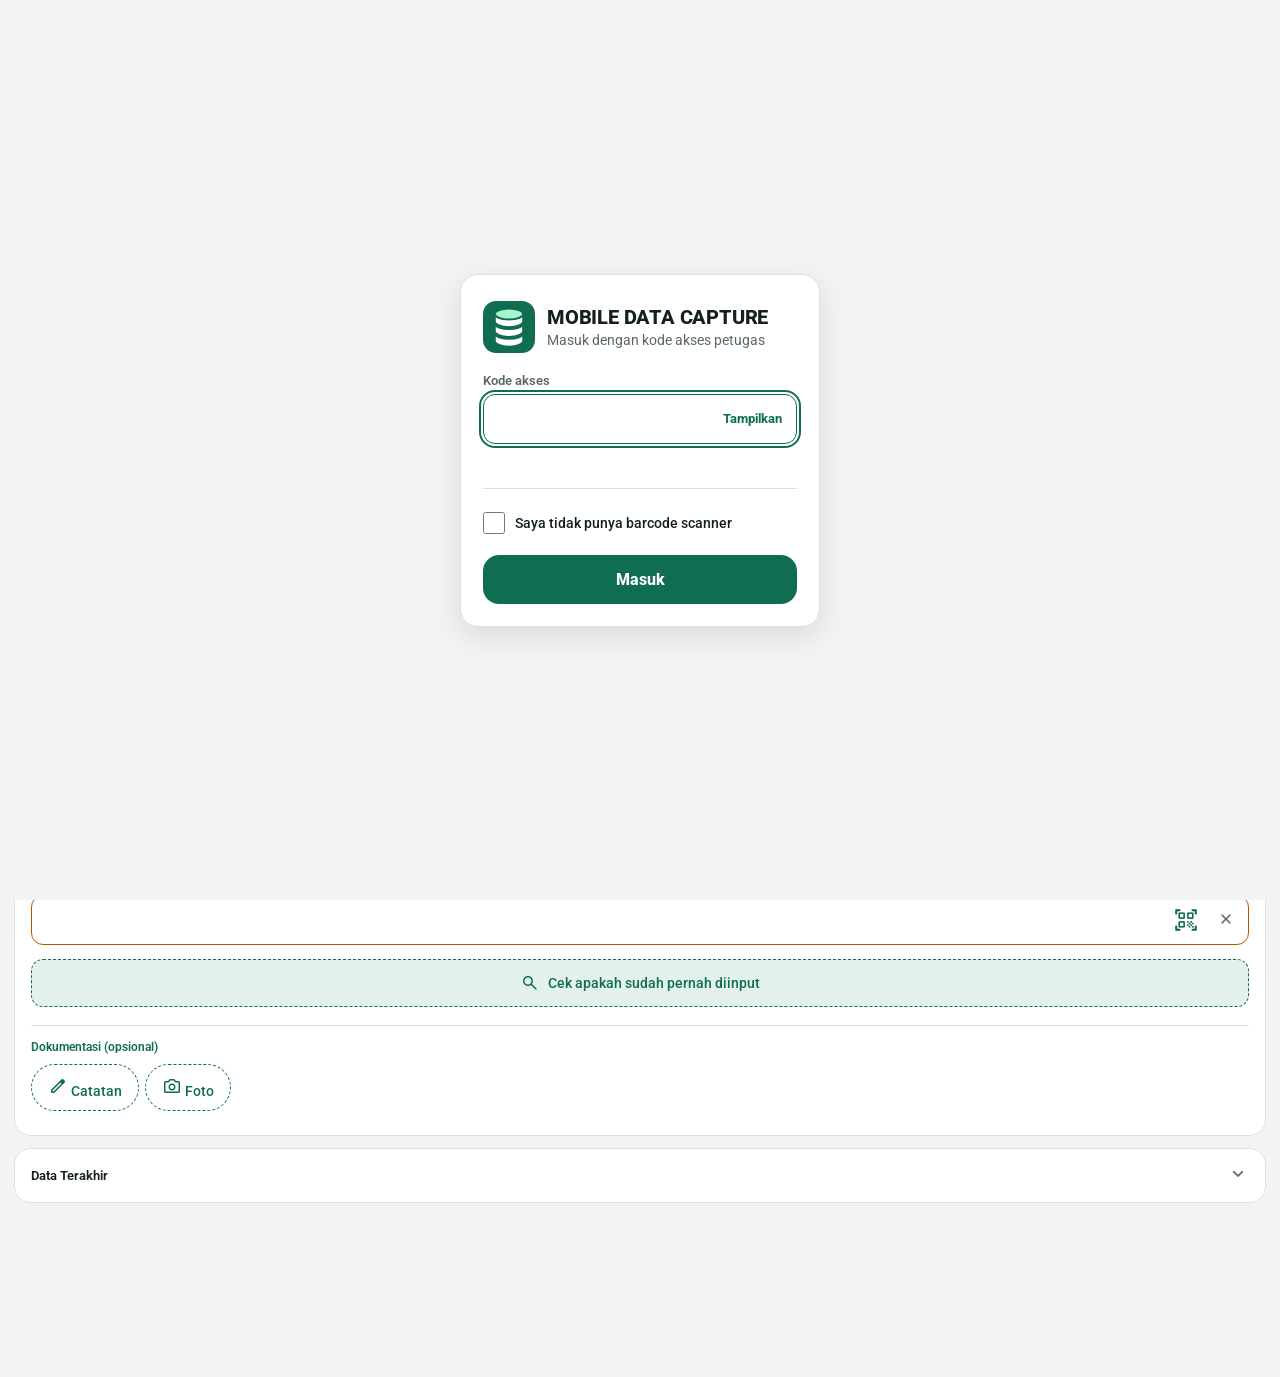
<file: index.html>
<!DOCTYPE html>
<html lang="id">
<head>
<meta charset="UTF-8">
<meta name="viewport" content="width=device-width, initial-scale=1, maximum-scale=1, viewport-fit=cover">
<title>MOBILE DATA CAPTURE</title>
<link rel="icon" type="image/svg+xml" href="favicon.svg">
<link rel="icon" type="image/png" sizes="32x32" href="favicon-32.png">
<link rel="apple-touch-icon" href="favicon-192.png">
<link rel="manifest" href="manifest.webmanifest">
<meta name="theme-color" content="#0F6E51">
<script src="config.js"></script>
<!-- UI-FONTS:begin -->
<link rel="preconnect" href="https://fonts.googleapis.com">
<link rel="preconnect" href="https://fonts.gstatic.com" crossorigin>
<link rel="stylesheet" href="https://fonts.googleapis.com/css2?family=Roboto+Mono:wght@500;600&family=Roboto:wght@400;500;700&family=Material+Symbols+Rounded:opsz,wght,FILL,GRAD@24,400,0,0&icon_names=add,bolt,check,check_circle,checklist,close,dark_mode,dashboard,delete,description,edit,edit_note,error,expand_more,filter_list,history,home,info,light_mode,logout,menu,photo_camera,qr_code_scanner,refresh,restart_alt,save,search,undo,volume_off,volume_up,warning&display=swap">
<!-- UI-FONTS:end -->
<script>
/* Tema: diterapkan sebelum halaman digambar supaya tidak berkedip. Pilihan: auto | light | dark */
(function () {
  try {
    var m = localStorage.getItem('mac_theme_v1');
    if (m === 'light' || m === 'dark') document.documentElement.setAttribute('data-theme', m);
  } catch (e) { /* abaikan */ }
})();
</script>
<style>
  :root{
    --bg:#F1F4F2;
    --surface:#FFFFFF;
    --border:#DCE3DF;
    --text:#14201B;
    --muted:#5B6862;
    --accent:#0F6E51;
    --save:#0F6E51;
    --save-disabled:#9CA8B5;
    --serial:#2563EB;
    --serial-bg:#EEF4FF;
    --inventaris:#B45309;
    --inventaris-bg:#FFF6EA;
    --danger:#DC2626;
    --warning:#B45309;
    --radius:16px;
    --radius-sm:12px;
    --font:Roboto,system-ui,-apple-system,"Segoe UI",Helvetica,Arial,sans-serif;
    --mono:"Roboto Mono",ui-monospace,"SF Mono","Courier New",monospace;
    --accent-text:#0F6E51;
    --accent-bg:#E2F1EA;
    --ok-bg:#EAF7EE; --ok-fg:#16803D; --ok-bd:#BFE5C8;
    --warn-bg:#FFFBEB; --warn-fg:#B45309; --warn-bd:#FFD9A0;
    --bad-bg:#FDECEC; --bad-fg:#B91C1C; --bad-bd:#F3B4B4;
    --surface-2:#F8FAF9; --row-alt:#F3F6F4; --row-checked:#FFF1A8; --row-press:#DDEFE7; --row-sel:#C9E8DA; --row-bulk:#FECACA;
    --amber:#D97706; --toast-bg:#14201B;
    color-scheme:light;
  }
  :root[data-theme="dark"]{
    --bg:#0B100E; --surface:#141B18; --border:#25322C; --text:#E6EEEA; --muted:#93A39B;
    --accent:#17936A; --accent-text:#62D6AA; --accent-bg:#12302A;
    --save:#17936A; --save-disabled:#44524B;
    --serial:#7AA7FF; --serial-bg:#16233D;
    --inventaris:#F0A34A; --inventaris-bg:#33260F; --warning:#F0A34A;
    --danger:#F0605D;
    --ok-bg:#12301F; --ok-fg:#6FD79A; --ok-bd:#245A3A;
    --warn-bg:#33260F; --warn-fg:#F0B15F; --warn-bd:#5B4217;
    --bad-bg:#3A1717; --bad-fg:#FCA5A5; --bad-bd:#6A2A2A;
    --surface-2:#19211E; --row-alt:#171E1B; --row-checked:#4A4210; --row-press:#1E3B31; --row-sel:#235544; --row-bulk:#5B2222;
    --amber:#C26A06; --toast-bg:#2A3631;
    color-scheme:dark;
  }
  @media (prefers-color-scheme: dark){
    :root:not([data-theme="light"]){
    --bg:#0B100E; --surface:#141B18; --border:#25322C; --text:#E6EEEA; --muted:#93A39B;
    --accent:#17936A; --accent-text:#62D6AA; --accent-bg:#12302A;
    --save:#17936A; --save-disabled:#44524B;
    --serial:#7AA7FF; --serial-bg:#16233D;
    --inventaris:#F0A34A; --inventaris-bg:#33260F; --warning:#F0A34A;
    --danger:#F0605D;
    --ok-bg:#12301F; --ok-fg:#6FD79A; --ok-bd:#245A3A;
    --warn-bg:#33260F; --warn-fg:#F0B15F; --warn-bd:#5B4217;
    --bad-bg:#3A1717; --bad-fg:#FCA5A5; --bad-bd:#6A2A2A;
    --surface-2:#19211E; --row-alt:#171E1B; --row-checked:#4A4210; --row-press:#1E3B31; --row-sel:#235544; --row-bulk:#5B2222;
    --amber:#C26A06; --toast-bg:#2A3631;
    color-scheme:dark;
    }
  }
  *{box-sizing:border-box;}
  html,body{margin:0;padding:0;background:var(--bg);color:var(--text);font-family:var(--font);-webkit-tap-highlight-color:transparent;}
  body{min-height:100dvh;}
  button,input{font-family:inherit;}
  button{cursor:pointer;}
  #app{display:flex;flex-direction:column;min-height:100dvh;}

  button:focus-visible, input:focus-visible{outline:2px solid var(--accent);outline-offset:2px;}
  @media (prefers-reduced-motion: reduce){ *{transition:none !important;} }

  /* ---------- Header ---------- */
  .app-header{
    background:var(--surface);
    border-bottom:1px solid var(--border);
    padding:calc(14px + env(safe-area-inset-top)) 16px 12px;
  }
  .app-header h1{font-size:17px;font-weight:800;margin:0;letter-spacing:.02em;line-height:1.2;}
  .hdr-row{display:flex;align-items:center;justify-content:space-between;gap:10px;}
  .hdr-row + .hdr-row{margin-top:10px;}
  .hdr-title{min-width:0;}
  .app-header h1{min-width:0;}
  .hdr-actions{display:flex;gap:8px;flex:none;}
  .hicon{width:44px;height:44px;flex:none;display:inline-flex;align-items:center;justify-content:center;border-radius:12px;border:1.5px solid var(--border);background:var(--bg);color:var(--text);}
  .hicon:disabled{opacity:.5;}
  .hicon[data-theme-btn] .ic-sun{display:none;} .hicon[data-theme-btn][data-eff="dark"] .ic-sun{display:inline-flex;} .hicon[data-theme-btn][data-eff="dark"] .ic-moon{display:none;}
  .hicon.spin .ic{display:inline-block;animation:hspin .8s linear infinite;}
  .hdr-user{display:flex;align-items:center;gap:6px;min-width:0;font-size:13px;color:var(--text);font-weight:700;}
  .hdr-user span:last-child{overflow:hidden;text-overflow:ellipsis;white-space:nowrap;}
  .stats{font-size:14px;color:var(--text);font-weight:500;min-width:0;}
  .stats b{font-weight:800;font-size:16px;}
  .stats .sep{color:var(--border);margin:0 8px;}
  .hbtn{
    display:inline-flex;align-items:center;justify-content:center;gap:6px;flex:none;
    min-width:112px;min-height:40px;padding:0 12px;border-radius:10px;border:1.5px solid var(--border);
    background:var(--bg);color:var(--text);font-size:12.5px;font-weight:800;letter-spacing:.04em;text-decoration:none;
  }
  .hbtn:disabled{opacity:.5;}
  .hbtn.spin .ic{display:inline-block;animation:hspin .8s linear infinite;}
  @keyframes hspin{to{transform:rotate(360deg);}}
  .hdr-nav .sheet-pick{flex:1;min-width:0;margin:0;}
  .sheet-sel{flex:1;min-width:0;display:flex;align-items:center;gap:6px;min-height:40px;padding:0 6px 0 10px;border-radius:10px;border:1.5px solid var(--border);background:var(--bg);}
  .sheet-sel select{flex:1;min-width:0;border:0;background:transparent;font:inherit;font-size:13.5px;font-weight:800;letter-spacing:.04em;text-transform:uppercase;color:var(--text);min-height:36px;}
  .sheet-pick.alt .sheet-sel{border-color:#F59E0B;background:var(--warn-bg);}
  .sheet-pick.alt .sheet-sel select{color:var(--warn-fg);}
  .field .req-box,.field select.req-box{border-color:#EF4444;background-color:var(--bad-bg);}
  .field .req-box:focus{border-color:#DC2626;box-shadow:0 0 0 3px rgba(239,68,68,.15);}
  .hdr-tools{display:inline-flex;align-items:center;gap:2px;}
  .field-with-clear input.has-cam{padding-right:90px;}
  .cam-btn{position:absolute;right:43px;top:50%;transform:translateY(-50%);width:40px;height:40px;border:0;background:none;border-radius:10px;color:var(--accent-text);display:inline-flex;align-items:center;justify-content:center;}
  .cam-btn .mi{width:24px;height:24px;}
  .snd-btn{width:36px;height:36px;display:inline-flex;align-items:center;justify-content:center;border:0;background:none;border-radius:10px;color:var(--accent-text);}
  .snd-btn .mi{width:22px;height:22px;}
  .snd-btn.off{color:var(--muted);}
  .mi{width:1.2em;height:1.2em;fill:currentColor;flex:none;vertical-align:-.22em;}
  .ic{display:inline-flex;align-items:center;}
  .hbtn .ic .mi,.sheet-sel .ic .mi{width:18px;height:18px;}
  .hicon .ic .mi{width:22px;height:22px;}
  .chevron .mi{width:22px;height:22px;vertical-align:middle;}
  .clear-btn .mi{width:20px;height:20px;}
  .reset-btn .mi{width:16px;height:16px;vertical-align:-.2em;margin-right:3px;}
  .row-edit-btn .mi,.row-del-btn .mi{width:20px;height:20px;vertical-align:middle;}
  .modal-icon .mi{width:28px;height:28px;}
  .save-ic .mi{display:none;width:20px;height:20px;vertical-align:top;}
  .save-btn[data-state="idle"] .save-ic,.save-btn[data-state="idle"] .s-idle{display:block;}
  .save-btn[data-state="done"] .s-done{display:block;}
  .hint-text .mi{width:15px;height:15px;vertical-align:-.2em;}
  .reset-btn{border:0;background:none;color:var(--muted);font-size:12.5px;font-weight:700;min-height:36px;padding:0 4px;}
  .group-header.static.split{display:flex;align-items:center;justify-content:space-between;}
  .sheet-pick{display:flex;align-items:center;gap:8px;}
  .sheet-pick[hidden]{display:none;}
  /* Segmen lama (dipakai chip/menu halaman riwayat) */
  .sheet-seg{display:flex;flex:1;min-width:0;gap:4px;padding:3px;border-radius:12px;background:var(--bg);border:1.5px solid var(--border);}
  .sheet-seg button{flex:1;min-width:0;min-height:38px;padding:0 8px;border:0;border-radius:9px;background:transparent;font-size:13px;font-weight:700;color:var(--muted);overflow:hidden;text-overflow:ellipsis;white-space:nowrap;}
  .sheet-seg button[aria-pressed="true"]{background:var(--accent);color:#fff;}
  .conn-dot{width:8px;height:8px;border-radius:50%;background:#22C55E;flex-shrink:0;}
  .conn-dot.offline{background:var(--danger);}

  /* ---------- Content / Groups ---------- */
  .content{padding-bottom:120px;}
  .group{
    background:var(--surface);border:1px solid var(--border);
    border-radius:var(--radius);margin:12px 14px 0;overflow:hidden;
  }
  .group-header{
    width:100%;display:flex;align-items:center;gap:8px;
    padding:14px 16px;background:none;border:none;text-align:left;
  }
  .group-header.static{display:block;cursor:default;}
  .group-title{font-size:12.5px;font-weight:700;text-transform:uppercase;letter-spacing:.05em;color:var(--muted);}
  .group-pills{flex:1;display:flex;flex-wrap:wrap;gap:4px;overflow:hidden;}
  .pill{
    display:inline-block;padding:3px 9px;background:var(--bg);
    border:1px solid var(--border);border-radius:999px;font-size:12px;
    color:var(--text);font-weight:600;white-space:nowrap;
  }
  .pill-muted{color:var(--muted);font-weight:500;}
  .chevron{font-size:13px;color:var(--muted);transition:transform .15s ease;flex-shrink:0;}
  .group-header.open .chevron{transform:rotate(180deg);}
  .group-body{padding:2px 16px 16px;}

  /* ---------- Fields ---------- */
  .field{margin-bottom:14px;}
  .field:last-child{margin-bottom:0;}
  .field label{display:block;font-size:13px;font-weight:600;color:var(--muted);margin-bottom:6px;}
  .req{color:var(--danger);margin-left:2px;}
  .field input, .field textarea{
    width:100%;border:1.5px solid var(--border);border-radius:var(--radius-sm);
    background:var(--surface);color:var(--text);font-size:16px;font-family:inherit;
  }
  .field select{
    width:100%;border:1.5px solid var(--border);border-radius:var(--radius-sm);
    background-color:var(--surface);color:var(--text);font-size:16px;font-family:inherit;
    -webkit-appearance:none;appearance:none;padding-right:38px;text-overflow:ellipsis;
    background-image:url("data:image/svg+xml;utf8,<svg xmlns='http://www.w3.org/2000/svg' width='12' height='8' viewBox='0 0 12 8'><path d='M1 1.5l5 5 5-5' fill='none' stroke='%236B7280' stroke-width='2' stroke-linecap='round' stroke-linejoin='round'/></svg>");
    background-repeat:no-repeat;background-position:right 14px center;
  }
  .field select:invalid, .field select.is-empty{color:var(--muted);}
  .field select:focus{border-color:var(--accent-text);}
  .field-sm select{padding-top:12px;padding-bottom:12px;padding-left:12px;min-height:44px;}
  .field-md select{padding-top:11px;padding-bottom:11px;padding-left:13px;min-height:44px;}
  .field textarea{resize:vertical;line-height:1.4;}
  .field-sm input, .field-sm textarea{padding:12px 12px;min-height:44px;}
  .field-md input, .field-md textarea{padding:11px 13px;min-height:44px;}
  .field-lg input, .field-lg textarea{padding:13px 14px;min-height:50px;font-weight:500;}
  .field input:focus, .field textarea:focus{border-color:var(--accent-text);}
  .field-row{display:flex;gap:10px;}
  .field-row .field{flex:1;}

  .field-with-clear{position:relative;}
  .field-with-clear input, .field-with-clear textarea{padding-right:46px;}
  .clear-btn{
    position:absolute;right:3px;top:50%;transform:translateY(-50%);
    width:40px;height:40px;border:none;background:none;color:var(--muted);font-size:19px;line-height:1;
  }

  .chip-row{display:flex;flex-wrap:wrap;gap:6px;margin-bottom:8px;}
  .chip{
    padding:14px 16px;border-radius:999px;border:1.5px solid var(--border);
    background:var(--surface);font-size:14px;font-weight:600;color:var(--text);
  }
  .chip.active{background:var(--accent);border-color:var(--accent);color:#fff;}
  /* Tombol "✎ Ketik" di ujung deretan chip: membuka input manual (lantai/kategori/kondisi) atau bagian dokumentasi */
  .chip-manual{
    padding:14px 16px;border-radius:999px;border:1.5px dashed var(--accent);
    background:var(--surface);font-size:14px;font-weight:700;color:var(--accent-text);
  }
  .chip-manual[aria-expanded="true"]{background:var(--accent-bg);border-style:solid;}
  .opt-note{font-weight:600;text-transform:none;letter-spacing:0;}
  .field[hidden], input[hidden], textarea[hidden], .field-with-clear[hidden]{display:none !important;}

  .accent-serial input{border-color:var(--serial);background:var(--serial-bg);}
  .accent-serial label{color:var(--serial);}
  .accent-inventaris input{border-color:var(--inventaris);background:var(--inventaris-bg);}
  .accent-inventaris label{color:var(--inventaris);}

  /* Font monospace khusus Serial/Inventaris — hindari ambigu 0/O, 1/I/l saat verifikasi */
  .mono{font-family:var(--mono);letter-spacing:.02em;}

  /* Truncate teks panjang di tabel Data Terakhir, supaya tidak merusak layout di HP kecil */
  .cell-truncate{
    display:inline-block;max-width:22vw;overflow:hidden;
    text-overflow:ellipsis;white-space:nowrap;vertical-align:bottom;
  }

  /* Pemisah visual ringan di dalam grup Detail Aset (bukan collapsible, cuma penanda kelompok) */
  .subgroup-label{
    font-size:11px;font-weight:700;text-transform:uppercase;letter-spacing:.06em;
    color:var(--muted);margin:18px 0 10px;padding-top:14px;border-top:1px solid var(--border);
  }
  .subgroup-label:first-child{margin-top:0;padding-top:0;border-top:none;}
  .hint-text{font-size:12.5px;color:var(--muted);font-style:italic;margin:0 0 10px;}

  .foto-btn{
    display:block;padding:13px 16px;border:1.5px dashed var(--border);
    border-radius:var(--radius-sm);background:var(--bg);font-size:15px;font-weight:600;
    color:var(--accent-text);text-align:center;width:100%;
  }
  .foto-status{display:block;margin-top:6px;font-size:12px;color:var(--muted);}
  .foto-preview-wrap{margin-top:10px;}
  .foto-preview-wrap img{max-width:150px;border-radius:10px;border:1px solid var(--border);display:block;}
  .clear-btn-photo{margin-top:6px;background:none;border:none;color:var(--danger);font-size:13px;font-weight:600;padding:10px 4px;}

  /* ---------- Tabel data terakhir ---------- */
  .recent-table{width:100%;border-collapse:collapse;font-size:13px;}
  .recent-table th{text-align:left;padding:6px 4px;color:var(--muted);font-weight:600;border-bottom:1px solid var(--border);}
  .recent-table td{padding:8px 4px;border-bottom:1px solid var(--border);}
  .recent-table tr:last-child td{border-bottom:none;}
  .empty-row{color:var(--muted);text-align:center;padding:14px 0;}
  .recent-cell-waktu{display:flex;align-items:center;gap:6px;}
  .recent-thumb{width:26px;height:26px;border-radius:6px;object-fit:cover;border:1px solid var(--border);flex-shrink:0;}
  .row-del-btn{background:none;border:none;color:var(--danger);font-size:16px;padding:9px 10px;line-height:1;}

  .check-row{margin:0 0 8px;}
  .check-btn{
    width:100%;padding:13px 12px;border-radius:var(--radius-sm);
    border:1.5px dashed var(--border);background:var(--bg);
    font-size:13.5px;font-weight:600;color:var(--text);
  }
  .check-result{margin:0 0 14px;padding:10px 12px;border-radius:var(--radius-sm);font-size:13px;line-height:1.5;}
  .check-result.checking{background:var(--bg);color:var(--muted);}
  .check-result.check-clear{background:var(--ok-bg);color:var(--ok-fg);border:1px solid var(--ok-bd);}
  .check-result.check-found{background:var(--inventaris-bg);color:var(--inventaris);border:1px solid var(--warn-bd);}
  .check-result.check-error{background:var(--bg);color:var(--danger);}
  .check-btn:disabled{opacity:.6;}
  .chk-head{display:flex;justify-content:space-between;gap:10px;font-weight:600;margin-bottom:8px;}
  .chk-head b{font-variant-numeric:tabular-nums;color:var(--accent-text);}
  .chk-bar{height:8px;border-radius:99px;background:var(--border);overflow:hidden;}
  .chk-bar i{display:block;height:100%;background:var(--accent);border-radius:99px;transition:width .12s linear;}
  .chk-sep{border:0;border-top:1px solid var(--warn-bd);margin:10px 0;}

  /* ---------- Footer ---------- */
  .app-footer{
    position:fixed;left:0;right:0;bottom:0;z-index:50;
    padding:12px 16px calc(12px + env(safe-area-inset-bottom));
    background:var(--surface);border-top:1px solid var(--border);
  }
  .save-btn{
    width:100%;padding:16px;font-size:16.5px;font-weight:800;letter-spacing:.02em;
    color:#fff;background:var(--save);border:none;border-radius:var(--radius);
    box-shadow:0 2px 10px rgba(22,163,74,.35);
  }
  .save-btn:disabled{background:var(--save-disabled);box-shadow:none;}
  .save-btn{display:flex;align-items:center;justify-content:center;gap:10px;transition:background-color .2s, box-shadow .2s, transform .15s;}
  .save-label{min-width:0;overflow:hidden;text-overflow:ellipsis;white-space:nowrap;}
  .save-ic{display:none;flex:none;width:20px;height:20px;}
  /* Menyimpan: abu kebiruan + spinner */
  .save-btn[data-state="saving"]{background:#64748B;box-shadow:none;cursor:progress;}
  .save-btn[data-state="saving"] .save-ic{
    display:block;border-radius:50%;border:3px solid rgba(255,255,255,.35);border-top-color:#fff;
    animation:savespin .8s linear infinite;
  }
  /* Tersimpan: warna teal + centang, sebentar lalu kembali ke SIMPAN ASET */
  .save-btn[data-state="done"]{background:#0F766E;box-shadow:0 2px 10px rgba(15,118,110,.4);pointer-events:none;animation:savepop .32s ease-out;}
  .save-btn[data-state="done"] .save-ic{display:block;}
  @keyframes savespin{to{transform:rotate(360deg);}}
  @keyframes savepop{0%{transform:scale(.97);}60%{transform:scale(1.02);}100%{transform:scale(1);}}
  @media (prefers-reduced-motion: reduce){
    .save-btn[data-state="saving"] .save-ic{animation:none;border-top-color:rgba(255,255,255,.35);}
    .save-btn[data-state="done"]{animation:none;}
  }

  /* ---------- Overlay / Modal ---------- */
  .overlay{
    position:fixed;inset:0;background:rgba(15,23,32,.55);
    display:flex;align-items:center;justify-content:center;z-index:100;padding:24px;
  }
  .overlay[hidden]{display:none;}
  .modal{
    background:var(--surface);border-radius:18px;padding:24px 22px;
    max-width:340px;width:100%;text-align:center;box-shadow:0 12px 32px rgba(0,0,0,.25);
  }
  .modal h2{margin:0 0 4px;font-size:18px;}
  .modal p{font-size:13.5px;color:var(--muted);margin:0;}
  .modal-icon{
    width:46px;height:46px;border-radius:50%;background:var(--save);color:#fff;
    display:flex;align-items:center;justify-content:center;font-size:22px;margin:0 auto 10px;
  }
  .modal-details{margin:14px 0 2px;text-align:left;}
  .modal-row{display:flex;justify-content:space-between;gap:10px;font-size:13.5px;padding:5px 0;border-bottom:1px solid var(--border);}
  .modal-row span{color:var(--muted);flex-shrink:0;}
  .modal-row b{font-weight:700;text-align:right;overflow-wrap:anywhere;}
  .warn-line{color:var(--warning);font-size:12.5px;margin:6px 0 0;text-align:left;}
  .modal-actions{display:flex;gap:10px;margin-top:18px;}
  .btn-secondary,.btn-danger{flex:1;padding:14px;border-radius:12px;font-weight:700;font-size:14px;border:1.5px solid var(--border);}
  .btn-secondary{background:var(--bg);color:var(--text);}
  .btn-danger{background:var(--danger);color:#fff;border-color:var(--danger);}
  /* Tombol sedang memproses (hapus): spinner di depan teks, tidak bisa ditekan lagi */
  .btn-danger.is-busy{display:inline-flex;align-items:center;justify-content:center;gap:8px;opacity:.9;cursor:progress;}
  .btn-danger.is-busy::before{
    content:"";flex:none;width:16px;height:16px;border-radius:50%;
    border:2.5px solid rgba(255,255,255,.4);border-top-color:#fff;animation:savespin .8s linear infinite;
  }
  .btn-secondary:disabled{opacity:.5;}
  @media (prefers-reduced-motion: reduce){ .btn-danger.is-busy::before{animation:none;border-top-color:rgba(255,255,255,.4);} }

  /* ---------- Toast ---------- */
  .toast{
    position:fixed;left:16px;right:16px;bottom:90px;z-index:90;
    background:var(--toast-bg);color:#fff;padding:12px 16px;border-radius:12px;font-size:13.5px;text-align:center;
  }
  .toast[hidden]{display:none;}

  /* ---------- Edit data terakhir ---------- */
  /* Tabel tetap (table-layout:fixed): teks panjang dipotong dengan "…" dan tombol aksi tidak terdorong keluar kartu */
  .recent-table{table-layout:fixed;}
  .recent-table th:first-child{width:62px;}
  .recent-table th:nth-child(4){width:80px;}
  .recent-table th:last-child{width:70px;}
  .recent-table td{overflow:hidden;}
  .recent-table td:last-child{padding-left:0;padding-right:0;}
  .recent-table .cell-truncate{display:block;max-width:100%;}
  .recent-cell-waktu{gap:4px;}
  .row-actions{display:flex;align-items:center;justify-content:flex-end;white-space:nowrap;}
  .row-edit-btn{background:none;border:none;color:var(--accent-text);font-size:16px;padding:12px 7px;line-height:1;}
  .row-actions .row-del-btn{padding:12px 7px;}
  .edit-overlay{align-items:flex-end;padding:0;}
  .edit-sheet{
    width:100%;max-width:520px;max-height:92dvh;display:flex;flex-direction:column;
    background:var(--surface);border-radius:18px 18px 0 0;
    padding:18px 18px calc(16px + env(safe-area-inset-bottom));box-shadow:0 -8px 28px rgba(0,0,0,.2);
  }
  .edit-sheet h2{margin:0;font-size:17px;}
  .edit-sub{margin:2px 0 12px;font-size:12.5px;color:var(--muted);}
  .edit-body{overflow:auto;overscroll-behavior:contain;padding:2px 2px 0;}
  .edit-error{min-height:18px;margin:8px 0 0;font-size:13px;font-weight:600;color:var(--danger);}
  .edit-sheet .modal-actions{margin-top:6px;}
  .btn-primary{
    flex:1;padding:14px;border-radius:12px;font-weight:700;font-size:14px;
    border:1.5px solid var(--accent);background:var(--accent);color:#fff;
  }
  .btn-primary:disabled{opacity:.6;}

  /* ---------- Layar login (dibuat oleh modul Auth di bawah) ---------- */
  .login-screen{
    position:fixed;inset:0;z-index:200;background:var(--bg);
    display:flex;align-items:center;justify-content:center;
    padding:24px 16px calc(24px + env(safe-area-inset-bottom));overflow:auto;
  }
  .login-screen[hidden]{display:none;}
  .login-card{
    width:100%;max-width:360px;background:var(--surface);border:1px solid var(--border);
    border-radius:18px;padding:26px 22px 22px;box-shadow:0 10px 30px rgba(15,23,32,.10);
  }
  .login-card h1{margin:0;font-size:20px;font-weight:800;letter-spacing:-.01em;}
  .hdr-brand{display:flex;align-items:center;gap:10px;min-width:0;}
  .hdr-logo{width:34px;height:34px;flex:none;color:var(--accent-text);display:block;}
  .login-head{display:flex;align-items:center;gap:12px;}
  .login-head-t{min-width:0;}
  .login-logo{width:52px;height:52px;flex:none;color:var(--accent-text);display:block;}
  .login-card .login-sub{margin:3px 0 0;font-size:13.5px;color:var(--muted);}
  .login-field{position:relative;margin-top:20px;}
  .login-field label{display:block;margin-bottom:6px;font-size:13px;font-weight:600;color:var(--muted);}
  .login-field input{
    width:100%;min-height:50px;padding:13px 82px 13px 14px;font-size:16px;font-weight:500;
    border:1.5px solid var(--border);border-radius:var(--radius-sm);background:var(--surface);color:var(--text);
  }
  .login-field input:focus{border-color:var(--accent-text);}
  .login-toggle{
    position:absolute;right:3px;bottom:3px;min-height:44px;padding:0 12px;
    border:none;background:none;color:var(--accent-text);font-size:13px;font-weight:700;
  }
  .login-error{min-height:20px;margin:10px 0 0;font-size:13.5px;line-height:1.4;font-weight:600;color:var(--danger);}
  .login-error.info{color:var(--muted);font-weight:500;}
  .login-btn{
    width:100%;margin-top:10px;padding:15px;font-size:16px;font-weight:800;
    color:#fff;background:var(--accent);border:none;border-radius:var(--radius);
  }
  .login-btn:disabled{background:var(--save-disabled);}
  .scan-opt{margin-top:14px;padding-top:12px;border-top:1px solid var(--border);}
  .scan-check{display:flex;align-items:center;gap:10px;min-height:44px;cursor:pointer;font-size:13px;font-weight:800;letter-spacing:.03em;text-transform:uppercase;color:var(--text);}
  .scan-check input{width:22px;height:22px;flex:none;accent-color:var(--accent-text);margin:0;}
  .scan-test{margin-top:6px;}
  .scan-test[hidden]{display:none;}
  .scan-test p{margin:0 0 8px;font-size:12.5px;line-height:1.45;color:var(--muted);}
  .scan-test input[type=text]{width:100%;min-height:44px;padding:0 12px;border:1.5px dashed var(--border);border-radius:10px;background:var(--bg);font:inherit;font-size:14px;}
  .scan-test input[type=text]:focus{border-color:var(--accent-text);outline:none;}
  .scan-bar{height:10px;margin-top:10px;border-radius:99px;background:var(--border);overflow:hidden;}
  .scan-bar i{display:block;height:100%;width:0;background:var(--accent);transition:width .15s ease;}
  .scan-bar.ok i{background:#16A34A;}
  .scan-msg{margin-top:6px;font-size:12.5px;font-weight:700;color:var(--muted);min-height:18px;}
  .scan-msg.ok{color:var(--ok-fg);} .scan-msg.warn{color:var(--warn-fg);}
  .link-btn{
    margin:-12px 0 -12px auto;min-height:44px;padding:0 4px;border:none;background:none;
    color:var(--accent-text);font-size:13px;font-weight:700;
  }
</style>
<script>
/* =========================================================
 * Auth — modul login sisi klien (dipakai index.html dan History.html)
 *
 * Kode akses TIDAK diperiksa di browser: server (login() di Main.gs) mencocokkan kode dan
 * membalas token bertanda tangan. Browser hanya menyimpan token itu dan menyertakannya sebagai
 * argumen terakhir setiap panggilan lewat Auth.call(). Server tetap yang menolak bila token
 * tidak sah/kedaluwarsa; sisi klien hanya menampilkan layar login saat itu terjadi.
 *
 *   Auth.start({ onReady(user), onLock() })  panggil sekali saat halaman siap
 *   Auth.call(nama, [args], ok, fail, onAuth) panggil fungsi server dengan token
 *   Auth.logout()                            keluar (kembali ke layar login)
 *   Auth.user                                { id, nama } atau null
 * ========================================================= */
/* =========================================================
 * Sheets — pilihan sheet aktif (dibaca dari window.SHEETS_CFG yang disisipkan server).
 * Pilihan disimpan di perangkat dan dipakai bersama oleh halaman input dan riwayat.
 *   Sheets.get()      key sheet aktif        Sheets.label()   nama tampilan
 *   Sheets.hasId()    sheet aktif punya ID?  Sheets.mount(el, onChange)  gambar tombol pilihan
 * ========================================================= */
const Sheets = (function () {
  const KEY = 'mac_sheet_v1';
  let list = [];
  try { list = Array.isArray(window.SHEETS_CFG) ? window.SHEETS_CFG.filter(x => x && x.key) : []; } catch (e) { list = []; }
  if (!list.length) list = [{ key: 'utama', label: 'Utama', hasId: true }];
  let cur = list[0].key;
  try {
    const saved = localStorage.getItem(KEY);
    if (saved && list.some(x => x.key === saved)) cur = saved;
  } catch (e) {}

  function find(k) { for (let i = 0; i < list.length; i++) if (list[i].key === k) return list[i]; return list[0]; }

  function mount(el, onChange) {
    if (!el) return;
    el.hidden = list.length < 2;
    const seg = el.querySelector('.sheet-seg');
    function paint() {
      el.classList.toggle('alt', cur !== list[0].key);
      seg.innerHTML = '';
      list.forEach(x => {
        const b = document.createElement('button');
        b.type = 'button';
        b.textContent = x.label || x.key;
        b.setAttribute('data-key', x.key);
        b.setAttribute('aria-pressed', x.key === cur ? 'true' : 'false');
        seg.appendChild(b);
      });
    }
    seg.addEventListener('click', (e) => {
      const b = e.target.closest ? e.target.closest('button[data-key]') : null;
      if (!b) return;
      const k = b.getAttribute('data-key');
      if (k === cur) return;
      cur = k;
      try { localStorage.setItem(KEY, k); } catch (err) {}
      paint();
      if (onChange) onChange(k);
    });
    paint();
  }

  function mountSelect(el, onChange) {
    if (!el) return;
    el.hidden = list.length < 2;
    const sel = el.querySelector('select');
    sel.innerHTML = '';
    list.forEach(x => {
      const o = document.createElement('option');
      o.value = x.key; o.textContent = x.label || x.key;
      sel.appendChild(o);
    });
    function paint() { sel.value = cur; el.classList.toggle('alt', cur !== list[0].key); }
    sel.addEventListener('change', () => {
      const k = sel.value;
      if (k === cur) return;
      cur = k;
      try { localStorage.setItem(KEY, k); } catch (err) {}
      paint();
      if (onChange) onChange(k);
    });
    paint();
  }

  function setKey(k) {
    if (!list.some(x => x.key === k) || k === cur) return false;
    cur = k;
    try { localStorage.setItem(KEY, k); } catch (e) {}
    return true;
  }

  return {
    list: function () { return list; },
    set: setKey,
    get: function () { return cur; },
    label: function () { return find(cur).label || cur; },
    hasId: function () { return find(cur).hasId !== false; },
    isMain: function () { return cur === list[0].key; },
    mount: mount,
    mountSelect: mountSelect
  };
})();

const MI = (function () {
  const P = {"refresh": "M17.65 6.35A7.958 7.958 0 0 0 12 4c-4.42 0-7.99 3.58-7.99 8s3.57 8 7.99 8c3.73 0 6.84-2.55 7.73-6h-2.08A5.99 5.99 0 0 1 12 18c-3.31 0-6-2.69-6-6s2.69-6 6-6c1.66 0 3.14.69 4.22 1.78L13 11h7V4l-2.35 2.35z", "logout": "M17 7l-1.41 1.41L18.17 11H8v2h10.17l-2.58 2.58L17 17l5-5zM4 5h8V3H4c-1.1 0-2 .9-2 2v14c0 1.1.9 2 2 2h8v-2H4V5z", "description": "M14 2H6c-1.1 0-1.99.9-1.99 2L4 20c0 1.1.89 2 1.99 2H18c1.1 0 2-.9 2-2V8l-6-6zm2 16H8v-2h8v2zm0-4H8v-2h8v2zm-3-5V3.5L18.5 9H13z", "history": "M13 3c-4.97 0-9 4.03-9 9H1l3.89 3.89.07.14L9 12H6c0-3.87 3.13-7 7-7s7 3.13 7 7-3.13 7-7 7c-1.93 0-3.68-.79-4.94-2.06l-1.42 1.42A8.954 8.954 0 0 0 13 21c4.97 0 9-4.03 9-9s-4.03-9-9-9zm-1 5v5l4.28 2.54.72-1.21-3.5-2.08V8H12z", "expand": "M16.59 8.59L12 13.17 7.41 8.59 6 10l6 6 6-6z", "reset": "M12 5V2L8 6l4 4V7c3.31 0 6 2.69 6 6 0 2.97-2.17 5.43-5 5.91v2.02c3.95-.49 7-3.85 7-7.93 0-4.42-3.58-8-8-8zm-6 8c0-1.65.67-3.15 1.76-4.24L6.34 7.34A7.958 7.958 0 0 0 4 13c0 4.08 3.05 7.44 7 7.93v-2.02c-2.83-.48-5-2.94-5-5.91z", "close": "M19 6.41L17.59 5 12 10.59 6.41 5 5 6.41 10.59 12 5 17.59 6.41 19 12 13.41 17.59 19 19 17.59 13.41 12z", "info": "M12 2C6.48 2 2 6.48 2 12s4.48 10 10 10 10-4.48 10-10S17.52 2 12 2zm1 15h-2v-6h2v6zm0-8h-2V7h2v2z", "search": "M15.5 14h-.79l-.28-.27A6.471 6.471 0 0 0 16 9.5 6.5 6.5 0 1 0 9.5 16c1.61 0 3.09-.59 4.23-1.57l.27.28v.79l5 4.99L20.49 19l-4.99-5zm-6 0C7.01 14 5 11.99 5 9.5S7.01 5 9.5 5 14 7.01 14 9.5 11.99 14 9.5 14z", "edit": "M3 17.25V21h3.75L17.81 9.94l-3.75-3.75L3 17.25zM20.71 7.04a.996.996 0 0 0 0-1.41l-2.34-2.34a.996.996 0 0 0-1.41 0l-1.83 1.83 3.75 3.75 1.83-1.83z", "camera": "M12 15.2a3.2 3.2 0 1 0 0-6.4 3.2 3.2 0 0 0 0 6.4zM9 2L7.17 4H4c-1.1 0-2 .9-2 2v12c0 1.1.9 2 2 2h16c1.1 0 2-.9 2-2V6c0-1.1-.9-2-2-2h-3.17L15 2H9zm3 15c-2.76 0-5-2.24-5-5s2.24-5 5-5 5 2.24 5 5-2.24 5-5 5z", "delete": "M6 19c0 1.1.9 2 2 2h8c1.1 0 2-.9 2-2V7H6v12zM19 4h-3.5l-1-1h-5l-1 1H5v2h14V4z", "check": "M9 16.17L4.83 12l-1.42 1.41L9 19 21 7l-1.41-1.41z", "check_circle": "M12 2C6.48 2 2 6.48 2 12s4.48 10 10 10 10-4.48 10-10S17.52 2 12 2zm-2 15l-5-5 1.41-1.41L10 14.17l7.59-7.59L19 8l-9 9z", "warning": "M1 21h22L12 2 1 21zm12-3h-2v-2h2v2zm0-4h-2v-4h2v4z", "save": "M17 3H5c-1.11 0-2 .9-2 2v14c0 1.1.89 2 2 2h14c1.1 0 2-.9 2-2V7l-4-4zm-5 16c-1.66 0-3-1.34-3-3s1.34-3 3-3 3 1.34 3 3-1.34 3-3 3zm3-10H5V5h10v4z", "volume_up": "M3 9v6h4l5 5V4L7 9H3zm13.5 3A4.5 4.5 0 0 0 14 7.97v8.05c1.48-.73 2.5-2.25 2.5-4.02zM14 3.23v2.06c2.89.86 5 3.54 5 6.71s-2.11 5.85-5 6.71v2.06c4.01-.91 7-4.49 7-8.77s-2.99-7.86-7-8.77z", "volume_off": "M16.5 12c0-1.77-1.02-3.29-2.5-4.03v2.21l2.45 2.45c.03-.2.05-.41.05-.63zm2.5 0c0 .94-.2 1.82-.54 2.64l1.51 1.51A8.796 8.796 0 0 0 21 12c0-4.28-2.99-7.86-7-8.77v2.06c2.89.86 5 3.54 5 6.71zM4.27 3L3 4.27 7.73 9H3v6h4l5 5v-6.73l4.25 4.25c-.67.52-1.42.93-2.25 1.18v2.06a8.99 8.99 0 0 0 3.69-1.81L19.73 21 21 19.73l-9-9L4.27 3zM12 4L9.91 6.09 12 8.18V4z", "qr": "M9.5 6.5v3h-3v-3h3M11 5H5v6h6V5zm-1.5 9.5v3h-3v-3h3M11 13H5v6h6v-6zm6.5-6.5v3h-3v-3h3M19 5h-6v6h6V5zm-6 8h1.5v1.5H13V13zm1.5 1.5H16V16h-1.5v-1.5zM16 13h1.5v1.5H16V13zm-3 3h1.5v1.5H13V16zm1.5 1.5H16V19h-1.5v-1.5zM16 16h1.5v1.5H16V16zm1.5-1.5H19V16h-1.5v-1.5zm0 3H19V19h-1.5v-1.5zM22 7h-2V4h-3V2h5v5zm0 15v-5h-2v3h-3v2h5zM2 22h5v-2H4v-3H2v5zM2 2v5h2V4h3V2H2z", "checklist": "M22 7h-9v2h9V7zm0 8h-9v2h9v-2zM5.54 11L2 7.46l1.41-1.41 2.12 2.12 4.24-4.24 1.41 1.41L5.54 11zm0 8L2 15.46l1.41-1.41 2.12 2.12 4.24-4.24 1.41 1.41L5.54 19z", "edit_note": "M3 10h11v2H3v-2zm0-2h11V6H3v2zm0 8h7v-2H3v2zm15.01-3.13l.71-.71c.39-.39 1.02-.39 1.41 0l.71.71c.39.39.39 1.02 0 1.41l-.71.71-2.12-2.12zm-.71.71l-5.3 5.3V21h2.12l5.3-5.3-2.12-2.12z", "flash": "M7 2v11h3v9l7-12h-4l4-8z", "undo": "M12.5 8c-2.65 0-5.05.99-6.9 2.6L2 7v9h9l-3.62-3.62c1.39-1.16 3.16-1.88 5.12-1.88 3.54 0 6.55 2.31 7.6 5.5l2.37-.78C21.08 11.03 17.15 8 12.5 8z", "check_outline": "M16.59 7.58L10 14.17l-3.59-3.58L5 12l5 5 8-8zM12 2C6.48 2 2 6.48 2 12s4.48 10 10 10 10-4.48 10-10S17.52 2 12 2zm0 18c-4.42 0-8-3.58-8-8s3.58-8 8-8 8 3.58 8 8-3.58 8-8 8z", "error": "M12 2C6.48 2 2 6.48 2 12s4.48 10 10 10 10-4.48 10-10S17.52 2 12 2zm1 15h-2v-2h2v2zm0-4h-2V7h2v6z", "add": "M19 13h-6v6h-2v-6H5v-2h6V5h2v6h6v2z"};
  const MS = {"refresh": "refresh", "logout": "logout", "description": "description", "history": "history", "expand": "expand_more", "reset": "restart_alt", "close": "close", "info": "info", "search": "search", "edit": "edit", "camera": "photo_camera", "delete": "delete", "check": "check", "check_circle": "check_circle", "warning": "warning", "save": "save", "volume_up": "volume_up", "volume_off": "volume_off", "qr": "qr_code_scanner", "checklist": "checklist", "edit_note": "edit_note", "flash": "bolt", "undo": "undo", "check_outline": "check_circle", "error": "error", "add": "add"};
  return { svg: function (n, cls) { return '<span class="mi-w' + (cls ? ' ' + cls : '') + '"><svg class="mi' + (cls ? ' ' + cls : '') + '" viewBox="0 0 24 24" aria-hidden="true" focusable="false"><path d="' + (P[n] || '') + '"/></svg><span class="ms" aria-hidden="true">' + (MS[n] || n) + '</span></span>'; } };
})();

/* Feedback — bunyi & getar saat scan (satu saklar untuk keduanya, diingat di perangkat) */
const Feedback = (function () {
  const KEY = 'mac_sound_v1';
  let ctx = null;
  const btns = [];
  function enabled() { try { return localStorage.getItem(KEY) !== '0'; } catch (e) { return true; } }
  function unlock() {
    try {
      const AC = window.AudioContext || window.webkitAudioContext;
      if (!AC) return;
      if (!ctx) ctx = new AC();
      if (ctx.state === 'suspended') ctx.resume();
    } catch (e) {}
  }
  function tone(freq, at, dur, type, vol) {
    if (!ctx) return;
    try {
      const o = ctx.createOscillator(), g = ctx.createGain(), t0 = ctx.currentTime + at;
      o.type = type || 'sine'; o.frequency.value = freq;
      g.gain.setValueAtTime(0.0001, t0);
      g.gain.exponentialRampToValueAtTime(vol || 0.25, t0 + 0.01);
      g.gain.exponentialRampToValueAtTime(0.0001, t0 + dur);
      o.connect(g); g.connect(ctx.destination);
      o.start(t0); o.stop(t0 + dur + 0.02);
    } catch (e) {}
  }
  function vib(p) { try { if (navigator.vibrate) navigator.vibrate(p); } catch (e) {} }
  function play(kind) {
    if (!enabled()) return;
    unlock();
    if (kind === 'tick')      { tone(1800, 0, 0.06, 'square', 0.12); vib(25); }
    else if (kind === 'ok')   { tone(880, 0, 0.09, 'sine', 0.3); tone(1320, 0.1, 0.16, 'sine', 0.3); vib(70); }
    else if (kind === 'warn') { tone(520, 0, 0.12, 'square', 0.16); tone(520, 0.2, 0.12, 'square', 0.16); vib([90, 70, 90]); }
    else if (kind === 'err')  { tone(190, 0, 0.38, 'sawtooth', 0.2); vib(380); }
  }
  function paint() {
    const on = enabled();
    btns.forEach(function (b) {
      b.innerHTML = MI.svg(on ? 'volume_up' : 'volume_off');
      b.setAttribute('aria-pressed', on ? 'true' : 'false');
      b.title = on ? 'Bunyi & getar: nyala' : 'Bunyi & getar: mati';
      b.setAttribute('aria-label', b.title);
      b.classList.toggle('off', !on);
    });
  }
  function setEnabled(v) {
    try { localStorage.setItem(KEY, v ? '1' : '0'); } catch (e) {}
    paint();
    if (v) play('ok');
  }
  function bindButton(b) {
    if (!b || btns.indexOf(b) >= 0) return;
    btns.push(b);
    b.addEventListener('click', function () { setEnabled(!enabled()); });
    paint();
  }
  // Peramban baru mengizinkan suara setelah ada sentuhan pertama
  document.addEventListener('pointerdown', unlock, { once: true, capture: true });
  return {
    enabled: enabled, unlock: unlock, bindButton: bindButton,
    tick: function () { play('tick'); }, ok: function () { play('ok'); },
    warn: function () { play('warn'); }, err: function () { play('err'); }
  };
})();

/* Scanner — pilihan "punya barcode scanner" (disimpan di perangkat) */
const LOGO_SVG = '<svg class="login-logo" viewBox="0 0 48 48" aria-hidden="true" focusable="false"><rect width="48" height="48" rx="12" fill="currentColor"/><g stroke="currentColor" stroke-width="1.6" stroke-linejoin="round"><path transform="translate(0 18)" fill="#fff" d="M11 12v7c0 2.76 5.82 5 13 5s13-2.24 13-5v-7c0 2.76-5.82 5-13 5s-13-2.24-13-5z"/><path transform="translate(0 9)" fill="#fff" d="M11 12v7c0 2.76 5.82 5 13 5s13-2.24 13-5v-7c0 2.76-5.82 5-13 5s-13-2.24-13-5z"/><path fill="#fff" d="M11 12v7c0 2.76 5.82 5 13 5s13-2.24 13-5v-7c0 2.76-5.82 5-13 5s-13-2.24-13-5z"/><ellipse cx="24" cy="12" rx="13" ry="5" fill="#A7F3D0"/></g></svg>';

const Scanner = (function () {
  const KEY = 'mac_scanner_v1';
  function has() { try { return localStorage.getItem(KEY) === '1'; } catch (e) { return false; } }
  function set(v) {
    try { localStorage.setItem(KEY, v ? '1' : '0'); } catch (e) {}
    try { document.dispatchEvent(new Event('scannerchange')); } catch (e) {}
  }
  return { has: has, set: set };
})();

/* Transport — satu-satunya pintu komunikasi ke server.
 * Di dalam Apps Script: google.script.run (seperti biasa).
 * Di hosting luar (Netlify dll.): fetch POST ke URL /exec (lihat Api.gs). Alamatnya diisi di config.js
 *   -> window.APP_CONFIG = { execUrl: 'https://script.google.com/macros/s/.../exec' }
 * Semua modul lain memanggil server lewat Auth.call, jadi tidak ada yang perlu tahu bedanya.
 * Kontrak sama untuk keduanya: ok(hasil) bila berhasil, fail(galat) bila jaringan/server gagal. */
const Theme = (function () {
  const KEY = 'mac_theme_v1';
  const mq = window.matchMedia ? window.matchMedia('(prefers-color-scheme: dark)') : null;
  function stored() { try { const m = localStorage.getItem(KEY); return (m === 'light' || m === 'dark') ? m : 'auto'; } catch (e) { return 'auto'; } }
  function effective() { const m = stored(); return m === 'auto' ? (mq && mq.matches ? 'dark' : 'light') : m; }
  function paint() {
    const m = stored();
    if (m === 'auto') document.documentElement.removeAttribute('data-theme'); else document.documentElement.setAttribute('data-theme', m);
    const eff = effective();
    const meta = document.querySelector('meta[name="theme-color"]');
    if (meta) meta.setAttribute('content', eff === 'dark' ? '#0E1215' : '#0F6E51');
    document.querySelectorAll('[data-theme-btn]').forEach(function (b) {
      b.setAttribute('aria-label', eff === 'dark' ? 'Ganti ke tema terang' : 'Ganti ke tema gelap');
      b.title = eff === 'dark' ? 'Tema terang' : 'Tema gelap';
      b.setAttribute('data-eff', eff);
    });
    document.querySelectorAll('[data-theme-label]').forEach(function (el) {
      el.textContent = 'Tema: ' + ({ auto: 'Otomatis (ikut HP)', dark: 'Gelap', light: 'Terang' })[m];
    });
  }
  function set(m) { try { if (m === 'auto') localStorage.removeItem(KEY); else localStorage.setItem(KEY, m); } catch (e) { /* abaikan */ } paint(); }
  // Tombol di header: balik terang <-> gelap. Menu: putar Otomatis -> Gelap -> Terang.
  function toggle() { set(effective() === 'dark' ? 'light' : 'dark'); }
  function cycle() { const m = stored(); set(m === 'auto' ? 'dark' : (m === 'dark' ? 'light' : 'auto')); }
  if (mq && mq.addEventListener) mq.addEventListener('change', paint);
  document.addEventListener('DOMContentLoaded', function () {
    paint();
    document.querySelectorAll('[data-theme-btn]').forEach(function (b) { b.addEventListener('click', toggle); });
    document.querySelectorAll('[data-theme-cycle]').forEach(function (b) { b.addEventListener('click', cycle); });
  });
  return { set: set, toggle: toggle, cycle: cycle, mode: stored, effective: effective };
})();

const Transport = (function () {
  const cfg = (typeof window !== 'undefined' && window.APP_CONFIG) || {};
  const TIMEOUT_MS = 90000;
  let hasGas = false;
  try { hasGas = !!(window.google && google.script && google.script.run); } catch (e) { hasGas = false; }
  const useGas = hasGas && !cfg.forceFetch;
  try { window.APP_STATIC = !useGas; } catch (e) {}

  function viaGas(name, args, ok, fail) {
    const runner = google.script.run.withSuccessHandler(ok).withFailureHandler(fail);
    runner[name].apply(runner, args);
  }

  function viaFetch(name, args, ok, fail) {
    if (!cfg.execUrl || /GANTI|ISI_DI_SINI/.test(cfg.execUrl)) { const ce = new Error('execUrl belum diisi di config.js'); ce.kind = 'config'; fail(ce); return; }
    const ctl = typeof AbortController !== 'undefined' ? new AbortController() : null;
    const timer = ctl ? setTimeout(function () { ctl.abort(); }, TIMEOUT_MS) : null;
    let p;
    try {
      p = fetch(cfg.execUrl, {
        method: 'POST',
        headers: { 'Content-Type': 'text/plain;charset=utf-8' },   // "simple request": tanpa preflight CORS
        body: JSON.stringify({ fn: name, args: args }),
        redirect: 'follow',
        credentials: 'omit',
        cache: 'no-store',
        signal: ctl ? ctl.signal : undefined
      }).then(function (r) {
        if (!r.ok) { const he = new Error('HTTP ' + r.status); he.kind = 'http'; he.status = r.status; throw he; }
        return r.json().catch(function () { const je = new Error('balasan bukan JSON'); je.kind = 'notjson'; throw je; });
      });
    } catch (e) { p = Promise.reject(e); }
    // Hasil dipisah dari pemanggilan handler supaya galat di dalam handler tidak dikira galat jaringan
    p.then(function (j) { return { j: j }; }, function (err) { return { err: err }; }).then(function (r) {
      if (timer) clearTimeout(timer);
      if (r.err) {
        if (!r.err.kind) r.err.kind = r.err.name === 'AbortError' ? 'timeout' : 'network';
        if (window.console) console.error('API gagal [' + r.err.kind + ']:', r.err);
        fail(r.err); return;
      }
      const j = r.j;
      if (j && j.ok) ok(j.data);
      else { const ae = new Error((j && j.error) || 'server'); ae.kind = 'api'; fail(ae); }
    });
  }

  // Penjelasan singkat untuk petugas/admin: apa kemungkinan penyebab gagal terhubung (hanya mode fetch)
  function explain(err) {
    const k = err && err.kind;
    if (k === 'config') return 'Alamat server belum diisi di config.js.';
    if (k === 'timeout') return 'Server terlalu lama menjawab.';
    if (k === 'http') return 'Server membalas HTTP ' + (err.status || '?') + '.';
    if (k === 'notjson') return 'Jawaban server bukan data yang dikenal: deploy Apps Script belum versi terbaru (memuat Api.gs) atau akses deploy bukan "Anyone".';
    if (k === 'api') return 'Apps Script menjawab galat (' + err.message + ').';
    if (k === 'network') return 'Browser tidak bisa membaca jawaban Apps Script: periksa koneksi, pastikan alamat berakhiran /exec dan akses deploy "Anyone".';
    return '';
  }

  return {
    explain: explain,
    mode: useGas ? 'gas' : 'fetch',
    run: function (name, args, ok, fail) { (useGas ? viaGas : viaFetch)(name, args || [], ok, fail); }
  };
})();

const Auth = (function () {
  const KEY = 'mac_auth_v1';
  let session = null;      // { token, id, nama, expiresAt }
  let memorySession = null; // cadangan bila localStorage tidak bisa dipakai
  let onReady = null;
  let onLock = null;
  let screen = null;
  let input = null;
  let errorEl = null;
  let submitBtn = null;
  let busy = false;

  function readStored() {
    try {
      const raw = localStorage.getItem(KEY);
      if (raw) return JSON.parse(raw);
    } catch (e) {}
    return memorySession;
  }

  function writeStored(s) {
    memorySession = s;
    try {
      if (s) localStorage.setItem(KEY, JSON.stringify(s));
      else localStorage.removeItem(KEY);
    } catch (e) {}
  }

  function setApp(locked) {
    const app = document.getElementById('app');
    if (!app) return;
    try { app.inert = locked; } catch (e) {}
  }

  function setError(msg, info) {
    errorEl.textContent = msg || '';
    errorEl.className = 'login-error' + (info ? ' info' : '');
  }

  function buildScreen() {
    if (screen) return;
    screen = document.createElement('div');
    screen.className = 'login-screen';
    screen.hidden = true;
    screen.setAttribute('role', 'dialog');
    screen.setAttribute('aria-modal', 'true');
    screen.setAttribute('aria-labelledby', 'loginTitle');
    screen.innerHTML =
      '<form class="login-card" autocomplete="off" novalidate>' +
        '<div class="login-head">' + LOGO_SVG +
          '<div class="login-head-t"><h1 id="loginTitle">MOBILE DATA CAPTURE</h1>' +
          '<p class="login-sub">Masuk dengan kode akses petugas</p></div></div>' +
        '<div class="login-field">' +
          '<label for="loginCode">Kode akses</label>' +
          '<input id="loginCode" type="password" autocomplete="off" autocapitalize="none" spellcheck="false" enterkeyhint="go">' +
          '<button type="button" class="login-toggle" aria-label="Tampilkan atau sembunyikan kode">Tampilkan</button>' +
        '</div>' +
        '<p class="login-error" role="alert" aria-live="assertive"></p>' +
        '<div class="scan-opt">' +
          '<label class="scan-check"><input type="checkbox" id="scanHas"><span id="scanLabel">Saya tidak punya barcode scanner</span></label>' +
          '<div class="scan-test" id="scanTest" hidden>' +
            '<p>Colok scanner lewat OTG, ketuk kotak di bawah, lalu scan satu barcode apa saja untuk menguji.</p>' +
            '<input type="text" id="scanProbe" inputmode="none" autocomplete="off" autocapitalize="off" spellcheck="false" placeholder="Scan barcode di sini" aria-label="Kotak uji scanner">' +
            '<div class="scan-bar" id="scanBar" role="progressbar" aria-valuemin="0" aria-valuemax="100" aria-valuenow="0" aria-label="Pengecekan scanner"><i></i></div>' +
            '<div class="scan-msg" id="scanMsg" aria-live="polite">Menunggu scan…</div>' +
          '</div>' +
        '</div>' +
        '<button type="submit" class="login-btn">Masuk</button>' +
      '</form>';
    document.body.appendChild(screen);

    input = screen.querySelector('#loginCode');
    errorEl = screen.querySelector('.login-error');
    submitBtn = screen.querySelector('.login-btn');
    const toggle = screen.querySelector('.login-toggle');

    screen.querySelector('form').addEventListener('submit', function (e) {
      e.preventDefault();
      submit();
    });
    bindScanner();
    toggle.addEventListener('click', function () {
      const show = input.type === 'password';
      input.type = show ? 'text' : 'password';
      toggle.textContent = show ? 'Sembunyikan' : 'Tampilkan';
      input.focus();
    });
  }

  // Peramban tidak bisa melihat perangkat USB keyboard secara langsung, jadi pengecekan
  // dilakukan lewat scan uji: scanner "mengetik" cepat (rata-rata < 50 ms/karakter) lalu Enter.
  function bindScanner() {
    const chk = screen.querySelector('#scanHas');
    const label = screen.querySelector('#scanLabel');
    const box = screen.querySelector('#scanTest');
    const probe = screen.querySelector('#scanProbe');
    const bar = screen.querySelector('#scanBar');
    const msg = screen.querySelector('#scanMsg');
    let times = [];
    function progress(pct, cls, text) {
      bar.firstElementChild.style.width = pct + '%';
      bar.setAttribute('aria-valuenow', String(Math.round(pct)));
      bar.className = 'scan-bar' + (cls === 'ok' ? ' ok' : '');
      msg.className = 'scan-msg' + (cls ? ' ' + cls : '');
      msg.textContent = text;
    }
    function reset() { times = []; probe.value = ''; progress(0, '', 'Menunggu scan…'); }
    function paint() {
      const on = chk.checked;
      label.textContent = on ? '✅ Saya memiliki barcode scanner' : 'Saya tidak punya barcode scanner';
      box.hidden = !on;
      if (on) { reset(); setTimeout(function () { try { probe.focus(); } catch (e) {} }, 30); }
      else { try { input.focus(); } catch (e) {} }
    }
    chk.checked = Scanner.has();
    paint();
    chk.addEventListener('change', function () { Scanner.set(chk.checked); paint(); });
    probe.addEventListener('keydown', function (e) {
      if (e.key === 'Enter') {
        e.preventDefault();               // jangan kirim form login
        const n = times.length;
        if (n < 3) { reset(); progress(0, 'warn', 'Belum ada data terbaca. Coba scan lagi.'); return; }
        const avg = (times[n - 1] - times[0]) / (n - 1);
        if (avg < 50) progress(100, 'ok', '✓ Scanner terdeteksi (' + n + ' karakter terbaca)');
        else { const keep = n; times = []; probe.value = ''; progress(0, 'warn', 'Terbaca sebagai ketikan biasa (' + keep + ' karakter), bukan scanner. Coba scan lagi.'); }
        times = []; probe.select();
        return;
      }
      if (e.key && e.key.length === 1) {
        if (!times.length) probe.value = '';
        times.push(Date.now());
        progress(Math.min(times.length, 10) * 8, '', 'Membaca…');
      }
    });
  }

  function showScreen(message, info) {
    buildScreen();
    screen.hidden = false;
    setApp(true);
    input.type = 'password';
    screen.querySelector('.login-toggle').textContent = 'Tampilkan';
    input.value = '';
    setError(message, info);
    setTimeout(function () { try { input.focus(); } catch (e) {} }, 50);
  }

  function hideScreen() {
    if (screen) screen.hidden = true;
    setApp(false);
  }

  function isLocked() {
    return !!screen && !screen.hidden;
  }

  function lock(message, info) {
    session = null;
    writeStored(null);
    if (onLock) { try { onLock(); } catch (e) {} }
    showScreen(message, info);
  }

  function ready() {
    hideScreen();
    if (onReady) onReady({ id: session.id, nama: session.nama });
  }

  function submit() {
    if (busy) return;
    const code = (input.value || '').trim();
    if (!code) {
      setError('Masukkan kode akses.');
      input.focus();
      return;
    }
    busy = true;
    submitBtn.disabled = true;
    submitBtn.textContent = 'Memeriksa…';
    setError('');

    Transport.run('login', [code], function (r) {
        busy = false;
        submitBtn.disabled = false;
        submitBtn.textContent = 'Masuk';
        if (r && r.success && r.token && r.user) {
          session = { token: r.token, id: r.user.id, nama: r.user.nama, expiresAt: r.expiresAt };
          writeStored(session);
          input.value = '';
          ready();
          return;
        }
        setError((r && r.message) || 'Gagal masuk. Coba lagi.');
        input.focus();
        input.select();
      }, function (err) {
        busy = false;
        submitBtn.disabled = false;
        submitBtn.textContent = 'Masuk';
        const why = Transport.mode === 'fetch' ? Transport.explain(err) : '';
        setError('Gagal terhubung. Periksa koneksi lalu coba lagi.' + (why ? ' ' + why : ''));
      });
  }

  return {
    start: function (opts) {
      onReady = opts && opts.onReady;
      onLock = opts && opts.onLock;
      const s = readStored();
      if (s && s.token && s.expiresAt > Date.now()) {
        session = s;
        ready();
      } else {
        lock('');
      }
    },

    // Panggil fungsi server dengan token sebagai argumen terakhir.
    // ok(resp) dipanggil bila berhasil; fail(err) bila jaringan/server gagal;
    // onAuth() bila server menolak token (layar login ditampilkan otomatis).
    call: function (name, args, ok, fail, onAuth) {
      if (!session) {
        if (!isLocked()) lock('Sesi berakhir. Masuk lagi untuk melanjutkan.', true);
        if (onAuth) onAuth();
        return;
      }
      const tokenAtCall = session.token;
      Transport.run(name, (args || []).concat([tokenAtCall]), function (resp) {
        if (!session || session.token !== tokenAtCall) return; // sudah keluar / ganti petugas: abaikan
        if (resp && resp.authRequired) {
          if (!isLocked()) lock('Sesi berakhir. Masuk lagi untuk melanjutkan — isian di form tidak hilang.', true);
          if (onAuth) onAuth(resp);
          return;
        }
        if (ok) ok(resp);
      }, function (err) {
        if (!session || session.token !== tokenAtCall) return;
        if (fail) fail(err);
      });
    },

    logout: function () { lock(''); },

    get user() { return session ? { id: session.id, nama: session.nama } : null; }
  };
})();
</script>

</head>
<body>
<div id="app">

  <header class="app-header">
    <div class="hdr-row">
      <div class="hdr-brand"><svg class="hdr-logo" viewBox="0 0 48 48" aria-hidden="true" focusable="false"><rect width="48" height="48" rx="12" fill="currentColor"/><g stroke="currentColor" stroke-width="1.6" stroke-linejoin="round"><path transform="translate(0 18)" fill="#fff" d="M11 12v7c0 2.76 5.82 5 13 5s13-2.24 13-5v-7c0 2.76-5.82 5-13 5s-13-2.24-13-5z"/><path transform="translate(0 9)" fill="#fff" d="M11 12v7c0 2.76 5.82 5 13 5s13-2.24 13-5v-7c0 2.76-5.82 5-13 5s-13-2.24-13-5z"/><path fill="#fff" d="M11 12v7c0 2.76 5.82 5 13 5s13-2.24 13-5v-7c0 2.76-5.82 5-13 5s-13-2.24-13-5z"/><ellipse cx="24" cy="12" rx="13" ry="5" fill="#A7F3D0"/></g></svg><h1>MOBILE DATA CAPTURE</h1></div>
      <div class="hdr-actions">
        <button type="button" data-theme-btn class="hicon" aria-label="Ganti tema" title="Tema"><span class="ic ic-moon"><span class="mi-w"><svg class="mi" viewBox="0 0 24 24" aria-hidden="true" focusable="false"><path fill="currentColor" d="M12.3 3a9 9 0 1 0 8.7 11.4 7 7 0 0 1-8.7-11.4z"/></svg><span class="ms" aria-hidden="true">dark_mode</span></span></span><span class="ic ic-sun"><span class="mi-w"><svg class="mi" viewBox="0 0 24 24" aria-hidden="true" focusable="false"><path fill="currentColor" d="M12 7a5 5 0 1 0 0 10 5 5 0 0 0 0-10zM12 1h0v3M12 20v3M1 12h3M20 12h3M4.2 4.2l2.1 2.1M17.7 17.7l2.1 2.1M4.2 19.8l2.1-2.1M17.7 6.3l2.1-2.1" stroke="currentColor" stroke-width="2" stroke-linecap="round"/></svg><span class="ms" aria-hidden="true">light_mode</span></span></span></button>
        <button type="button" id="btnRefresh" class="hicon" aria-label="Muat ulang data" title="Refresh"><span class="ic"><span class="mi-w"><svg class="mi" viewBox="0 0 24 24" aria-hidden="true" focusable="false"><path d="M17.65 6.35A7.958 7.958 0 0 0 12 4c-4.42 0-7.99 3.58-7.99 8s3.57 8 7.99 8c3.73 0 6.84-2.55 7.73-6h-2.08A5.99 5.99 0 0 1 12 18c-3.31 0-6-2.69-6-6s2.69-6 6-6c1.66 0 3.14.69 4.22 1.78L13 11h7V4l-2.35 2.35z"/></svg><span class="ms" aria-hidden="true">refresh</span></span></span></button>
        <button type="button" id="btnLogout" class="hicon" aria-label="Keluar dari akun petugas" title="Keluar"><span class="ic"><span class="mi-w"><svg class="mi" viewBox="0 0 24 24" aria-hidden="true" focusable="false"><path d="M17 7l-1.41 1.41L18.17 11H8v2h10.17l-2.58 2.58L17 17l5-5zM4 5h8V3H4c-1.1 0-2 .9-2 2v14c0 1.1.9 2 2 2h8v-2H4V5z"/></svg><span class="ms" aria-hidden="true">logout</span></span></span></button>
      </div>
    </div>
    <div class="hdr-row hdr-stats">
      <div class="stats"><b id="statusToday">0</b> aset hari ini<span class="sep">|</span><b id="statusTotal">0</b> total</div>
      <div class="hdr-user"><span id="connDot" class="conn-dot" title="Online"></span><span id="statusPetugas">Belum masuk</span></div>
    </div>
    <div class="hdr-row hdr-nav">
      <div class="sheet-pick" id="sheetPick" hidden>
        <label class="sheet-sel" title="Simpan ke sheet">
          <span class="ic"><span class="mi-w"><svg class="mi" viewBox="0 0 24 24" aria-hidden="true" focusable="false"><path d="M14 2H6c-1.1 0-1.99.9-1.99 2L4 20c0 1.1.89 2 1.99 2H18c1.1 0 2-.9 2-2V8l-6-6zm2 16H8v-2h8v2zm0-4H8v-2h8v2zm-3-5V3.5L18.5 9H13z"/></svg><span class="ms" aria-hidden="true">description</span></span></span>
          <select id="sheetSelect" aria-label="Simpan ke sheet"></select>
        </label>
      </div>
      <a id="btnHistory" class="hbtn" href="tabel.html" target="_blank" rel="noopener" aria-label="Buka riwayat data"><span class="ic"><span class="mi-w"><svg class="mi" viewBox="0 0 24 24" aria-hidden="true" focusable="false"><path d="M13 3c-4.97 0-9 4.03-9 9H1l3.89 3.89.07.14L9 12H6c0-3.87 3.13-7 7-7s7 3.13 7 7-3.13 7-7 7c-1.93 0-3.68-.79-4.94-2.06l-1.42 1.42A8.954 8.954 0 0 0 13 21c4.97 0 9-4.03 9-9s-4.03-9-9-9zm-1 5v5l4.28 2.54.72-1.21-3.5-2.08V8H12z"/></svg><span class="ms" aria-hidden="true">history</span></span></span>Riwayat</a>
    </div>
  </header>
  <nav class="mode-tabs" id="modeTabs" role="tablist" aria-label="Mode">
    <button type="button" role="tab" id="tabInput" aria-selected="true"><span class="mi-w"><svg class="mi" viewBox="0 0 24 24" aria-hidden="true" focusable="false"><path d="M3 10h11v2H3v-2zm0-2h11V6H3v2zm0 8h7v-2H3v2zm15.01-3.13l.71-.71c.39-.39 1.02-.39 1.41 0l.71.71c.39.39.39 1.02 0 1.41l-.71.71-2.12-2.12zm-.71.71l-5.3 5.3V21h2.12l5.3-5.3-2.12-2.12z"/></svg><span class="ms" aria-hidden="true">edit_note</span></span><span class="nav-l">Input aset</span></button>
    <button type="button" role="tab" id="tabCek" aria-selected="false"><span class="mi-w"><svg class="mi" viewBox="0 0 24 24" aria-hidden="true" focusable="false"><path d="M22 7h-9v2h9V7zm0 8h-9v2h9v-2zM5.54 11L2 7.46l1.41-1.41 2.12 2.12 4.24-4.24 1.41 1.41L5.54 11zm0 8L2 15.46l1.41-1.41 2.12 2.12 4.24-4.24 1.41 1.41L5.54 19z"/></svg><span class="ms" aria-hidden="true">checklist</span></span><span class="nav-l">Cek stok</span></button>
    <button type="button" role="tab" id="tabDash" aria-selected="false"><span class="mi-w"><svg class="mi" viewBox="0 0 24 24" aria-hidden="true" focusable="false"><path d="M3 13h8V3H3v10zm0 8h8v-6H3v6zm10 0h8V11h-8v10zm0-18v6h8V3h-8z"/></svg><span class="ms" aria-hidden="true">dashboard</span></span><span class="nav-l">Dasbor</span></button>
  </nav>

  <main class="content">

    <!-- DATA TERPILIH (collapsible) -->
    <section class="group">
      <button type="button" class="group-header" id="toggleKonteks">
        <span class="group-title">Data Terpilih</span>
        <span class="group-pills" id="kontekstPills"></span>
        <span class="chevron"><span class="mi-w"><svg class="mi" viewBox="0 0 24 24" aria-hidden="true" focusable="false"><path d="M16.59 8.59L12 13.17 7.41 8.59 6 10l6 6 6-6z"/></svg><span class="ms" aria-hidden="true">expand_more</span></span></span>
      </button>
      <div class="group-body" id="kontekstBody">
        <div class="field field-md">
          <label for="fKategori">Kategori <span class="req">*</span></label>
          <select id="fKategori" class="req-box" autocomplete="off"></select>
        </div>
        <div class="field-row">
          <div class="field field-md">
            <label for="fLantai">Lantai</label>
            <select id="fLantai" autocomplete="off"></select>
          </div>
          <div class="field field-md">
            <label for="fKondisi">Kondisi</label>
            <select id="fKondisi" autocomplete="off"></select>
          </div>
        </div>

        <div class="field field-sm">
          <label>Divisi</label>
          <input id="fDivisi" type="text" list="dlDivisi" autocomplete="off" enterkeyhint="next" data-next="fPemilik">
          <datalist id="dlDivisi"></datalist>
        </div>

      </div>
    </section>

    <!-- DETAIL ASET (selalu terbuka) -->
    <section class="group">
      <div class="group-header static split"><span class="group-title">Detail Aset</span><span class="hdr-tools"><button type="button" id="btnSoundInput" class="snd-btn"></button><button type="button" id="btnResetAll" class="reset-btn" aria-label="Reset semua field"><span class="mi-w"><svg class="mi" viewBox="0 0 24 24" aria-hidden="true" focusable="false"><path d="M12 5V2L8 6l4 4V7c3.31 0 6 2.69 6 6 0 2.97-2.17 5.43-5 5.91v2.02c3.95-.49 7-3.85 7-7.93 0-4.42-3.58-8-8-8zm-6 8c0-1.65.67-3.15 1.76-4.24L6.34 7.34A7.958 7.958 0 0 0 4 13c0 4.08 3.05 7.44 7 7.93v-2.02c-2.83-.48-5-2.94-5-5.91z"/></svg><span class="ms" aria-hidden="true">restart_alt</span></span>Reset</button></span></div>
      <div class="group-body">

        <div class="subgroup-label">Identitas Aset</div>
        <div class="field field-lg">
          <label>Pemilik Aset</label>
          <div class="field-with-clear">
            <input id="fPemilik" type="text" autocomplete="off" enterkeyhint="next" data-next="fNamaAset">
            <button type="button" class="clear-btn" data-target="fPemilik"><span class="mi-w"><svg class="mi" viewBox="0 0 24 24" aria-hidden="true" focusable="false"><path d="M19 6.41L17.59 5 12 10.59 6.41 5 5 6.41 10.59 12 5 17.59 6.41 19 12 13.41 17.59 19 19 17.59 13.41 12z"/></svg><span class="ms" aria-hidden="true">close</span></span></button>
          </div>
        </div>

        <div class="field field-lg">
          <label>Nama Aset / Tipe Aset <span class="req">*</span></label>
          <div class="field-with-clear">
            <input id="fNamaAset" type="text" class="req-box" autocomplete="off" enterkeyhint="next" data-next="fSerial">
            <button type="button" class="clear-btn" data-target="fNamaAset"><span class="mi-w"><svg class="mi" viewBox="0 0 24 24" aria-hidden="true" focusable="false"><path d="M19 6.41L17.59 5 12 10.59 6.41 5 5 6.41 10.59 12 5 17.59 6.41 19 12 13.41 17.59 19 19 17.59 13.41 12z"/></svg><span class="ms" aria-hidden="true">close</span></span></button>
          </div>
        </div>

        <div class="subgroup-label">Identitas Unik</div>
        <p class="hint-text" id="hintScan"><span class="mi-w"><svg class="mi" viewBox="0 0 24 24" aria-hidden="true" focusable="false"><path d="M12 2C6.48 2 2 6.48 2 12s4.48 10 10 10 10-4.48 10-10S17.52 2 12 2zm1 15h-2v-6h2v6zm0-8h-2V7h2v2z"/></svg><span class="ms" aria-hidden="true">info</span></span> Isi salah satu: Serial Number atau No. Inventaris — bisa diketik manual atau ditembak dengan barcode scanner USB/Bluetooth (otomatis masuk ke field yang sedang aktif)</p>

        <div class="field field-lg accent-serial">
          <label>Serial Number</label>
          <div class="field-with-clear">
            <input id="fSerial" type="text" class="mono has-cam" autocomplete="off" autocapitalize="characters" spellcheck="false" enterkeyhint="next" data-next="fInventaris">
            <button type="button" class="cam-btn" data-target="fSerial" aria-label="Scan dengan kamera" title="Scan dengan kamera"><span class="mi-w"><svg class="mi" viewBox="0 0 24 24" aria-hidden="true" focusable="false"><path d="M9.5 6.5v3h-3v-3h3M11 5H5v6h6V5zm-1.5 9.5v3h-3v-3h3M11 13H5v6h6v-6zm6.5-6.5v3h-3v-3h3M19 5h-6v6h6V5zm-6 8h1.5v1.5H13V13zm1.5 1.5H16V16h-1.5v-1.5zM16 13h1.5v1.5H16V13zm-3 3h1.5v1.5H13V16zm1.5 1.5H16V19h-1.5v-1.5zM16 16h1.5v1.5H16V16zm1.5-1.5H19V16h-1.5v-1.5zm0 3H19V19h-1.5v-1.5zM22 7h-2V4h-3V2h5v5zm0 15v-5h-2v3h-3v2h5zM2 22h5v-2H4v-3H2v5zM2 2v5h2V4h3V2H2z"/></svg><span class="ms" aria-hidden="true">qr_code_scanner</span></span></button>
            <button type="button" class="clear-btn" data-target="fSerial"><span class="mi-w"><svg class="mi" viewBox="0 0 24 24" aria-hidden="true" focusable="false"><path d="M19 6.41L17.59 5 12 10.59 6.41 5 5 6.41 10.59 12 5 17.59 6.41 19 12 13.41 17.59 19 19 17.59 13.41 12z"/></svg><span class="ms" aria-hidden="true">close</span></span></button>
          </div>
        </div>

        <div class="field field-lg accent-inventaris">
          <label>No. Inventaris</label>
          <div class="field-with-clear">
            <input id="fInventaris" type="text" class="mono has-cam" autocomplete="off" autocapitalize="characters" spellcheck="false" enterkeyhint="next" data-next="fCatatan">
            <button type="button" class="cam-btn" data-target="fInventaris" aria-label="Scan dengan kamera" title="Scan dengan kamera"><span class="mi-w"><svg class="mi" viewBox="0 0 24 24" aria-hidden="true" focusable="false"><path d="M9.5 6.5v3h-3v-3h3M11 5H5v6h6V5zm-1.5 9.5v3h-3v-3h3M11 13H5v6h6v-6zm6.5-6.5v3h-3v-3h3M19 5h-6v6h6V5zm-6 8h1.5v1.5H13V13zm1.5 1.5H16V16h-1.5v-1.5zM16 13h1.5v1.5H16V13zm-3 3h1.5v1.5H13V16zm1.5 1.5H16V19h-1.5v-1.5zM16 16h1.5v1.5H16V16zm1.5-1.5H19V16h-1.5v-1.5zm0 3H19V19h-1.5v-1.5zM22 7h-2V4h-3V2h5v5zm0 15v-5h-2v3h-3v2h5zM2 22h5v-2H4v-3H2v5zM2 2v5h2V4h3V2H2z"/></svg><span class="ms" aria-hidden="true">qr_code_scanner</span></span></button>
            <button type="button" class="clear-btn" data-target="fInventaris"><span class="mi-w"><svg class="mi" viewBox="0 0 24 24" aria-hidden="true" focusable="false"><path d="M19 6.41L17.59 5 12 10.59 6.41 5 5 6.41 10.59 12 5 17.59 6.41 19 12 13.41 17.59 19 19 17.59 13.41 12z"/></svg><span class="ms" aria-hidden="true">close</span></span></button>
          </div>
        </div>

        <div class="check-row">
          <button type="button" id="btnCheckExisting" class="check-btn"><span class="mi-w"><svg class="mi" viewBox="0 0 24 24" aria-hidden="true" focusable="false"><path d="M15.5 14h-.79l-.28-.27A6.471 6.471 0 0 0 16 9.5 6.5 6.5 0 1 0 9.5 16c1.61 0 3.09-.59 4.23-1.57l.27.28v.79l5 4.99L20.49 19l-4.99-5zm-6 0C7.01 14 5 11.99 5 9.5S7.01 5 9.5 5 14 7.01 14 9.5 11.99 14 9.5 14z"/></svg><span class="ms" aria-hidden="true">search</span></span> Cek apakah sudah pernah diinput</button>
        </div>
        <div id="checkResult" class="check-result" hidden></div>

        <div class="subgroup-label">Dokumentasi <span class="opt-note">(opsional)</span></div>
        <div class="chip-row" id="chipsDoc">
          <button type="button" class="chip-manual" data-doc="catatan" aria-expanded="false"><span class="mi-w"><svg class="mi" viewBox="0 0 24 24" aria-hidden="true" focusable="false"><path d="M3 17.25V21h3.75L17.81 9.94l-3.75-3.75L3 17.25zM20.71 7.04a.996.996 0 0 0 0-1.41l-2.34-2.34a.996.996 0 0 0-1.41 0l-1.83 1.83 3.75 3.75 1.83-1.83z"/></svg><span class="ms" aria-hidden="true">edit</span></span> Catatan</button>
          <button type="button" class="chip-manual" data-doc="foto" aria-expanded="false"><span class="mi-w"><svg class="mi" viewBox="0 0 24 24" aria-hidden="true" focusable="false"><path d="M12 15.2a3.2 3.2 0 1 0 0-6.4 3.2 3.2 0 0 0 0 6.4zM9 2L7.17 4H4c-1.1 0-2 .9-2 2v12c0 1.1.9 2 2 2h16c1.1 0 2-.9 2-2V6c0-1.1-.9-2-2-2h-3.17L15 2H9zm3 15c-2.76 0-5-2.24-5-5s2.24-5 5-5 5 2.24 5 5-2.24 5-5 5z"/></svg><span class="ms" aria-hidden="true">photo_camera</span></span> Foto</button>
        </div>
        <div class="field field-lg" id="fieldCatatan" hidden>
          <label>Catatan</label>
          <div class="field-with-clear">
            <textarea id="fCatatan" rows="2" placeholder="Kondisi detail, kerusakan, atau info tambahan..."></textarea>
            <button type="button" class="clear-btn" data-target="fCatatan"><span class="mi-w"><svg class="mi" viewBox="0 0 24 24" aria-hidden="true" focusable="false"><path d="M19 6.41L17.59 5 12 10.59 6.41 5 5 6.41 10.59 12 5 17.59 6.41 19 12 13.41 17.59 19 19 17.59 13.41 12z"/></svg><span class="ms" aria-hidden="true">close</span></span></button>
          </div>
        </div>

        <div class="field field-photo" id="fieldFoto" hidden>
          <label>Foto</label>
          <label class="foto-btn" for="fFoto"><span class="mi-w"><svg class="mi" viewBox="0 0 24 24" aria-hidden="true" focusable="false"><path d="M12 15.2a3.2 3.2 0 1 0 0-6.4 3.2 3.2 0 0 0 0 6.4zM9 2L7.17 4H4c-1.1 0-2 .9-2 2v12c0 1.1.9 2 2 2h16c1.1 0 2-.9 2-2V6c0-1.1-.9-2-2-2h-3.17L15 2H9zm3 15c-2.76 0-5-2.24-5-5s2.24-5 5-5 5 2.24 5 5-2.24 5-5 5z"/></svg><span class="ms" aria-hidden="true">photo_camera</span></span> Pilih / Ambil Foto</label>
          <input type="file" id="fFoto" accept="image/*" capture="environment" hidden>
          <span id="fotoStatus" class="foto-status"></span>
          <div class="foto-preview-wrap" id="fotoPreviewWrap" hidden>
            <img id="fotoPreview" alt="Preview foto">
            <button type="button" id="btnClearFoto" class="clear-btn-photo">Hapus foto</button>
          </div>
        </div>

      </div>
    </section>

    <!-- DATA TERAKHIR (collapsible) -->
    <section class="group">
      <button type="button" class="group-header" id="toggleRecent">
        <span class="group-title">Data Terakhir</span>
        <span class="group-pills"></span>
        <span class="chevron"><span class="mi-w"><svg class="mi" viewBox="0 0 24 24" aria-hidden="true" focusable="false"><path d="M16.59 8.59L12 13.17 7.41 8.59 6 10l6 6 6-6z"/></svg><span class="ms" aria-hidden="true">expand_more</span></span></span>
      </button>
      <div class="group-body" id="recentBody" hidden>
        <table class="recent-table">
          <thead><tr><th>Waktu</th><th>Kategori</th><th>Pemilik</th><th>Serial/Inv</th><th></th></tr></thead>
          <tbody id="recentTableBody"></tbody>
        </table>
      </div>
    </section>

  </main>

<style>
  .cam-overlay{position:fixed;inset:0;z-index:300;background:#000;display:flex;flex-direction:column;color:#fff;}
  .cam-overlay[hidden]{display:none;}
  .cam-top{display:flex;align-items:center;gap:8px;padding:calc(10px + env(safe-area-inset-top)) 12px 10px;background:rgba(0,0,0,.55);}
  .cam-title{flex:1;min-width:0;font-size:15px;font-weight:800;letter-spacing:.02em;overflow:hidden;text-overflow:ellipsis;white-space:nowrap;}
  .cam-top button{width:44px;height:44px;border:0;border-radius:12px;background:rgba(255,255,255,.14);color:#fff;display:inline-flex;align-items:center;justify-content:center;}
  .cam-top button .mi{width:24px;height:24px;}
  .cam-top button[hidden]{display:none;}
  .cam-top button.off{color:rgba(255,255,255,.55);}
  .cam-top button.on{background:#F59E0B;color:#111;}
  .cam-stage{position:relative;flex:1;min-height:0;overflow:hidden;background:#000;}
  .cam-stage video{position:absolute;inset:0;width:100%;height:100%;object-fit:cover;}
  .cam-reticle{position:absolute;left:50%;top:44%;width:78%;max-width:340px;aspect-ratio:1.6;transform:translate(-50%,-50%);border-radius:16px;
    box-shadow:0 0 0 100vmax rgba(0,0,0,.45);border:2px solid rgba(255,255,255,.85);pointer-events:none;}
  .cam-reticle::after{content:"";position:absolute;left:8%;right:8%;top:50%;height:2px;background:#EF4444;box-shadow:0 0 8px #EF4444;animation:camline 1.6s ease-in-out infinite;}
  @keyframes camline{0%,100%{transform:translateY(-34px);opacity:.5;}50%{transform:translateY(34px);opacity:1;}}
  @media (prefers-reduced-motion: reduce){.cam-reticle::after{animation:none;}}
  .cam-banner{position:absolute;left:12px;right:12px;bottom:14px;padding:12px 14px;border-radius:14px;font-size:14px;line-height:1.4;background:rgba(15,23,42,.92);border:2px solid transparent;}
  .cam-banner[hidden]{display:none;}
  .cam-banner b{display:block;font-size:15px;}
  .cam-banner small{display:block;margin-top:2px;opacity:.85;font-size:12.5px;}
  .cam-banner.ok{border-color:#22C55E;}
  .cam-banner.warn{border-color:#F59E0B;}
  .cam-banner.err{border-color:#EF4444;}
  .cam-msg{position:absolute;left:16px;right:16px;top:30%;text-align:center;font-size:14px;line-height:1.5;}
  .cam-bottom{padding:12px 16px calc(12px + env(safe-area-inset-bottom));background:rgba(0,0,0,.55);display:flex;flex-direction:column;gap:8px;}
  .cam-hint{margin:0;text-align:center;font-size:13px;opacity:.85;min-height:18px;}
  .cam-bottom .row{display:flex;gap:8px;}
  .cam-photo,.cam-done{flex:1;min-height:48px;border-radius:12px;border:0;font-size:14px;font-weight:800;letter-spacing:.04em;display:flex;align-items:center;justify-content:center;gap:8px;}
  .cam-photo{background:rgba(255,255,255,.14);color:#fff;cursor:pointer;}
  .cam-photo[hidden]{display:none;}
  .cam-photo input{display:none;}
  .cam-done{background:var(--accent,#0F6E51);color:#fff;}
  .cam-overlay.photo-mode .cam-photo{background:var(--accent,#0F6E51);min-height:56px;font-size:15px;}
  .cam-overlay.photo-mode .cam-done{flex:none;min-width:96px;background:rgba(255,255,255,.14);}
  .cam-overlay.photo-mode .cam-reticle{display:none;}
  .cam-msg{top:22%;}
  .cam-zoom{min-width:44px;height:40px;padding:0 10px;border:0;border-radius:999px;background:rgba(255,255,255,.16);color:#fff;font-size:14px;font-weight:700;}
  .cam-zoom[hidden]{display:none;}
</style>
<script>
/* CamScan — pembaca barcode/QR lewat kamera HP.
 * Memakai BarcodeDetector bawaan peramban bila ada (Chrome Android); bila tidak ada, memuat pustaka ZXing
 * dari CDN saat pertama dibutuhkan. Bila kamera tidak bisa dibuka, tersedia tombol "Ambil foto barcode".
 *
 *   CamScan.open({ title, hint, continuous, onCode: function (kode, ui) { ... } })
 *     continuous=false : tutup otomatis setelah satu kode terbaca (dipakai di kolom Serial / Inventaris)
 *     continuous=true  : tetap terbuka; onCode boleh mengembalikan Promise, lalu pemindaian lanjut (Cek Stok)
 *     ui.banner(jenis, judul, keterangan)   jenis: ok | warn | err
 */
const CamScan = (function () {
  const ZXING_URL = 'https://cdn.jsdelivr.net/npm/@zxing/library@0.21.3/umd/index.min.js';
  const FORMATS = ['code_128', 'code_39', 'code_93', 'codabar', 'ean_13', 'ean_8', 'itf', 'upc_a', 'upc_e', 'qr_code', 'data_matrix'];
  let el = null, video = null, banner = null, msg = null, hint = null, titleEl = null, photoLbl = null, torchBtn = null, zoomBtn = null, zoomLevels = [], zoomIdx = 0, scanTick = 0, rotCv = null;
  let stream = null, track = null, timer = null, detectFn = null, opts = null, running = false, busy = false;
  let lastCode = '', lastAt = 0, bannerTimer = null, openSeq = 0;

  function $(sel) { return el.querySelector(sel); }

  function build() {
    if (el) return;
    el = document.createElement('div');
    el.className = 'cam-overlay';
    el.hidden = true;
    el.setAttribute('role', 'dialog');
    el.setAttribute('aria-modal', 'true');
    el.setAttribute('aria-label', 'Scan dengan kamera');
    el.innerHTML =
      '<div class="cam-top"><div class="cam-title"></div>' +
        '<button type="button" class="cam-zoom" aria-label="Perbesar (zoom)" hidden>1×</button>' +
        '<button type="button" class="cam-torch" aria-label="Lampu kilat" hidden>' + MI.svg('flash') + '</button>' +
        '<button type="button" class="cam-snd snd-btn"></button>' +
        '<button type="button" class="cam-x" aria-label="Tutup kamera">' + MI.svg('close') + '</button></div>' +
      '<div class="cam-stage"><video playsinline muted autoplay></video><div class="cam-reticle"></div>' +
        '<div class="cam-msg" hidden></div><div class="cam-banner" hidden role="status" aria-live="polite"></div></div>' +
      '<div class="cam-bottom"><p class="cam-hint"></p><div class="row">' +
        '<label class="cam-photo" hidden>' + MI.svg('qr') + ' AMBIL FOTO BARCODE<input type="file" accept="image/*" capture="environment"></label>' +
        '<button type="button" class="cam-done">Selesai</button></div></div>';
    document.body.appendChild(el);
    video = $('video'); banner = $('.cam-banner'); msg = $('.cam-msg'); hint = $('.cam-hint');
    titleEl = $('.cam-title'); photoLbl = $('.cam-photo'); torchBtn = $('.cam-torch'); zoomBtn = $('.cam-zoom');
    Feedback.bindButton($('.cam-snd'));
    $('.cam-x').addEventListener('click', close);
    $('.cam-done').addEventListener('click', close);
    torchBtn.addEventListener('click', toggleTorch);
    zoomBtn.addEventListener('click', cycleZoom);
    $('.cam-photo input').addEventListener('change', function (e) {
      const f = e.target.files && e.target.files[0];
      e.target.value = '';
      if (f) fromFile(f);
    });
    document.addEventListener('visibilitychange', function () { if (document.hidden && running) close(); });
  }

  function loadScript(url) {
    return new Promise(function (resolve, reject) {
      const s = document.createElement('script');
      s.src = url; s.async = true;
      s.onload = resolve;
      s.onerror = function () { reject(new Error('Pustaka scan gagal dimuat (cek koneksi internet).')); };
      document.head.appendChild(s);
    });
  }

  // Pembaca kode: (video | canvas | bitmap) -> Promise<string|''>
  async function makeDetector() {
    if (detectFn) return detectFn;
    if ('BarcodeDetector' in window) {
      try {
        let fmts = FORMATS;
        if (BarcodeDetector.getSupportedFormats) {
          const sup = await BarcodeDetector.getSupportedFormats();
          fmts = FORMATS.filter(function (f) { return sup.indexOf(f) >= 0; });
        }
        const det = new BarcodeDetector(fmts.length ? { formats: fmts } : undefined);
        detectFn = async function (src) {
          const r = await det.detect(src);
          return r && r.length ? String(r[0].rawValue || '') : '';
        };
        return detectFn;
      } catch (e) { /* lanjut ke ZXing */ }
    }
    if (!window.ZXing) await loadScript(ZXING_URL);
    const Z = window.ZXing;
    const hints = new Map();
    hints.set(Z.DecodeHintType.TRY_HARDER, true);
    const reader = new Z.MultiFormatReader();
    reader.setHints(hints);
    const cv = document.createElement('canvas');
    const cx = cv.getContext('2d', { willReadFrequently: true });
    detectFn = async function (src) {
      const w0 = src.videoWidth || src.naturalWidth || src.width, h0 = src.videoHeight || src.naturalHeight || src.height;
      if (!w0 || !h0) return '';
      const sc = Math.min(1, 1280 / w0);
      cv.width = Math.round(w0 * sc); cv.height = Math.round(h0 * sc);
      cx.drawImage(src, 0, 0, cv.width, cv.height);
      try {
        const bmp = new Z.BinaryBitmap(new Z.HybridBinarizer(new Z.HTMLCanvasElementLuminanceSource(cv)));
        return String(reader.decode(bmp).getText() || '');
      } catch (e) { return ''; }
    };
    return detectFn;
  }

  function showBanner(kind, title, sub, keep) {
    clearTimeout(bannerTimer);
    banner.className = 'cam-banner ' + (kind || '');
    banner.innerHTML = '';
    const b = document.createElement('b'); b.textContent = title || '';
    banner.appendChild(b);
    if (sub) { const s = document.createElement('small'); s.textContent = sub; banner.appendChild(s); }
    banner.hidden = false;
    if (!keep) bannerTimer = setTimeout(function () { banner.hidden = true; }, 3500);
  }

  const ui = { banner: function (k, t, s) { showBanner(k, t, s); } };

  async function handle(code) {
    busy = true;
    lastCode = code; lastAt = Date.now();
    Feedback.tick();
    if (!opts.continuous) {
      const cb = opts.onCode;
      close();
      try { cb && cb(code, ui); } catch (e) {}
      return;
    }
    try {
      if (opts.onCode) await opts.onCode(code, ui);
    } catch (e) {
      showBanner('err', 'Gagal memproses kode', String(e && e.message || e));
    }
    setTimeout(function () { busy = false; }, 700);
  }

  async function loop(seq) {
    if (!running || seq !== openSeq) return;
    if (!busy && video.readyState >= 2) {
      try {
        scanTick++;
        const code = await detectAny(video, scanTick % 2 === 0);
        if (running && seq === openSeq && code && !(code === lastCode && Date.now() - lastAt < 2500)) handle(code);
      } catch (e) {}
    }
    if (running && seq === openSeq) timer = setTimeout(function () { loop(seq); }, 140);
  }

  // Fokus kontinu + zoom (bila didukung kamera/browser). Barcode kecil/rapat jauh lebih mudah terbaca saat tajam dan diperbesar.
  function setupCamera(cap) {
    if (!cap || !track) return;
    try {
      if (cap.focusMode && cap.focusMode.indexOf('continuous') >= 0) track.applyConstraints({ advanced: [{ focusMode: 'continuous' }] }).catch(function () {});
    } catch (e) {}
    try {
      if (cap.zoom && cap.zoom.max > cap.zoom.min) {
        const mn = cap.zoom.min, mx = cap.zoom.max;
        zoomLevels = [mn];
        [2, 3].forEach(function (z) { if (z <= mx + 0.01 && z > mn) zoomLevels.push(z); });
        if (zoomLevels.length > 1) { zoomBtn.hidden = false; zoomBtn.textContent = Math.round(zoomLevels[0] / mn) + '×'; }
      }
    } catch (e) {}
  }

  async function cycleZoom() {
    if (!track || zoomLevels.length < 2) return;
    zoomIdx = (zoomIdx + 1) % zoomLevels.length;
    try {
      await track.applyConstraints({ advanced: [{ zoom: zoomLevels[zoomIdx] }] });
      zoomBtn.textContent = (zoomLevels[zoomIdx] / zoomLevels[0]).toFixed(0) + '×';
    } catch (e) {}
  }

  // Salinan gambar diputar 90° — supaya barcode vertikal (mis. Service Tag Dell di tepi casing) ikut terbaca.
  function rotated(src) {
    const w0 = src.videoWidth || src.naturalWidth || src.width, h0 = src.videoHeight || src.naturalHeight || src.height;
    if (!w0 || !h0) return null;
    const sc = Math.min(1, 1600 / Math.max(w0, h0));
    const w = Math.round(w0 * sc), h = Math.round(h0 * sc);
    if (!rotCv) rotCv = document.createElement('canvas');
    rotCv.width = h; rotCv.height = w;
    const c = rotCv.getContext('2d');
    c.translate(h, 0); c.rotate(Math.PI / 2);
    c.drawImage(src, 0, 0, w, h);
    return rotCv;
  }

  async function detectAny(src, tryRot) {
    let code = await detectFn(src);
    if (!code && tryRot) { const cv = rotated(src); if (cv) code = await detectFn(cv); }
    return code;
  }

  async function toggleTorch() {
    if (!track) return;
    try {
      const on = !torchBtn.classList.contains('on');
      await track.applyConstraints({ advanced: [{ torch: on }] });
      torchBtn.classList.toggle('on', on);
    } catch (e) {}
  }

  function stopStream() {
    clearTimeout(timer); timer = null;
    if (stream) { try { stream.getTracks().forEach(function (t) { t.stop(); }); } catch (e) {} }
    stream = null; track = null;
    if (video) { try { video.pause(); video.srcObject = null; } catch (e) {} }
  }

  function close() {
    if (!el || el.hidden) return;
    running = false; busy = false; openSeq++;
    stopStream();
    clearTimeout(bannerTimer);
    el.hidden = true;
    document.body.style.overflow = '';
    const cb = opts && opts.onClose;
    opts = null;
    if (cb) { try { cb(); } catch (e) {} }
  }

  function showMsg(text) { msg.textContent = text; msg.hidden = !text; }

  // Apps Script menjalankan web app di dalam bingkai milik Google yang sering TIDAK mengizinkan kamera langsung.
  // Bila itu terjadi, ingat selama sesi browser ini dan langsung pakai kamera bawaan HP lewat "Ambil foto barcode".
  const DENY_KEY = 'mac_cam_blocked_v1';
  function isBlocked() { try { return sessionStorage.getItem(DENY_KEY) === '1'; } catch (e) { return false; } }
  function isStatic() { return !!window.APP_STATIC; }   // dibuka dari hosting luar: kamera tidak dibatasi Apps Script
  function setBlocked(v) { if (isStatic()) return; try { if (v) sessionStorage.setItem(DENY_KEY, '1'); else sessionStorage.removeItem(DENY_KEY); } catch (e) {} }

  function enterPhotoMode(text) {
    el.classList.add('photo-mode');
    photoLbl.hidden = false;
    torchBtn.hidden = true; zoomBtn.hidden = true;
    hint.textContent = opts && opts.continuous ? 'Foto barcode satu per satu. Hasil langsung diproses.' : 'Foto barcode, hasilnya terbaca otomatis.';
    showMsg(text);
  }

  async function fromFile(file) {
    showBanner('warn', 'Membaca foto…', '', true);
    try {
      const det = await makeDetector();
      let code = '';
      if (window.createImageBitmap) {
        const bmp = await createImageBitmap(file);
        code = await det(bmp);
        if (!code) { const cv = rotated(bmp); if (cv) code = await det(cv); }
        if (bmp.close) bmp.close();
      } else {
        const img = new Image();
        const url = URL.createObjectURL(file);
        await new Promise(function (res, rej) { img.onload = res; img.onerror = rej; img.src = url; });
        code = await det(img);
        if (!code) { const cv = rotated(img); if (cv) code = await det(cv); }
        URL.revokeObjectURL(url);
      }
      if (code) { handle(code); }
      else { Feedback.err(); showBanner('err', 'Barcode tidak terbaca', 'Foto lebih dekat dan pastikan barcode tajam, lalu coba lagi.'); }
    } catch (e) {
      Feedback.err();
      showBanner('err', 'Gagal membaca foto', String(e && e.message || e));
    }
  }

  async function open(o) {
    build();
    if (!el.hidden) close();
    opts = o || {};
    const seq = ++openSeq;
    Feedback.unlock();
    titleEl.textContent = opts.title || 'Scan barcode';
    hint.textContent = opts.hint || 'Arahkan kamera ke barcode';
    $('.cam-done').textContent = opts.continuous ? 'Selesai' : 'Batal';
    banner.hidden = true; showMsg(''); photoLbl.hidden = true; torchBtn.hidden = true; torchBtn.classList.remove('on'); zoomBtn.hidden = true; zoomBtn.textContent = '1×'; zoomLevels = []; zoomIdx = 0; scanTick = 0;
    el.classList.remove('photo-mode');
    lastCode = ''; lastAt = 0; busy = false;
    el.hidden = false;
    document.body.style.overflow = 'hidden';
    running = true;

    // Sudah diketahui diblokir: langsung buka kamera bawaan HP (masih dalam ketukan pengguna, jadi diizinkan)
    if (isBlocked() || !navigator.mediaDevices || !navigator.mediaDevices.getUserMedia) {
      enterPhotoMode('Kamera langsung tidak tersedia di aplikasi ini (dibatasi oleh Google Apps Script). Pakai tombol di bawah: kamera HP terbuka, foto barcode-nya, lalu hasilnya terbaca otomatis.');
      try { $('.cam-photo input').click(); } catch (e) {}
      return;
    }

    try {
      if (!navigator.mediaDevices || !navigator.mediaDevices.getUserMedia) throw new Error('NoCamera');
      showMsg('Membuka kamera…');
      stream = await navigator.mediaDevices.getUserMedia({ video: { facingMode: { ideal: 'environment' }, width: { ideal: 1920 }, height: { ideal: 1080 } }, audio: false });
      if (seq !== openSeq) { stopStream(); return; }
      track = stream.getVideoTracks()[0] || null;
      video.srcObject = stream;
      try { await video.play(); } catch (e) {}
      try { const cap = track && track.getCapabilities ? track.getCapabilities() : null; if (cap && cap.torch) torchBtn.hidden = false; setupCamera(cap); } catch (e) {}
      showMsg('Menyiapkan pembaca…');
      await makeDetector();
      if (seq !== openSeq) return;
      showMsg('');
      loop(seq);
    } catch (e) {
      if (seq !== openSeq) return;
      stopStream();
      const denied = e && (e.name === 'NotAllowedError' || e.name === 'SecurityError');
      const lib = e && /Pustaka/.test(e.message || '');
      if (denied) setBlocked(true);
      enterPhotoMode(lib ? e.message
        : denied ? (isStatic()
            ? 'Izin kamera ditolak. Aktifkan izin kamera untuk situs ini di pengaturan browser lalu coba lagi, atau pakai tombol di bawah: kamera HP terbuka, foto barcode-nya, lalu hasilnya terbaca otomatis.'
            : 'Kamera langsung dibatasi oleh Google Apps Script di aplikasi ini. Pakai tombol di bawah: kamera HP terbuka, foto barcode-nya, lalu hasilnya terbaca otomatis.')
        : 'Kamera langsung tidak bisa dibuka di perangkat ini. Pakai tombol di bawah untuk foto barcode.');
    }
  }

  return { open: open, close: close, supported: function () { return !!(navigator.mediaDevices && navigator.mediaDevices.getUserMedia); } };
})();
</script>

<style>
  /* ---- Tab mode (Input / Cek Stok) ---- */
  .mode-tabs{display:flex;gap:6px;padding:8px 12px;background:var(--surface);border-bottom:1px solid var(--border);}
  .mode-tabs button{flex:1;min-height:44px;display:inline-flex;align-items:center;justify-content:center;gap:8px;border-radius:12px;border:1.5px solid var(--border);
    background:var(--bg);color:var(--muted);font-size:13px;font-weight:800;letter-spacing:.04em;}
  .mode-tabs button .mi{width:20px;height:20px;flex:none;}
  .mode-tabs button{padding:0 4px;min-width:0;white-space:nowrap;}
  @media (max-width:420px){.mode-tabs{gap:4px;padding:8px 8px;}.mode-tabs button{font-size:12px;letter-spacing:.02em;gap:4px;}.mode-tabs button .mi{display:none;}}
  .mode-tabs button[aria-selected="true"]{background:var(--accent);border-color:var(--accent);color:#fff;}
  body.mode-cek .content, body.mode-cek .app-footer{display:none !important;}
  .cek-view{padding:12px 12px 40px;}
  .cek-view[hidden]{display:none;}

  /* ---- Kartu progres ---- */
  .cek-card{background:var(--surface);border:1px solid var(--border);border-radius:var(--radius);padding:12px 14px;margin-bottom:12px;}
  .cek-prog-head{display:flex;align-items:center;gap:6px;}
  .cek-sheet{flex:1;min-width:0;font-size:12.5px;font-weight:800;letter-spacing:.05em;text-transform:uppercase;color:var(--muted);}
  .cek-refresh{width:36px;height:36px;display:inline-flex;align-items:center;justify-content:center;border:0;background:none;border-radius:10px;color:var(--muted);}
  .cek-refresh .mi{width:22px;height:22px;}
  .cek-refresh.spin .mi{animation:hspin .8s linear infinite;}
  .cek-count{margin-top:2px;font-size:14px;color:var(--text);}
  .cek-count b{font-size:22px;font-weight:800;}
  .cek-pct{float:right;font-size:18px;font-weight:800;color:var(--accent-text);}
  .cek-bar{height:12px;margin-top:8px;border-radius:99px;background:var(--border);overflow:hidden;}
  .cek-bar i{display:block;height:100%;width:0;background:var(--accent);border-radius:99px;transition:width .25s ease;}
  .cek-bar.full i{background:#16A34A;}

  /* ---- Input scan ---- */
  .cek-scan{margin-bottom:12px;}
  .cek-input-wrap{display:flex;gap:8px;}
  .cek-input-wrap input{flex:1;min-width:0;min-height:52px;padding:0 14px;border:2px solid var(--accent);border-radius:var(--radius-sm);background:var(--surface);
    font-size:17px;font-family:ui-monospace,SFMono-Regular,Menlo,monospace;color:var(--text);text-transform:uppercase;}
  .cek-input-wrap input::placeholder{text-transform:none;font-family:inherit;font-size:14px;color:var(--muted);}
  .cek-go{flex:none;min-width:76px;border:0;border-radius:var(--radius-sm);background:var(--accent);color:#fff;font-size:14px;font-weight:800;letter-spacing:.04em;}
  .cek-go:disabled{opacity:.6;}
  .cek-camera{width:100%;margin-top:8px;min-height:50px;display:flex;align-items:center;justify-content:center;gap:8px;border:1.5px dashed var(--accent);border-radius:var(--radius-sm);
    background:var(--surface);color:var(--accent-text);font-size:14px;font-weight:800;letter-spacing:.04em;}
  .cek-camera .mi{width:22px;height:22px;}

  /* ---- Hasil scan ---- */
  .cek-result{margin-bottom:12px;padding:14px;border-radius:var(--radius);border:2px solid var(--border);background:var(--surface);animation:cekpop .22s ease-out;}
  .cek-result[hidden]{display:none;}
  @keyframes cekpop{from{transform:scale(.97);opacity:.4;}to{transform:none;opacity:1;}}
  @media (prefers-reduced-motion: reduce){.cek-result{animation:none;}}
  .cek-result.ok{border-color:#22C55E;background:var(--ok-bg);}
  .cek-result.warn{border-color:#F59E0B;background:var(--warn-bg);}
  .cek-result.err{border-color:#EF4444;background:var(--bad-bg);}
  .cr-head{display:flex;align-items:center;gap:8px;font-size:15px;font-weight:800;letter-spacing:.02em;}
  .cr-head .mi{width:26px;height:26px;flex:none;}
  .cek-result.ok .cr-head{color:var(--ok-fg);} .cek-result.warn .cr-head{color:var(--warn-fg);} .cek-result.err .cr-head{color:var(--bad-fg);}
  .cr-name{margin-top:8px;font-size:17px;font-weight:800;color:var(--text);overflow-wrap:anywhere;}
  .cr-line{margin-top:2px;font-size:13px;color:var(--muted);overflow-wrap:anywhere;}
  .cr-line.mono{font-family:ui-monospace,SFMono-Regular,Menlo,monospace;}
  .cr-actions{display:flex;gap:8px;margin-top:12px;}
  .cr-btn{flex:1;min-height:44px;display:inline-flex;align-items:center;justify-content:center;gap:6px;border-radius:10px;border:1.5px solid var(--border);background:var(--surface);color:var(--text);font-size:13px;font-weight:800;letter-spacing:.03em;}
  .cr-btn .mi{width:18px;height:18px;}
  .cr-btn.primary{background:var(--accent);border-color:var(--accent);color:#fff;}
  .cr-actions{flex-wrap:wrap;}
  .cr-actions .cr-btn.wide{flex:1 1 100%;}
  .kd{display:inline-block;margin-top:6px;padding:3px 10px;border-radius:99px;font-size:12px;font-weight:800;letter-spacing:.02em;background:var(--border);color:var(--text);}
  .kd.good{background:var(--ok-bg);color:var(--ok-fg);}
  .kd.warn{background:var(--warn-bg);color:var(--warn-fg);}
  .kd.bad{background:var(--bad-bg);color:var(--bad-fg);}
  .ci-main .kd{display:inline-block;margin:3px 0 0;padding:1px 8px;font-size:11.5px;}
  .cr-multi{margin-top:10px;display:flex;flex-direction:column;gap:8px;}
  .cr-multi .cr-opt{display:flex;align-items:center;gap:10px;padding:10px;border-radius:10px;border:1px solid var(--border);background:var(--surface);}
  .cr-multi .cr-opt > div{flex:1;min-width:0;}

  /* ---- Daftar ---- */
  .cek-tabs{display:flex;gap:6px;margin-bottom:8px;}
  .cek-tabs button{flex:1;min-height:42px;border-radius:10px;border:1.5px solid var(--border);background:var(--bg);color:var(--muted);font-size:12.5px;font-weight:800;letter-spacing:.04em;}
  .cek-tabs button[aria-selected="true"]{background:var(--surface);border-color:var(--accent);color:var(--accent-text);}
  .cek-tabs span{margin-left:4px;}
  .cek-list{list-style:none;margin:0;padding:0;background:var(--surface);border:1px solid var(--border);border-radius:var(--radius);overflow:hidden;}
  .cek-item{display:flex;align-items:center;gap:8px;padding:10px 6px 10px 14px;border-bottom:1px solid var(--border);}
  .cek-item:last-child{border-bottom:0;}
  .ci-main{flex:1;min-width:0;}
  .ci-main b{display:block;font-size:14.5px;overflow:hidden;text-overflow:ellipsis;white-space:nowrap;}
  .ci-main span{display:block;font-size:12.5px;color:var(--muted);overflow:hidden;text-overflow:ellipsis;white-space:nowrap;}
  .ci-main span.mono{font-family:ui-monospace,SFMono-Regular,Menlo,monospace;}
  .ci-main span.when{color:var(--ok-fg);font-weight:700;}
  .ci-act{flex:none;width:44px;height:44px;display:inline-flex;align-items:center;justify-content:center;border:0;background:none;border-radius:12px;color:var(--accent-text);}
  .ci-act.undo,.ci-act.edit{color:var(--muted);}
  .ci-act.edit{width:40px;}
  .ci-act .mi{width:26px;height:26px;}
  .cek-empty{padding:22px 14px;text-align:center;font-size:13.5px;color:var(--muted);}
  .cek-more{margin:8px 4px 0;font-size:12.5px;color:var(--muted);text-align:center;}
  .cek-more[hidden]{display:none;}

  /* ---- Cakupan (filter) & progres keseluruhan ---- */
  .cek-scope{display:flex;align-items:center;gap:6px;margin-bottom:12px;padding:8px 8px 8px 14px;background:var(--surface);border:1px solid var(--border);border-radius:var(--radius);}
  .cek-scope.on{border:1.5px solid var(--accent);background:var(--accent-bg);}
  .cs-text{flex:1;min-width:0;}
  .cs-lbl{display:block;font-size:11px;font-weight:800;letter-spacing:.06em;color:var(--muted);}
  .cs-val{display:block;font-size:14px;font-weight:800;overflow-wrap:anywhere;line-height:1.3;}
  .cek-scope:not(.on) .cs-val{color:var(--muted);font-weight:700;}
  .cs-btn{flex:none;min-height:44px;padding:0 14px;display:inline-flex;align-items:center;gap:6px;border-radius:12px;border:1.5px solid var(--accent);background:var(--accent);color:#fff;font-size:13px;font-weight:800;letter-spacing:.04em;}
  .cs-btn .mi{width:18px;height:18px;}
  .cs-clear{flex:none;width:44px;height:44px;display:inline-flex;align-items:center;justify-content:center;border:0;background:none;border-radius:12px;color:var(--muted);}
  .cs-clear[hidden]{display:none;}
  .cs-clear .mi{width:22px;height:22px;}
  .cek-overall{margin-top:8px;font-size:12.5px;color:var(--muted);}
  .cek-overall[hidden]{display:none;}
  .cek-overall b{color:var(--text);}
  .cr-note{margin-top:10px;padding:9px 11px;border-radius:10px;background:var(--warn-bg);color:var(--warn-fg);font-size:13px;font-weight:700;line-height:1.4;overflow-wrap:anywhere;}
  .cek-result.warn .cr-note{background:rgba(245,158,11,.16);}
  .cr-hist{margin-top:8px;font-size:12.5px;color:var(--muted);line-height:1.5;}
  .cr-hist b{color:var(--text);font-weight:700;}
  .fl-group{margin:0 0 16px;}
  .fl-head{display:flex;justify-content:space-between;gap:8px;margin:0 0 8px;font-size:12px;font-weight:800;letter-spacing:.05em;text-transform:uppercase;color:var(--muted);}
  .fl-head span{color:var(--accent-text);}
  .fl-chips{display:flex;flex-wrap:wrap;gap:6px;}
  .fl-chip{min-height:42px;padding:0 14px;border-radius:99px;border:1.5px solid var(--border);background:var(--bg);color:var(--text);font-size:13.5px;font-weight:700;}
  .fl-chip[aria-pressed="true"]{background:var(--accent);border-color:var(--accent);color:#fff;}
  .fl-empty{font-size:12.5px;color:var(--muted);}
  #cekFilterOverlay{z-index:120;}

  /* ---- Layar ubah kondisi (opname) ---- */
  .kd-grid{display:grid;grid-template-columns:1fr 1fr;gap:8px;}
  .kd-opt{min-height:46px;padding:8px 10px;border-radius:12px;border:1.5px solid var(--border);background:var(--bg);color:var(--text);font-size:14px;font-weight:700;text-align:center;}
  .kd-opt[aria-checked="true"]{border-width:2px;background:var(--accent-bg);border-color:var(--accent);color:var(--accent-text);}
  .kd-opt.bad[aria-checked="true"]{background:var(--bad-bg);border-color:#EF4444;color:var(--bad-fg);}
  .kd-opt.warn[aria-checked="true"]{background:var(--warn-bg);border-color:#F59E0B;color:var(--warn-fg);}
  .kd-opt.good[aria-checked="true"]{background:var(--ok-bg);border-color:#22C55E;color:var(--ok-fg);}
  .kd-hint{margin:6px 0 0;font-size:12px;color:var(--muted);}
  #cekEditOverlay{z-index:120;}
</style>

<section id="cekView" class="cek-view" hidden aria-label="Cek stok">
  <div class="cek-card">
    <div class="cek-prog-head">
      <span class="cek-sheet" id="cekSheetLbl">Utama</span>
      <button type="button" id="cekSound" class="snd-btn"></button>
      <button type="button" id="cekRefresh" class="cek-refresh" aria-label="Muat ulang daftar" title="Muat ulang"></button>
    </div>
    <div class="cek-count"><span class="cek-pct" id="cekPct">0%</span><b id="cekDone">0</b> dari <b id="cekTotal">0</b> sudah dicek</div>
    <div class="cek-bar" id="cekBar" role="progressbar" aria-valuemin="0" aria-valuemax="100" aria-valuenow="0" aria-label="Progres cek stok"><i></i></div>
    <div class="cek-overall" id="cekOverall" hidden></div>
  </div>

  <div class="cek-scope" id="cekScope">
    <div class="cs-text"><span class="cs-lbl">Cakupan</span><span class="cs-val" id="cekScopeTxt">Semua aset</span></div>
    <button type="button" id="cekFilterClear" class="cs-clear" aria-label="Hapus filter cakupan" hidden></button>
    <button type="button" id="cekFilterBtn" class="cs-btn"></button>
  </div>

  <form class="cek-scan" id="cekForm" autocomplete="off">
    <div class="cek-input-wrap">
      <input id="cekInput" type="text" autocomplete="off" autocapitalize="characters" spellcheck="false" enterkeyhint="search" placeholder="Scan atau ketik kode…" aria-label="Serial atau No. Inventaris">
      <button type="submit" id="cekGo" class="cek-go">CEK</button>
    </div>
    <button type="button" id="cekCam" class="cek-camera"></button>
  </form>

  <div id="cekResult" class="cek-result" hidden role="status" aria-live="polite"></div>

  <div class="cek-tabs" role="tablist">
    <button type="button" role="tab" data-list="belum" aria-selected="true">Belum dicek<span id="cekBelumN">0</span></button>
    <button type="button" role="tab" data-list="sudah" aria-selected="false">Sudah dicek<span id="cekSudahN">0</span></button>
  </div>
  <ul class="cek-list" id="cekList"></ul>
  <p class="cek-more" id="cekMore" hidden></p>
</section>

<div id="cekFilterOverlay" class="overlay edit-overlay" hidden>
  <div class="edit-sheet" role="dialog" aria-modal="true" aria-labelledby="cekFilterTitle">
    <h2 id="cekFilterTitle">Cakupan opname</h2>
    <p class="edit-sub">Pilih aset yang akan diperiksa. Progres dan daftar hanya menghitung cakupan ini. Aset di luar cakupan yang ter-scan tetap dicatat.</p>
    <div class="edit-body" id="cekFilterBody"></div>
    <div class="modal-actions">
      <button type="button" id="cekFilterReset" class="btn-secondary">Hapus semua</button>
      <button type="button" id="cekFilterApply" class="btn-primary">Terapkan</button>
    </div>
  </div>
</div>

<div id="cekEditOverlay" class="overlay edit-overlay" hidden>
  <form class="edit-sheet" id="cekEditForm" role="dialog" aria-modal="true" aria-labelledby="cekEditTitle" autocomplete="off" novalidate>
    <h2 id="cekEditTitle">Ubah data aset</h2>
    <p class="edit-sub" id="cekEditSub"></p>
    <div class="edit-body">
      <div class="field">
        <label id="cekKdLbl">Kondisi terbaru</label>
        <div class="kd-grid" id="cekKdGrid" role="radiogroup" aria-labelledby="cekKdLbl"></div>
      </div>
      <div class="field field-md">
        <label for="cekEditLantai">Lantai</label>
        <select id="cekEditLantai" autocomplete="off"></select>
      </div>
      <div class="field field-md">
        <label for="cekEditCatatan">Catatan</label>
        <textarea id="cekEditCatatan" rows="3" maxlength="2000" placeholder="Mis. layar retak, perlu servis, dipindah ke ruang lain"></textarea>
        <p class="kd-hint">Perubahan kondisi atau lantai otomatis dicatat di akhir catatan (tanggal, petugas, sebelum → sesudah).</p>
      </div>
    </div>
    <p class="edit-error" id="cekEditErr" role="alert"></p>
    <div class="modal-actions">
      <button type="button" id="cekEditCancel" class="btn-secondary">Batal</button>
      <button type="submit" id="cekEditSave" class="btn-primary">Simpan</button>
    </div>
  </form>
</div>

<div id="cekConfirm" class="overlay" hidden>
  <div class="modal">
    <h2 id="cekConfirmTitle">Konfirmasi</h2>
    <p id="cekConfirmText"></p>
    <div class="modal-actions">
      <button type="button" id="cekConfirmNo" class="btn-secondary">Batal</button>
      <button type="button" id="cekConfirmYes" class="btn-danger">Ya</button>
    </div>
  </div>
</div>

<script>
/* Cek Stok — mode tab Input / Cek Stok + layar centang stok opname */
const Cek = (function () {
  const $ = id => document.getElementById(id);
  const MODE_KEY = 'mac_mode_v1';
  const FILTER_KEY = 'mac_cek_filter_v1';
  const FIELDS = [['kategori', 'Kategori'], ['lantai', 'Lantai'], ['divisi', 'Divisi'], ['kondisi', 'Kondisi']];
  const emptyFilter = () => ({ kategori: [], lantai: [], divisi: [], kondisi: [] });
  const emptyOptions = () => ({ kategori: [], lantai: [], divisi: [], kondisi: [] });
  let flt = emptyFilter();      // cakupan aktif untuk sheet yang sedang dipilih
  let fdraft = emptyFilter();   // pilihan di layar filter sebelum diterapkan
  let st = { sheet: '', total: 0, dicek: 0, belumTotal: 0, belum: [], recent: [], tab: 'belum', overall: { total: 0, dicek: 0 }, options: emptyOptions() };
  let loaded = false, loadSeq = 0, busy = false, mode = 'input', confirmCb = null;
  let resultCtx = null;   // kartu hasil scan yang sedang tampil (untuk dimuat ulang setelah diubah)
  let editRec = null, editKondisi = '', editBusy = false;

  function esc(s) { return String(s === null || s === undefined ? '' : s).replace(/[&<>"']/g, c => ({ '&': '&amp;', '<': '&lt;', '>': '&gt;', '"': '&quot;', "'": '&#39;' }[c])); }
  function toast(m) { try { showToast(m); } catch (e) {} }

  /* ---------- Cakupan: simpan per sheet di perangkat ---------- */
  function normFilter(f) {
    const out = emptyFilter();
    FIELDS.forEach(function (fd) {
      const k = fd[0], src = f && Array.isArray(f[k]) ? f[k] : [], seen = {};
      src.forEach(function (v) {
        v = String(v === null || v === undefined ? '' : v).trim();
        const low = v.toLowerCase();
        if (v && !seen[low]) { seen[low] = true; out[k].push(v); }
      });
    });
    return out;
  }
  function filterActive(f) { return FIELDS.some(fd => f[fd[0]].length > 0); }
  function loadFilter(sk) {
    try { const all = JSON.parse(localStorage.getItem(FILTER_KEY) || '{}'); return normFilter(all && all[sk]); } catch (e) { return emptyFilter(); }
  }
  function saveFilter(sk, f) {
    try {
      const all = JSON.parse(localStorage.getItem(FILTER_KEY) || '{}') || {};
      if (filterActive(f)) all[sk] = f; else delete all[sk];
      localStorage.setItem(FILTER_KEY, JSON.stringify(all));
    } catch (e) { /* abaikan */ }
  }
  function describeFilter(f) {
    return FIELDS.filter(fd => f[fd[0]].length).map(fd => fd[1] + ': ' + f[fd[0]].join(', ')).join(' · ');
  }

  // Auth.call dibungkus Promise
  function call(name, args) {
    return new Promise(function (resolve, reject) {
      Auth.call(name, args, resolve, function () { reject(new Error('Koneksi gagal. Periksa jaringan lalu coba lagi.')); }, function () { reject(new Error('Sesi berakhir.')); });
    });
  }

  /* ---------- Mode tab ---------- */
  function setMode(m, quiet) {
    const prev = mode;
    mode = m === 'cek' ? 'cek' : (m === 'dash' && typeof Dash !== 'undefined' ? 'dash' : 'input');
    document.body.classList.toggle('mode-cek', mode === 'cek');
    document.body.classList.toggle('mode-dash', mode === 'dash');
    $('cekView').hidden = mode !== 'cek';
    const dv = document.getElementById('dashView'); if (dv) dv.hidden = mode !== 'dash';
    $('tabInput').setAttribute('aria-selected', mode === 'input' ? 'true' : 'false');
    $('tabCek').setAttribute('aria-selected', mode === 'cek' ? 'true' : 'false');
    const td = document.getElementById('tabDash'); if (td) td.setAttribute('aria-selected', mode === 'dash' ? 'true' : 'false');
    try { if (!quiet) localStorage.setItem(MODE_KEY, mode); } catch (e) {}
    if (prev === 'dash' && mode !== 'dash' && typeof Dash !== 'undefined') Dash.onLeave();
    if (mode === 'cek') { onEnter(); }
    else if (mode === 'dash') { try { window.scrollTo(0, 0); } catch (e) {} Dash.onEnter(); }
    else { try { window.scrollTo(0, 0); } catch (e) {} }
  }

  function onEnter() {
    $('cekSheetLbl').textContent = Sheets.label();
    paintInputMode();
    if (Auth.user && (!loaded || st.sheet !== Sheets.get())) load();
    setTimeout(function () { focusInput(); }, 60);
  }

  function paintInputMode() {
    // Ada scanner (HID): jangan munculkan keyboard layar saat kotak aktif
    $('cekInput').setAttribute('inputmode', Scanner.has() ? 'none' : 'text');
  }

  function focusInput() {
    if (mode !== 'cek') return;
    const el = $('cekInput');
    try { el.focus({ preventScroll: true }); } catch (e) {}
  }

  /* ---------- Muat data ---------- */
  function load() {
    if (!Auth.user) return;
    const seq = ++loadSeq, sk = Sheets.get();
    flt = loadFilter(sk);
    render();
    $('cekRefresh').classList.add('spin');
    $('cekList').innerHTML = '<li class="cek-empty">Memuat…</li>';
    call('getStokData', [sk, flt]).then(function (d) {
      if (seq !== loadSeq) return;
      $('cekRefresh').classList.remove('spin');
      if (!d || d.authRequired) return;
      st = {
        sheet: d.sheet, total: d.total, dicek: d.dicek, belumTotal: d.belumTotal, belum: d.belum || [], recent: d.recent || [], tab: st.tab,
        overall: d.overall || { total: d.total, dicek: d.dicek }, options: d.options || emptyOptions()
      };
      loaded = true;
      render();
    }).catch(function (e) {
      if (seq !== loadSeq) return;
      $('cekRefresh').classList.remove('spin');
      $('cekList').innerHTML = '<li class="cek-empty">' + esc(e.message) + '</li>';
    });
  }

  /* ---------- Gambar ---------- */
  function render() {
    $('cekSheetLbl').textContent = Sheets.label();
    const pct = st.total ? Math.floor(st.dicek * 100 / st.total) : 0;
    $('cekDone').textContent = st.dicek;
    $('cekTotal').textContent = st.total;
    $('cekPct').textContent = pct + '%';
    const bar = $('cekBar');
    bar.firstElementChild.style.width = pct + '%';
    bar.setAttribute('aria-valuenow', String(pct));
    bar.classList.toggle('full', st.total > 0 && st.dicek >= st.total);
    const on = filterActive(flt);
    $('cekScope').classList.toggle('on', on);
    $('cekScopeTxt').textContent = on ? describeFilter(flt) : 'Semua aset';
    $('cekFilterClear').hidden = !on;
    const ov = $('cekOverall');
    ov.hidden = !on;
    if (on) {
      const opct = st.overall.total ? Math.floor(st.overall.dicek * 100 / st.overall.total) : 0;
      ov.innerHTML = 'Keseluruhan: <b>' + st.overall.dicek + '</b> dari <b>' + st.overall.total + '</b> sudah dicek (' + opct + '%)';
    }
    $('cekBelumN').textContent = '(' + st.belumTotal + ')';
    $('cekSudahN').textContent = '(' + st.dicek + ')';
    document.querySelectorAll('.cek-tabs button').forEach(function (b) { b.setAttribute('aria-selected', b.getAttribute('data-list') === st.tab ? 'true' : 'false'); });
    renderList();
  }

  function recLines(r) {
    const ids = [];
    if (r.serial) ids.push('SN ' + r.serial);
    if (r.inventaris) ids.push('INV ' + r.inventaris);
    const loc = [r.kategori, r.lantai ? 'Lt ' + r.lantai : '', r.divisi].filter(Boolean).join(' · ');
    return { ids: ids.join(' · '), loc: loc };
  }

  function tone(k) {
    k = String(k || '').toLowerCase();
    if (!k) return '';
    if (k === 'baik' || k === 'cukup baik') return 'good';
    if (k === 'rusak ringan') return 'warn';
    return 'bad';
  }
  function badge(k) { return k ? '<span class="kd ' + tone(k) + '">' + esc(k) + '</span>' : ''; }

  function renderList() {
    const ul = $('cekList'), more = $('cekMore');
    const sudah = st.tab === 'sudah';
    const rows = sudah ? st.recent : st.belum;
    if (!rows.length) {
      ul.innerHTML = '<li class="cek-empty">' + (sudah ? 'Belum ada yang dicek.' : (st.total ? 'Semua aset sudah dicek. 🎉' : 'Belum ada data di sheet ini.')) + '</li>';
    } else {
      ul.innerHTML = rows.map(function (r) {
        const l = recLines(r);
        return '<li class="cek-item" data-id="' + esc(r.id) + '"><div class="ci-main"><b>' + esc(r.namaAset || r.kategori || '(tanpa nama)') + '</b>' +
          (l.ids ? '<span class="mono">' + esc(l.ids) + '</span>' : '') +
          (l.loc ? '<span>' + esc(l.loc) + '</span>' : '') +
          (r.kondisi ? '<span>' + badge(r.kondisi) + '</span>' : '') +
          (sudah ? '<span class="when">✓ ' + esc(r.cekWaktu) + (r.cekOleh ? ' · ' + esc(r.cekOleh) : '') + ((r.riwayat && r.riwayat.length > 1) ? ' · ' + r.riwayat.length + '×' : '') + '</span>' : '') +
          '</div><button type="button" class="ci-act edit" data-act="edit" aria-label="Ubah kondisi atau catatan">' + MI.svg('edit') + '</button>' +
          '<button type="button" class="ci-act ' + (sudah ? 'undo' : '') + '" data-act="' + (sudah ? 'unmark' : 'mark') + '" aria-label="' + (sudah ? 'Batalkan centang' : 'Centang manual') + '">' +
          MI.svg(sudah ? 'undo' : 'check_outline') + '</button></li>';
      }).join('');
    }
    if (sudah) {
      more.hidden = st.dicek <= st.recent.length;
      more.textContent = 'Menampilkan ' + st.recent.length + ' terakhir dari ' + st.dicek + ' yang sudah dicek.';
    } else {
      more.hidden = st.belumTotal <= st.belum.length;
      more.textContent = 'Menampilkan ' + st.belum.length + ' pertama dari ' + st.belumTotal + ' yang belum dicek. Scan untuk mengurangi daftar.';
    }
  }

  /* ---------- Perubahan lokal setelah centang / batal ---------- */
  // firstCheck = pemeriksaan pertama aset ini (menambah progres); inScope = termasuk cakupan yang sedang aktif
  function applyChecked(rec, firstCheck, inScope) {
    if (firstCheck) st.overall.dicek = Math.min(st.overall.total, st.overall.dicek + 1);
    if (inScope) {
      const i = st.belum.findIndex(x => x.id === rec.id);
      if (i >= 0) st.belum.splice(i, 1);
      st.recent = st.recent.filter(x => x.id !== rec.id);
      st.recent.unshift(rec);
      if (st.recent.length > 15) st.recent.length = 15;
      if (firstCheck) { st.dicek = Math.min(st.total, st.dicek + 1); st.belumTotal = Math.max(0, st.belumTotal - 1); }
    }
    render();
  }

  // nowUnchecked = aset kembali belum pernah dicek; bila tidak, hanya pemeriksaan terakhirnya yang dibatalkan
  function applyUnchecked(rec, inScope, nowUnchecked) {
    if (nowUnchecked) st.overall.dicek = Math.max(0, st.overall.dicek - 1);
    if (inScope) {
      if (nowUnchecked) {
        st.recent = st.recent.filter(x => x.id !== rec.id);
        if (!st.belum.some(x => x.id === rec.id)) st.belum.unshift(rec);
        st.dicek = Math.max(0, st.dicek - 1);
        st.belumTotal = Math.min(st.total, st.belumTotal + 1);
      } else {
        const k = st.recent.findIndex(x => x.id === rec.id);
        if (k >= 0) st.recent[k] = rec;
      }
    }
    render();
  }

  /* ---------- Hasil scan ---------- */
  function recHtml(r) {
    const l = recLines(r);
    return '<div class="cr-name">' + esc(r.namaAset || r.kategori || '(tanpa nama)') + '</div>' +
      (l.ids ? '<div class="cr-line mono">' + esc(l.ids) + '</div>' : '') +
      (l.loc ? '<div class="cr-line">' + esc(l.loc) + '</div>' : '') +
      (rec_kondisi(r));
  }
  function rec_kondisi(r) { return r.kondisi ? '<div>' + badge(r.kondisi) + '</div>' : ''; }

  function showResult(kind, icon, title, bodyHtml, actionsHtml) {
    const box = $('cekResult');
    box.className = 'cek-result ' + kind;
    box.innerHTML = '<div class="cr-head">' + MI.svg(icon) + '<span>' + esc(title) + '</span></div>' + (bodyHtml || '') + (actionsHtml ? '<div class="cr-actions">' + actionsHtml + '</div>' : '');
    box.hidden = false;
    resultCtx = null;
  }

  const btnEdit = (rec) => '<button type="button" class="cr-btn wide' + (tone(rec.kondisi) === 'good' || !rec.kondisi ? '' : ' primary') + '" data-ract="edit" data-id="' + esc(rec.id) + '">' + MI.svg('edit') + ' Ubah kondisi / catatan</button>';
  // Riwayat pemeriksaan sebelumnya (bila ada lebih dari satu)
  function histHtml(r) {
    if (!r.riwayat || r.riwayat.length < 2) return '';
    return '<div class="cr-hist">Pemeriksaan sebelumnya:' + r.riwayat.slice(1).map(function (x) {
      return '<br>• <b>' + esc(x.waktu) + '</b>' + (x.oleh ? ' · ' + esc(x.oleh) : '');
    }).join('') + '</div>';
  }
  // Kartu hasil untuk aset yang sudah ketemu: dipakai ulang saat data diubah (resultCtx menyimpan bahannya)
  function showScanCard(kind, icon, title, rec, extra) {
    showResult(kind, icon, title, recHtml(rec) + histHtml(rec) + (extra || ''), btnEdit(rec) + btnUndo(rec.id));
    resultCtx = { kind: kind, icon: icon, title: title, rec: rec, extra: extra || '' };
  }
  const outNote = () => '<div class="cr-note">Aset ini tidak termasuk cakupan (' + esc(describeFilter(flt)) + '). Pemeriksaan tetap tercatat, tetapi tidak menambah progres cakupan.</div>';

  const btnUndo = (id) => '<button type="button" class="cr-btn" data-ract="unmark" data-id="' + esc(id) + '">' + MI.svg('undo') + ' Batalkan centang</button>';

  // Satu kode -> server -> tampilkan + bunyi. Mengembalikan Promise<{kind, title, sub}> untuk banner kamera.
  function scan(code) {
    code = String(code || '').trim();
    if (!code) return Promise.resolve(null);
    if (busy) return Promise.resolve(null);
    busy = true;
    $('cekGo').disabled = true;
    return call('stokScan', [code, Sheets.get(), flt]).then(function (r) {
      busy = false; $('cekGo').disabled = false;
      if (!r || r.authRequired) return null;
      return onScanResult(r, code);
    }).catch(function (e) {
      busy = false; $('cekGo').disabled = false;
      Feedback.err();
      showResult('err', 'error', 'Gagal', '<div class="cr-line">' + esc(e.message) + '</div>');
      return { kind: 'err', title: 'Gagal', sub: e.message };
    });
  }

  function onScanResult(r, code) {
    const rec = r.record;
    if (r.status === 'ok' || r.status === 'already') {
      const inScope = r.inScope !== false, first = r.firstCheck !== false && r.status === 'ok';
      const ids = recLines(rec).ids;
      if (r.status === 'already') {
        Feedback.warn();
        showScanCard('warn', 'warning', 'Sudah dicek hari ini', rec,
          '<div class="cr-line">Dicek ' + esc(rec.cekWaktu) + (rec.cekOleh ? ' oleh ' + esc(rec.cekOleh) : '') + '. Tidak dicatat dua kali.</div>' + (inScope ? '' : outNote()));
        return { kind: 'warn', title: 'Sudah dicek hari ini: ' + (rec.namaAset || code), sub: rec.cekWaktu + (rec.cekOleh ? ' · ' + rec.cekOleh : '') };
      }
      if (!inScope) {
        Feedback.warn();
        showScanCard('warn', 'warning', 'Dicatat — di luar cakupan', rec, outNote());
        applyChecked(rec, first, false);
        return { kind: 'warn', title: 'Di luar cakupan: ' + (rec.namaAset || code), sub: ids };
      }
      Feedback.ok();
      showScanCard('ok', 'check_circle', first ? 'Ditemukan — dicentang' : 'Dicek ulang — tercatat', rec, '');
      applyChecked(rec, first, true);
      return { kind: 'ok', title: (first ? '✓ ' : '↻ ') + (rec.namaAset || code), sub: ids };
    }
    if (r.status === 'notfound') {
      Feedback.err();
      showResult('err', 'error', 'Tidak ada di daftar',
        '<div class="cr-name mono">' + esc(code) + '</div><div class="cr-line">Kode ini tidak cocok dengan Serial atau No. Inventaris di sheet ' + esc(Sheets.label()) + '.</div>',
        '<button type="button" class="cr-btn primary" data-ract="newasset" data-code="' + esc(code) + '">' + MI.svg('add') + ' INPUT SEBAGAI ASET BARU</button>');
      return { kind: 'err', title: 'Tidak ada di daftar', sub: code };
    }
    if (r.status === 'multiple') {
      Feedback.warn();
      const opts = (r.records || []).map(function (x) {
        return '<div class="cr-opt"><div><b>' + esc(x.namaAset || x.kategori || '(tanpa nama)') + '</b><div class="cr-line mono">' + esc(recLines(x).ids) + '</div><div class="cr-line">' + esc(recLines(x).loc) + (x.dicek ? ' · sudah dicek ' + esc(x.cekWaktu) : '') + '</div></div>' +
          '<button type="button" class="cr-btn' + (x.dicek ? '' : ' primary') + '" style="flex:none;min-width:96px" data-ract="mark" data-id="' + esc(x.id) + '">' + (x.dicek ? 'Cek ulang' : 'Centang') + '</button>' + '</div>';
      }).join('');
      showResult('warn', 'warning', 'Kode cocok dengan ' + r.count + ' DATA', '<div class="cr-line">Pilih yang benar. Tidak ada yang dicentang otomatis.</div><div class="cr-multi">' + opts + '</div>');
      return { kind: 'warn', title: 'Cocok dengan ' + r.count + ' data', sub: 'Buka layar untuk memilih' };
    }
    Feedback.err();
    showResult('err', 'error', 'Gagal', '<div class="cr-line">' + esc(r.message || 'Terjadi kesalahan.') + '</div>');
    return { kind: 'err', title: 'Gagal', sub: r.message || '' };
  }

  /* ---------- Aksi manual (daftar & hasil) ---------- */
  function askConfirm(title, text, yesLabel, yesDanger, cb) {
    $('cekConfirmTitle').textContent = title;
    $('cekConfirmText').textContent = text;
    const y = $('cekConfirmYes');
    y.textContent = yesLabel;
    y.style.background = yesDanger ? '' : 'var(--accent)';
    y.style.borderColor = yesDanger ? '' : 'var(--accent)';
    confirmCb = cb;
    $('cekConfirm').hidden = false;
  }

  function doMark(id) {
    call('stokMark', [id, Sheets.get(), flt]).then(function (r) {
      if (!r || r.authRequired) return;
      const inScope = r.inScope !== false, first = r.firstCheck !== false;
      if (r.status === 'ok') {
        if (inScope) { Feedback.ok(); toast((first ? 'Dicentang: ' : 'Dicek ulang: ') + (r.record.namaAset || 'aset')); }
        else { Feedback.warn(); toast('Dicatat, tetapi di luar cakupan: ' + (r.record.namaAset || 'aset')); }
        applyChecked(r.record, first, inScope);
      }
      else if (r.status === 'already') { Feedback.warn(); toast('Sudah dicek hari ini.'); }
      else { Feedback.err(); toast(r.message || 'Gagal mencentang.'); }
    }).catch(function (e) { Feedback.err(); toast(e.message); });
  }

  function doUnmark(id) {
    call('stokUnmark', [id, Sheets.get(), flt]).then(function (r) {
      if (!r || r.authRequired) return;
      if (r.status === 'ok') {
        applyUnchecked(r.record, r.inScope !== false, !r.record.dicek);
        toast(r.record.dicek ? 'Pemeriksaan terakhir dibatalkan.' : 'Centang dibatalkan.');
        const box = $('cekResult'); if (!box.hidden) box.hidden = true;
      } else { Feedback.err(); toast(r.message || 'Gagal membatalkan.'); }
    }).catch(function (e) { Feedback.err(); toast(e.message); });
  }

  function findRec(id) {
    const r = st.belum.concat(st.recent).find(x => x.id === id);
    return r || (resultCtx && resultCtx.rec.id === id ? resultCtx.rec : null);
  }

  /* ---------- Ubah kondisi / catatan / lantai ---------- */
  function paintKondisiGrid() {
    const list = (typeof OPT_KONDISI !== 'undefined' ? OPT_KONDISI : ['Baik', 'Cukup Baik', 'Rusak Ringan', 'Rusak', 'Tidak Layak Pakai', 'Hilang']).slice();
    if (editRec && editRec.kondisi && list.indexOf(editRec.kondisi) < 0) list.unshift(editRec.kondisi);
    $('cekKdGrid').innerHTML = list.map(function (k) {
      return '<button type="button" role="radio" class="kd-opt ' + tone(k) + '" data-k="' + esc(k) + '" aria-checked="' + (k === editKondisi ? 'true' : 'false') + '">' + esc(k) + '</button>';
    }).join('');
  }

  function openEdit(id) {
    const r = findRec(id);
    if (!r) { toast('Data tidak ditemukan. Muat ulang daftar.'); return; }
    editRec = r; editKondisi = r.kondisi || ''; editBusy = false;
    $('cekEditSub').textContent = [r.namaAset || r.kategori || '(tanpa nama)', recLines(r).ids].filter(Boolean).join(' · ');
    paintKondisiGrid();
    const lan = (typeof OPT_LANTAI !== 'undefined' ? OPT_LANTAI : []).slice();
    if (r.lantai && lan.indexOf(r.lantai) < 0) lan.unshift(r.lantai);
    $('cekEditLantai').innerHTML = '<option value="">Pilih lantai</option>' + lan.map(function (v) { return '<option value="' + esc(v) + '">' + esc(v) + '</option>'; }).join('');
    $('cekEditLantai').value = r.lantai || '';
    $('cekEditCatatan').value = r.catatan || '';
    $('cekEditErr').textContent = '';
    $('cekEditSave').disabled = false; $('cekEditSave').textContent = 'Simpan';
    $('cekEditOverlay').hidden = false;
  }

  function closeEdit() {
    $('cekEditOverlay').hidden = true; editRec = null; editBusy = false;
    focusInput();
  }

  function replaceRec(oldId, rec) {
    const swap = function (arr) { const i = arr.findIndex(x => x.id === oldId); if (i >= 0) arr[i] = rec; };
    swap(st.belum); swap(st.recent);
    if (resultCtx && resultCtx.rec.id === oldId) {
      const c = resultCtx;
      showScanCard(c.kind, c.icon, c.title, rec, c.extra);
    }
    renderList();
  }

  function saveEdit() {
    if (!editRec || editBusy) return;
    editBusy = true;
    const btn = $('cekEditSave'); btn.disabled = true; btn.textContent = 'Menyimpan…';
    $('cekEditErr').textContent = '';
    const payload = { kondisi: editKondisi, lantai: $('cekEditLantai').value, catatan: $('cekEditCatatan').value };
    call('stokUpdate', [editRec.id, Sheets.get(), payload]).then(function (r) {
      editBusy = false;
      if (!r || r.authRequired) { btn.disabled = false; btn.textContent = 'Simpan'; return; }
      if (r.status === 'ok' || r.status === 'nochange') {
        replaceRec(r.oldId || editRec.id, r.record);
        if (r.status === 'ok') { Feedback.ok(); toast(r.audit ? 'Tersimpan. Perubahan dicatat di catatan.' : 'Tersimpan.'); }
        else toast('Tidak ada perubahan.');
        closeEdit();
      } else {
        Feedback.err(); btn.disabled = false; btn.textContent = 'Simpan';
        $('cekEditErr').textContent = r.message || 'Gagal menyimpan.';
      }
    }).catch(function (e) {
      editBusy = false; Feedback.err(); btn.disabled = false; btn.textContent = 'Simpan';
      $('cekEditErr').textContent = e.message;
    });
  }

  function onAction(act, id, code) {
    if (act === 'mark') {
      const r = findRec(id);
      askConfirm('Centang manual?', (r && r.namaAset ? r.namaAset + ' ' : '') + 'akan ditandai sudah dicek (tanpa scan).', 'Ya, centang', false, function () { doMark(id); });
    } else if (act === 'unmark') {
      const r = findRec(id);
      const multi = r && r.riwayat && r.riwayat.length > 1;
      askConfirm(multi ? 'Batalkan pemeriksaan terakhir?' : 'Batalkan centang?',
        (r && r.namaAset ? r.namaAset + ': ' : '') + (multi ? 'pemeriksaan terakhir (' + r.cekWaktu + ') dihapus dari riwayat. Pemeriksaan sebelumnya tetap tersimpan.' : 'akan dikembalikan ke daftar belum dicek.'),
        'Ya, batalkan', true, function () { doUnmark(id); });
    } else if (act === 'edit') {
      openEdit(id);
    } else if (act === 'newasset') {
      setMode('input');
      const el = $('fSerial');
      if (el) {
        el.value = code;
        el.dispatchEvent(new Event('input', { bubbles: true }));
        toast('Serial terisi dari hasil scan. Lengkapi data lalu simpan.');
        const n = $('fNamaAset'); if (n) { try { n.focus(); } catch (e) {} }
      }
    }
  }

  /* ---------- Layar cakupan (filter) ---------- */
  function orderOptions(k, list) {
    if (k === 'lantai' && typeof OPT_LANTAI !== 'undefined') {
      const idx = v => { const i = OPT_LANTAI.indexOf(v); return i < 0 ? 999 : i; };
      return list.slice().sort((a, b) => (idx(a) - idx(b)) || 0);
    }
    return list;
  }
  function inDraft(k, v) { return fdraft[k].some(x => x.toLowerCase() === String(v).toLowerCase()); }
  function paintFilter() {
    $('cekFilterBody').innerHTML = FIELDS.map(function (fd) {
      const k = fd[0];
      let opts = (st.options[k] || []).slice();
      fdraft[k].forEach(function (v) { if (!opts.some(o => o.toLowerCase() === v.toLowerCase())) opts.push(v); });
      opts = orderOptions(k, opts);
      const chips = opts.length ? opts.map(function (v) {
        return '<button type="button" class="fl-chip" data-k="' + k + '" data-v="' + esc(v) + '" aria-pressed="' + (inDraft(k, v) ? 'true' : 'false') + '">' + esc(v) + '</button>';
      }).join('') : '<span class="fl-empty">' + (loaded ? 'Tidak ada pilihan.' : 'Memuat pilihan…') + '</span>';
      return '<div class="fl-group"><div class="fl-head">' + esc(fd[1]) + '<span>' + (fdraft[k].length ? fdraft[k].length + ' dipilih' : '') + '</span></div><div class="fl-chips">' + chips + '</div></div>';
    }).join('');
  }
  function openFilter() {
    fdraft = normFilter(flt);
    paintFilter();
    $('cekFilterOverlay').hidden = false;
  }
  function closeFilter() { $('cekFilterOverlay').hidden = true; focusInput(); }
  function applyFilter(f) {
    flt = normFilter(f);
    saveFilter(Sheets.get(), flt);
    $('cekResult').hidden = true; resultCtx = null;
    loaded = false;
    load();
  }

  /* ---------- Pasang ---------- */
  function bind() {
    $('tabInput').addEventListener('click', function () { setMode('input'); });
    $('tabCek').addEventListener('click', function () { Feedback.unlock(); setMode('cek'); });
    const tdash = document.getElementById('tabDash');
    if (tdash) tdash.addEventListener('click', function () { setMode('dash'); });
    Feedback.bindButton($('cekSound'));
    $('cekRefresh').innerHTML = MI.svg('refresh');
    $('cekCam').innerHTML = MI.svg('qr') + ' Scan dengan kamera';
    $('cekRefresh').addEventListener('click', load);
    $('cekFilterBtn').innerHTML = '<span class="mi-w"><svg class="mi" viewBox="0 0 24 24" aria-hidden="true" focusable="false"><path fill="currentColor" d="M10 18h4v-2h-4v2zM3 6v2h18V6H3zm3 7h12v-2H6v2z"/></svg><span class="ms" aria-hidden="true">filter_list</span></span> Filter';
    $('cekFilterClear').innerHTML = MI.svg('close');
    $('cekFilterBtn').addEventListener('click', openFilter);
    $('cekFilterClear').addEventListener('click', function () { applyFilter(emptyFilter()); });
    $('cekFilterBody').addEventListener('click', function (e) {
      const b = e.target.closest ? e.target.closest('.fl-chip') : null;
      if (!b) return;
      const k = b.getAttribute('data-k'), v = b.getAttribute('data-v');
      if (inDraft(k, v)) fdraft[k] = fdraft[k].filter(x => x.toLowerCase() !== v.toLowerCase()); else fdraft[k].push(v);
      paintFilter();
    });
    $('cekFilterReset').addEventListener('click', function () { fdraft = emptyFilter(); paintFilter(); });
    $('cekFilterApply').addEventListener('click', function () { const f = fdraft; $('cekFilterOverlay').hidden = true; applyFilter(f); });
    $('cekFilterOverlay').addEventListener('click', function (e) { if (e.target === $('cekFilterOverlay')) closeFilter(); });

    $('cekForm').addEventListener('submit', function (e) {
      e.preventDefault();
      const el = $('cekInput'), v = el.value;
      el.value = '';
      scan(v).then(function () { focusInput(); });
    });
    $('cekInput').addEventListener('input', function (e) { e.target.value = e.target.value.toUpperCase(); });

    // Scanner USB/Bluetooth biasanya mengirim Enter di akhir -> form di atas langsung terkirim.
    $('cekCam').addEventListener('click', function () {
      Feedback.unlock();
      CamScan.open({
        title: 'Cek stok · ' + Sheets.label(),
        hint: 'Arahkan ke barcode. Kamera tetap terbuka untuk aset berikutnya.',
        continuous: true,
        onCode: function (code, ui) {
          return scan(code).then(function (res) { if (res) ui.banner(res.kind, res.title, res.sub); });
        },
        onClose: function () { focusInput(); }
      });
    });

    document.querySelectorAll('.cek-tabs button').forEach(function (b) {
      b.addEventListener('click', function () { st.tab = b.getAttribute('data-list'); render(); });
    });
    $('cekList').addEventListener('click', function (e) {
      const b = e.target.closest ? e.target.closest('.ci-act') : null;
      if (!b) return;
      const li = b.closest('.cek-item');
      onAction(b.getAttribute('data-act'), li ? li.getAttribute('data-id') : '');
    });
    $('cekResult').addEventListener('click', function (e) {
      const b = e.target.closest ? e.target.closest('[data-ract]') : null;
      if (!b) return;
      const a = b.getAttribute('data-ract');
      if (a === 'mark') doMark(b.getAttribute('data-id'));
      else if (a === 'unmark') onAction('unmark', b.getAttribute('data-id'));
      else if (a === 'edit') openEdit(b.getAttribute('data-id'));
      else if (a === 'newasset') onAction('newasset', '', b.getAttribute('data-code'));
    });
    $('cekKdGrid').addEventListener('click', function (e) {
      const b = e.target.closest ? e.target.closest('.kd-opt') : null;
      if (!b) return;
      editKondisi = b.getAttribute('data-k');
      paintKondisiGrid();
    });
    $('cekEditForm').addEventListener('submit', function (e) { e.preventDefault(); saveEdit(); });
    $('cekEditCancel').addEventListener('click', function () { if (!editBusy) closeEdit(); });
    $('cekEditOverlay').addEventListener('click', function (e) { if (e.target === $('cekEditOverlay') && !editBusy) closeEdit(); });
    $('cekConfirmNo').addEventListener('click', function () { confirmCb = null; $('cekConfirm').hidden = true; });
    $('cekConfirmYes').addEventListener('click', function () { const cb = confirmCb; confirmCb = null; $('cekConfirm').hidden = true; if (cb) cb(); });
    document.addEventListener('scannerchange', paintInputMode);
    document.addEventListener('visibilitychange', function () { if (!document.hidden && mode === 'cek' && Auth.user && loaded) load(); });

    let saved = 'input';
    try { saved = localStorage.getItem(MODE_KEY) || 'input'; } catch (e) {}
    setMode(saved, true);
  }

  bind();

  return {
    onLogin: function () { loaded = false; if (mode === 'cek') onEnter(); },
    onLogout: function () {
      loaded = false; loadSeq++; busy = false;
      st = { sheet: '', total: 0, dicek: 0, belumTotal: 0, belum: [], recent: [], tab: st.tab, overall: { total: 0, dicek: 0 }, options: emptyOptions() };
      $('cekFilterOverlay').hidden = true;
      $('cekResult').hidden = true; $('cekConfirm').hidden = true; $('cekEditOverlay').hidden = true; editRec = null; resultCtx = null; $('cekInput').value = '';
      try { CamScan.close(); } catch (e) {}
      render();
    },
    onSheetChange: function () { loaded = false; $('cekResult').hidden = true; if (mode === 'cek') onEnter(); else $('cekSheetLbl').textContent = Sheets.label(); },
    mode: function () { return mode; },
    setMode: setMode
  };
})();
</script>

<style>
  body.mode-dash .content, body.mode-dash .app-footer{display:none !important;}
  .ds-view{padding:12px 12px 40px;}
  .ds-view[hidden]{display:none;}
  .ds-card{background:var(--surface);border:1px solid var(--border);border-radius:var(--radius);padding:14px;margin-bottom:12px;}
  .ds-h{display:flex;align-items:center;gap:6px;margin:0 0 10px;}
  .ds-h h2{flex:1;min-width:0;margin:0;font-size:12.5px;font-weight:800;letter-spacing:.05em;text-transform:uppercase;color:var(--muted);}
  .ds-sub{font-size:12px;color:var(--muted);}
  .ds-refresh{width:36px;height:36px;display:inline-flex;align-items:center;justify-content:center;border:0;background:none;border-radius:10px;color:var(--muted);}
  .ds-refresh .mi{width:22px;height:22px;}
  .ds-refresh.spin .mi{animation:hspin .8s linear infinite;}
  .ds-top{display:flex;align-items:center;gap:6px;margin-bottom:10px;}
  .ds-top .ds-sheet{flex:1;min-width:0;font-size:12.5px;font-weight:800;letter-spacing:.05em;text-transform:uppercase;color:var(--muted);}
  .ds-top .ds-upd{font-size:12px;color:var(--muted);}

  /* KPI */
  .ds-kpis{display:grid;grid-template-columns:1fr 1fr;gap:8px;margin-bottom:12px;}
  .ds-kpi{background:var(--surface);border:1px solid var(--border);border-radius:var(--radius);padding:12px 14px;min-width:0;}
  .ds-kpi.wide{grid-column:1 / -1;}
  .ds-kpi .k-l{display:block;font-size:11px;font-weight:800;letter-spacing:.06em;text-transform:uppercase;color:var(--muted);}
  .ds-kpi .k-v{display:block;margin-top:2px;font-size:30px;font-weight:800;line-height:1.15;font-variant-numeric:tabular-nums;color:var(--text);}
  .ds-kpi .k-s{display:block;margin-top:2px;font-size:12.5px;color:var(--muted);line-height:1.35;}
  .ds-kpi.warn{border-color:var(--warn-bd);background:var(--warn-bg);}
  .ds-kpi.warn .k-v{color:var(--warn-fg);}
  .ds-kpi.bad .k-v{color:var(--bad-fg);}
  .ds-bar{height:12px;margin-top:10px;border-radius:99px;background:var(--border);overflow:hidden;}
  .ds-bar i{display:block;height:100%;width:0;background:var(--accent);border-radius:99px;transition:width .25s ease;}
  .ds-bar.full i{background:#16A34A;}
  @media (prefers-reduced-motion: reduce){.ds-bar i{transition:none;}}

  /* Donut kondisi */
  .ds-donut-row{display:flex;align-items:center;gap:14px;}
  .ds-donut{flex:none;width:132px;height:132px;position:relative;}
  .ds-donut svg{width:100%;height:100%;transform:rotate(-90deg);}
  .ds-donut circle{fill:none;stroke-width:5.2;}
  .ds-donut .bg{stroke:var(--border);}
  .ds-donut .ctr{position:absolute;inset:0;display:flex;flex-direction:column;align-items:center;justify-content:center;text-align:center;}
  .ds-donut .ctr b{font-size:22px;font-weight:800;line-height:1.1;font-variant-numeric:tabular-nums;}
  .ds-donut .ctr span{font-size:11px;color:var(--muted);font-weight:700;}
  .ds-legend{flex:1;min-width:0;list-style:none;margin:0;padding:0;}
  .ds-legend li{display:flex;align-items:center;gap:8px;min-height:30px;font-size:13.5px;}
  .ds-legend .sw{flex:none;width:12px;height:12px;border-radius:4px;}
  .ds-legend .nm{flex:1;min-width:0;overflow:hidden;text-overflow:ellipsis;white-space:nowrap;}
  .ds-legend .vl{flex:none;font-weight:800;font-variant-numeric:tabular-nums;}
  .ds-legend .pc{flex:none;width:38px;text-align:right;font-size:12px;color:var(--muted);font-variant-numeric:tabular-nums;}
  .c-baik{background:#16A34A;stroke:#16A34A;} .c-cukup{background:#5EA3E8;stroke:#5EA3E8;}
  .c-rusakRingan{background:#F59E0B;stroke:#F59E0B;} .c-rusak{background:#DC2626;stroke:#DC2626;}
  .c-hilang{background:#7C3AED;stroke:#7C3AED;} .c-lain{background:#9CA3AF;stroke:#9CA3AF;}
  @media (max-width:360px){.ds-donut-row{flex-direction:column;align-items:stretch;}.ds-donut{align-self:center;}}

  /* Aktivitas harian */
  .ds-act-legend{display:flex;gap:14px;margin:0 0 8px;font-size:12.5px;color:var(--muted);}
  .ds-act-legend span{display:inline-flex;align-items:center;gap:6px;}
  .ds-act-legend i{width:12px;height:12px;border-radius:4px;display:inline-block;}
  .ds-cols{display:flex;align-items:flex-end;gap:3px;height:120px;border-bottom:1px solid var(--border);}
  .ds-col{flex:1;min-width:0;height:100%;display:flex;align-items:flex-end;justify-content:center;gap:2px;padding:0;border:0;background:none;border-radius:6px;position:relative;}
  .ds-col[aria-pressed="true"]{background:var(--accent-bg);}
  .ds-col i{display:block;width:34%;max-width:9px;min-height:0;border-radius:3px 3px 0 0;}
  .ds-col i.a{background:var(--accent);} .ds-col i.b{background:#5EA3E8;}
  .ds-xaxis{display:flex;gap:3px;margin-top:4px;font-size:10.5px;color:var(--muted);}
  .ds-xaxis span{flex:1;min-width:0;text-align:center;overflow:hidden;}
  .ds-readout{margin-top:8px;min-height:20px;font-size:13px;color:var(--text);}
  .ds-readout b{font-weight:800;}

  /* Batang horizontal */
  .ds-hbars{list-style:none;margin:0;padding:0;}
  .ds-hbars li{margin:0 0 10px;}
  .ds-hbars li:last-child{margin-bottom:0;}
  .ds-hl{display:flex;align-items:baseline;gap:8px;font-size:13.5px;}
  .ds-hn{flex:1;min-width:0;overflow:hidden;text-overflow:ellipsis;white-space:nowrap;font-weight:700;}
  .ds-hv{flex:none;font-weight:800;font-variant-numeric:tabular-nums;}
  .ds-track{height:8px;margin-top:4px;border-radius:99px;background:var(--border);overflow:hidden;}
  .ds-track i{display:block;height:100%;background:var(--accent);border-radius:0 4px 4px 0;}
  .ds-hs{margin-top:3px;font-size:12px;color:var(--muted);}
  .ds-hs .bad{color:var(--bad-fg);font-weight:700;}

  /* Perlu perhatian */
  .ds-attn{list-style:none;margin:0;padding:0;}
  .ds-attn li{display:flex;align-items:center;gap:10px;padding:9px 0;border-bottom:1px solid var(--border);}
  .ds-attn li:last-child{border-bottom:0;}
  .ds-attn .at-m{flex:1;min-width:0;}
  .ds-attn .at-m b{display:block;font-size:14px;overflow:hidden;text-overflow:ellipsis;white-space:nowrap;}
  .ds-attn .at-m span{display:block;font-size:12.5px;color:var(--muted);overflow:hidden;text-overflow:ellipsis;white-space:nowrap;}
  .ds-attn .kd{flex:none;margin:0;}
  .ds-link{display:flex;align-items:center;justify-content:center;min-height:44px;margin-top:8px;border-radius:12px;border:1.5px solid var(--border);background:var(--bg);color:var(--accent-text);font-size:13px;font-weight:800;letter-spacing:.03em;text-decoration:none;}
  .ds-pet{list-style:none;margin:0;padding:0;}
  .ds-pet li{display:flex;gap:8px;padding:6px 0;font-size:13.5px;}
  .ds-pet .nm{flex:1;min-width:0;overflow:hidden;text-overflow:ellipsis;white-space:nowrap;}
  .ds-pet .vl{flex:none;font-weight:800;font-variant-numeric:tabular-nums;}
  .ds-empty{padding:18px 6px;text-align:center;font-size:13.5px;color:var(--muted);}
  .ds-err{margin-bottom:12px;padding:12px 14px;border-radius:var(--radius);background:var(--bad-bg);color:var(--bad-fg);font-size:13.5px;font-weight:700;display:flex;gap:10px;align-items:center;}
  .ds-err[hidden]{display:none;}
  .ds-err span{flex:1;}
  .ds-err button{flex:none;min-height:40px;padding:0 14px;border-radius:10px;border:1.5px solid currentColor;background:none;color:inherit;font-weight:800;}
  .ds-view.loading .ds-body{opacity:.55;}
  .ds-view.loading .ds-body{transition:opacity .15s;}
</style>

<section id="dashView" class="ds-view" hidden aria-label="Dasbor ringkasan">
  <div class="ds-top">
    <span class="ds-sheet" id="dsSheet">Utama</span>
    <span class="ds-upd" id="dsUpd"></span>
    <button type="button" id="dsRefresh" class="ds-refresh" aria-label="Muat ulang dasbor" title="Muat ulang"></button>
  </div>
  <div id="dsErr" class="ds-err" hidden role="alert"><span id="dsErrTxt"></span><button type="button" id="dsRetry">Coba lagi</button></div>

  <div class="ds-body" id="dsBody">
    <div class="ds-empty" id="dsLoading">Memuat…</div>
  </div>
</section>

<script>
/* Dasbor — ringkasan satu layar (hanya membaca). Angka dihitung di server (getDashboard). */
const Dash = (function () {
  const $ = id => document.getElementById(id);
  const KONDISI = [
    ['baik', 'Baik'], ['cukup', 'Cukup Baik'], ['rusakRingan', 'Rusak Ringan'],
    ['rusak', 'Rusak / TLP'], ['hilang', 'Hilang'], ['lain', 'Tidak diisi']
  ];
  const cache = {};          // per sheet: { data, at }
  let active = false, seq = 0, curSheet = '', selDay = -1;

  function esc(s) { return String(s === null || s === undefined ? '' : s).replace(/[&<>"']/g, c => ({ '&': '&amp;', '<': '&lt;', '>': '&gt;', '"': '&quot;', "'": '&#39;' }[c])); }
  function n(v) { try { return Number(v || 0).toLocaleString('id-ID'); } catch (e) { return String(v || 0); } }
  function pct(a, b) { return b ? Math.floor(a * 100 / b) : 0; }
  function call(name, args) {
    return new Promise(function (resolve, reject) {
      Auth.call(name, args, resolve, function () { reject(new Error('Koneksi gagal. Periksa jaringan lalu coba lagi.')); }, function () { reject(new Error('Sesi berakhir.')); });
    });
  }

  /* ---------- Potongan tampilan ---------- */
  function donut(d) {
    const total = d.total, k = d.kondisi;
    const gap = 0.7;
    let off = 0, segs = '';
    KONDISI.forEach(function (it) {
      const v = k[it[0]] || 0;
      if (!v || !total) return;
      const len = v * 100 / total;
      const vis = Math.max(len - (len < 100 ? gap : 0), 0.4);
      segs += '<circle class="c-' + it[0] + '" cx="21" cy="21" r="15.9155" pathLength="100" stroke-dasharray="' + vis.toFixed(2) + ' ' + (100 - vis).toFixed(2) + '" stroke-dashoffset="' + (-off).toFixed(2) + '"/>';
      off += len;
    });
    const legend = KONDISI.filter(it => (k[it[0]] || 0) > 0 || it[0] === 'baik').map(function (it) {
      const v = k[it[0]] || 0;
      return '<li><span class="sw c-' + it[0] + '" aria-hidden="true"></span><span class="nm">' + esc(it[1]) + '</span><span class="vl">' + n(v) + '</span><span class="pc">' + pct(v, total) + '%</span></li>';
    }).join('');
    return '<div class="ds-donut-row"><div class="ds-donut"><svg viewBox="0 0 42 42" role="img" aria-label="Komposisi kondisi aset"><circle class="bg" cx="21" cy="21" r="15.9155"/>' + segs + '</svg>' +
      '<div class="ctr"><b>' + n(total) + '</b><span>aset</span></div></div><ul class="ds-legend">' + legend + '</ul></div>';
  }

  function hbars(list, emptyTxt) {
    if (!list || !list.length) return '<div class="ds-empty">' + esc(emptyTxt || 'Belum ada data.') + '</div>';
    let max = 1; list.forEach(x => { if (x.n > max) max = x.n; });
    return '<ul class="ds-hbars">' + list.map(function (x) {
      const sub = n(x.dicek) + ' dicek' + (x.masalah ? ' · <span class="bad">' + n(x.masalah) + ' rusak/hilang</span>' : '') + (x.merged ? ' · ' + x.merged + ' jenis' : '');
      return '<li><div class="ds-hl"><span class="ds-hn">' + esc(x.label) + '</span><span class="ds-hv">' + n(x.n) + '</span></div>' +
        '<div class="ds-track" aria-hidden="true"><i style="width:' + Math.max(2, Math.round(x.n * 100 / max)) + '%"></i></div><div class="ds-hs">' + sub + '</div></li>';
    }).join('') + '</ul>';
  }

  function activity(d) {
    let max = 1; d.harian.forEach(x => { max = Math.max(max, x.input, x.cek); });
    const cols = d.harian.map(function (x, i) {
      const ha = Math.round(x.input * 100 / max), hb = Math.round(x.cek * 100 / max);
      return '<button type="button" class="ds-col" data-i="' + i + '" aria-pressed="' + (i === selDay ? 'true' : 'false') + '" aria-label="' + esc(x.label) + ': input ' + x.input + ', cek ' + x.cek + '">' +
        '<i class="a" style="height:' + (x.input ? Math.max(ha, 3) : 0) + '%"></i><i class="b" style="height:' + (x.cek ? Math.max(hb, 3) : 0) + '%"></i></button>';
    }).join('');
    const x = d.harian.map((v, i) => '<span>' + ((i % 2 === (d.harian.length - 1) % 2) ? esc(v.label.slice(0, 2)) : '') + '</span>').join('');
    return '<div class="ds-act-legend"><span><i style="background:var(--accent)"></i>Input aset</span><span><i style="background:#5EA3E8"></i>Cek stok</span></div>' +
      '<div class="ds-cols">' + cols + '</div><div class="ds-xaxis">' + x + '</div><div class="ds-readout" id="dsReadout" aria-live="polite"></div>';
  }

  function readout(d) {
    const el = $('dsReadout'); if (!el) return;
    const x = d.harian[selDay];
    el.innerHTML = x ? '<b>' + esc(x.label) + '</b> · input ' + n(x.input) + ' · cek ' + n(x.cek)
      : 'Hari ini: <b>' + n(d.input.hariIni) + '</b> input · <b>' + n(d.cekHariIni) + '</b> cek. Ketuk batang untuk lihat per hari.';
  }

  function attention(d) {
    if (!d.perhatian.length) return '<div class="ds-empty">Tidak ada aset rusak atau hilang.</div>';
    const rows = d.perhatian.map(function (a) {
      const cls = /hilang|rusak$|tidak layak/i.test(a.kondisi) ? 'bad' : 'warn';
      const meta = [a.kategori, a.serial, a.lantai ? 'Lt ' + a.lantai : '', a.divisi].filter(Boolean).join(' · ');
      return '<li><div class="at-m"><b>' + esc(a.namaAset || '(tanpa nama)') + '</b><span>' + esc(meta) + '</span></div><span class="kd ' + cls + '">' + esc(a.kondisi) + '</span></li>';
    }).join('');
    const more = d.perhatianTotal > d.perhatian.length ? '<div class="ds-hs" style="margin-top:6px">Menampilkan ' + d.perhatian.length + ' dari ' + n(d.perhatianTotal) + ' aset. Hilang lebih dulu.</div>' : '';
    return '<ul class="ds-attn">' + rows + '</ul>' + more;
  }

  function paint(d) {
    const body = $('dsBody');
    $('dsSheet').textContent = d.sheetLabel || '';
    $('dsUpd').textContent = d.diperbarui ? 'Diperbarui ' + d.diperbarui : '';
    if (!d.total) {
      body.innerHTML = '<div class="ds-card"><div class="ds-empty">Belum ada data di sheet ini.<br>Mulai dari tab INPUT ASET.</div></div>';
      return;
    }
    const o = d.opname, p = pct(o.dicek, d.total), td = d.tindakan;
    const history = document.getElementById('btnHistory');
    const href = history ? history.getAttribute('href') : '#';
    body.innerHTML =
      '<div class="ds-kpis">' +
        '<div class="ds-kpi"><span class="k-l">Total aset</span><span class="k-v">' + n(d.total) + '</span><span class="k-s">+' + n(d.input.hariIni) + ' hari ini · ' + n(d.input.bulanIni) + ' bulan ini</span></div>' +
        '<div class="ds-kpi ' + (td.gabungan ? 'warn' : '') + '"><span class="k-l">Perlu tindakan</span><span class="k-v">' + n(td.gabungan) + '</span><span class="k-s">' + n(td.rusak) + ' rusak · ' + n(td.hilang) + ' hilang · ' + n(td.belum) + ' belum dicek</span></div>' +
        '<div class="ds-kpi wide"><span class="k-l">Progres cek stok</span><span class="k-v">' + p + '%<span style="font-size:14px;font-weight:700;color:var(--muted)"> · ' + n(o.dicek) + ' dari ' + n(d.total) + ' sudah dicek</span></span>' +
          '<div class="ds-bar' + (p >= 100 ? ' full' : '') + '" role="progressbar" aria-valuemin="0" aria-valuemax="100" aria-valuenow="' + p + '" aria-label="Progres cek stok"><i style="width:' + p + '%"></i></div>' +
          '<span class="k-s" style="margin-top:8px">' + n(o.dicekRecent) + ' dicek dalam ' + o.recentDays + ' hari terakhir · ' + n(o.belum) + ' belum pernah dicek</span></div>' +
      '</div>' +
      '<section class="ds-card"><div class="ds-h"><h2>Kondisi aset</h2></div>' + donut(d) + '</section>' +
      '<section class="ds-card"><div class="ds-h"><h2>Aktivitas 14 hari</h2></div>' + activity(d) + '</section>' +
      '<section class="ds-card"><div class="ds-h"><h2>Perlu perhatian</h2><span class="ds-sub">' + n(d.perhatianTotal) + ' aset</span></div>' + attention(d) +
        '<a class="ds-link" href="' + esc(href) + '" target="_blank" rel="noopener">Buka tabel data</a></section>' +
      '<section class="ds-card"><div class="ds-h"><h2>Per kategori</h2></div>' + hbars(d.kategori) + '</section>' +
      '<section class="ds-card"><div class="ds-h"><h2>Per lantai</h2></div>' + hbars(d.lantai) + '</section>' +
      '<section class="ds-card"><div class="ds-h"><h2>Per divisi</h2></div>' + hbars(d.divisi) + '</section>' +
      (d.petugas.length ? '<section class="ds-card"><div class="ds-h"><h2>Petugas input bulan ini</h2></div><ul class="ds-pet">' +
        d.petugas.map(x => '<li><span class="nm">' + esc(x.nama) + '</span><span class="vl">' + n(x.n) + '</span></li>').join('') + '</ul></section>' : '');
    readout(d);
  }

  /* ---------- Muat ---------- */
  function showErr(msg) { $('dsErrTxt').textContent = msg; $('dsErr').hidden = !msg; }

  function load() {
    if (!Auth.user) return;
    const sk = Sheets.get(), my = ++seq;
    curSheet = sk; selDay = -1;
    const c = cache[sk];
    $('dsSheet').textContent = Sheets.label();
    if (c) paint(c.data); else { $('dsBody').innerHTML = '<div class="ds-empty">Memuat…</div>'; $('dsUpd').textContent = ''; }
    showErr('');
    $('dsRefresh').classList.add('spin');
    $('dashView').classList.toggle('loading', !!c);
    call('getDashboard', [sk]).then(function (d) {
      if (my !== seq) return;
      $('dsRefresh').classList.remove('spin'); $('dashView').classList.remove('loading');
      if (!d || d.authRequired) return;
      cache[sk] = { data: d, at: Date.now() };
      paint(d);
    }).catch(function (e) {
      if (my !== seq) return;
      $('dsRefresh').classList.remove('spin'); $('dashView').classList.remove('loading');
      showErr(e.message);
    });
  }

  function bind() {
    $('dsRefresh').innerHTML = MI.svg('refresh');
    $('dsRefresh').addEventListener('click', load);
    $('dsRetry').addEventListener('click', load);
    $('dsBody').addEventListener('click', function (e) {
      const b = e.target.closest ? e.target.closest('.ds-col') : null;
      const c = cache[curSheet];
      if (!b || !c) return;
      const i = Number(b.getAttribute('data-i'));
      selDay = selDay === i ? -1 : i;
      document.querySelectorAll('.ds-col').forEach(function (el) { el.setAttribute('aria-pressed', Number(el.getAttribute('data-i')) === selDay ? 'true' : 'false'); });
      readout(c.data);
    });
    document.addEventListener('visibilitychange', function () { if (!document.hidden && active && Auth.user) load(); });
  }
  bind();

  return {
    onEnter: function () { active = true; if (Auth.user) load(); },
    onLeave: function () { active = false; },
    onLogin: function () { if (active) load(); },
    onLogout: function () { seq++; Object.keys(cache).forEach(k => delete cache[k]); $('dsBody').innerHTML = ''; $('dsErr').hidden = true; },
    onSheetChange: function () { if (active) load(); },
    isActive: function () { return active; }
  };
})();
</script>
<script>
/* Halaman dibuka kembali di tab Dasbor: Cek (dimuat lebih dulu) belum mengenal Dash saat memulihkan tab */
try { if (localStorage.getItem('mac_mode_v1') === 'dash') Cek.setMode('dash', true); } catch (e) {}
</script>


  <footer class="app-footer">
    <button type="button" id="btnSave" class="save-btn" data-state="idle"><span class="save-ic" aria-hidden="true"><span class="mi-w s-idle"><svg class="mi s-idle" viewBox="0 0 24 24" aria-hidden="true" focusable="false"><path d="M17 3H5c-1.11 0-2 .9-2 2v14c0 1.1.89 2 2 2h14c1.1 0 2-.9 2-2V7l-4-4zm-5 16c-1.66 0-3-1.34-3-3s1.34-3 3-3 3 1.34 3 3-1.34 3-3 3zm3-10H5V5h10v4z"/></svg><span class="ms" aria-hidden="true">save</span></span><span class="mi-w s-done"><svg class="mi s-done" viewBox="0 0 24 24" aria-hidden="true" focusable="false"><path d="M9 16.17L4.83 12l-1.42 1.41L9 19 21 7l-1.41-1.41z"/></svg><span class="ms" aria-hidden="true">check</span></span></span><span class="save-label" id="saveLabel" aria-live="polite">SIMPAN ASET</span></button>
  </footer>
</div>

<!-- Modal sukses -->
<div id="successOverlay" class="overlay" hidden>
  <div class="modal">
    <div class="modal-icon"><span class="mi-w"><svg class="mi" viewBox="0 0 24 24" aria-hidden="true" focusable="false"><path d="M9 16.17L4.83 12l-1.42 1.41L9 19 21 7l-1.41-1.41z"/></svg><span class="ms" aria-hidden="true">check</span></span></div>
    <h2>Tersimpan</h2>
    <p>Data aset berhasil masuk ke spreadsheet</p>
    <div class="modal-details" id="modalDetails"></div>
    <div id="modalWarnings"></div>
  </div>
</div>

<!-- Modal konfirmasi reset semua -->
<div id="confirmOverlay" class="overlay" hidden>
  <div class="modal">
    <h2>Reset Semua?</h2>
    <p>Lantai, divisi, kategori, dan seluruh isian form akan dikosongkan.</p>
    <div class="modal-actions">
      <button type="button" id="btnCancelReset" class="btn-secondary">Batal</button>
      <button type="button" id="btnConfirmReset" class="btn-danger">Ya, Reset</button>
    </div>
  </div>
</div>

<!-- Modal edit data terakhir -->
<div id="editOverlay" class="overlay edit-overlay" hidden>
  <form class="edit-sheet" id="editForm" role="dialog" aria-modal="true" aria-labelledby="editTitle" autocomplete="off" novalidate>
    <h2 id="editTitle">Edit Data</h2>
    <p class="edit-sub" id="editSub"></p>
    <div class="edit-body">
      <div class="field field-md">
        <label for="eKategori">Kategori <span class="req">*</span></label>
        <select id="eKategori" autocomplete="off"></select>
      </div>
      <div class="field field-md">
        <label for="eNamaAset">Nama Aset / Tipe Aset <span class="req">*</span></label>
        <input id="eNamaAset" type="text" autocomplete="off">
      </div>
      <div class="field-row">
        <div class="field field-md">
          <label for="eKondisi">Kondisi</label>
          <select id="eKondisi" autocomplete="off"></select>
        </div>
        <div class="field field-md">
          <label for="eLantai">Lantai</label>
          <select id="eLantai" autocomplete="off"></select>
        </div>
      </div>
      <div class="field-row">
        <div class="field field-md">
          <label for="eDivisi">Divisi</label>
          <input id="eDivisi" type="text" list="dlDivisi" autocomplete="off">
        </div>
        <div class="field field-md">
          <label for="ePemilik">Pemilik</label>
          <input id="ePemilik" type="text" autocomplete="off">
        </div>
      </div>
      <div class="field field-md accent-serial">
        <label for="eSerial">Serial Number</label>
        <input id="eSerial" type="text" class="mono" autocomplete="off" autocapitalize="characters" spellcheck="false">
      </div>
      <div class="field field-md accent-inventaris">
        <label for="eInventaris">No. Inventaris</label>
        <input id="eInventaris" type="text" class="mono" autocomplete="off" autocapitalize="characters" spellcheck="false">
      </div>
      <div class="field field-md">
        <label for="eCatatan">Catatan</label>
        <textarea id="eCatatan" rows="2"></textarea>
      </div>
    </div>
    <p class="edit-error" id="editError" role="alert"></p>
    <div class="modal-actions">
      <button type="button" id="btnCancelEdit" class="btn-secondary">Batal</button>
      <button type="submit" id="btnSaveEdit" class="btn-primary">Simpan Perubahan</button>
    </div>
  </form>
</div>

<!-- Modal konfirmasi duplikat Serial/Inventaris -->
<div id="duplicateConfirmOverlay" class="overlay" hidden>
  <div class="modal">
    <h2>Data Duplikat</h2>
    <p id="duplicateMessage">Serial/Inventaris ini sudah pernah diinput sebelumnya.</p>
    <div class="modal-actions">
      <button type="button" id="btnCancelDuplicate" class="btn-secondary">Batalkan</button>
      <button type="button" id="btnConfirmDuplicate" class="btn-danger">Lanjutkan</button>
    </div>
  </div>
</div>

<!-- Modal konfirmasi hapus satu data -->
<div id="deleteConfirmOverlay" class="overlay" hidden>
  <div class="modal">
    <h2>Hapus Data Ini?</h2>
    <p>Baris data ini akan dihapus permanen dari spreadsheet.</p>
    <div class="modal-actions">
      <button type="button" id="btnCancelDelete" class="btn-secondary">Batal</button>
      <button type="button" id="btnConfirmDelete" class="btn-danger">Ya, Hapus</button>
    </div>
  </div>
</div>

<div id="toast" class="toast" hidden></div>

<script>
  const STORAGE_KEY = 'mac_konteks_v1';
  const STICKY_IDS = ['fKategori', 'fLantai', 'fKondisi', 'fDivisi'];

  // Pilihan dropdown (satu sumber untuk form input dan form edit)
  const OPT_KATEGORI = ['PC', 'Laptop', 'Monitor', 'Printer', 'Scanner', 'Mesin Fotokopi', 'Keyboard', 'Mouse', 'UPS', 'Proyektor',
    'Layar Proyektor', 'Televisi', 'Webcam', 'Speaker', 'Headset', 'Telepon', 'Smartphone', 'Tablet', 'Router', 'Switch',
    'Access Point', 'Modem', 'CCTV', 'DVR/NVR', 'Hard Disk/SSD', 'Server', 'Rak Server', 'Meja Kerja', 'Kursi Kerja', 'Kursi Tamu',
    'Meja Rapat', 'Lemari Arsip', 'Filing Cabinet', 'Rak Barang', 'Whiteboard', 'Mesin Penghancur Kertas', 'Mesin Absensi', 'AC',
    'Kipas Angin', 'Dispenser', 'Kulkas', 'Microwave', 'Mesin Kopi', 'Vacuum Cleaner', 'APAR', 'Genset', 'Tangga', 'Toolbox',
    'Troli', 'Kendaraan'];
  const OPT_LANTAI = ['B2', 'B1', 'LG', 'GF', 'MZ', '1', '2', '3', '4', '5', '6', '7', '8', '9', '10', '11', '12'];
  const OPT_KONDISI = ['Baik', 'Cukup Baik', 'Rusak Ringan', 'Rusak', 'Tidak Layak Pakai', 'Hilang'];
  const SELECTS = [
    { ids: ['fKategori', 'eKategori'], list: OPT_KATEGORI, ph: 'Pilih kategori' },
    { ids: ['fLantai', 'eLantai'], list: OPT_LANTAI, ph: 'Pilih lantai' },
    { ids: ['fKondisi', 'eKondisi'], list: OPT_KONDISI, ph: 'Pilih kondisi' }
  ];

  function fillSelects() {
    SELECTS.forEach(def => {
      def.ids.forEach(id => {
        const el = document.getElementById(id);
        el.innerHTML = '<option value="">' + escapeHtml(def.ph) + '</option>' +
          def.list.map(v => '<option value="' + escapeAttr(v) + '">' + escapeHtml(v) + '</option>').join('');
        markSelectEmpty(el);
        el.addEventListener('change', () => markSelectEmpty(el));
      });
    });
  }

  function markSelectEmpty(el) { el.classList.toggle('is-empty', !el.value); }

  // Mengisi dropdown. Nilai lama yang tidak ada di daftar (mis. data lama "Cukup" atau "Basement") tetap
  // ditampilkan sebagai satu pilihan tambahan supaya tidak hilang saat data diedit.
  function setSelectValue(el, v) {
    const val = (v === null || v === undefined) ? '' : String(v);
    Array.prototype.slice.call(el.querySelectorAll('option[data-legacy]')).forEach(o => o.remove());
    if (val !== '' && !Array.prototype.some.call(el.options, o => o.value === val)) {
      const o = document.createElement('option');
      o.value = val;
      o.textContent = val;
      o.setAttribute('data-legacy', '1');
      el.appendChild(o);
    }
    el.value = val;
    markSelectEmpty(el);
  }

  let fotoData = null;
  let isSaving = false;
  let lastSavedSnapshot = {};
  let modalTimer = null;
  let toastTimer = null;
  let pendingDeleteId = null;
  let isDeleting = false;
  let pendingSaveData = null;
  let recentById = {};
  let editingId = null;
  let isEditing = false;
  let pendingEdit = null;

  document.addEventListener('DOMContentLoaded', init);

  // Membangunkan server Apps Script saat pengguna mulai mengisi form, supaya tombol Simpan
  // tidak kena cold start. Maksimal sekali per 3 menit; gagal diabaikan; tidak mengubah alur simpan.
  function bindPrewarm() {
    let last = 0;
    document.addEventListener('input', function () {
      const now = Date.now();
      if (now - last < 180000) return;
      last = now;
      try { Transport.run('ping', [], function () {}, function () {}); } catch (e) { /* abaikan */ }
    }, { capture: true });
  }

  function init() {
    fillSelects();
    const hadSticky = loadSticky();
    renderPetugasStatus();
    updatePills();

    setupGroupDefaultState('kontekstBody', 'toggleKonteks', 'mac_konteks_open', hadSticky);
    setupGroupDefaultState('recentBody', 'toggleRecent', 'mac_recent_open', true);

    bindToggle('toggleKonteks', 'kontekstBody', 'mac_konteks_open');
    bindToggle('toggleRecent', 'recentBody', 'mac_recent_open');

    bindStickyFields();
    bindDocToggles();
    bindEnterChain();
    bindClearButtons();
    bindForceUppercase('fSerial');
    bindForceUppercase('fInventaris');
    bindForceUppercase('eSerial');
    bindForceUppercase('eInventaris');
    bindEditModal();
    bindCheckExisting();
    bindScanInputs();
    bindFoto();
    bindPrewarm();
    bindFooterAndModals();
    bindKeyboardAwareFooter();

    updateOnlineStatus();
    window.addEventListener('online', updateOnlineStatus);
    window.addEventListener('offline', updateOnlineStatus);

    Feedback.bindButton(document.getElementById('btnSoundInput'));
    document.addEventListener('scannerchange', updateScanHint);
    document.getElementById('btnLogout').addEventListener('click', () => Auth.logout());

    document.addEventListener('visibilitychange', () => {
      if (document.visibilityState === 'visible' && Auth.user) {
        const sk = Sheets.get();
        Auth.call('getInitialData', [sk], (data) => {
          if (!data || sk !== Sheets.get()) return;
          renderStatusBar(data.summary);
          renderRecentTable(data.lastRecords);
        }, () => {});
      }
    });

    // Login: data awal diambil SETELAH petugas masuk, bukan disisipkan ke halaman.
    Sheets.mountSelect(document.getElementById('sheetPick'), onSheetChange);
    document.getElementById('btnRefresh').addEventListener('click', refreshNow);
    Auth.start({ onReady: onLoggedIn, onLock: onLockedOut });
  }

  // Ganti sheet tujuan: muat ulang ringkasan, daftar pilihan, dan 10 data terakhir milik sheet itu.
  function onSheetChange() {
    hideCheck();
    loadInitial();
    if ((typeof Cek !== 'undefined')) Cek.onSheetChange();
    if ((typeof Dash !== 'undefined')) Dash.onSheetChange();
    const md = (typeof Cek !== 'undefined') ? Cek.mode() : 'input';
    showToast((md === 'cek' ? 'Cek stok: ' : md === 'dash' ? 'Dasbor: ' : 'Simpan ke: ') + Sheets.label());
  }

  let initSeq = 0;
  function loadInitial(done) {
    const seq = ++initSeq;
    const sk = Sheets.get();
    Auth.call('getInitialData', [sk], (data) => {
      if (seq === initSeq) applyInitialData(data);
      if (done) done(true);
    }, () => {
      if (seq === initSeq) showToast('Gagal memuat data awal. Periksa koneksi lalu coba lagi.');
      if (done) done(false);
    });
  }

  // Tombol REFRESH: muat ulang angka ringkasan, daftar pilihan, dan 10 data terakhir.
  function refreshNow() {
    const b = document.getElementById('btnRefresh');
    if (b.classList.contains('spin')) return;
    b.classList.add('spin'); b.disabled = true;
    loadInitial((ok) => {
      b.classList.remove('spin'); b.disabled = false;
      if (ok) showToast('Data diperbarui');
    });
  }

  function updateScanHint() {
    const el = document.getElementById('hintScan');
    if (!el) return;
    el.innerHTML = MI.svg('info') + ' ' + (Scanner.has()
      ? 'Isi salah satu: Serial Number atau No. Inventaris — bisa diketik manual atau ditembak dengan barcode scanner USB/Bluetooth (otomatis masuk ke field yang sedang aktif)'
      : 'Isi salah satu: Serial Number atau No. Inventaris — diketik manual');
  }

  function onLoggedIn() {
    if ((typeof Cek !== 'undefined')) Cek.onLogin();
    if ((typeof Dash !== 'undefined')) Dash.onLogin();
    updateScanHint();
    renderPetugasStatus();
    loadInitial();
  }

  function applyInitialData(data) {
    if (!data) return;
    populateDatalist('dlDivisi', data.divisiList || []);
    renderStatusBar(data.summary);
    renderRecentTable(data.lastRecords);
  }

  // Dipanggil saat keluar / sesi berakhir: kosongkan data sebelumnya dari layar dan tutup semua dialog.
  // Isian form (nama aset, serial, dll.) sengaja dibiarkan supaya pekerjaan yang sedang diketik tidak hilang.
  function onLockedOut() {
    if ((typeof Cek !== 'undefined')) Cek.onLogout();
    if ((typeof Dash !== 'undefined')) Dash.onLogout();
    isSaving = false;
    setSaveButtonState(false);
    pendingSaveData = null;
    pendingDeleteId = null;
    isDeleting = false;
    setDeleteBusy(false);
    hideCheck();
    isEditing = false;
    closeEdit();
    document.getElementById('editForm').reset();
    ['successOverlay', 'confirmOverlay', 'duplicateConfirmOverlay', 'deleteConfirmOverlay'].forEach(hideOverlay);
    populateDatalist('dlDivisi', []);
    renderRecentTable([]);
    renderStatusBar({ asetHariIni: 0, totalData: 0 });
    renderPetugasStatus();
  }

  /* ---------- Sticky / localStorage ---------- */

  function loadSticky() {
    try {
      const raw = localStorage.getItem(STORAGE_KEY);
      if (!raw) return false;
      const data = JSON.parse(raw);
      STICKY_IDS.forEach(id => {
        if (data[id] !== undefined) setSelectValue(document.getElementById(id), data[id]);
      });
      return true;
    } catch (e) {
      return false;
    }
  }

  function saveSticky() {
    const data = {};
    STICKY_IDS.forEach(id => { data[id] = document.getElementById(id).value; });
    try { localStorage.setItem(STORAGE_KEY, JSON.stringify(data)); } catch (e) {}
  }

  function bindStickyFields() {
    STICKY_IDS.forEach(id => {
      const onChange = () => { saveSticky(); updatePills(); };
      document.getElementById(id).addEventListener('input', onChange);
      document.getElementById(id).addEventListener('change', onChange);
    });
  }

  function updatePills() {
    const wrap = document.getElementById('kontekstPills');
    const items = [
      { id: 'fKategori', prefix: '' },
      { id: 'fLantai', prefix: 'Lt ' },
      { id: 'fKondisi', prefix: '' },
      { id: 'fDivisi', prefix: '' }
    ];
    const html = items.map(it => {
      const v = (document.getElementById(it.id).value || '').trim();
      if (!v) return '';
      return '<span class="pill">' + escapeHtml(it.prefix + v) + '</span>';
    }).filter(Boolean).join('');
    wrap.innerHTML = html || '<span class="pill pill-muted">Belum diatur</span>';
  }

  /* ---------- Group collapse ---------- */

  function setupGroupDefaultState(bodyId, headerId, flagKey, collapseDefault) {
    const body = document.getElementById(bodyId);
    const header = document.getElementById(headerId);
    let openFlag = null;
    try { openFlag = localStorage.getItem(flagKey); } catch (e) {}
    let shouldCollapse;
    if (openFlag === '1') shouldCollapse = false;
    else if (openFlag === '0') shouldCollapse = true;
    else shouldCollapse = collapseDefault;
    body.hidden = shouldCollapse;
    header.classList.toggle('open', !shouldCollapse);
  }

  function bindToggle(headerId, bodyId, flagKey) {
    const header = document.getElementById(headerId);
    const body = document.getElementById(bodyId);
    header.addEventListener('click', () => {
      const willOpen = body.hidden;
      body.hidden = !willOpen;
      header.classList.toggle('open', willOpen);
      try { localStorage.setItem(flagKey, willOpen ? '1' : '0'); } catch (e) {}
    });
  }

  /* ---------- Dokumentasi (catatan & foto) disembunyikan sampai diminta ---------- */

  const docOpen = { catatan: false, foto: false };

  function syncDoc() {
    if (document.getElementById('fCatatan').value.trim() !== '') docOpen.catatan = true;
    if (fotoData) docOpen.foto = true;
    document.getElementById('fieldCatatan').hidden = !docOpen.catatan;
    document.getElementById('fieldFoto').hidden = !docOpen.foto;
    document.querySelectorAll('.chip-manual[data-doc]').forEach(b => {
      b.setAttribute('aria-expanded', docOpen[b.getAttribute('data-doc')] ? 'true' : 'false');
    });
  }

  function bindDocToggles() {
    document.getElementById('fCatatan').addEventListener('input', syncDoc);
    document.querySelectorAll('.chip-manual[data-doc]').forEach(btn => {
      btn.addEventListener('click', () => {
        const k = btn.getAttribute('data-doc');
        const hasContent = k === 'catatan' ? document.getElementById('fCatatan').value.trim() !== '' : !!fotoData;
        if (!hasContent) docOpen[k] = !docOpen[k];   // sudah ada isi: tetap terbuka supaya tidak "hilang"
        syncDoc();
        if (docOpen[k] && k === 'catatan') document.getElementById('fCatatan').focus();
      });
    });
    syncDoc();
  }

  function resetDoc() {
    docOpen.catatan = false;
    docOpen.foto = false;
    syncDoc();
  }

  /* ---------- Enter-key chaining ---------- */

  function bindEnterChain() {
    document.querySelectorAll('input[data-next]').forEach(inp => {
      inp.addEventListener('keydown', (e) => {
        if (e.key === 'Enter') {
          e.preventDefault();
          // lewati kolom yang sedang disembunyikan (mis. input manual Kategori)
          let nextEl = document.getElementById(inp.getAttribute('data-next') || '');
          while (nextEl && nextEl.offsetParent === null) {
            nextEl = document.getElementById(nextEl.getAttribute('data-next') || '');
          }
          if (nextEl) nextEl.focus(); else inp.blur();
        }
      });
    });
  }

  /* ---------- Clear buttons ---------- */

  function bindClearButtons() {
    document.querySelectorAll('.clear-btn[data-target]').forEach(btn => {
      btn.addEventListener('click', () => {
        const el = document.getElementById(btn.getAttribute('data-target'));
        if (el) {
          el.value = '';
          el.dispatchEvent(new Event('input', { bubbles: true }));
          el.focus();
        }
      });
    });
  }

  // Paksa huruf kapital di level data (bukan cuma hint keyboard via autocapitalize),
  // supaya konsisten di semua jenis keyboard Android dan juga saat ada hasil paste/autocomplete.
  function bindForceUppercase(id) {
    const input = document.getElementById(id);
    if (!input) return;
    input.addEventListener('input', () => {
      const start = input.selectionStart;
      const end = input.selectionEnd;
      const upper = input.value.toUpperCase();
      if (upper !== input.value) {
        input.value = upper;
        if (start !== null && end !== null) {
          try { input.setSelectionRange(start, end); } catch (e) {}
        }
      }
    });
  }

  /* ---------- Foto ---------- */

  function bindFoto() {
    document.getElementById('fFoto').addEventListener('change', handleFotoChange);
    document.getElementById('btnClearFoto').addEventListener('click', clearFoto);
  }

  function handleFotoChange(e) {
    const file = e.target.files && e.target.files[0];
    if (!file) return;
    const statusEl = document.getElementById('fotoStatus');
    statusEl.textContent = 'Memproses foto...';
    compressImage(file).then(result => {
      fotoData = result;
      statusEl.textContent = 'Foto siap: ' + result.width + '×' + result.height + ' · ' + fmtBytes(result.size) +
        (file.size > result.size * 1.15 ? ' (asli ' + fmtBytes(file.size) + ')' : '');
      showFotoPreview('data:' + result.mimeType + ';base64,' + result.base64);
      syncDoc();
    }).catch(() => {
      statusEl.textContent = 'Gagal memproses foto, coba lagi.';
      fotoData = null;
    });
  }

  function fmtBytes(n) {
    if (n >= 1048576) return (n / 1048576).toFixed(1).replace('.', ',') + ' MB';
    return Math.max(1, Math.round(n / 1024)) + ' KB';
  }

  /* ---------- Kompres foto sebelum diunggah ----------
   * Tujuan: unggah cepat di sinyal lemah dan folder Drive tidak cepat penuh.
   * Sisi terpanjang dibatasi, lalu kualitas JPEG diturunkan bertahap sampai ukuran <= FOTO_TARGET_BYTES.
   * Bila masih lebih besar (foto sangat detail), sisi terpanjang diperkecil dan dicoba lagi;
   * hasil terkecil dipakai. Foto yang sudah kecil tidak dikompres ulang. */
  const FOTO_EDGES = [1280, 1024, 800];
  const FOTO_QUALITIES = [0.78, 0.68, 0.58, 0.48];
  const FOTO_TARGET_BYTES = 250 * 1024;

  // Gambar terdecode (EXIF otomatis diterapkan peramban). createImageBitmap mengecilkan saat decode: hemat memori.
  function loadPicture(file, maxEdge) {
    if (window.createImageBitmap) {
      return createImageBitmap(file, { imageOrientation: 'from-image' }).then(bmp => ({
        src: bmp, width: bmp.width, height: bmp.height, close: () => { try { bmp.close(); } catch (e) {} }
      }));
    }
    return new Promise((resolve, reject) => {
      const url = URL.createObjectURL(file);
      const img = new Image();
      img.onload = () => resolve({ src: img, width: img.naturalWidth || img.width, height: img.naturalHeight || img.height, close: () => URL.revokeObjectURL(url) });
      img.onerror = () => { URL.revokeObjectURL(url); reject(new Error('gambar')); };
      img.src = url;
    });
  }

  function canvasToBlob(canvas, quality) {
    return new Promise((resolve, reject) => {
      canvas.toBlob(b => b ? resolve(b) : reject(new Error('blob')), 'image/jpeg', quality);
    });
  }

  function blobToBase64(blob) {
    return new Promise((resolve, reject) => {
      const r = new FileReader();
      r.onerror = reject;
      r.onload = () => resolve(String(r.result).split(',')[1]);
      r.readAsDataURL(blob);
    });
  }

  async function compressImage(file) {
    if (!file.type || file.type.indexOf('image/') !== 0) throw new Error('bukan gambar');
    const pic = await loadPicture(file);
    try {
      const canvas = document.createElement('canvas');
      const ctx = canvas.getContext('2d');
      let best = null, bestDims = null;
      outer:
      for (let ei = 0; ei < FOTO_EDGES.length; ei++) {
        const scale = Math.min(1, FOTO_EDGES[ei] / Math.max(pic.width, pic.height));
        const w = Math.max(1, Math.round(pic.width * scale)), h = Math.max(1, Math.round(pic.height * scale));
        canvas.width = w; canvas.height = h;
        ctx.fillStyle = '#fff';                 // PNG transparan -> latar putih (JPEG tidak punya transparansi)
        ctx.fillRect(0, 0, w, h);
        ctx.drawImage(pic.src, 0, 0, w, h);
        for (let qi = 0; qi < FOTO_QUALITIES.length; qi++) {
          const blob = await canvasToBlob(canvas, FOTO_QUALITIES[qi]);
          if (!best || blob.size < best.size) { best = blob; bestDims = [w, h]; }
          if (blob.size <= FOTO_TARGET_BYTES) { best = blob; bestDims = [w, h]; break outer; }
        }
      }
      // JPEG kecil dari awal: pakai aslinya bila hasil kompres tidak lebih kecil
      let useOriginal = false;
      if (file.type === 'image/jpeg' && file.size <= FOTO_TARGET_BYTES && file.size <= best.size &&
          Math.max(pic.width, pic.height) <= FOTO_EDGES[0]) useOriginal = true;
      const blob = useOriginal ? file : best;
      return {
        base64: await blobToBase64(blob),
        mimeType: 'image/jpeg',
        filename: 'asset-' + Date.now() + '.jpg',
        width: useOriginal ? pic.width : bestDims[0],
        height: useOriginal ? pic.height : bestDims[1],
        size: blob.size
      };
    } finally {
      pic.close();
    }
  }

  function showFotoPreview(dataUrl) {
    document.getElementById('fotoPreview').src = dataUrl;
    document.getElementById('fotoPreviewWrap').hidden = false;
  }

  function clearFoto() {
    fotoData = null;
    document.getElementById('fFoto').value = '';
    document.getElementById('fotoPreviewWrap').hidden = true;
    document.getElementById('fotoStatus').textContent = '';
    syncDoc();
  }

  /* ---------- Cek cepat: sudah pernah diinput belum? ---------- */

  // Progress bar determinate: satu langkah per nilai yang dicek (Serial, lalu No. Inventaris).
  // Server tidak melaporkan persen di tengah satu panggilan, jadi di dalam satu langkah bar
  // bergerak halus (maks. 90% dari jatah langkah itu) dan baru penuh saat server menjawab.
  let checkRun = 0;
  let checkAnim = null;
  let checkFromScan = false;   // hasil cek ini dipicu scan -> beri bunyi/getar

  function bindCheckExisting() {
    document.getElementById('btnCheckExisting').addEventListener('click', () => {
      const items = [];
      if (val('fSerial')) items.push({ label: 'Serial', value: val('fSerial') });
      if (val('fInventaris')) items.push({ label: 'No. Inventaris', value: val('fInventaris') });
      if (!items.length) {
        showToast('Isi Serial atau No. Inventaris dulu, baru cek.');
        return;
      }
      runCheck(items);
    });

    ['fSerial', 'fInventaris'].forEach(id => {
      document.getElementById(id).addEventListener('input', hideCheck);
    });
  }

  /* ---------- Scan ke kolom Serial / No. Inventaris ---------- */

  // Setelah kode masuk lewat scanner/kamera: bunyi singkat, lalu cek otomatis apakah sudah pernah diinput.
  function afterScan(id) {
    const el = document.getElementById(id);
    if (!el || !el.value.trim()) return;
    el.dispatchEvent(new Event('input', { bubbles: true }));   // huruf besar + sembunyikan hasil cek lama
    checkFromScan = true;
    runCheck([{ label: id === 'fSerial' ? 'Serial' : 'No. Inventaris', value: el.value.trim() }]);
  }

  function bindScanInputs() {
    document.querySelectorAll('.cam-btn').forEach(btn => {
      btn.addEventListener('click', () => {
        const id = btn.getAttribute('data-target');
        Feedback.unlock();
        CamScan.open({
          title: id === 'fSerial' ? 'Scan Serial Number' : 'Scan No. Inventaris',
          hint: 'Arahkan kamera ke barcode atau QR',
          continuous: false,
          onCode: (code) => {
            document.getElementById(id).value = code;
            afterScan(id);
          }
        });
      });
    });

    // Scanner USB/Bluetooth (keyboard): karakter datang sangat cepat lalu Enter.
    ['fSerial', 'fInventaris'].forEach(id => {
      const el = document.getElementById(id);
      let times = [];
      el.addEventListener('keydown', (e) => {
        if (e.key === 'Enter') {
          const n = times.length;
          const fast = n >= 4 && (times[n - 1] - times[0]) / (n - 1) < 50;
          times = [];
          if (fast && el.value.trim()) { Feedback.tick(); afterScan(id); }
          return;
        }
        if (e.key && e.key.length === 1 && !e.ctrlKey && !e.metaKey) {
          const now = Date.now();
          if (times.length && now - times[times.length - 1] > 300) times = [];
          times.push(now);
        }
      });
    });
  }

  function hideCheck() {
    checkFromScan = false;
    checkRun++;
    stopCheckAnim();
    document.getElementById('checkResult').hidden = true;
    document.getElementById('btnCheckExisting').disabled = false;
  }

  function stopCheckAnim() {
    if (checkAnim) { clearInterval(checkAnim); checkAnim = null; }
  }

  function showCheckProgress(frac, text) {
    const resultEl = document.getElementById('checkResult');
    const pct = Math.round(Math.max(0, Math.min(1, frac)) * 100);
    resultEl.hidden = false;
    resultEl.className = 'check-result checking';
    resultEl.innerHTML =
      '<div class="chk-head"><span>' + escapeHtml(text) + '</span><b>' + pct + '%</b></div>' +
      '<div class="chk-bar" role="progressbar" aria-valuemin="0" aria-valuemax="100" aria-valuenow="' + pct + '"><i style="width:' + pct + '%"></i></div>';
  }

  function runCheck(items) {
    const run = ++checkRun;
    const total = items.length;
    const results = [];
    const btn = document.getElementById('btnCheckExisting');
    btn.disabled = true;
    stopCheckAnim();

    function step(idx) {
      if (run !== checkRun) return;
      if (idx >= total) { finish(); return; }
      const label = 'Mengecek ' + items[idx].label + '… (' + (idx + 1) + '/' + total + ')';
      const from = idx / total, span = 1 / total, t0 = Date.now();
      showCheckProgress(from, label);
      stopCheckAnim();
      checkAnim = setInterval(() => {
        if (run !== checkRun) { stopCheckAnim(); return; }
        const p = from + span * 0.9 * (1 - Math.exp(-(Date.now() - t0) / 900));
        showCheckProgress(p, label);
      }, 80);

      Auth.call('checkExisting', [items[idx].value, Sheets.get()], (resp) => {
        if (run !== checkRun) return;
        results.push({ item: items[idx], resp: resp });
        stopCheckAnim();
        showCheckProgress((idx + 1) / total, idx + 1 >= total ? 'Selesai' : label);
        setTimeout(() => step(idx + 1), idx + 1 >= total ? 280 : 0);
      }, () => {
        if (run !== checkRun) return;
        stopCheckAnim();
        btn.disabled = false;
        onCheckError();
      }, () => {
        if (run !== checkRun) return;
        hideCheck();
      });
    }

    function finish() {
      if (run !== checkRun) return;
      stopCheckAnim();
      btn.disabled = false;
      onCheckResults(results);
    }

    step(0);
  }

  function onCheckResults(results) {
    const fromScan = checkFromScan;
    checkFromScan = false;
    const resultEl = document.getElementById('checkResult');
    // gabungkan hasil yang menunjuk ke data yang sama (serial & inventaris dari satu baris)
    const found = [];
    results.forEach(r => {
      if (!r.resp || !r.resp.found) return;
      const key = [r.resp.waktu, r.resp.namaAset, r.resp.petugas].join('|');
      const hit = found.find(f => f.key === key);
      if (hit) { if (hit.fields.indexOf(r.resp.matchedField) === -1) hit.fields.push(r.resp.matchedField); }
      else found.push({ key: key, resp: r.resp, fields: [r.resp.matchedField] });
    });
    if (!found.length) {
      resultEl.className = 'check-result check-clear';
      if (fromScan) Feedback.ok();
      resultEl.innerHTML = MI.svg('check_circle') + ' ' + (results.length > 1
        ? 'Serial &amp; No. Inventaris belum pernah diinput — aman untuk lanjut.'
        : 'Belum pernah diinput — aman untuk lanjut.');
      return;
    }
    if (fromScan) Feedback.warn();
    resultEl.className = 'check-result check-found';
    resultEl.innerHTML = found.map(f => {
      const resp = f.resp;
      const lokasi = (resp.lantai || resp.divisi)
        ? '<br>Lt ' + escapeHtml(resp.lantai || '-') + ' · ' + escapeHtml(resp.divisi || '-')
        : '';
      return MI.svg('warning') + ' Sudah pernah diinput (' + escapeHtml(f.fields.join(' & ')) + ')<br>' +
        '<b>' + escapeHtml(resp.namaAset || '-') + '</b> — ' + escapeHtml(resp.kategori || '-') + '<br>' +
        escapeHtml(resp.waktu || '') + ' oleh ' + escapeHtml(resp.petugas || '-') + lokasi;
    }).join('<hr class="chk-sep">');
  }

  function onCheckError() {
    if (checkFromScan) { checkFromScan = false; Feedback.err(); }
    const resultEl = document.getElementById('checkResult');
    resultEl.hidden = false;
    resultEl.className = 'check-result check-error';
    resultEl.textContent = 'Gagal mengecek, periksa koneksi dan coba lagi.';
  }

  /* ---------- Save flow ---------- */

  function bindFooterAndModals() {
    document.getElementById('btnSave').addEventListener('click', handleSave);

    document.getElementById('btnResetAll').addEventListener('click', () => showOverlay('confirmOverlay'));
    document.getElementById('btnCancelReset').addEventListener('click', () => hideOverlay('confirmOverlay'));
    document.getElementById('btnConfirmReset').addEventListener('click', () => {
      try { localStorage.removeItem(STORAGE_KEY); } catch (e) {}
      clearAllFields();
      hideOverlay('confirmOverlay');
      showToast('Semua field direset.');
    });

    document.getElementById('confirmOverlay').addEventListener('click', (e) => {
      if (e.target.id === 'confirmOverlay') hideOverlay('confirmOverlay');
    });
    document.getElementById('successOverlay').addEventListener('click', (e) => {
      if (e.target.id === 'successOverlay') {
        clearTimeout(modalTimer);
        hideOverlay('successOverlay');
      }
    });

    document.getElementById('btnCancelDelete').addEventListener('click', () => {
      if (isDeleting) return;
      pendingDeleteId = null;
      hideOverlay('deleteConfirmOverlay');
    });
    // Dialog tetap terbuka selama proses hapus, dengan spinner, supaya jelas sedang berjalan.
    document.getElementById('btnConfirmDelete').addEventListener('click', () => {
      if (isDeleting) return;
      if (!pendingDeleteId) { hideOverlay('deleteConfirmOverlay'); return; }
      const id = pendingDeleteId;
      isDeleting = true;
      setDeleteBusy(true);
      Auth.call('deleteRecord', [id], (resp) => {
        finishDelete();
        onDeleteSuccess(resp);
      }, () => {
        finishDelete();
        onDeleteError();
      }, finishDelete);
    });
    document.getElementById('deleteConfirmOverlay').addEventListener('click', (e) => {
      if (e.target.id === 'deleteConfirmOverlay' && !isDeleting) {
        pendingDeleteId = null;
        hideOverlay('deleteConfirmOverlay');
      }
    });

    document.getElementById('btnCancelDuplicate').addEventListener('click', () => {
      pendingSaveData = null;
      pendingEdit = null;
      hideOverlay('duplicateConfirmOverlay');
      document.getElementById(editingId ? 'eSerial' : 'fSerial').focus();
    });
    document.getElementById('btnConfirmDuplicate').addEventListener('click', () => {
      if (pendingEdit) {
        const pe = pendingEdit;
        pendingEdit = null;
        hideOverlay('duplicateConfirmOverlay');
        doEdit(pe.id, Object.assign({}, pe.data, { confirmDuplicate: true }));
        return;
      }
      if (!pendingSaveData) { hideOverlay('duplicateConfirmOverlay'); return; }
      const data = Object.assign({}, pendingSaveData, { confirmDuplicate: true });
      hideOverlay('duplicateConfirmOverlay');
      doSave(data);
    });
    document.getElementById('duplicateConfirmOverlay').addEventListener('click', (e) => {
      if (e.target.id === 'duplicateConfirmOverlay') {
        pendingSaveData = null;
        pendingEdit = null;
        hideOverlay('duplicateConfirmOverlay');
      }
    });
  }

  function setDeleteBusy(busy) {
    const ok = document.getElementById('btnConfirmDelete');
    ok.classList.toggle('is-busy', busy);
    ok.disabled = busy;
    ok.textContent = busy ? 'Menghapus…' : 'Ya, Hapus';
    ok.setAttribute('aria-busy', busy ? 'true' : 'false');
    document.getElementById('btnCancelDelete').disabled = busy;
  }

  function finishDelete() {
    isDeleting = false;
    pendingDeleteId = null;
    setDeleteBusy(false);
    hideOverlay('deleteConfirmOverlay');
  }

  function onDeleteSuccess(resp) {
    if (!resp || !resp.success) {
      showToast((resp && resp.message) || 'Gagal menghapus.');
      return;
    }
    if (navigator.vibrate) navigator.vibrate(50);
    if (resp.summary) renderStatusBar(resp.summary);
    if (resp.lastRecords) renderRecentTable(resp.lastRecords);
    showToast('Data dihapus.');
  }

  function onDeleteError() {
    showToast('Gagal menghapus, periksa koneksi dan coba lagi.');
  }

  function handleSave() {
    if (isSaving) return;

    const data = {
      lantai: val('fLantai'),
      divisi: val('fDivisi'),
      kategori: val('fKategori'),
      namaAset: val('fNamaAset'),
      kondisi: val('fKondisi'),
      pemilik: val('fPemilik'),
      serial: val('fSerial'),
      inventaris: val('fInventaris'),
      catatan: val('fCatatan'),
      foto: fotoData ? { base64: fotoData.base64, mimeType: fotoData.mimeType, filename: fotoData.filename } : null,
      sheet: Sheets.get()
    };

    const errors = validateClient(data);
    if (errors.length) {
      showToast(errors.join(' '));
      return;
    }

    lastSavedSnapshot = { namaAset: data.namaAset, serial: data.serial, inventaris: data.inventaris };
    pendingSaveData = data;
    doSave(data);
  }

  function doSave(data) {
    isSaving = true;
    setSaveButtonState(true);
    Auth.call('saveAsset', [data], onSaveSuccess, onSaveError, () => { isSaving = false; setSaveButtonState(false); });
  }

  function validateClient(data) {
    const errs = [];
    if (!data.kategori) errs.push('Kategori wajib diisi.');
    if (!data.namaAset) errs.push('Nama Aset wajib diisi.');
    if (!data.serial && !data.inventaris) errs.push('Isi Serial atau No. Inventaris.');
    return errs;
  }

  function onSaveSuccess(resp) {
    isSaving = false;
    setSaveButtonState(false);

    if (resp && resp.duplicate) {
      document.getElementById('duplicateMessage').textContent = resp.message + ' Tetap lanjutkan simpan?';
      showOverlay('duplicateConfirmOverlay');
      return;
    }
    if (!resp || !resp.success) {
      showToast((resp && resp.message) || 'Gagal menyimpan, coba lagi.');
      return;
    }
    if (navigator.vibrate) navigator.vibrate(50);
    saveSticky();
    if (resp.summary) renderStatusBar(resp.summary);
    if (resp.lastRecords) renderRecentTable(resp.lastRecords);
    // Ringkasan lewat tombol "TERSIMPAN"; dialog hanya muncul bila ada peringatan yang perlu dibaca.
    if (resp.warnings && resp.warnings.length) showSuccessModal(resp);
    else flashSaved(lastSavedSnapshot && lastSavedSnapshot.namaAset);
    clearDetailFields();
    pendingSaveData = null;
  }

  function onSaveError() {
    isSaving = false;
    setSaveButtonState(false);
    showToast('Gagal menyimpan. Periksa koneksi internet dan coba lagi — data di form tidak hilang.');
  }

  // Tombol simpan: idle (SIMPAN ASET) -> saving (spinner) -> done (✓ TERSIMPAN, warna beda ±1,6 dtk) -> idle
  let saveFlashTimer = null;

  function setSaveState(state, label) {
    const btn = document.getElementById('btnSave');
    btn.setAttribute('data-state', state);
    btn.setAttribute('aria-busy', state === 'saving' ? 'true' : 'false');
    btn.disabled = state === 'saving';
    document.getElementById('saveLabel').textContent = label;
  }

  function setSaveButtonState(saving) {
    clearTimeout(saveFlashTimer);
    if (saving) setSaveState('saving', 'MENYIMPAN DATA…');
    else setSaveState('idle', 'SIMPAN ASET');
  }

  function flashSaved(name) {
    Feedback.ok();
    setSaveState('done', 'TERSIMPAN' + (name ? ' · ' + name : ''));
    clearTimeout(saveFlashTimer);
    saveFlashTimer = setTimeout(() => setSaveState('idle', 'SIMPAN ASET'), 1600);
  }

  function clearDetailFields() {
    ['fSerial', 'fInventaris', 'fCatatan'].forEach(id => { document.getElementById(id).value = ''; });
    clearFoto();
    resetDoc();   // catatan & foto kembali tertutup setelah simpan
    // Nama Aset, Kondisi, Pemilik sengaja TIDAK dikosongkan otomatis — sering sama untuk
    // beberapa aset berurutan; user tap "×" manual kalau memang perlu ganti.
  }

  function clearAllFields() {
    ['fLantai','fDivisi','fKategori','fNamaAset','fKondisi','fPemilik','fSerial','fInventaris','fCatatan'].forEach(id => {
      const el = document.getElementById(id);
      if (el.tagName === 'SELECT') setSelectValue(el, ''); else el.value = '';
    });
    clearFoto();
    hideCheck();
    resetDoc();
    renderPetugasStatus();
    updatePills();
  }

  /* ---------- Render helpers ---------- */

  function renderStatusBar(summary) {
    if (!summary) return;
    document.getElementById('statusToday').textContent = String(summary.asetHariIni || 0);
    document.getElementById('statusTotal').textContent = String(summary.totalData || 0);
  }

  function renderPetugasStatus() {
    const u = Auth.user;
    document.getElementById('statusPetugas').textContent = u ? u.nama : 'Belum masuk';
  }

  function renderRecentTable(records) {
    const tbody = document.getElementById('recentTableBody');
    tbody.innerHTML = '';
    recentById = {};
    if (!records || records.length === 0) {
      tbody.innerHTML = '<tr><td colspan="5" class="empty-row">Belum ada data.</td></tr>';
      return;
    }
    records.forEach(r => {
      recentById[r.id] = r;
      const tr = document.createElement('tr');
      const thumbHtml = r.foto
        ? '<img src="' + escapeAttr(r.foto) + '" class="recent-thumb" loading="lazy" alt="">'
        : '';
      tr.innerHTML =
        '<td><div class="recent-cell-waktu">' + thumbHtml + '<span>' + escapeHtml(r.waktu) + '</span></div></td>' +
        '<td><span class="cell-truncate">' + escapeHtml(r.kategori) + '</span></td>' +
        '<td><span class="cell-truncate">' + escapeHtml(r.pemilik || '-') + '</span></td>' +
        '<td><span class="cell-truncate mono">' + escapeHtml(r.serial || '-') + '</span></td>' +
        '<td><div class="row-actions">' +
          '<button type="button" class="row-edit-btn" data-id="' + escapeAttr(r.id) + '" aria-label="Edit data ini">' + MI.svg('edit') + '</button>' +
          '<button type="button" class="row-del-btn" data-id="' + escapeAttr(r.id) + '" aria-label="Hapus data ini">' + MI.svg('delete') + '</button>' +
        '</div></td>';
      tbody.appendChild(tr);
    });
    tbody.querySelectorAll('.row-edit-btn').forEach(btn => {
      btn.addEventListener('click', () => openEdit(btn.getAttribute('data-id')));
    });
    tbody.querySelectorAll('.row-del-btn').forEach(btn => {
      btn.addEventListener('click', () => {
        pendingDeleteId = btn.getAttribute('data-id');
        showOverlay('deleteConfirmOverlay');
      });
    });
  }

  /* ---------- Edit data (dari tabel Data Terakhir) ---------- */

  const EDIT_FIELDS = {
    kategori: 'eKategori', namaAset: 'eNamaAset', kondisi: 'eKondisi', lantai: 'eLantai', divisi: 'eDivisi',
    pemilik: 'ePemilik', serial: 'eSerial', inventaris: 'eInventaris', catatan: 'eCatatan'
  };

  function bindEditModal() {
    document.getElementById('editForm').addEventListener('submit', (e) => { e.preventDefault(); submitEdit(); });
    document.getElementById('btnCancelEdit').addEventListener('click', closeEdit);
    document.getElementById('editOverlay').addEventListener('click', (e) => {
      if (e.target.id === 'editOverlay') closeEdit();
    });
  }

  function openEdit(id) {
    const r = recentById[id];
    if (!r) return;
    editingId = id;
    const values = {
      kategori: r.kategori, namaAset: r.namaAset, kondisi: r.kondisi, lantai: r.lantai, divisi: r.divisi,
      pemilik: r.pemilik, serial: r.noSerial, inventaris: r.noInventaris, catatan: r.catatan
    };
    Object.keys(EDIT_FIELDS).forEach(k => {
      const el = document.getElementById(EDIT_FIELDS[k]);
      if (el.tagName === 'SELECT') setSelectValue(el, values[k]);
      else el.value = (values[k] === null || values[k] === undefined) ? '' : values[k];
    });
    document.getElementById('editSub').textContent = (r.waktu || '') + (r.petugas ? ' · dicatat oleh ' + r.petugas : '');
    document.getElementById('editError').textContent = '';
    setEditButtonState(false);
    showOverlay('editOverlay');
  }

  function closeEdit() {
    hideOverlay('editOverlay');
    editingId = null;
    pendingEdit = null;
  }

  function submitEdit() {
    if (isEditing || !editingId) return;
    const data = {};
    Object.keys(EDIT_FIELDS).forEach(k => { data[k] = val(EDIT_FIELDS[k]); });
    const errs = validateClient(data);
    if (errs.length) {
      document.getElementById('editError').textContent = errs.join(' ');
      return;
    }
    document.getElementById('editError').textContent = '';
    doEdit(editingId, data);
  }

  function doEdit(id, data) {
    isEditing = true;
    setEditButtonState(true);
    pendingEdit = { id: id, data: data }; // dipakai bila server minta konfirmasi duplikat
    Auth.call('updateRecord', [id, data], onEditSuccess, onEditError, () => {
      isEditing = false;
      setEditButtonState(false);
    });
  }

  function onEditSuccess(resp) {
    isEditing = false;
    setEditButtonState(false);
    if (resp && resp.duplicate) {
      document.getElementById('duplicateMessage').textContent = resp.message + ' Tetap simpan perubahan?';
      showOverlay('duplicateConfirmOverlay');
      return; // pendingEdit dibiarkan terisi untuk tombol "Lanjutkan"
    }
    pendingEdit = null;
    if (!resp || !resp.success) {
      document.getElementById('editError').textContent = (resp && resp.message) || 'Gagal menyimpan perubahan.';
      return;
    }
    if (navigator.vibrate) navigator.vibrate(50);
    if (resp.summary) renderStatusBar(resp.summary);
    if (resp.lastRecords) renderRecentTable(resp.lastRecords);
    closeEdit();
    showToast('Perubahan disimpan.');
  }

  function onEditError() {
    isEditing = false;
    pendingEdit = null;
    setEditButtonState(false);
    document.getElementById('editError').textContent = 'Gagal menyimpan. Periksa koneksi lalu coba lagi.';
  }

  function setEditButtonState(busy) {
    const btn = document.getElementById('btnSaveEdit');
    btn.disabled = busy;
    btn.textContent = busy ? 'Menyimpan…' : 'Simpan Perubahan';
  }

  function showSuccessModal(resp) {
    const details = document.getElementById('modalDetails');
    const petugas = (Auth.user && Auth.user.nama) || '-';
    const kategori = document.getElementById('fKategori').value || '-';
    const kode = lastSavedSnapshot.serial || lastSavedSnapshot.inventaris || '-';

    details.innerHTML =
      '<div class="modal-row"><span>Petugas</span><b>' + escapeHtml(petugas) + '</b></div>' +
      '<div class="modal-row"><span>Kategori</span><b>' + escapeHtml(kategori) + '</b></div>' +
      '<div class="modal-row"><span>Nama Aset</span><b>' + escapeHtml(lastSavedSnapshot.namaAset) + '</b></div>' +
      '<div class="modal-row"><span>Serial/Inv</span><b>' + escapeHtml(kode) + '</b></div>';

    const warningsEl = document.getElementById('modalWarnings');
    warningsEl.innerHTML = (resp.warnings && resp.warnings.length)
      ? resp.warnings.map(w => '<p class="warn-line">' + MI.svg('warning') + ' ' + escapeHtml(w) + '</p>').join('')
      : '';

    showOverlay('successOverlay');
    clearTimeout(modalTimer);
    modalTimer = setTimeout(() => hideOverlay('successOverlay'), 2400);
  }

  function populateDatalist(id, values) {
    const dl = document.getElementById(id);
    dl.innerHTML = values.map(v => '<option value="' + escapeAttr(v) + '"></option>').join('');
  }

  /* ---------- Toast / overlay ---------- */

  function showToast(msg, duration) {
    const el = document.getElementById('toast');
    el.textContent = msg;
    el.hidden = false;
    clearTimeout(toastTimer);
    toastTimer = setTimeout(() => { el.hidden = true; }, duration || 3200);
  }

  function showOverlay(id) { document.getElementById(id).hidden = false; }
  function hideOverlay(id) { document.getElementById(id).hidden = true; }

  /* ---------- Online status ---------- */

  function updateOnlineStatus() {
    const dot = document.getElementById('connDot');
    if (navigator.onLine) {
      dot.classList.remove('offline');
      dot.title = 'Online';
    } else {
      dot.classList.add('offline');
      dot.title = 'Offline — cek koneksi sebelum simpan';
    }
  }

  /* ---------- Keyboard-aware footer ---------- */

  function bindKeyboardAwareFooter() {
    if (!window.visualViewport) return;
    const footer = document.querySelector('.app-footer');
    function adjust() {
      const offset = window.innerHeight - window.visualViewport.height - window.visualViewport.offsetTop;
      const kb = offset > 80;
      document.body.classList.toggle('kb-open', kb);
      footer.style.bottom = kb ? offset + 'px' : '';
    }
    window.visualViewport.addEventListener('resize', adjust);
    window.visualViewport.addEventListener('scroll', adjust);
  }

  /* ---------- Utils ---------- */

  function val(id) { return (document.getElementById(id).value || '').trim(); }

  function escapeHtml(str) {
    if (str === null || str === undefined) return '';
    return String(str).replace(/&/g, '&amp;').replace(/</g, '&lt;').replace(/>/g, '&gt;').replace(/"/g, '&quot;');
  }
  function escapeAttr(str) { return escapeHtml(str); }
</script>

<!-- UI-LAYER:begin -->
<script>/* Ikon Material Symbols: bila font termuat, ikon cadangan SVG disembunyikan */
(function(){var d=document.documentElement;function ok(){d.classList.add('ms-ok');}
try{if(document.fonts&&document.fonts.load){document.fonts.load('24px "Material Symbols Rounded"','add').then(function(f){if(f&&f.length)ok();}).catch(function(){});}}catch(e){}})();</script>
<style id="ui-layer">/*! tailwindcss v4.3.3 | MIT License | https://tailwindcss.com */@layer properties;@layer theme{:root,:host{--spacing: .25rem;--font-weight-medium: 500;--font-weight-semibold: 600;--tracking-normal: 0em;--tracking-wide: .025em;--leading-tight: 1.25;--radius-xl: .75rem;--radius-2xl: 1rem}}@layer utilities;:root{--nav-h: 64px}html{-webkit-text-size-adjust:100%}body{font-family:var(--font);font-feature-settings:"tnum" 1;-webkit-font-smoothing:antialiased}::selection{background:var(--accent-bg)}.mi-w{display:inline-flex;flex:none;align-items:center;justify-content:center;line-height:1}.mi-w .ms{display:none}.ms{font-family:Material Symbols Rounded;font-weight:400;font-style:normal;line-height:1;letter-spacing:normal;text-transform:none;white-space:nowrap;direction:ltr;font-size:22px;-webkit-font-feature-settings:"liga";font-feature-settings:"liga";-webkit-font-smoothing:antialiased;user-select:none}.ms-ok .mi-w>svg{display:none!important}.ms-ok .mi-w>.ms{display:inline-block}.hbtn .ms,.sheet-sel .ms,.chip-manual .ms,.check-btn .ms,.foto-btn .ms{font-size:20px}.hint-text .ms,.reset-btn .ms{font-size:16px}.clear-btn .ms{font-size:20px}.cam-btn .ms{font-size:26px}.modal-icon .ms{font-size:30px}.save-btn .ms{font-size:22px}.app-header{padding-inline:calc(var(--spacing) * 4);padding-bottom:calc(var(--spacing) * 3);padding-top:calc(10px + env(safe-area-inset-top));border-bottom:0;box-shadow:0 1px 0 var(--border)}.app-header h1{font-size:15px;--tw-leading: var(--leading-tight);line-height:var(--leading-tight);--tw-font-weight: var(--font-weight-semibold);font-weight:var(--font-weight-semibold);--tw-tracking: var(--tracking-normal);letter-spacing:var(--tracking-normal)}.hdr-brand{display:flex;min-width:0px;align-items:center;gap:calc(var(--spacing) * 2.5)}.hdr-logo{height:calc(var(--spacing) * 9);width:calc(var(--spacing) * 9);flex:none;border-radius:10px;color:var(--accent)}.hdr-row+.hdr-row{margin-top:8px}.hicon{height:calc(var(--spacing) * 10);width:calc(var(--spacing) * 10);border-radius:calc(infinity * 1px);border-style:var(--tw-border-style);border-width:0px;background-color:transparent;color:var(--muted)}.hicon:active{background:var(--accent-bg);color:var(--accent-text)}.hicon .ms{font-size:24px}.hdr-actions{gap:2px;margin-right:-6px}.hdr-stats{align-items:baseline}.stats{font-size:13px;color:var(--muted)}.stats b{font-size:15px;--tw-font-weight: var(--font-weight-semibold);font-weight:var(--font-weight-semibold);color:var(--text)}.stats .sep{margin-inline:calc(var(--spacing) * 2);color:var(--border)}.hdr-user{font-size:13px;--tw-font-weight: var(--font-weight-medium);font-weight:var(--font-weight-medium);color:var(--muted)}.hbtn{min-width:0px;gap:calc(var(--spacing) * 1.5);border-radius:var(--radius-xl);padding-inline:calc(var(--spacing) * 3.5);font-size:13px;--tw-font-weight: var(--font-weight-semibold);font-weight:var(--font-weight-semibold);--tw-tracking: var(--tracking-normal);letter-spacing:var(--tracking-normal);min-height:42px;border:1px solid var(--border);background:var(--surface);color:var(--text)}.hbtn:active{background:var(--accent-bg)}.sheet-sel{border-radius:var(--radius-xl);min-height:42px;border:1px solid var(--border);background:var(--surface-2);padding-left:12px}.sheet-sel select{font-size:14px;--tw-font-weight: var(--font-weight-semibold);font-weight:var(--font-weight-semibold);--tw-tracking: var(--tracking-normal);letter-spacing:var(--tracking-normal);text-transform:none}.sheet-sel .ic{color:var(--accent-text)}.mode-tabs{position:fixed;inset-inline:0px;bottom:0;display:flex;gap:0px;padding:0;z-index:60;height:calc(var(--nav-h) + env(safe-area-inset-bottom));padding-bottom:env(safe-area-inset-bottom);background:var(--surface);border-bottom:0;border-top:1px solid var(--border)}.mode-tabs button{flex:1;flex-direction:column;gap:calc(var(--spacing) * .5);border-radius:0;border-style:var(--tw-border-style);border-width:0px;background-color:transparent;padding-inline:var(--spacing);font-size:12px;--tw-font-weight: var(--font-weight-medium);font-weight:var(--font-weight-medium);--tw-tracking: var(--tracking-normal);letter-spacing:var(--tracking-normal);min-height:var(--nav-h);color:var(--muted);position:relative}@media(max-width:420px){.mode-tabs{gap:0;padding:0 0 env(safe-area-inset-bottom)}.mode-tabs button{font-size:12px;gap:2px}.mode-tabs button .mi{display:inline-block}}.mode-tabs button .mi{width:24px;height:24px}.mode-tabs button .ms{font-size:26px;transition:font-variation-settings .15s}.mode-tabs button .mi-w{height:calc(var(--spacing) * 8);width:calc(var(--spacing) * 16);border-radius:calc(infinity * 1px);transition:background-color .18s}.mode-tabs button[aria-selected=true]{background:transparent;border:0;color:var(--accent-text);font-weight:700}.mode-tabs button[aria-selected=true] .mi-w{background:var(--accent-bg)}.mode-tabs button[aria-selected=true] .ms{font-variation-settings:"FILL" 1}body.kb-open .mode-tabs{display:none}.app-footer{bottom:calc(var(--nav-h) + env(safe-area-inset-bottom));z-index:55;padding:10px 16px;background:var(--surface);border-top:1px solid var(--border)}body.kb-open .app-footer{padding-bottom:10px}.save-btn{border-radius:var(--radius-2xl);font-size:16px;--tw-font-weight: var(--font-weight-semibold);font-weight:var(--font-weight-semibold);--tw-tracking: var(--tracking-wide);letter-spacing:var(--tracking-wide);padding:15px;box-shadow:0 1px 2px #0f6e5140}.save-btn:active:not(:disabled){transform:scale(.985)}.save-btn[data-state=saving]{background:#5b6b64}.save-btn[data-state=done]{background:#0b5a43}.content{padding-bottom:calc(var(--nav-h) + 110px + env(safe-area-inset-bottom))}.group{margin-top:calc(var(--spacing) * 3);border-radius:var(--radius-2xl);margin-left:14px;margin-right:14px;border:1px solid var(--border);box-shadow:none}.group-header{padding-inline:calc(var(--spacing) * 4);padding-block:calc(var(--spacing) * 3.5)}.group-title{font-size:13px;--tw-font-weight: var(--font-weight-semibold);font-weight:var(--font-weight-semibold);--tw-tracking: var(--tracking-normal);letter-spacing:var(--tracking-normal);color:var(--text);text-transform:none;letter-spacing:0}.pill{border-radius:calc(infinity * 1px);font-size:12px;--tw-font-weight: var(--font-weight-medium);font-weight:var(--font-weight-medium);background:var(--accent-bg);border-color:transparent;color:var(--accent-text)}.pill-muted{background:var(--bg);color:var(--muted)}.field label{margin-bottom:calc(var(--spacing) * 1.5);font-size:13px;--tw-font-weight: var(--font-weight-medium);font-weight:var(--font-weight-medium);color:var(--muted)}.field input,.field textarea,.field select{border-radius:var(--radius-xl);font-size:16px;border:1px solid var(--border);background-color:var(--surface);transition:border-color .15s,box-shadow .15s}.field input:focus,.field textarea:focus,.field select:focus{border-color:var(--accent);box-shadow:0 0 0 3px #0f6e5129;outline:0}.field .req-box,.field select.req-box{border-color:#e5a0a0;background-color:var(--bad-bg)}.field .req-box:focus{border-color:var(--danger);box-shadow:0 0 0 3px #dc262624}.subgroup-label{font-size:12px;--tw-font-weight: var(--font-weight-semibold);font-weight:var(--font-weight-semibold);--tw-tracking: var(--tracking-normal);letter-spacing:var(--tracking-normal);text-transform:none;letter-spacing:0;color:var(--accent-text)}.hint-text{display:flex;align-items:flex-start;gap:calc(var(--spacing) * 1.5);font-size:12.5px;font-style:normal}.mono,.field input.mono{font-family:var(--mono);letter-spacing:0;font-weight:500}.chip,.chip-manual{border-radius:calc(infinity * 1px);font-size:14px;--tw-font-weight: var(--font-weight-medium);font-weight:var(--font-weight-medium);padding:11px 16px;min-height:44px;border:1px solid var(--border)}.chip.active{background:var(--accent);border-color:var(--accent);color:#fff;font-weight:600}.chip-manual{border:1px dashed var(--accent)}.check-btn,.foto-btn{border-radius:var(--radius-xl);font-size:14px;--tw-font-weight: var(--font-weight-medium);font-weight:var(--font-weight-medium);border:1px dashed var(--accent);color:var(--accent-text);background:var(--accent-bg)}.check-btn{display:flex;align-items:center;justify-content:center;gap:8px}.reset-btn{font-size:13px;--tw-font-weight: var(--font-weight-medium);font-weight:var(--font-weight-medium)}.snd-btn,.reset-btn{border-radius:999px}.accent-serial input{border-color:var(--serial)}.accent-inventaris input{border-color:var(--inventaris)}.accent-serial label,.accent-inventaris label{font-weight:600}.cam-btn{color:var(--accent-text)}@media(prefers-reduced-motion:no-preference){.mode-tabs button .mi-w{transition:background-color .18s}}.cek-sheet,.fl-head,.ds-h h2,.ds-top .ds-sheet,.ds-kpi .k-l,.srt-label,.lbl-field>span,.sheet-chip,.hist-table th{text-transform:none!important;letter-spacing:0!important;font-weight:600!important}.hist-table th{font-size:12px;font-weight:600!important}.sheet-chip{font-size:13.5px}.cek-sheet,.ds-h h2,.ds-top .ds-sheet{font-size:14px;color:var(--text);font-weight:600!important}.cr-btn,.cek-btn,.cek-cam,.cek-go{border-radius:var(--radius-xl);--tw-font-weight: var(--font-weight-semibold);font-weight:var(--font-weight-semibold);--tw-tracking: var(--tracking-normal);letter-spacing:var(--tracking-normal);text-transform:none}.cek-cam{border:1px dashed var(--accent);background:var(--accent-bg);color:var(--accent-text);display:flex;align-items:center;justify-content:center;gap:8px}.ds-card,.cek-card,.cek-scope,.cek-top{border-radius:var(--radius-2xl);box-shadow:none}.ds-kpi .k-v{font-weight:600}.ds-h{align-items:center}.hist-header{box-shadow:0 1px 0 var(--border)}.hh-row h1{font-size:17px;--tw-font-weight: var(--font-weight-semibold);font-weight:var(--font-weight-semibold);--tw-tracking: var(--tracking-normal);letter-spacing:var(--tracking-normal);text-transform:none}.icon-btn,.hh-menu,.tool-btn{border-radius:calc(infinity * 1px);border:1px solid var(--border);background:var(--surface);font-weight:600;letter-spacing:0;text-transform:none}.hh-menu{border-radius:calc(infinity * 1px);font-size:13.5px;padding:0 14px}.hist-toolbar input{border-radius:calc(infinity * 1px);padding-left:16px;background:var(--surface-2);border:1px solid var(--border)}.hist-toolbar input:focus{border-color:var(--accent);box-shadow:0 0 0 3px #0f6e5129;outline:0}.tool-btn{border-radius:calc(infinity * 1px)}.hist-table{font-size:13.5px}.hist-table td{padding:10px 12px}.hist-table th{padding:10px 12px;background:var(--surface-2)}.badge{--tw-font-weight: var(--font-weight-semibold);font-weight:var(--font-weight-semibold)}.hist-footer{font-size:12.5px}.modal{border-radius:20px}body.history-page{--nav-h: 0px}.toast{border-radius:var(--radius-xl);font-size:14px;--tw-font-weight: var(--font-weight-medium);font-weight:var(--font-weight-medium);bottom:calc(var(--nav-h) + 96px + env(safe-area-inset-bottom))}button,.btn-primary,.btn-secondary{letter-spacing:0}:root[data-theme=dark] .field .req-box,:root[data-theme=dark] .field select.req-box{background-color:#f0605d17;border-color:#8a4040}@media(prefers-color-scheme:dark){:root:not([data-theme=light]) .field .req-box,:root:not([data-theme=light]) .field select.req-box{background-color:#f0605d17;border-color:#8a4040}}.scan-check{font-size:14px;--tw-font-weight: var(--font-weight-medium);font-weight:var(--font-weight-medium);text-transform:none;letter-spacing:0}@property --tw-leading{syntax: "*"; inherits: false;}@property --tw-font-weight{syntax: "*"; inherits: false;}@property --tw-tracking{syntax: "*"; inherits: false;}@property --tw-border-style{syntax: "*"; inherits: false; initial-value: solid;}@layer properties{@supports ((-webkit-hyphens: none) and (not (margin-trim: inline))) or ((-moz-orient: inline) and (not (color:rgb(from red r g b)))){*,:before,:after,::backdrop{--tw-leading: initial;--tw-font-weight: initial;--tw-tracking: initial;--tw-border-style: solid}}}
</style>
<!-- UI-LAYER:end -->
</body>
</html>
</file>
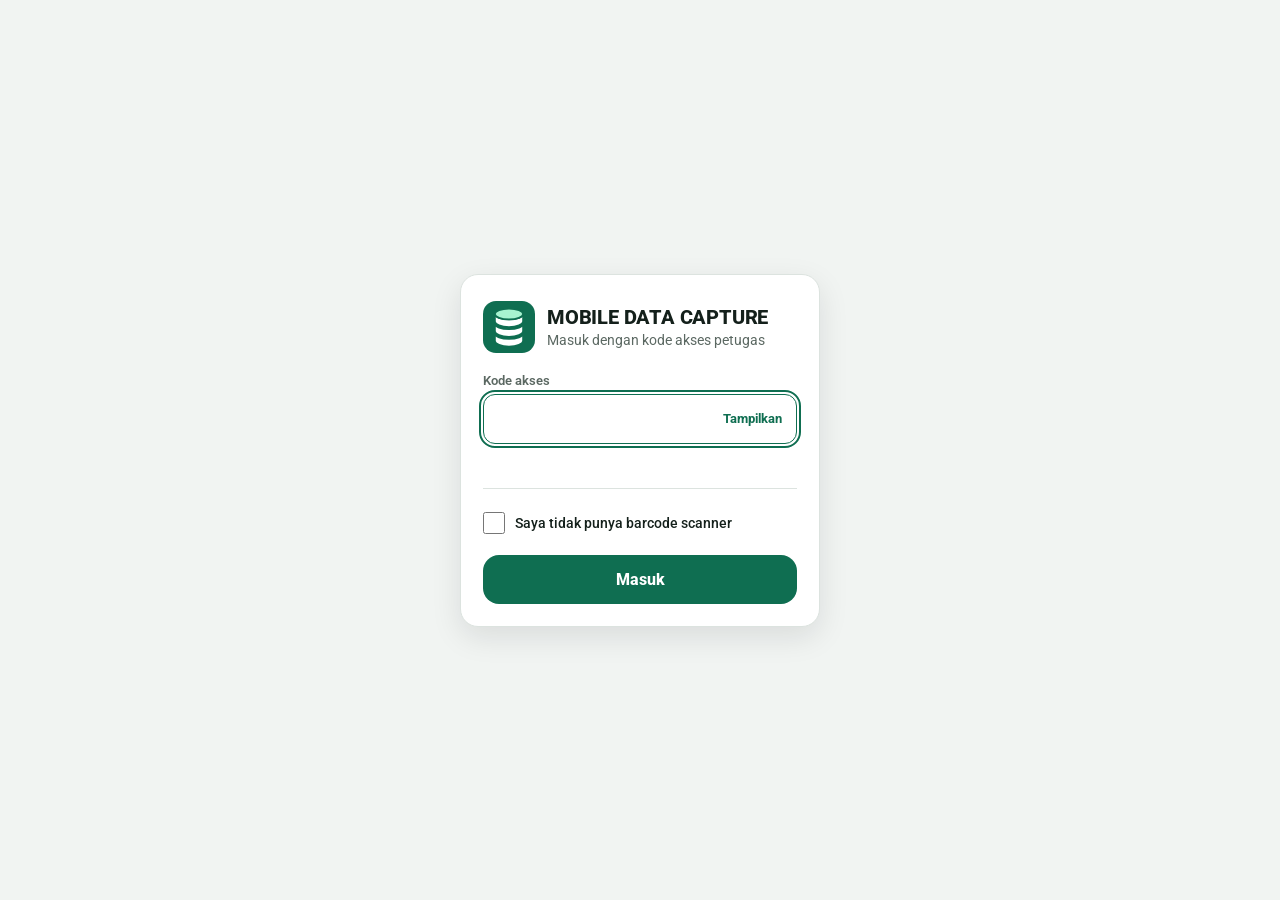
<file: tabel.html>
<!DOCTYPE html>
<html lang="id">
<head>
<meta charset="UTF-8">
<meta name="viewport" content="width=device-width, initial-scale=1, maximum-scale=1, viewport-fit=cover">
<title>Tabel data — MOBILE DATA CAPTURE</title>
<link rel="icon" type="image/svg+xml" href="favicon.svg">
<link rel="icon" type="image/png" sizes="32x32" href="favicon-32.png">
<link rel="apple-touch-icon" href="favicon-192.png">
<link rel="manifest" href="manifest.webmanifest">
<meta name="theme-color" content="#0F6E51">
<script src="config.js"></script>
<!-- UI-FONTS:begin -->
<link rel="preconnect" href="https://fonts.googleapis.com">
<link rel="preconnect" href="https://fonts.gstatic.com" crossorigin>
<link rel="stylesheet" href="https://fonts.googleapis.com/css2?family=Roboto+Mono:wght@500;600&family=Roboto:wght@400;500;700&family=Material+Symbols+Rounded:opsz,wght,FILL,GRAD@24,400,0,0&icon_names=add,bolt,check,check_circle,checklist,close,dark_mode,dashboard,delete,description,edit,edit_note,error,expand_more,filter_list,history,home,info,light_mode,logout,menu,photo_camera,qr_code_scanner,refresh,restart_alt,save,search,undo,volume_off,volume_up,warning&display=swap">
<!-- UI-FONTS:end -->
<script>
/* Tema: diterapkan sebelum halaman digambar supaya tidak berkedip. Pilihan: auto | light | dark */
(function () {
  try {
    var m = localStorage.getItem('mac_theme_v1');
    if (m === 'light' || m === 'dark') document.documentElement.setAttribute('data-theme', m);
  } catch (e) { /* abaikan */ }
})();
</script>
<style>
  :root{
    --bg:#F1F4F2;
    --surface:#FFFFFF;
    --border:#DCE3DF;
    --text:#14201B;
    --muted:#5B6862;
    --accent:#0F6E51;
    --save:#0F6E51;
    --save-disabled:#9CA8B5;
    --serial:#2563EB;
    --serial-bg:#EEF4FF;
    --inventaris:#B45309;
    --inventaris-bg:#FFF6EA;
    --danger:#DC2626;
    --warning:#B45309;
    --radius:16px;
    --radius-sm:12px;
    --font:Roboto,system-ui,-apple-system,"Segoe UI",Helvetica,Arial,sans-serif;
    --mono:"Roboto Mono",ui-monospace,"SF Mono","Courier New",monospace;
    --accent-text:#0F6E51;
    --accent-bg:#E2F1EA;
    --ok-bg:#EAF7EE; --ok-fg:#16803D; --ok-bd:#BFE5C8;
    --warn-bg:#FFFBEB; --warn-fg:#B45309; --warn-bd:#FFD9A0;
    --bad-bg:#FDECEC; --bad-fg:#B91C1C; --bad-bd:#F3B4B4;
    --surface-2:#F8FAF9; --row-alt:#F3F6F4; --row-checked:#FFF1A8; --row-press:#DDEFE7; --row-sel:#C9E8DA; --row-bulk:#FECACA;
    --amber:#D97706; --toast-bg:#14201B;
    color-scheme:light;
  }
  :root[data-theme="dark"]{
    --bg:#0B100E; --surface:#141B18; --border:#25322C; --text:#E6EEEA; --muted:#93A39B;
    --accent:#17936A; --accent-text:#62D6AA; --accent-bg:#12302A;
    --save:#17936A; --save-disabled:#44524B;
    --serial:#7AA7FF; --serial-bg:#16233D;
    --inventaris:#F0A34A; --inventaris-bg:#33260F; --warning:#F0A34A;
    --danger:#F0605D;
    --ok-bg:#12301F; --ok-fg:#6FD79A; --ok-bd:#245A3A;
    --warn-bg:#33260F; --warn-fg:#F0B15F; --warn-bd:#5B4217;
    --bad-bg:#3A1717; --bad-fg:#FCA5A5; --bad-bd:#6A2A2A;
    --surface-2:#19211E; --row-alt:#171E1B; --row-checked:#4A4210; --row-press:#1E3B31; --row-sel:#235544; --row-bulk:#5B2222;
    --amber:#C26A06; --toast-bg:#2A3631;
    color-scheme:dark;
  }
  @media (prefers-color-scheme: dark){
    :root:not([data-theme="light"]){
    --bg:#0B100E; --surface:#141B18; --border:#25322C; --text:#E6EEEA; --muted:#93A39B;
    --accent:#17936A; --accent-text:#62D6AA; --accent-bg:#12302A;
    --save:#17936A; --save-disabled:#44524B;
    --serial:#7AA7FF; --serial-bg:#16233D;
    --inventaris:#F0A34A; --inventaris-bg:#33260F; --warning:#F0A34A;
    --danger:#F0605D;
    --ok-bg:#12301F; --ok-fg:#6FD79A; --ok-bd:#245A3A;
    --warn-bg:#33260F; --warn-fg:#F0B15F; --warn-bd:#5B4217;
    --bad-bg:#3A1717; --bad-fg:#FCA5A5; --bad-bd:#6A2A2A;
    --surface-2:#19211E; --row-alt:#171E1B; --row-checked:#4A4210; --row-press:#1E3B31; --row-sel:#235544; --row-bulk:#5B2222;
    --amber:#C26A06; --toast-bg:#2A3631;
    color-scheme:dark;
    }
  }
  *{box-sizing:border-box;}
  html,body{margin:0;padding:0;background:var(--bg);color:var(--text);font-family:var(--font);-webkit-tap-highlight-color:transparent;}
  body{min-height:100dvh;}
  button,input{font-family:inherit;}
  button{cursor:pointer;}
  #app{display:flex;flex-direction:column;min-height:100dvh;}

  button:focus-visible, input:focus-visible{outline:2px solid var(--accent);outline-offset:2px;}
  @media (prefers-reduced-motion: reduce){ *{transition:none !important;} }

  /* ---------- Header ---------- */
  .app-header{
    background:var(--surface);
    border-bottom:1px solid var(--border);
    padding:calc(14px + env(safe-area-inset-top)) 16px 12px;
  }
  .app-header h1{font-size:17px;font-weight:800;margin:0;letter-spacing:.02em;line-height:1.2;}
  .hdr-row{display:flex;align-items:center;justify-content:space-between;gap:10px;}
  .hdr-row + .hdr-row{margin-top:10px;}
  .hdr-title{min-width:0;}
  .app-header h1{min-width:0;}
  .hdr-actions{display:flex;gap:8px;flex:none;}
  .hicon{width:44px;height:44px;flex:none;display:inline-flex;align-items:center;justify-content:center;border-radius:12px;border:1.5px solid var(--border);background:var(--bg);color:var(--text);}
  .hicon:disabled{opacity:.5;}
  .hicon[data-theme-btn] .ic-sun{display:none;} .hicon[data-theme-btn][data-eff="dark"] .ic-sun{display:inline-flex;} .hicon[data-theme-btn][data-eff="dark"] .ic-moon{display:none;}
  .hicon.spin .ic{display:inline-block;animation:hspin .8s linear infinite;}
  .hdr-user{display:flex;align-items:center;gap:6px;min-width:0;font-size:13px;color:var(--text);font-weight:700;}
  .hdr-user span:last-child{overflow:hidden;text-overflow:ellipsis;white-space:nowrap;}
  .stats{font-size:14px;color:var(--text);font-weight:500;min-width:0;}
  .stats b{font-weight:800;font-size:16px;}
  .stats .sep{color:var(--border);margin:0 8px;}
  .hbtn{
    display:inline-flex;align-items:center;justify-content:center;gap:6px;flex:none;
    min-width:112px;min-height:40px;padding:0 12px;border-radius:10px;border:1.5px solid var(--border);
    background:var(--bg);color:var(--text);font-size:12.5px;font-weight:800;letter-spacing:.04em;text-decoration:none;
  }
  .hbtn:disabled{opacity:.5;}
  .hbtn.spin .ic{display:inline-block;animation:hspin .8s linear infinite;}
  @keyframes hspin{to{transform:rotate(360deg);}}
  .hdr-nav .sheet-pick{flex:1;min-width:0;margin:0;}
  .sheet-sel{flex:1;min-width:0;display:flex;align-items:center;gap:6px;min-height:40px;padding:0 6px 0 10px;border-radius:10px;border:1.5px solid var(--border);background:var(--bg);}
  .sheet-sel select{flex:1;min-width:0;border:0;background:transparent;font:inherit;font-size:13.5px;font-weight:800;letter-spacing:.04em;text-transform:uppercase;color:var(--text);min-height:36px;}
  .sheet-pick.alt .sheet-sel{border-color:#F59E0B;background:var(--warn-bg);}
  .sheet-pick.alt .sheet-sel select{color:var(--warn-fg);}
  .field .req-box,.field select.req-box{border-color:#EF4444;background-color:var(--bad-bg);}
  .field .req-box:focus{border-color:#DC2626;box-shadow:0 0 0 3px rgba(239,68,68,.15);}
  .hdr-tools{display:inline-flex;align-items:center;gap:2px;}
  .field-with-clear input.has-cam{padding-right:90px;}
  .cam-btn{position:absolute;right:43px;top:50%;transform:translateY(-50%);width:40px;height:40px;border:0;background:none;border-radius:10px;color:var(--accent-text);display:inline-flex;align-items:center;justify-content:center;}
  .cam-btn .mi{width:24px;height:24px;}
  .snd-btn{width:36px;height:36px;display:inline-flex;align-items:center;justify-content:center;border:0;background:none;border-radius:10px;color:var(--accent-text);}
  .snd-btn .mi{width:22px;height:22px;}
  .snd-btn.off{color:var(--muted);}
  .mi{width:1.2em;height:1.2em;fill:currentColor;flex:none;vertical-align:-.22em;}
  .ic{display:inline-flex;align-items:center;}
  .hbtn .ic .mi,.sheet-sel .ic .mi{width:18px;height:18px;}
  .hicon .ic .mi{width:22px;height:22px;}
  .chevron .mi{width:22px;height:22px;vertical-align:middle;}
  .clear-btn .mi{width:20px;height:20px;}
  .reset-btn .mi{width:16px;height:16px;vertical-align:-.2em;margin-right:3px;}
  .row-edit-btn .mi,.row-del-btn .mi{width:20px;height:20px;vertical-align:middle;}
  .modal-icon .mi{width:28px;height:28px;}
  .save-ic .mi{display:none;width:20px;height:20px;vertical-align:top;}
  .save-btn[data-state="idle"] .save-ic,.save-btn[data-state="idle"] .s-idle{display:block;}
  .save-btn[data-state="done"] .s-done{display:block;}
  .hint-text .mi{width:15px;height:15px;vertical-align:-.2em;}
  .reset-btn{border:0;background:none;color:var(--muted);font-size:12.5px;font-weight:700;min-height:36px;padding:0 4px;}
  .group-header.static.split{display:flex;align-items:center;justify-content:space-between;}
  .sheet-pick{display:flex;align-items:center;gap:8px;}
  .sheet-pick[hidden]{display:none;}
  /* Segmen lama (dipakai chip/menu halaman riwayat) */
  .sheet-seg{display:flex;flex:1;min-width:0;gap:4px;padding:3px;border-radius:12px;background:var(--bg);border:1.5px solid var(--border);}
  .sheet-seg button{flex:1;min-width:0;min-height:38px;padding:0 8px;border:0;border-radius:9px;background:transparent;font-size:13px;font-weight:700;color:var(--muted);overflow:hidden;text-overflow:ellipsis;white-space:nowrap;}
  .sheet-seg button[aria-pressed="true"]{background:var(--accent);color:#fff;}
  .conn-dot{width:8px;height:8px;border-radius:50%;background:#22C55E;flex-shrink:0;}
  .conn-dot.offline{background:var(--danger);}

  /* ---------- Content / Groups ---------- */
  .content{padding-bottom:120px;}
  .group{
    background:var(--surface);border:1px solid var(--border);
    border-radius:var(--radius);margin:12px 14px 0;overflow:hidden;
  }
  .group-header{
    width:100%;display:flex;align-items:center;gap:8px;
    padding:14px 16px;background:none;border:none;text-align:left;
  }
  .group-header.static{display:block;cursor:default;}
  .group-title{font-size:12.5px;font-weight:700;text-transform:uppercase;letter-spacing:.05em;color:var(--muted);}
  .group-pills{flex:1;display:flex;flex-wrap:wrap;gap:4px;overflow:hidden;}
  .pill{
    display:inline-block;padding:3px 9px;background:var(--bg);
    border:1px solid var(--border);border-radius:999px;font-size:12px;
    color:var(--text);font-weight:600;white-space:nowrap;
  }
  .pill-muted{color:var(--muted);font-weight:500;}
  .chevron{font-size:13px;color:var(--muted);transition:transform .15s ease;flex-shrink:0;}
  .group-header.open .chevron{transform:rotate(180deg);}
  .group-body{padding:2px 16px 16px;}

  /* ---------- Fields ---------- */
  .field{margin-bottom:14px;}
  .field:last-child{margin-bottom:0;}
  .field label{display:block;font-size:13px;font-weight:600;color:var(--muted);margin-bottom:6px;}
  .req{color:var(--danger);margin-left:2px;}
  .field input, .field textarea{
    width:100%;border:1.5px solid var(--border);border-radius:var(--radius-sm);
    background:var(--surface);color:var(--text);font-size:16px;font-family:inherit;
  }
  .field select{
    width:100%;border:1.5px solid var(--border);border-radius:var(--radius-sm);
    background-color:var(--surface);color:var(--text);font-size:16px;font-family:inherit;
    -webkit-appearance:none;appearance:none;padding-right:38px;text-overflow:ellipsis;
    background-image:url("data:image/svg+xml;utf8,<svg xmlns='http://www.w3.org/2000/svg' width='12' height='8' viewBox='0 0 12 8'><path d='M1 1.5l5 5 5-5' fill='none' stroke='%236B7280' stroke-width='2' stroke-linecap='round' stroke-linejoin='round'/></svg>");
    background-repeat:no-repeat;background-position:right 14px center;
  }
  .field select:invalid, .field select.is-empty{color:var(--muted);}
  .field select:focus{border-color:var(--accent-text);}
  .field-sm select{padding-top:12px;padding-bottom:12px;padding-left:12px;min-height:44px;}
  .field-md select{padding-top:11px;padding-bottom:11px;padding-left:13px;min-height:44px;}
  .field textarea{resize:vertical;line-height:1.4;}
  .field-sm input, .field-sm textarea{padding:12px 12px;min-height:44px;}
  .field-md input, .field-md textarea{padding:11px 13px;min-height:44px;}
  .field-lg input, .field-lg textarea{padding:13px 14px;min-height:50px;font-weight:500;}
  .field input:focus, .field textarea:focus{border-color:var(--accent-text);}
  .field-row{display:flex;gap:10px;}
  .field-row .field{flex:1;}

  .field-with-clear{position:relative;}
  .field-with-clear input, .field-with-clear textarea{padding-right:46px;}
  .clear-btn{
    position:absolute;right:3px;top:50%;transform:translateY(-50%);
    width:40px;height:40px;border:none;background:none;color:var(--muted);font-size:19px;line-height:1;
  }

  .chip-row{display:flex;flex-wrap:wrap;gap:6px;margin-bottom:8px;}
  .chip{
    padding:14px 16px;border-radius:999px;border:1.5px solid var(--border);
    background:var(--surface);font-size:14px;font-weight:600;color:var(--text);
  }
  .chip.active{background:var(--accent);border-color:var(--accent);color:#fff;}
  /* Tombol "✎ Ketik" di ujung deretan chip: membuka input manual (lantai/kategori/kondisi) atau bagian dokumentasi */
  .chip-manual{
    padding:14px 16px;border-radius:999px;border:1.5px dashed var(--accent);
    background:var(--surface);font-size:14px;font-weight:700;color:var(--accent-text);
  }
  .chip-manual[aria-expanded="true"]{background:var(--accent-bg);border-style:solid;}
  .opt-note{font-weight:600;text-transform:none;letter-spacing:0;}
  .field[hidden], input[hidden], textarea[hidden], .field-with-clear[hidden]{display:none !important;}

  .accent-serial input{border-color:var(--serial);background:var(--serial-bg);}
  .accent-serial label{color:var(--serial);}
  .accent-inventaris input{border-color:var(--inventaris);background:var(--inventaris-bg);}
  .accent-inventaris label{color:var(--inventaris);}

  /* Font monospace khusus Serial/Inventaris — hindari ambigu 0/O, 1/I/l saat verifikasi */
  .mono{font-family:var(--mono);letter-spacing:.02em;}

  /* Truncate teks panjang di tabel Data Terakhir, supaya tidak merusak layout di HP kecil */
  .cell-truncate{
    display:inline-block;max-width:22vw;overflow:hidden;
    text-overflow:ellipsis;white-space:nowrap;vertical-align:bottom;
  }

  /* Pemisah visual ringan di dalam grup Detail Aset (bukan collapsible, cuma penanda kelompok) */
  .subgroup-label{
    font-size:11px;font-weight:700;text-transform:uppercase;letter-spacing:.06em;
    color:var(--muted);margin:18px 0 10px;padding-top:14px;border-top:1px solid var(--border);
  }
  .subgroup-label:first-child{margin-top:0;padding-top:0;border-top:none;}
  .hint-text{font-size:12.5px;color:var(--muted);font-style:italic;margin:0 0 10px;}

  .foto-btn{
    display:block;padding:13px 16px;border:1.5px dashed var(--border);
    border-radius:var(--radius-sm);background:var(--bg);font-size:15px;font-weight:600;
    color:var(--accent-text);text-align:center;width:100%;
  }
  .foto-status{display:block;margin-top:6px;font-size:12px;color:var(--muted);}
  .foto-preview-wrap{margin-top:10px;}
  .foto-preview-wrap img{max-width:150px;border-radius:10px;border:1px solid var(--border);display:block;}
  .clear-btn-photo{margin-top:6px;background:none;border:none;color:var(--danger);font-size:13px;font-weight:600;padding:10px 4px;}

  /* ---------- Tabel data terakhir ---------- */
  .recent-table{width:100%;border-collapse:collapse;font-size:13px;}
  .recent-table th{text-align:left;padding:6px 4px;color:var(--muted);font-weight:600;border-bottom:1px solid var(--border);}
  .recent-table td{padding:8px 4px;border-bottom:1px solid var(--border);}
  .recent-table tr:last-child td{border-bottom:none;}
  .empty-row{color:var(--muted);text-align:center;padding:14px 0;}
  .recent-cell-waktu{display:flex;align-items:center;gap:6px;}
  .recent-thumb{width:26px;height:26px;border-radius:6px;object-fit:cover;border:1px solid var(--border);flex-shrink:0;}
  .row-del-btn{background:none;border:none;color:var(--danger);font-size:16px;padding:9px 10px;line-height:1;}

  .check-row{margin:0 0 8px;}
  .check-btn{
    width:100%;padding:13px 12px;border-radius:var(--radius-sm);
    border:1.5px dashed var(--border);background:var(--bg);
    font-size:13.5px;font-weight:600;color:var(--text);
  }
  .check-result{margin:0 0 14px;padding:10px 12px;border-radius:var(--radius-sm);font-size:13px;line-height:1.5;}
  .check-result.checking{background:var(--bg);color:var(--muted);}
  .check-result.check-clear{background:var(--ok-bg);color:var(--ok-fg);border:1px solid var(--ok-bd);}
  .check-result.check-found{background:var(--inventaris-bg);color:var(--inventaris);border:1px solid var(--warn-bd);}
  .check-result.check-error{background:var(--bg);color:var(--danger);}
  .check-btn:disabled{opacity:.6;}
  .chk-head{display:flex;justify-content:space-between;gap:10px;font-weight:600;margin-bottom:8px;}
  .chk-head b{font-variant-numeric:tabular-nums;color:var(--accent-text);}
  .chk-bar{height:8px;border-radius:99px;background:var(--border);overflow:hidden;}
  .chk-bar i{display:block;height:100%;background:var(--accent);border-radius:99px;transition:width .12s linear;}
  .chk-sep{border:0;border-top:1px solid var(--warn-bd);margin:10px 0;}

  /* ---------- Footer ---------- */
  .app-footer{
    position:fixed;left:0;right:0;bottom:0;z-index:50;
    padding:12px 16px calc(12px + env(safe-area-inset-bottom));
    background:var(--surface);border-top:1px solid var(--border);
  }
  .save-btn{
    width:100%;padding:16px;font-size:16.5px;font-weight:800;letter-spacing:.02em;
    color:#fff;background:var(--save);border:none;border-radius:var(--radius);
    box-shadow:0 2px 10px rgba(22,163,74,.35);
  }
  .save-btn:disabled{background:var(--save-disabled);box-shadow:none;}
  .save-btn{display:flex;align-items:center;justify-content:center;gap:10px;transition:background-color .2s, box-shadow .2s, transform .15s;}
  .save-label{min-width:0;overflow:hidden;text-overflow:ellipsis;white-space:nowrap;}
  .save-ic{display:none;flex:none;width:20px;height:20px;}
  /* Menyimpan: abu kebiruan + spinner */
  .save-btn[data-state="saving"]{background:#64748B;box-shadow:none;cursor:progress;}
  .save-btn[data-state="saving"] .save-ic{
    display:block;border-radius:50%;border:3px solid rgba(255,255,255,.35);border-top-color:#fff;
    animation:savespin .8s linear infinite;
  }
  /* Tersimpan: warna teal + centang, sebentar lalu kembali ke SIMPAN ASET */
  .save-btn[data-state="done"]{background:#0F766E;box-shadow:0 2px 10px rgba(15,118,110,.4);pointer-events:none;animation:savepop .32s ease-out;}
  .save-btn[data-state="done"] .save-ic{display:block;}
  @keyframes savespin{to{transform:rotate(360deg);}}
  @keyframes savepop{0%{transform:scale(.97);}60%{transform:scale(1.02);}100%{transform:scale(1);}}
  @media (prefers-reduced-motion: reduce){
    .save-btn[data-state="saving"] .save-ic{animation:none;border-top-color:rgba(255,255,255,.35);}
    .save-btn[data-state="done"]{animation:none;}
  }

  /* ---------- Overlay / Modal ---------- */
  .overlay{
    position:fixed;inset:0;background:rgba(15,23,32,.55);
    display:flex;align-items:center;justify-content:center;z-index:100;padding:24px;
  }
  .overlay[hidden]{display:none;}
  .modal{
    background:var(--surface);border-radius:18px;padding:24px 22px;
    max-width:340px;width:100%;text-align:center;box-shadow:0 12px 32px rgba(0,0,0,.25);
  }
  .modal h2{margin:0 0 4px;font-size:18px;}
  .modal p{font-size:13.5px;color:var(--muted);margin:0;}
  .modal-icon{
    width:46px;height:46px;border-radius:50%;background:var(--save);color:#fff;
    display:flex;align-items:center;justify-content:center;font-size:22px;margin:0 auto 10px;
  }
  .modal-details{margin:14px 0 2px;text-align:left;}
  .modal-row{display:flex;justify-content:space-between;gap:10px;font-size:13.5px;padding:5px 0;border-bottom:1px solid var(--border);}
  .modal-row span{color:var(--muted);flex-shrink:0;}
  .modal-row b{font-weight:700;text-align:right;overflow-wrap:anywhere;}
  .warn-line{color:var(--warning);font-size:12.5px;margin:6px 0 0;text-align:left;}
  .modal-actions{display:flex;gap:10px;margin-top:18px;}
  .btn-secondary,.btn-danger{flex:1;padding:14px;border-radius:12px;font-weight:700;font-size:14px;border:1.5px solid var(--border);}
  .btn-secondary{background:var(--bg);color:var(--text);}
  .btn-danger{background:var(--danger);color:#fff;border-color:var(--danger);}
  /* Tombol sedang memproses (hapus): spinner di depan teks, tidak bisa ditekan lagi */
  .btn-danger.is-busy{display:inline-flex;align-items:center;justify-content:center;gap:8px;opacity:.9;cursor:progress;}
  .btn-danger.is-busy::before{
    content:"";flex:none;width:16px;height:16px;border-radius:50%;
    border:2.5px solid rgba(255,255,255,.4);border-top-color:#fff;animation:savespin .8s linear infinite;
  }
  .btn-secondary:disabled{opacity:.5;}
  @media (prefers-reduced-motion: reduce){ .btn-danger.is-busy::before{animation:none;border-top-color:rgba(255,255,255,.4);} }

  /* ---------- Toast ---------- */
  .toast{
    position:fixed;left:16px;right:16px;bottom:90px;z-index:90;
    background:var(--toast-bg);color:#fff;padding:12px 16px;border-radius:12px;font-size:13.5px;text-align:center;
  }
  .toast[hidden]{display:none;}

  /* ---------- Edit data terakhir ---------- */
  /* Tabel tetap (table-layout:fixed): teks panjang dipotong dengan "…" dan tombol aksi tidak terdorong keluar kartu */
  .recent-table{table-layout:fixed;}
  .recent-table th:first-child{width:62px;}
  .recent-table th:nth-child(4){width:80px;}
  .recent-table th:last-child{width:70px;}
  .recent-table td{overflow:hidden;}
  .recent-table td:last-child{padding-left:0;padding-right:0;}
  .recent-table .cell-truncate{display:block;max-width:100%;}
  .recent-cell-waktu{gap:4px;}
  .row-actions{display:flex;align-items:center;justify-content:flex-end;white-space:nowrap;}
  .row-edit-btn{background:none;border:none;color:var(--accent-text);font-size:16px;padding:12px 7px;line-height:1;}
  .row-actions .row-del-btn{padding:12px 7px;}
  .edit-overlay{align-items:flex-end;padding:0;}
  .edit-sheet{
    width:100%;max-width:520px;max-height:92dvh;display:flex;flex-direction:column;
    background:var(--surface);border-radius:18px 18px 0 0;
    padding:18px 18px calc(16px + env(safe-area-inset-bottom));box-shadow:0 -8px 28px rgba(0,0,0,.2);
  }
  .edit-sheet h2{margin:0;font-size:17px;}
  .edit-sub{margin:2px 0 12px;font-size:12.5px;color:var(--muted);}
  .edit-body{overflow:auto;overscroll-behavior:contain;padding:2px 2px 0;}
  .edit-error{min-height:18px;margin:8px 0 0;font-size:13px;font-weight:600;color:var(--danger);}
  .edit-sheet .modal-actions{margin-top:6px;}
  .btn-primary{
    flex:1;padding:14px;border-radius:12px;font-weight:700;font-size:14px;
    border:1.5px solid var(--accent);background:var(--accent);color:#fff;
  }
  .btn-primary:disabled{opacity:.6;}

  /* ---------- Layar login (dibuat oleh modul Auth di bawah) ---------- */
  .login-screen{
    position:fixed;inset:0;z-index:200;background:var(--bg);
    display:flex;align-items:center;justify-content:center;
    padding:24px 16px calc(24px + env(safe-area-inset-bottom));overflow:auto;
  }
  .login-screen[hidden]{display:none;}
  .login-card{
    width:100%;max-width:360px;background:var(--surface);border:1px solid var(--border);
    border-radius:18px;padding:26px 22px 22px;box-shadow:0 10px 30px rgba(15,23,32,.10);
  }
  .login-card h1{margin:0;font-size:20px;font-weight:800;letter-spacing:-.01em;}
  .hdr-brand{display:flex;align-items:center;gap:10px;min-width:0;}
  .hdr-logo{width:34px;height:34px;flex:none;color:var(--accent-text);display:block;}
  .login-head{display:flex;align-items:center;gap:12px;}
  .login-head-t{min-width:0;}
  .login-logo{width:52px;height:52px;flex:none;color:var(--accent-text);display:block;}
  .login-card .login-sub{margin:3px 0 0;font-size:13.5px;color:var(--muted);}
  .login-field{position:relative;margin-top:20px;}
  .login-field label{display:block;margin-bottom:6px;font-size:13px;font-weight:600;color:var(--muted);}
  .login-field input{
    width:100%;min-height:50px;padding:13px 82px 13px 14px;font-size:16px;font-weight:500;
    border:1.5px solid var(--border);border-radius:var(--radius-sm);background:var(--surface);color:var(--text);
  }
  .login-field input:focus{border-color:var(--accent-text);}
  .login-toggle{
    position:absolute;right:3px;bottom:3px;min-height:44px;padding:0 12px;
    border:none;background:none;color:var(--accent-text);font-size:13px;font-weight:700;
  }
  .login-error{min-height:20px;margin:10px 0 0;font-size:13.5px;line-height:1.4;font-weight:600;color:var(--danger);}
  .login-error.info{color:var(--muted);font-weight:500;}
  .login-btn{
    width:100%;margin-top:10px;padding:15px;font-size:16px;font-weight:800;
    color:#fff;background:var(--accent);border:none;border-radius:var(--radius);
  }
  .login-btn:disabled{background:var(--save-disabled);}
  .scan-opt{margin-top:14px;padding-top:12px;border-top:1px solid var(--border);}
  .scan-check{display:flex;align-items:center;gap:10px;min-height:44px;cursor:pointer;font-size:13px;font-weight:800;letter-spacing:.03em;text-transform:uppercase;color:var(--text);}
  .scan-check input{width:22px;height:22px;flex:none;accent-color:var(--accent-text);margin:0;}
  .scan-test{margin-top:6px;}
  .scan-test[hidden]{display:none;}
  .scan-test p{margin:0 0 8px;font-size:12.5px;line-height:1.45;color:var(--muted);}
  .scan-test input[type=text]{width:100%;min-height:44px;padding:0 12px;border:1.5px dashed var(--border);border-radius:10px;background:var(--bg);font:inherit;font-size:14px;}
  .scan-test input[type=text]:focus{border-color:var(--accent-text);outline:none;}
  .scan-bar{height:10px;margin-top:10px;border-radius:99px;background:var(--border);overflow:hidden;}
  .scan-bar i{display:block;height:100%;width:0;background:var(--accent);transition:width .15s ease;}
  .scan-bar.ok i{background:#16A34A;}
  .scan-msg{margin-top:6px;font-size:12.5px;font-weight:700;color:var(--muted);min-height:18px;}
  .scan-msg.ok{color:var(--ok-fg);} .scan-msg.warn{color:var(--warn-fg);}
  .link-btn{
    margin:-12px 0 -12px auto;min-height:44px;padding:0 4px;border:none;background:none;
    color:var(--accent-text);font-size:13px;font-weight:700;
  }
</style>
<script>
/* =========================================================
 * Auth — modul login sisi klien (dipakai index.html dan History.html)
 *
 * Kode akses TIDAK diperiksa di browser: server (login() di Main.gs) mencocokkan kode dan
 * membalas token bertanda tangan. Browser hanya menyimpan token itu dan menyertakannya sebagai
 * argumen terakhir setiap panggilan lewat Auth.call(). Server tetap yang menolak bila token
 * tidak sah/kedaluwarsa; sisi klien hanya menampilkan layar login saat itu terjadi.
 *
 *   Auth.start({ onReady(user), onLock() })  panggil sekali saat halaman siap
 *   Auth.call(nama, [args], ok, fail, onAuth) panggil fungsi server dengan token
 *   Auth.logout()                            keluar (kembali ke layar login)
 *   Auth.user                                { id, nama } atau null
 * ========================================================= */
/* =========================================================
 * Sheets — pilihan sheet aktif (dibaca dari window.SHEETS_CFG yang disisipkan server).
 * Pilihan disimpan di perangkat dan dipakai bersama oleh halaman input dan riwayat.
 *   Sheets.get()      key sheet aktif        Sheets.label()   nama tampilan
 *   Sheets.hasId()    sheet aktif punya ID?  Sheets.mount(el, onChange)  gambar tombol pilihan
 * ========================================================= */
const Sheets = (function () {
  const KEY = 'mac_sheet_v1';
  let list = [];
  try { list = Array.isArray(window.SHEETS_CFG) ? window.SHEETS_CFG.filter(x => x && x.key) : []; } catch (e) { list = []; }
  if (!list.length) list = [{ key: 'utama', label: 'Utama', hasId: true }];
  let cur = list[0].key;
  try {
    const saved = localStorage.getItem(KEY);
    if (saved && list.some(x => x.key === saved)) cur = saved;
  } catch (e) {}

  function find(k) { for (let i = 0; i < list.length; i++) if (list[i].key === k) return list[i]; return list[0]; }

  function mount(el, onChange) {
    if (!el) return;
    el.hidden = list.length < 2;
    const seg = el.querySelector('.sheet-seg');
    function paint() {
      el.classList.toggle('alt', cur !== list[0].key);
      seg.innerHTML = '';
      list.forEach(x => {
        const b = document.createElement('button');
        b.type = 'button';
        b.textContent = x.label || x.key;
        b.setAttribute('data-key', x.key);
        b.setAttribute('aria-pressed', x.key === cur ? 'true' : 'false');
        seg.appendChild(b);
      });
    }
    seg.addEventListener('click', (e) => {
      const b = e.target.closest ? e.target.closest('button[data-key]') : null;
      if (!b) return;
      const k = b.getAttribute('data-key');
      if (k === cur) return;
      cur = k;
      try { localStorage.setItem(KEY, k); } catch (err) {}
      paint();
      if (onChange) onChange(k);
    });
    paint();
  }

  function mountSelect(el, onChange) {
    if (!el) return;
    el.hidden = list.length < 2;
    const sel = el.querySelector('select');
    sel.innerHTML = '';
    list.forEach(x => {
      const o = document.createElement('option');
      o.value = x.key; o.textContent = x.label || x.key;
      sel.appendChild(o);
    });
    function paint() { sel.value = cur; el.classList.toggle('alt', cur !== list[0].key); }
    sel.addEventListener('change', () => {
      const k = sel.value;
      if (k === cur) return;
      cur = k;
      try { localStorage.setItem(KEY, k); } catch (err) {}
      paint();
      if (onChange) onChange(k);
    });
    paint();
  }

  function setKey(k) {
    if (!list.some(x => x.key === k) || k === cur) return false;
    cur = k;
    try { localStorage.setItem(KEY, k); } catch (e) {}
    return true;
  }

  return {
    list: function () { return list; },
    set: setKey,
    get: function () { return cur; },
    label: function () { return find(cur).label || cur; },
    hasId: function () { return find(cur).hasId !== false; },
    isMain: function () { return cur === list[0].key; },
    mount: mount,
    mountSelect: mountSelect
  };
})();

const MI = (function () {
  const P = {"refresh": "M17.65 6.35A7.958 7.958 0 0 0 12 4c-4.42 0-7.99 3.58-7.99 8s3.57 8 7.99 8c3.73 0 6.84-2.55 7.73-6h-2.08A5.99 5.99 0 0 1 12 18c-3.31 0-6-2.69-6-6s2.69-6 6-6c1.66 0 3.14.69 4.22 1.78L13 11h7V4l-2.35 2.35z", "logout": "M17 7l-1.41 1.41L18.17 11H8v2h10.17l-2.58 2.58L17 17l5-5zM4 5h8V3H4c-1.1 0-2 .9-2 2v14c0 1.1.9 2 2 2h8v-2H4V5z", "description": "M14 2H6c-1.1 0-1.99.9-1.99 2L4 20c0 1.1.89 2 1.99 2H18c1.1 0 2-.9 2-2V8l-6-6zm2 16H8v-2h8v2zm0-4H8v-2h8v2zm-3-5V3.5L18.5 9H13z", "history": "M13 3c-4.97 0-9 4.03-9 9H1l3.89 3.89.07.14L9 12H6c0-3.87 3.13-7 7-7s7 3.13 7 7-3.13 7-7 7c-1.93 0-3.68-.79-4.94-2.06l-1.42 1.42A8.954 8.954 0 0 0 13 21c4.97 0 9-4.03 9-9s-4.03-9-9-9zm-1 5v5l4.28 2.54.72-1.21-3.5-2.08V8H12z", "expand": "M16.59 8.59L12 13.17 7.41 8.59 6 10l6 6 6-6z", "reset": "M12 5V2L8 6l4 4V7c3.31 0 6 2.69 6 6 0 2.97-2.17 5.43-5 5.91v2.02c3.95-.49 7-3.85 7-7.93 0-4.42-3.58-8-8-8zm-6 8c0-1.65.67-3.15 1.76-4.24L6.34 7.34A7.958 7.958 0 0 0 4 13c0 4.08 3.05 7.44 7 7.93v-2.02c-2.83-.48-5-2.94-5-5.91z", "close": "M19 6.41L17.59 5 12 10.59 6.41 5 5 6.41 10.59 12 5 17.59 6.41 19 12 13.41 17.59 19 19 17.59 13.41 12z", "info": "M12 2C6.48 2 2 6.48 2 12s4.48 10 10 10 10-4.48 10-10S17.52 2 12 2zm1 15h-2v-6h2v6zm0-8h-2V7h2v2z", "search": "M15.5 14h-.79l-.28-.27A6.471 6.471 0 0 0 16 9.5 6.5 6.5 0 1 0 9.5 16c1.61 0 3.09-.59 4.23-1.57l.27.28v.79l5 4.99L20.49 19l-4.99-5zm-6 0C7.01 14 5 11.99 5 9.5S7.01 5 9.5 5 14 7.01 14 9.5 11.99 14 9.5 14z", "edit": "M3 17.25V21h3.75L17.81 9.94l-3.75-3.75L3 17.25zM20.71 7.04a.996.996 0 0 0 0-1.41l-2.34-2.34a.996.996 0 0 0-1.41 0l-1.83 1.83 3.75 3.75 1.83-1.83z", "camera": "M12 15.2a3.2 3.2 0 1 0 0-6.4 3.2 3.2 0 0 0 0 6.4zM9 2L7.17 4H4c-1.1 0-2 .9-2 2v12c0 1.1.9 2 2 2h16c1.1 0 2-.9 2-2V6c0-1.1-.9-2-2-2h-3.17L15 2H9zm3 15c-2.76 0-5-2.24-5-5s2.24-5 5-5 5 2.24 5 5-2.24 5-5 5z", "delete": "M6 19c0 1.1.9 2 2 2h8c1.1 0 2-.9 2-2V7H6v12zM19 4h-3.5l-1-1h-5l-1 1H5v2h14V4z", "check": "M9 16.17L4.83 12l-1.42 1.41L9 19 21 7l-1.41-1.41z", "check_circle": "M12 2C6.48 2 2 6.48 2 12s4.48 10 10 10 10-4.48 10-10S17.52 2 12 2zm-2 15l-5-5 1.41-1.41L10 14.17l7.59-7.59L19 8l-9 9z", "warning": "M1 21h22L12 2 1 21zm12-3h-2v-2h2v2zm0-4h-2v-4h2v4z", "save": "M17 3H5c-1.11 0-2 .9-2 2v14c0 1.1.89 2 2 2h14c1.1 0 2-.9 2-2V7l-4-4zm-5 16c-1.66 0-3-1.34-3-3s1.34-3 3-3 3 1.34 3 3-1.34 3-3 3zm3-10H5V5h10v4z", "volume_up": "M3 9v6h4l5 5V4L7 9H3zm13.5 3A4.5 4.5 0 0 0 14 7.97v8.05c1.48-.73 2.5-2.25 2.5-4.02zM14 3.23v2.06c2.89.86 5 3.54 5 6.71s-2.11 5.85-5 6.71v2.06c4.01-.91 7-4.49 7-8.77s-2.99-7.86-7-8.77z", "volume_off": "M16.5 12c0-1.77-1.02-3.29-2.5-4.03v2.21l2.45 2.45c.03-.2.05-.41.05-.63zm2.5 0c0 .94-.2 1.82-.54 2.64l1.51 1.51A8.796 8.796 0 0 0 21 12c0-4.28-2.99-7.86-7-8.77v2.06c2.89.86 5 3.54 5 6.71zM4.27 3L3 4.27 7.73 9H3v6h4l5 5v-6.73l4.25 4.25c-.67.52-1.42.93-2.25 1.18v2.06a8.99 8.99 0 0 0 3.69-1.81L19.73 21 21 19.73l-9-9L4.27 3zM12 4L9.91 6.09 12 8.18V4z", "qr": "M9.5 6.5v3h-3v-3h3M11 5H5v6h6V5zm-1.5 9.5v3h-3v-3h3M11 13H5v6h6v-6zm6.5-6.5v3h-3v-3h3M19 5h-6v6h6V5zm-6 8h1.5v1.5H13V13zm1.5 1.5H16V16h-1.5v-1.5zM16 13h1.5v1.5H16V13zm-3 3h1.5v1.5H13V16zm1.5 1.5H16V19h-1.5v-1.5zM16 16h1.5v1.5H16V16zm1.5-1.5H19V16h-1.5v-1.5zm0 3H19V19h-1.5v-1.5zM22 7h-2V4h-3V2h5v5zm0 15v-5h-2v3h-3v2h5zM2 22h5v-2H4v-3H2v5zM2 2v5h2V4h3V2H2z", "checklist": "M22 7h-9v2h9V7zm0 8h-9v2h9v-2zM5.54 11L2 7.46l1.41-1.41 2.12 2.12 4.24-4.24 1.41 1.41L5.54 11zm0 8L2 15.46l1.41-1.41 2.12 2.12 4.24-4.24 1.41 1.41L5.54 19z", "edit_note": "M3 10h11v2H3v-2zm0-2h11V6H3v2zm0 8h7v-2H3v2zm15.01-3.13l.71-.71c.39-.39 1.02-.39 1.41 0l.71.71c.39.39.39 1.02 0 1.41l-.71.71-2.12-2.12zm-.71.71l-5.3 5.3V21h2.12l5.3-5.3-2.12-2.12z", "flash": "M7 2v11h3v9l7-12h-4l4-8z", "undo": "M12.5 8c-2.65 0-5.05.99-6.9 2.6L2 7v9h9l-3.62-3.62c1.39-1.16 3.16-1.88 5.12-1.88 3.54 0 6.55 2.31 7.6 5.5l2.37-.78C21.08 11.03 17.15 8 12.5 8z", "check_outline": "M16.59 7.58L10 14.17l-3.59-3.58L5 12l5 5 8-8zM12 2C6.48 2 2 6.48 2 12s4.48 10 10 10 10-4.48 10-10S17.52 2 12 2zm0 18c-4.42 0-8-3.58-8-8s3.58-8 8-8 8 3.58 8 8-3.58 8-8 8z", "error": "M12 2C6.48 2 2 6.48 2 12s4.48 10 10 10 10-4.48 10-10S17.52 2 12 2zm1 15h-2v-2h2v2zm0-4h-2V7h2v6z", "add": "M19 13h-6v6h-2v-6H5v-2h6V5h2v6h6v2z"};
  const MS = {"refresh": "refresh", "logout": "logout", "description": "description", "history": "history", "expand": "expand_more", "reset": "restart_alt", "close": "close", "info": "info", "search": "search", "edit": "edit", "camera": "photo_camera", "delete": "delete", "check": "check", "check_circle": "check_circle", "warning": "warning", "save": "save", "volume_up": "volume_up", "volume_off": "volume_off", "qr": "qr_code_scanner", "checklist": "checklist", "edit_note": "edit_note", "flash": "bolt", "undo": "undo", "check_outline": "check_circle", "error": "error", "add": "add"};
  return { svg: function (n, cls) { return '<span class="mi-w' + (cls ? ' ' + cls : '') + '"><svg class="mi' + (cls ? ' ' + cls : '') + '" viewBox="0 0 24 24" aria-hidden="true" focusable="false"><path d="' + (P[n] || '') + '"/></svg><span class="ms" aria-hidden="true">' + (MS[n] || n) + '</span></span>'; } };
})();

/* Feedback — bunyi & getar saat scan (satu saklar untuk keduanya, diingat di perangkat) */
const Feedback = (function () {
  const KEY = 'mac_sound_v1';
  let ctx = null;
  const btns = [];
  function enabled() { try { return localStorage.getItem(KEY) !== '0'; } catch (e) { return true; } }
  function unlock() {
    try {
      const AC = window.AudioContext || window.webkitAudioContext;
      if (!AC) return;
      if (!ctx) ctx = new AC();
      if (ctx.state === 'suspended') ctx.resume();
    } catch (e) {}
  }
  function tone(freq, at, dur, type, vol) {
    if (!ctx) return;
    try {
      const o = ctx.createOscillator(), g = ctx.createGain(), t0 = ctx.currentTime + at;
      o.type = type || 'sine'; o.frequency.value = freq;
      g.gain.setValueAtTime(0.0001, t0);
      g.gain.exponentialRampToValueAtTime(vol || 0.25, t0 + 0.01);
      g.gain.exponentialRampToValueAtTime(0.0001, t0 + dur);
      o.connect(g); g.connect(ctx.destination);
      o.start(t0); o.stop(t0 + dur + 0.02);
    } catch (e) {}
  }
  function vib(p) { try { if (navigator.vibrate) navigator.vibrate(p); } catch (e) {} }
  function play(kind) {
    if (!enabled()) return;
    unlock();
    if (kind === 'tick')      { tone(1800, 0, 0.06, 'square', 0.12); vib(25); }
    else if (kind === 'ok')   { tone(880, 0, 0.09, 'sine', 0.3); tone(1320, 0.1, 0.16, 'sine', 0.3); vib(70); }
    else if (kind === 'warn') { tone(520, 0, 0.12, 'square', 0.16); tone(520, 0.2, 0.12, 'square', 0.16); vib([90, 70, 90]); }
    else if (kind === 'err')  { tone(190, 0, 0.38, 'sawtooth', 0.2); vib(380); }
  }
  function paint() {
    const on = enabled();
    btns.forEach(function (b) {
      b.innerHTML = MI.svg(on ? 'volume_up' : 'volume_off');
      b.setAttribute('aria-pressed', on ? 'true' : 'false');
      b.title = on ? 'Bunyi & getar: nyala' : 'Bunyi & getar: mati';
      b.setAttribute('aria-label', b.title);
      b.classList.toggle('off', !on);
    });
  }
  function setEnabled(v) {
    try { localStorage.setItem(KEY, v ? '1' : '0'); } catch (e) {}
    paint();
    if (v) play('ok');
  }
  function bindButton(b) {
    if (!b || btns.indexOf(b) >= 0) return;
    btns.push(b);
    b.addEventListener('click', function () { setEnabled(!enabled()); });
    paint();
  }
  // Peramban baru mengizinkan suara setelah ada sentuhan pertama
  document.addEventListener('pointerdown', unlock, { once: true, capture: true });
  return {
    enabled: enabled, unlock: unlock, bindButton: bindButton,
    tick: function () { play('tick'); }, ok: function () { play('ok'); },
    warn: function () { play('warn'); }, err: function () { play('err'); }
  };
})();

/* Scanner — pilihan "punya barcode scanner" (disimpan di perangkat) */
const LOGO_SVG = '<svg class="login-logo" viewBox="0 0 48 48" aria-hidden="true" focusable="false"><rect width="48" height="48" rx="12" fill="currentColor"/><g stroke="currentColor" stroke-width="1.6" stroke-linejoin="round"><path transform="translate(0 18)" fill="#fff" d="M11 12v7c0 2.76 5.82 5 13 5s13-2.24 13-5v-7c0 2.76-5.82 5-13 5s-13-2.24-13-5z"/><path transform="translate(0 9)" fill="#fff" d="M11 12v7c0 2.76 5.82 5 13 5s13-2.24 13-5v-7c0 2.76-5.82 5-13 5s-13-2.24-13-5z"/><path fill="#fff" d="M11 12v7c0 2.76 5.82 5 13 5s13-2.24 13-5v-7c0 2.76-5.82 5-13 5s-13-2.24-13-5z"/><ellipse cx="24" cy="12" rx="13" ry="5" fill="#A7F3D0"/></g></svg>';

const Scanner = (function () {
  const KEY = 'mac_scanner_v1';
  function has() { try { return localStorage.getItem(KEY) === '1'; } catch (e) { return false; } }
  function set(v) {
    try { localStorage.setItem(KEY, v ? '1' : '0'); } catch (e) {}
    try { document.dispatchEvent(new Event('scannerchange')); } catch (e) {}
  }
  return { has: has, set: set };
})();

/* Transport — satu-satunya pintu komunikasi ke server.
 * Di dalam Apps Script: google.script.run (seperti biasa).
 * Di hosting luar (Netlify dll.): fetch POST ke URL /exec (lihat Api.gs). Alamatnya diisi di config.js
 *   -> window.APP_CONFIG = { execUrl: 'https://script.google.com/macros/s/.../exec' }
 * Semua modul lain memanggil server lewat Auth.call, jadi tidak ada yang perlu tahu bedanya.
 * Kontrak sama untuk keduanya: ok(hasil) bila berhasil, fail(galat) bila jaringan/server gagal. */
const Theme = (function () {
  const KEY = 'mac_theme_v1';
  const mq = window.matchMedia ? window.matchMedia('(prefers-color-scheme: dark)') : null;
  function stored() { try { const m = localStorage.getItem(KEY); return (m === 'light' || m === 'dark') ? m : 'auto'; } catch (e) { return 'auto'; } }
  function effective() { const m = stored(); return m === 'auto' ? (mq && mq.matches ? 'dark' : 'light') : m; }
  function paint() {
    const m = stored();
    if (m === 'auto') document.documentElement.removeAttribute('data-theme'); else document.documentElement.setAttribute('data-theme', m);
    const eff = effective();
    const meta = document.querySelector('meta[name="theme-color"]');
    if (meta) meta.setAttribute('content', eff === 'dark' ? '#0E1215' : '#0F6E51');
    document.querySelectorAll('[data-theme-btn]').forEach(function (b) {
      b.setAttribute('aria-label', eff === 'dark' ? 'Ganti ke tema terang' : 'Ganti ke tema gelap');
      b.title = eff === 'dark' ? 'Tema terang' : 'Tema gelap';
      b.setAttribute('data-eff', eff);
    });
    document.querySelectorAll('[data-theme-label]').forEach(function (el) {
      el.textContent = 'Tema: ' + ({ auto: 'Otomatis (ikut HP)', dark: 'Gelap', light: 'Terang' })[m];
    });
  }
  function set(m) { try { if (m === 'auto') localStorage.removeItem(KEY); else localStorage.setItem(KEY, m); } catch (e) { /* abaikan */ } paint(); }
  // Tombol di header: balik terang <-> gelap. Menu: putar Otomatis -> Gelap -> Terang.
  function toggle() { set(effective() === 'dark' ? 'light' : 'dark'); }
  function cycle() { const m = stored(); set(m === 'auto' ? 'dark' : (m === 'dark' ? 'light' : 'auto')); }
  if (mq && mq.addEventListener) mq.addEventListener('change', paint);
  document.addEventListener('DOMContentLoaded', function () {
    paint();
    document.querySelectorAll('[data-theme-btn]').forEach(function (b) { b.addEventListener('click', toggle); });
    document.querySelectorAll('[data-theme-cycle]').forEach(function (b) { b.addEventListener('click', cycle); });
  });
  return { set: set, toggle: toggle, cycle: cycle, mode: stored, effective: effective };
})();

const Transport = (function () {
  const cfg = (typeof window !== 'undefined' && window.APP_CONFIG) || {};
  const TIMEOUT_MS = 90000;
  let hasGas = false;
  try { hasGas = !!(window.google && google.script && google.script.run); } catch (e) { hasGas = false; }
  const useGas = hasGas && !cfg.forceFetch;
  try { window.APP_STATIC = !useGas; } catch (e) {}

  function viaGas(name, args, ok, fail) {
    const runner = google.script.run.withSuccessHandler(ok).withFailureHandler(fail);
    runner[name].apply(runner, args);
  }

  function viaFetch(name, args, ok, fail) {
    if (!cfg.execUrl || /GANTI|ISI_DI_SINI/.test(cfg.execUrl)) { const ce = new Error('execUrl belum diisi di config.js'); ce.kind = 'config'; fail(ce); return; }
    const ctl = typeof AbortController !== 'undefined' ? new AbortController() : null;
    const timer = ctl ? setTimeout(function () { ctl.abort(); }, TIMEOUT_MS) : null;
    let p;
    try {
      p = fetch(cfg.execUrl, {
        method: 'POST',
        headers: { 'Content-Type': 'text/plain;charset=utf-8' },   // "simple request": tanpa preflight CORS
        body: JSON.stringify({ fn: name, args: args }),
        redirect: 'follow',
        credentials: 'omit',
        cache: 'no-store',
        signal: ctl ? ctl.signal : undefined
      }).then(function (r) {
        if (!r.ok) { const he = new Error('HTTP ' + r.status); he.kind = 'http'; he.status = r.status; throw he; }
        return r.json().catch(function () { const je = new Error('balasan bukan JSON'); je.kind = 'notjson'; throw je; });
      });
    } catch (e) { p = Promise.reject(e); }
    // Hasil dipisah dari pemanggilan handler supaya galat di dalam handler tidak dikira galat jaringan
    p.then(function (j) { return { j: j }; }, function (err) { return { err: err }; }).then(function (r) {
      if (timer) clearTimeout(timer);
      if (r.err) {
        if (!r.err.kind) r.err.kind = r.err.name === 'AbortError' ? 'timeout' : 'network';
        if (window.console) console.error('API gagal [' + r.err.kind + ']:', r.err);
        fail(r.err); return;
      }
      const j = r.j;
      if (j && j.ok) ok(j.data);
      else { const ae = new Error((j && j.error) || 'server'); ae.kind = 'api'; fail(ae); }
    });
  }

  // Penjelasan singkat untuk petugas/admin: apa kemungkinan penyebab gagal terhubung (hanya mode fetch)
  function explain(err) {
    const k = err && err.kind;
    if (k === 'config') return 'Alamat server belum diisi di config.js.';
    if (k === 'timeout') return 'Server terlalu lama menjawab.';
    if (k === 'http') return 'Server membalas HTTP ' + (err.status || '?') + '.';
    if (k === 'notjson') return 'Jawaban server bukan data yang dikenal: deploy Apps Script belum versi terbaru (memuat Api.gs) atau akses deploy bukan "Anyone".';
    if (k === 'api') return 'Apps Script menjawab galat (' + err.message + ').';
    if (k === 'network') return 'Browser tidak bisa membaca jawaban Apps Script: periksa koneksi, pastikan alamat berakhiran /exec dan akses deploy "Anyone".';
    return '';
  }

  return {
    explain: explain,
    mode: useGas ? 'gas' : 'fetch',
    run: function (name, args, ok, fail) { (useGas ? viaGas : viaFetch)(name, args || [], ok, fail); }
  };
})();

const Auth = (function () {
  const KEY = 'mac_auth_v1';
  let session = null;      // { token, id, nama, expiresAt }
  let memorySession = null; // cadangan bila localStorage tidak bisa dipakai
  let onReady = null;
  let onLock = null;
  let screen = null;
  let input = null;
  let errorEl = null;
  let submitBtn = null;
  let busy = false;

  function readStored() {
    try {
      const raw = localStorage.getItem(KEY);
      if (raw) return JSON.parse(raw);
    } catch (e) {}
    return memorySession;
  }

  function writeStored(s) {
    memorySession = s;
    try {
      if (s) localStorage.setItem(KEY, JSON.stringify(s));
      else localStorage.removeItem(KEY);
    } catch (e) {}
  }

  function setApp(locked) {
    const app = document.getElementById('app');
    if (!app) return;
    try { app.inert = locked; } catch (e) {}
  }

  function setError(msg, info) {
    errorEl.textContent = msg || '';
    errorEl.className = 'login-error' + (info ? ' info' : '');
  }

  function buildScreen() {
    if (screen) return;
    screen = document.createElement('div');
    screen.className = 'login-screen';
    screen.hidden = true;
    screen.setAttribute('role', 'dialog');
    screen.setAttribute('aria-modal', 'true');
    screen.setAttribute('aria-labelledby', 'loginTitle');
    screen.innerHTML =
      '<form class="login-card" autocomplete="off" novalidate>' +
        '<div class="login-head">' + LOGO_SVG +
          '<div class="login-head-t"><h1 id="loginTitle">MOBILE DATA CAPTURE</h1>' +
          '<p class="login-sub">Masuk dengan kode akses petugas</p></div></div>' +
        '<div class="login-field">' +
          '<label for="loginCode">Kode akses</label>' +
          '<input id="loginCode" type="password" autocomplete="off" autocapitalize="none" spellcheck="false" enterkeyhint="go">' +
          '<button type="button" class="login-toggle" aria-label="Tampilkan atau sembunyikan kode">Tampilkan</button>' +
        '</div>' +
        '<p class="login-error" role="alert" aria-live="assertive"></p>' +
        '<div class="scan-opt">' +
          '<label class="scan-check"><input type="checkbox" id="scanHas"><span id="scanLabel">Saya tidak punya barcode scanner</span></label>' +
          '<div class="scan-test" id="scanTest" hidden>' +
            '<p>Colok scanner lewat OTG, ketuk kotak di bawah, lalu scan satu barcode apa saja untuk menguji.</p>' +
            '<input type="text" id="scanProbe" inputmode="none" autocomplete="off" autocapitalize="off" spellcheck="false" placeholder="Scan barcode di sini" aria-label="Kotak uji scanner">' +
            '<div class="scan-bar" id="scanBar" role="progressbar" aria-valuemin="0" aria-valuemax="100" aria-valuenow="0" aria-label="Pengecekan scanner"><i></i></div>' +
            '<div class="scan-msg" id="scanMsg" aria-live="polite">Menunggu scan…</div>' +
          '</div>' +
        '</div>' +
        '<button type="submit" class="login-btn">Masuk</button>' +
      '</form>';
    document.body.appendChild(screen);

    input = screen.querySelector('#loginCode');
    errorEl = screen.querySelector('.login-error');
    submitBtn = screen.querySelector('.login-btn');
    const toggle = screen.querySelector('.login-toggle');

    screen.querySelector('form').addEventListener('submit', function (e) {
      e.preventDefault();
      submit();
    });
    bindScanner();
    toggle.addEventListener('click', function () {
      const show = input.type === 'password';
      input.type = show ? 'text' : 'password';
      toggle.textContent = show ? 'Sembunyikan' : 'Tampilkan';
      input.focus();
    });
  }

  // Peramban tidak bisa melihat perangkat USB keyboard secara langsung, jadi pengecekan
  // dilakukan lewat scan uji: scanner "mengetik" cepat (rata-rata < 50 ms/karakter) lalu Enter.
  function bindScanner() {
    const chk = screen.querySelector('#scanHas');
    const label = screen.querySelector('#scanLabel');
    const box = screen.querySelector('#scanTest');
    const probe = screen.querySelector('#scanProbe');
    const bar = screen.querySelector('#scanBar');
    const msg = screen.querySelector('#scanMsg');
    let times = [];
    function progress(pct, cls, text) {
      bar.firstElementChild.style.width = pct + '%';
      bar.setAttribute('aria-valuenow', String(Math.round(pct)));
      bar.className = 'scan-bar' + (cls === 'ok' ? ' ok' : '');
      msg.className = 'scan-msg' + (cls ? ' ' + cls : '');
      msg.textContent = text;
    }
    function reset() { times = []; probe.value = ''; progress(0, '', 'Menunggu scan…'); }
    function paint() {
      const on = chk.checked;
      label.textContent = on ? '✅ Saya memiliki barcode scanner' : 'Saya tidak punya barcode scanner';
      box.hidden = !on;
      if (on) { reset(); setTimeout(function () { try { probe.focus(); } catch (e) {} }, 30); }
      else { try { input.focus(); } catch (e) {} }
    }
    chk.checked = Scanner.has();
    paint();
    chk.addEventListener('change', function () { Scanner.set(chk.checked); paint(); });
    probe.addEventListener('keydown', function (e) {
      if (e.key === 'Enter') {
        e.preventDefault();               // jangan kirim form login
        const n = times.length;
        if (n < 3) { reset(); progress(0, 'warn', 'Belum ada data terbaca. Coba scan lagi.'); return; }
        const avg = (times[n - 1] - times[0]) / (n - 1);
        if (avg < 50) progress(100, 'ok', '✓ Scanner terdeteksi (' + n + ' karakter terbaca)');
        else { const keep = n; times = []; probe.value = ''; progress(0, 'warn', 'Terbaca sebagai ketikan biasa (' + keep + ' karakter), bukan scanner. Coba scan lagi.'); }
        times = []; probe.select();
        return;
      }
      if (e.key && e.key.length === 1) {
        if (!times.length) probe.value = '';
        times.push(Date.now());
        progress(Math.min(times.length, 10) * 8, '', 'Membaca…');
      }
    });
  }

  function showScreen(message, info) {
    buildScreen();
    screen.hidden = false;
    setApp(true);
    input.type = 'password';
    screen.querySelector('.login-toggle').textContent = 'Tampilkan';
    input.value = '';
    setError(message, info);
    setTimeout(function () { try { input.focus(); } catch (e) {} }, 50);
  }

  function hideScreen() {
    if (screen) screen.hidden = true;
    setApp(false);
  }

  function isLocked() {
    return !!screen && !screen.hidden;
  }

  function lock(message, info) {
    session = null;
    writeStored(null);
    if (onLock) { try { onLock(); } catch (e) {} }
    showScreen(message, info);
  }

  function ready() {
    hideScreen();
    if (onReady) onReady({ id: session.id, nama: session.nama });
  }

  function submit() {
    if (busy) return;
    const code = (input.value || '').trim();
    if (!code) {
      setError('Masukkan kode akses.');
      input.focus();
      return;
    }
    busy = true;
    submitBtn.disabled = true;
    submitBtn.textContent = 'Memeriksa…';
    setError('');

    Transport.run('login', [code], function (r) {
        busy = false;
        submitBtn.disabled = false;
        submitBtn.textContent = 'Masuk';
        if (r && r.success && r.token && r.user) {
          session = { token: r.token, id: r.user.id, nama: r.user.nama, expiresAt: r.expiresAt };
          writeStored(session);
          input.value = '';
          ready();
          return;
        }
        setError((r && r.message) || 'Gagal masuk. Coba lagi.');
        input.focus();
        input.select();
      }, function (err) {
        busy = false;
        submitBtn.disabled = false;
        submitBtn.textContent = 'Masuk';
        const why = Transport.mode === 'fetch' ? Transport.explain(err) : '';
        setError('Gagal terhubung. Periksa koneksi lalu coba lagi.' + (why ? ' ' + why : ''));
      });
  }

  return {
    start: function (opts) {
      onReady = opts && opts.onReady;
      onLock = opts && opts.onLock;
      const s = readStored();
      if (s && s.token && s.expiresAt > Date.now()) {
        session = s;
        ready();
      } else {
        lock('');
      }
    },

    // Panggil fungsi server dengan token sebagai argumen terakhir.
    // ok(resp) dipanggil bila berhasil; fail(err) bila jaringan/server gagal;
    // onAuth() bila server menolak token (layar login ditampilkan otomatis).
    call: function (name, args, ok, fail, onAuth) {
      if (!session) {
        if (!isLocked()) lock('Sesi berakhir. Masuk lagi untuk melanjutkan.', true);
        if (onAuth) onAuth();
        return;
      }
      const tokenAtCall = session.token;
      Transport.run(name, (args || []).concat([tokenAtCall]), function (resp) {
        if (!session || session.token !== tokenAtCall) return; // sudah keluar / ganti petugas: abaikan
        if (resp && resp.authRequired) {
          if (!isLocked()) lock('Sesi berakhir. Masuk lagi untuk melanjutkan — isian di form tidak hilang.', true);
          if (onAuth) onAuth(resp);
          return;
        }
        if (ok) ok(resp);
      }, function (err) {
        if (!session || session.token !== tokenAtCall) return;
        if (fail) fail(err);
      });
    },

    logout: function () { lock(''); },

    get user() { return session ? { id: session.id, nama: session.nama } : null; }
  };
})();
</script>

<style>
  /* Khusus halaman riwayat. Token warna, header, overlay, toast dipakai ulang dari Style.html */
  body.history-page{overflow:hidden;}
  .hist-app{display:flex;flex-direction:column;height:100dvh;}
  .hist-header{flex:none;padding:calc(8px + env(safe-area-inset-top)) 12px 10px;position:relative;z-index:6;transition:margin-top .22s ease;}
  .hist-header.hh-hidden{margin-top:var(--hh-off,-120px);}
  .hh-row{display:flex;align-items:center;gap:8px;}
  .hh-row h1{font-size:18px;margin:0 2px 0 4px;}
  .hh-spacer{flex:1;}
  .icon-btn{
    width:40px;height:40px;flex-shrink:0;display:inline-flex;align-items:center;justify-content:center;
    border-radius:10px;border:1.5px solid var(--border);background:var(--bg);color:var(--text);text-decoration:none;
  }
  .icon-btn:disabled{opacity:.5;}
  .icon-btn.hh-btn{width:40px;height:40px;}
  .sheet-chip{
    display:inline-flex;align-items:center;gap:4px;min-height:36px;padding:0 12px;border-radius:999px;
    border:1.5px solid var(--border);background:var(--bg);font-size:13px;font-weight:800;color:var(--text);white-space:nowrap;
  }
  .sheet-chip[hidden]{display:none;}
  .sheet-chip .mi{width:20px;height:20px;margin-right:-4px;}
  .sheet-chip{flex:none;min-height:44px;border-radius:var(--radius-sm);padding:0 10px 0 14px;text-transform:uppercase;letter-spacing:.03em;}
  .hh-menu{display:inline-flex;align-items:center;gap:6px;flex:none;min-height:40px;padding:0 12px;border-radius:10px;border:1.5px solid var(--border);background:var(--bg);color:var(--text);font-size:12.5px;font-weight:800;letter-spacing:.04em;}
  .hh-menu .mi{width:20px;height:20px;}
  .hh-btn .mi{width:22px;height:22px;}
  .sheet-chip.alt{background:var(--amber);border-color:var(--amber);color:#fff;}
  .hist-toolbar{display:flex;gap:8px;margin-top:8px;}
  .hist-toolbar input{
    flex:1;min-width:0;min-height:44px;padding:11px 14px;font-size:16px;
    border:1.5px solid var(--border);border-radius:var(--radius-sm);background:var(--bg);color:var(--text);
  }
  .hist-toolbar input:focus{border-color:var(--accent-text);background:var(--surface);}
  .tool-btn{
    flex:none;min-height:44px;padding:0 14px;border-radius:var(--radius-sm);
    border:1.5px solid var(--border);background:var(--surface);
    font-size:14px;font-weight:700;color:var(--text);white-space:nowrap;
  }
  .tool-btn .count{color:var(--muted);font-weight:600;margin-left:4px;}
  .icon-btn.spinning span{display:inline-block;animation:histspin .8s linear infinite;}
  @keyframes histspin{to{transform:rotate(360deg);}}
  @media (prefers-reduced-motion: reduce){ .icon-btn.spinning span{animation:none;} }

  /* ---------- Tabel ---------- */
  .table-wrap{
    flex:1;min-height:0;overflow:auto;background:var(--surface);
    -webkit-overflow-scrolling:touch;overscroll-behavior:contain;
  }
  .hist-table{border-collapse:separate;border-spacing:0;font-size:13px;min-width:100%;}
  .hist-table th{
    position:sticky;top:0;z-index:2;background:var(--surface-2);text-align:left;
    padding:8px 12px;font-size:11.5px;font-weight:700;text-transform:uppercase;letter-spacing:.04em;
    color:var(--muted);border-bottom:1px solid var(--border);white-space:nowrap;
  }
  .hist-table td{
    padding:8px 12px;border-bottom:1px solid var(--border);background:var(--surface);
    white-space:nowrap;max-width:240px;overflow:hidden;text-overflow:ellipsis;vertical-align:middle;
  }
  /* Kolom pertama yang tampil selalu menempel di kiri (kolom tersembunyi tidak dirender, jadi first-child pasti kolom pertama yang terlihat) */
  .hist-table th:first-child, .hist-table td:first-child{position:sticky;left:0;box-shadow:1px 0 0 var(--border);}
  .hist-table th:first-child{z-index:3;}
  .hist-table td:first-child{z-index:1;}
  .hist-table td.wrap{white-space:normal;min-width:200px;max-width:320px;line-height:1.4;}
  .hist-table .muted{color:var(--border);}
  .hist-table td.foto-cell{padding-top:6px;padding-bottom:6px;}

  .hist-thumb{width:36px;height:36px;border-radius:7px;object-fit:cover;border:1px solid var(--border);display:block;}
  .foto-link{font-size:13px;font-weight:700;color:var(--accent-text);text-decoration:none;}

  .badge{display:inline-block;padding:2px 10px;border-radius:999px;font-size:12px;font-weight:700;}
  .badge-ok{background:var(--ok-bg);color:var(--ok-fg);}
  .badge-bad{background:var(--bad-bg);color:var(--danger);}
  .badge-warn{background:var(--inventaris-bg);color:var(--inventaris);}
  .badge-neutral{background:var(--bg);color:var(--text);}

  .hist-empty{
    position:sticky;left:0;padding:40px 24px;text-align:center;color:var(--muted);font-size:14px;line-height:1.5;
  }
  .hist-empty[hidden]{display:none;}
  .hist-empty b{color:var(--text);}
  .hist-empty button{margin-top:12px;}

  /* ---------- Footer ---------- */
  .hist-footer{
    flex:none;display:flex;align-items:center;justify-content:space-between;gap:10px;
    padding:6px 16px calc(6px + env(safe-area-inset-bottom));
    background:var(--surface);border-top:1px solid var(--border);
    font-size:13px;font-weight:600;color:var(--muted);
  }
  .hist-footer .btn-secondary{flex:none;min-height:40px;padding:8px 16px;}
  .foot-info{display:flex;flex-direction:column;min-width:0;line-height:1.3;}
  .foot-sub{font-size:11px;font-weight:500;color:var(--muted);opacity:.85;overflow:hidden;text-overflow:ellipsis;white-space:nowrap;}
  body.bulk-mode .hist-footer{display:none;}
  .hist-footer .btn-secondary:disabled{opacity:.6;}

  /* ---------- Bottom sheet pilih kolom ---------- */
  .sheet-overlay{align-items:flex-end;padding:0;}
  .sheet{
    width:100%;max-width:520px;max-height:82dvh;display:flex;flex-direction:column;
    background:var(--surface);border-radius:18px 18px 0 0;
    padding:18px 18px calc(16px + env(safe-area-inset-bottom));
    box-shadow:0 -8px 28px rgba(0,0,0,.2);
  }
  .sheet h2{margin:0 0 4px;font-size:17px;}
  .sheet p{margin:0 0 10px;font-size:13px;color:var(--muted);}
  .col-list{overflow:auto;}
  .col-opt{
    display:flex;align-items:center;gap:12px;min-height:46px;padding:0 4px;
    border-bottom:1px solid var(--border);font-size:15px;font-weight:600;cursor:pointer;
  }
  .col-opt input{width:22px;height:22px;accent-color:var(--accent-text);flex-shrink:0;}
  .sheet-actions{display:flex;gap:8px;margin-top:14px;}
  .sheet-actions button{flex:1;min-height:46px;padding:12px 8px;border-radius:12px;font-weight:700;font-size:14px;border:1.5px solid var(--border);}
  .btn-primary{background:var(--accent);color:#fff;border-color:var(--accent);}

  /* ---------- Baris selang-seling + penanda tekan tahan ---------- */
  .hist-table tbody tr:nth-child(even) td{background:var(--row-alt);}
  .hist-table tbody tr.checked td{background:var(--row-checked);}
  .hist-table th.chk-col, .hist-table td.chk-cell{width:48px;min-width:48px;max-width:48px;padding:0;text-align:center;}
  .hist-table td.no-cell{font-size:12px;font-weight:700;color:var(--muted);font-variant-numeric:tabular-nums;text-align:right;width:44px;min-width:44px;}
  .hist-table th.no-col{text-align:right;}
  .chk-cell label{display:flex;align-items:center;justify-content:center;width:48px;min-height:40px;cursor:pointer;}
  .row-no{font-size:12px;font-weight:700;color:var(--muted);font-variant-numeric:tabular-nums;min-width:30px;}
  .hist-footer{flex-wrap:wrap;}
  .foot-actions{display:flex;flex-wrap:wrap;gap:8px;justify-content:flex-end;margin-left:auto;}
  .hist-footer .btn-clear{flex:none;min-height:44px;padding:11px 14px;}
  .hist-footer .btn-clear[hidden]{display:none;}
  .chk-cell input{width:22px;height:22px;margin:0;accent-color:var(--accent-text);cursor:pointer;}
  .hist-table tbody tr.pressing td{background:var(--row-press);}
  .hist-table tbody tr.selected td{background:var(--row-sel);}
  .hist-table tbody tr.selected td:first-child{box-shadow:inset 4px 0 0 var(--accent), 1px 0 0 var(--border);}
  .hist-table tbody tr:focus-visible{outline:2px solid var(--accent);outline-offset:-2px;}
  @media (pointer:coarse){
    .hist-table tbody{-webkit-user-select:none;user-select:none;-webkit-touch-callout:none;}
  }
  .th-btn{
    display:inline-flex;align-items:center;gap:5px;margin:0;padding:0;border:0;background:none;
    font:inherit;letter-spacing:inherit;text-transform:inherit;color:inherit;cursor:pointer;
  }
  .th-ic{font-size:10px;opacity:.7;font-style:normal;}
  .hist-table th.filtered, .hist-table th.sorted{color:var(--accent-text);background:var(--accent-bg);}
  .hist-table th.filtered .th-ic, .hist-table th.sorted .th-ic{opacity:1;}
  .srt-label{margin:0 0 6px;font-size:12px;font-weight:700;color:var(--muted);text-transform:uppercase;letter-spacing:.05em;}
  .srt-row{display:flex;gap:6px;margin:0 0 10px;}
  .srt-note{margin:-4px 0 8px;font-size:12px;color:var(--muted);}
  .srt-btn{flex:1;min-height:42px;padding:0 6px;border-radius:10px;border:1.5px solid var(--border);background:var(--surface);font-size:13px;font-weight:700;color:var(--text);}
  .srt-btn[aria-pressed="true"]{background:var(--accent);border-color:var(--accent);color:#fff;}
  .flt-bar{
    display:flex;align-items:center;justify-content:space-between;gap:10px;margin-top:8px;
    padding:6px 6px 6px 12px;border-radius:var(--radius-sm);background:var(--accent-bg);color:var(--accent-text);
    font-size:12.5px;font-weight:700;
  }
  .flt-bar[hidden]{display:none;}
  .flt-bar span{min-width:0;overflow:hidden;text-overflow:ellipsis;white-space:nowrap;}
  .flt-bar button{flex:none;min-height:36px;padding:0 12px;border-radius:10px;border:1.5px solid var(--accent);background:var(--surface);color:var(--accent-text);font-weight:700;font-size:12.5px;}
  .flt-search{width:100%;min-height:44px;padding:10px 14px;margin:0 0 8px;font-size:16px;border:1.5px solid var(--border);border-radius:var(--radius-sm);background:var(--bg);color:var(--text);}
  .flt-mini{display:flex;gap:8px;margin:0 0 6px;}
  .flt-mini button{flex:1;min-height:38px;border-radius:10px;border:1.5px solid var(--border);background:var(--surface);font-weight:700;font-size:13px;color:var(--text);}
  .flt-v{flex:1;min-width:0;overflow-wrap:anywhere;}
  .flt-n{flex:none;font-size:12px;color:var(--muted);font-weight:700;}
  .flt-more{padding:10px 4px;font-size:12.5px;color:var(--muted);}
  .hist-hint{margin:8px 0 0;font-size:12px;color:var(--muted);}
  .bulk-bar{flex:none;padding:8px 12px calc(8px + env(safe-area-inset-bottom));background:var(--bad-bg);border-top:2px solid var(--bad-bd);}
  .bulk-bar[hidden]{display:none;}
  .bulk-hint{margin:0 0 6px;font-size:12px;font-weight:700;color:var(--danger);text-align:center;}
  .bulk-row{display:flex;align-items:center;gap:8px;}
  .bulk-row .bulk-main{flex:1;min-width:0;min-height:46px;padding:0 14px;border-radius:var(--radius-sm);border:1.5px solid var(--danger);background:var(--danger);color:#fff;font-size:15px;font-weight:800;}
  .bulk-row .bulk-main:disabled{background:var(--bad-bg);border-color:var(--bad-bd);color:var(--danger);opacity:.85;}
  .bulk-row .bulk-cancel{flex:none;min-height:46px;padding:0 18px;border-radius:var(--radius-sm);border:1.5px solid var(--border);background:var(--surface);color:var(--text);font-size:14px;font-weight:700;}
  .menu-list{display:flex;flex-direction:column;gap:6px;margin:0 0 10px;}
  .menu-item{display:flex;align-items:center;gap:12px;width:100%;min-height:52px;padding:0 14px;border-radius:12px;border:1.5px solid var(--border);background:var(--surface);font-size:15px;font-weight:700;color:var(--text);text-align:left;}
  .menu-item[hidden]{display:none;}
  .menu-item .mi-ic{flex:none;width:24px;text-align:center;font-size:18px;}
  .menu-item .mi-t{flex:1;min-width:0;}
  .menu-item .mi-n{flex:none;font-size:13px;color:var(--muted);font-weight:700;}
  .menu-item.danger{color:var(--danger);border-color:var(--bad-bd);background:var(--bad-bg);}
  .menu-item[aria-pressed="true"]{border-color:var(--accent);background:var(--accent-bg);color:var(--accent-text);}
  .menu-item.alt[aria-pressed="true"]{border-color:var(--amber);background:var(--warn-bg);color:var(--warn-fg);}
  .menu-note{margin:0 0 10px;font-size:12.5px;color:var(--muted);line-height:1.45;}
  body.bulk-mode .hist-table td.chk-cell{opacity:.35;pointer-events:none;}
  body.bulk-mode .hist-table tbody tr{cursor:pointer;}
  .hist-table tbody tr.bulk-sel td{background:var(--row-bulk);color:var(--bad-fg);}
  .hist-table tbody tr.bulk-sel td:first-child{box-shadow:inset 4px 0 0 var(--danger), 1px 0 0 var(--border);}
  .bulk-warn{margin:0 0 12px;padding:12px 14px;border-radius:12px;background:var(--bad-bg);border:1.5px solid var(--bad-bd);color:var(--bad-fg);font-size:14px;line-height:1.45;}
  .bulk-list{text-align:left;margin:0 0 12px;padding:0 0 0 18px;font-size:13px;color:var(--text);overflow-wrap:anywhere;}
  .bulk-ack{text-align:left;display:flex;gap:10px;align-items:flex-start;margin:0 0 14px;font-size:14px;font-weight:700;line-height:1.4;cursor:pointer;}
  .bulk-ack input{flex:none;width:22px;height:22px;margin:0;accent-color:var(--danger);}
  #btnBulkOk:disabled:not(.is-busy){opacity:.45;}
  #actTitle{overflow-wrap:anywhere;}
  .exp-note{margin:0 0 6px;font-size:13px;color:var(--muted);}
  .exp-bar{height:8px;border-radius:99px;background:var(--border);overflow:hidden;margin:14px 0 4px;}
  .exp-bar[hidden]{display:none;}
  .exp-bar i{display:block;height:100%;width:0;background:var(--accent);transition:width .15s;}
  .sheet-actions button:disabled{opacity:.5;}
</style>
</head>
<body class="history-page">
<div id="app" class="hist-app">

  <header class="app-header hist-header" id="histHeader">
    <div class="hh-row">
      <a id="btnBack" class="icon-btn hh-btn" href="index.html" target="_top" aria-label="Kembali ke input aset" title="Kembali ke input aset"><span class="mi-w"><svg class="mi" viewBox="0 0 24 24" aria-hidden="true" focusable="false"><path d="M10 20v-6h4v6h5v-8h3L12 3 2 12h3v8z"/></svg><span class="ms" aria-hidden="true">home</span></span></a>
      <h1>Tabel data</h1>
      <span class="hh-spacer"></span>
      <button type="button" id="btnRefresh" class="icon-btn hh-btn" aria-label="Refresh data" title="Refresh data"><span><span class="mi-w"><svg class="mi" viewBox="0 0 24 24" aria-hidden="true" focusable="false"><path d="M17.65 6.35A7.958 7.958 0 0 0 12 4c-4.42 0-7.99 3.58-7.99 8s3.57 8 7.99 8c3.73 0 6.84-2.55 7.73-6h-2.08A5.99 5.99 0 0 1 12 18c-3.31 0-6-2.69-6-6s2.69-6 6-6c1.66 0 3.14.69 4.22 1.78L13 11h7V4l-2.35 2.35z"/></svg><span class="ms" aria-hidden="true">refresh</span></span></span></button>
      <button type="button" id="btnMenu" class="hh-menu" aria-haspopup="dialog" aria-label="Menu: kolom, ekspor, hapus beberapa" title="Menu"><span class="mi-w"><svg class="mi" viewBox="0 0 24 24" aria-hidden="true" focusable="false"><path d="M3 18h18v-2H3v2zm0-5h18v-2H3v2zm0-7v2h18V6H3z"/></svg><span class="ms" aria-hidden="true">menu</span></span>Menu</button>
    </div>
    <div class="hist-toolbar">
      <input id="histSearch" type="search" autocomplete="off" autocapitalize="off" spellcheck="false" enterkeyhint="search" placeholder="Cari data…" aria-label="Cari data">
      <button type="button" id="btnTd" class="td-btn" aria-haspopup="dialog" aria-pressed="false" aria-label="Perlu tindakan: rusak, hilang, belum dicek" title="Perlu tindakan"><span class="mi-w"><svg class="mi" viewBox="0 0 24 24" aria-hidden="true" focusable="false"><path d="M1 21h22L12 2 1 21zm12-3h-2v-2h2v2zm0-4h-2v-4h2v4z"/></svg><span class="ms" aria-hidden="true">warning</span></span></button>
      <button type="button" id="sheetPick" class="sheet-chip" hidden aria-haspopup="dialog" aria-label="Pilih sheet"><span id="sheetPickLabel">Utama</span><span class="mi-w"><svg class="mi" viewBox="0 0 24 24" aria-hidden="true" focusable="false"><path d="M16.59 8.59L12 13.17 7.41 8.59 6 10l6 6 6-6z"/></svg><span class="ms" aria-hidden="true">expand_more</span></span></button>
    </div>
    <div class="flt-bar" id="fltBar" hidden><span id="fltBarText"></span><button type="button" id="btnFltClearAll">Reset</button></div>
  </header>

  <main class="table-wrap" id="tableWrap">
    <table class="hist-table">
      <thead id="histHead"></thead>
      <tbody id="histBody"></tbody>
    </table>
    <div id="histEmpty" class="hist-empty" hidden></div>
  </main>

  <footer class="hist-footer" id="histFooter">
    <div class="foot-info">
      <span id="histCount">—</span>
      <span class="foot-sub" id="histSubtitle">Memuat…</span>
    </div>
    <div class="foot-actions">
      <button type="button" id="btnLoadMore" class="btn-secondary" hidden>Muat lagi</button>
    </div>
  </footer>
  <div class="bulk-bar" id="bulkBar" hidden>
    <p class="bulk-hint" id="histHint"></p>
    <div class="bulk-row">
      <button type="button" id="btnBulk" class="bulk-main">Pilih baris yang akan dihapus</button>
      <button type="button" id="btnBulkCancel" class="bulk-cancel">Batal</button>
    </div>
  </div>
</div>

<!-- Menu ⋯ -->
<div id="menuOverlay" class="overlay sheet-overlay" hidden>
  <div class="sheet" role="dialog" aria-modal="true" aria-label="Menu">
    <div class="menu-list" id="menuList">
      <button type="button" id="btnColumns" class="menu-item"><span class="mi-ic">▦</span><span class="mi-t">Kolom ditampilkan</span><span class="mi-n" id="colCount"></span></button>
      <button type="button" id="btnExport" class="menu-item"><span class="mi-ic">⬇</span><span class="mi-t">Ekspor PDF / Excel</span></button>
      <button type="button" id="btnLabel" class="menu-item"><span class="mi-ic">🏷</span><span class="mi-t">Cetak label barcode (PDF A4)</span></button>
      <button type="button" data-theme-cycle class="menu-item"><span class="mi-ic">🌓</span><span class="mi-t" data-theme-label>Tema</span></button>
      <button type="button" id="btnBulkStart" class="menu-item danger"><span class="mi-ic">🗑</span><span class="mi-t">Hapus beberapa</span></button>
      <button type="button" id="btnClearMarks" class="menu-item" hidden></button>
    </div>
    <p class="menu-note">Centang ✅ untuk menandai baris. Tekan tahan baris untuk edit / hapus.</p>
    <div class="sheet-actions"><button type="button" id="btnMenuClose" class="btn-secondary">Tutup</button></div>
  </div>
</div>

<!-- Pilih sheet -->
<div id="sheetOverlay" class="overlay sheet-overlay" hidden>
  <div class="sheet" role="dialog" aria-modal="true" aria-label="Pilih sheet">
    <h2>Tampilkan sheet</h2>
    <div class="menu-list" id="sheetList"></div>
    <div class="sheet-actions"><button type="button" id="btnSheetClose" class="btn-secondary">Tutup</button></div>
  </div>
</div>

<!-- Bottom sheet: pilih kolom -->
<div id="colOverlay" class="overlay sheet-overlay" hidden>
  <div class="sheet" role="dialog" aria-modal="true" aria-labelledby="colTitle">
    <h2 id="colTitle">Kolom ditampilkan</h2>
    <p>Pilihan tersimpan di perangkat ini. Pencarian tetap mencakup semua kolom, termasuk yang disembunyikan.</p>
    <div class="col-list" id="colList"></div>
    <div class="sheet-actions">
      <button type="button" id="btnColsAll" class="btn-secondary">Semua</button>
      <button type="button" id="btnColsDefault" class="btn-secondary">Default</button>
      <button type="button" id="btnColsDone" class="btn-primary">Selesai</button>
    </div>
  </div>
</div>

<!-- Aksi baris (muncul setelah tekan tahan) -->
<div id="actOverlay" class="overlay sheet-overlay" hidden>
  <div class="sheet" role="dialog" aria-modal="true" aria-labelledby="actTitle">
    <h2 id="actTitle">Data</h2>
    <p id="actSub"></p>
    <div class="sheet-actions">
      <button type="button" id="btnActEdit" class="btn-primary">✎ Edit</button>
      <button type="button" id="btnActDelete" class="btn-danger">🗑 Hapus</button>
      <button type="button" id="btnActCancel" class="btn-secondary">Batal</button>
    </div>
  </div>
</div>

<!-- Form edit -->
<div id="editOverlay" class="overlay edit-overlay" hidden>
  <form class="edit-sheet" id="editForm" role="dialog" aria-modal="true" aria-labelledby="editTitle" autocomplete="off" novalidate>
    <h2 id="editTitle">Edit Data</h2>
    <p class="edit-sub" id="editSub"></p>
    <div class="edit-body">
      <div class="field field-md">
        <label for="eKategori">Kategori <span class="req">*</span></label>
        <input id="eKategori" type="text" list="dlKategori" autocomplete="off">
      </div>
      <div class="field field-md">
        <label for="eNamaAset">Nama Aset / Tipe Aset <span class="req">*</span></label>
        <input id="eNamaAset" type="text" autocomplete="off">
      </div>
      <div class="field-row">
        <div class="field field-md">
          <label for="eKondisi">Kondisi</label>
          <input id="eKondisi" type="text" list="dlKondisi" autocomplete="off">
        </div>
        <div class="field field-md">
          <label for="eLantai">Lantai</label>
          <input id="eLantai" type="text" list="dlLantai" autocomplete="off">
        </div>
      </div>
      <div class="field-row">
        <div class="field field-md">
          <label for="eDivisi">Divisi</label>
          <input id="eDivisi" type="text" list="dlDivisi" autocomplete="off">
        </div>
        <div class="field field-md">
          <label for="ePemilik">Pemilik</label>
          <input id="ePemilik" type="text" list="dlPemilik" autocomplete="off">
        </div>
      </div>
      <div class="field field-md accent-serial">
        <label for="eSerial">Serial Number</label>
        <input id="eSerial" type="text" class="mono" autocomplete="off" autocapitalize="characters" spellcheck="false">
      </div>
      <div class="field field-md accent-inventaris">
        <label for="eInventaris">No. Inventaris</label>
        <input id="eInventaris" type="text" class="mono" autocomplete="off" autocapitalize="characters" spellcheck="false">
      </div>
      <div class="field field-md">
        <label for="eCatatan">Catatan</label>
        <textarea id="eCatatan" rows="2"></textarea>
      </div>
    </div>
    <p class="edit-error" id="editError" role="alert"></p>
    <div class="modal-actions">
      <button type="button" id="btnCancelEdit" class="btn-secondary">Batal</button>
      <button type="submit" id="btnSaveEdit" class="btn-primary">Simpan Perubahan</button>
    </div>
  </form>
  <datalist id="dlKategori"></datalist>
  <datalist id="dlDivisi"></datalist>
  <datalist id="dlPemilik"></datalist>
  <datalist id="dlKondisi"><option value="Baik"></option><option value="Cukup"></option><option value="Rusak"></option></datalist>
  <datalist id="dlLantai"><option value="5"></option><option value="6"></option><option value="7"></option><option value="8"></option></datalist>
</div>

<!-- Konfirmasi hapus -->
<div id="delOverlay" class="overlay" hidden>
  <div class="modal">
    <h2>Hapus Data Ini?</h2>
    <p id="delInfo">Baris data ini akan dihapus permanen dari spreadsheet.</p>
    <div class="modal-actions">
      <button type="button" id="btnDelCancel" class="btn-secondary">Batal</button>
      <button type="button" id="btnDelOk" class="btn-danger">Ya, Hapus</button>
    </div>
  </div>
</div>

<!-- Hapus beberapa: peringatan keras -->
<div id="bulkOverlay" class="overlay" hidden>
  <div class="modal" role="alertdialog" aria-modal="true" aria-labelledby="bulkTitle">
    <h2 id="bulkTitle">Hapus data?</h2>
    <div class="bulk-warn" id="bulkWarn"></div>
    <ul class="bulk-list" id="bulkList"></ul>
    <label class="bulk-ack"><input type="checkbox" id="bulkAck"><span>Saya mengerti data ini tidak bisa dikembalikan</span></label>
    <div class="modal-actions">
      <button type="button" id="btnBulkNo" class="btn-secondary">Batal</button>
      <button type="button" id="btnBulkOk" class="btn-danger" disabled>Ya, Hapus</button>
    </div>
  </div>
</div>

<!-- Konfirmasi duplikat saat edit -->
<div id="dupOverlay" class="overlay" hidden>
  <div class="modal">
    <h2>Data Duplikat</h2>
    <p id="dupMsg">Serial/Inventaris ini sudah dipakai data lain.</p>
    <div class="modal-actions">
      <button type="button" id="btnDupCancel" class="btn-secondary">Batalkan</button>
      <button type="button" id="btnDupOk" class="btn-danger">Lanjutkan</button>
    </div>
  </div>
</div>

<!-- Filter kolom -->
<div id="fltOverlay" class="overlay sheet-overlay" hidden>
  <div class="sheet" role="dialog" aria-modal="true" aria-labelledby="fltTitle">
    <h2 id="fltTitle">Filter</h2>
    <p id="fltInfo"></p>
    <div class="srt-label">Urutan</div>
    <div class="srt-row" role="group" aria-label="Urutan kolom">
      <button type="button" class="srt-btn" data-sort="none" aria-pressed="true">Default</button>
      <button type="button" class="srt-btn" data-sort="asc" id="srtAsc" aria-pressed="false">A → Z</button>
      <button type="button" class="srt-btn" data-sort="desc" id="srtDesc" aria-pressed="false">Z → A</button>
    </div>
    <p class="srt-note" id="srtNote" hidden></p>
    <input id="fltSearch" class="flt-search" type="search" autocomplete="off" autocapitalize="off" spellcheck="false" placeholder="Cari nilai…" aria-label="Cari nilai di kolom ini">
    <div class="flt-mini">
      <button type="button" id="btnFltAll">Pilih semua</button>
      <button type="button" id="btnFltNone">Kosongkan</button>
    </div>
    <div class="col-list" id="fltList"></div>
    <div class="sheet-actions">
      <button type="button" id="btnFltReset" class="btn-secondary">Reset</button>
      <button type="button" id="btnFltCancel" class="btn-secondary">Batal</button>
      <button type="button" id="btnFltApply" class="btn-primary">Terapkan</button>
    </div>
  </div>
</div>

<!-- Konfirmasi hapus semua tanda -->
<div id="clrOverlay" class="overlay" hidden>
  <div class="modal">
    <h2>Hapus Semua Tanda?</h2>
    <p id="clrInfo"></p>
    <div class="modal-actions">
      <button type="button" id="btnClrCancel" class="btn-secondary">Batal</button>
      <button type="button" id="btnClrOk" class="btn-danger">Ya, Hapus Tanda</button>
    </div>
  </div>
</div>

<!-- Ekspor -->
<div id="expOverlay" class="overlay sheet-overlay" hidden>
  <div class="sheet" role="dialog" aria-modal="true" aria-labelledby="expTitle">
    <h2 id="expTitle">Ekspor Data</h2>
    <p id="expInfo"></p>
    <p class="exp-note">Nomor urut, tanda centang, dan warna kuning baris yang ditandai ikut diekspor.</p>
    <p class="exp-note"><b>Excel (.xlsx)</b> — hanya teks; kolom Foto berisi tautan.</p>
    <p class="exp-note"><b>PDF</b> — <span id="expPdfNote"></span></p>
    <div class="sheet-actions">
      <button type="button" id="btnExpXlsx" class="btn-primary">Excel</button>
      <button type="button" id="btnExpPdf" class="btn-primary">PDF</button>
      <button type="button" id="btnExpCancel" class="btn-secondary">Batal</button>
    </div>
  </div>
</div>
<div id="expProgOverlay" class="overlay" hidden>
  <div class="modal">
    <h2>Menyiapkan Ekspor</h2>
    <p id="expProgText">…</p>
    <div class="exp-bar" id="expBar" hidden><i id="expBarFill"></i></div>
    <div class="modal-actions"><button type="button" id="btnExpAbort" class="btn-secondary">Batal</button></div>
  </div>
</div>

<div id="toast" class="toast" hidden></div>

<script>
/* Ekspor Excel / PDF — tanpa library eksternal.
 *
 * Dipisah dari History.html supaya file itu tidak terlalu besar saat ditempel ke editor Apps Script.
 * Ini bagian dari halaman riwayat (blok terpisah di berkas ini SEBELUM skrip utama) dan memakai
 * fungsi/variabel milik skrip utama History.html: rows, total, loading, loadedOnce, query, sortState,
 * getFiltered, activeColumns, hasColFilters, filterNames, sortLabel, fieldOf, showToast, fmt, pad2,
 * escapeHtml, Sheets, Auth. Label.html memakai Exporter._helpers (winAnsi, textW, hex, download, fileStamp). Semuanya baru dipakai saat tombol Ekspor ditekan (setelah halaman siap),
 * jadi urutan muat aman. Jangan mengganti nama fungsi/variabel tersebut tanpa memperbarui file ini.
 */
  /* ---------- Ekspor (Excel / PDF) — tanpa library eksternal ---------- */

  const Exporter = (function () {
    const THUMB_BATCH = 12;      // harus <= EXPORT_THUMB_BATCH_MAX di server
    const THUMB_PARALLEL = 3;
    const ACCENT = [0.059, 0.431, 0.318];
    let busy = false;
    let cancelled = false;

    const $ = (id) => document.getElementById(id);

    function init() {
      $('btnExport').addEventListener('click', openSheet);
      $('btnExpCancel').addEventListener('click', closeSheet);
      $('expOverlay').addEventListener('click', (e) => { if (e.target === $('expOverlay')) closeSheet(); });
      $('btnExpXlsx').addEventListener('click', () => run('xlsx'));
      $('btnExpPdf').addEventListener('click', () => run('pdf'));
      $('btnExpAbort').addEventListener('click', () => { cancelled = true; setProgress('Membatalkan…', null); });
    }

    function openSheet() {
      if (busy) return;
      if (loading) { showToast('Tunggu data selesai dimuat.'); return; }
      if (!loadedOnce) { showToast('Data belum dimuat.'); return; }
      const cols = activeColumns();
      const list = getFiltered();
      const hasFoto = cols.some(c => c.kind === 'foto');
      const parts = [];
      const partial = rows.length < total;
      parts.push(partial ? 'Seluruh ' + fmt(total) + ' data dimuat dulu (baru ' + fmt(rows.length) + ').' : fmt(list.length) + ' baris');
      if (query) parts.push('hasil pencarian “' + query + '”');
      if (hasColFilters()) parts.push('filter kolom: ' + filterNames());
      if (Tindakan.active()) parts.push(Tindakan.describe());
      if (sortState) parts.push('urut: ' + sortLabel());
      parts.push(cols.length + ' kolom sesuai pilihan Kolom');
      $('expInfo').textContent = parts.join(' · ');
      $('expPdfNote').textContent = hasFoto
        ? 'PDF menyertakan thumbnail foto.'
        : 'Aktifkan kolom Foto di menu Kolom agar thumbnail muncul di PDF.';
      $('btnExpXlsx').disabled = $('btnExpPdf').disabled = cols.length === 0;
      $('expOverlay').hidden = false;
    }
    function closeSheet() { $('expOverlay').hidden = true; }

    function setProgress(text, frac) {
      $('expProgText').textContent = text;
      const bar = $('expBar');
      bar.hidden = frac === null;
      if (frac !== null) $('expBarFill').style.width = Math.round(Math.max(0, Math.min(1, frac)) * 100) + '%';
    }

    function callServer(name, args) {
      return new Promise((resolve, reject) => {
        Auth.call(name, args, resolve, (e) => reject(e || new Error('gagal')), () => reject(new Error('auth')));
      });
    }

    async function ensureAllRows() {
      while (rows.length < total && !cancelled) {
        setProgress('Memuat data… ' + fmt(rows.length) + ' / ' + fmt(total), total ? rows.length / total : 0);
        const before = rows.length;
        const p = await callServer('getHistoryData', [rows.length, pageSize]);
        if (!p || !p.rows || !p.rows.length) break;
        applyPayload(p, true);
        if (rows.length === before) break;
      }
      render();
    }

    async function run(kind) {
      if (busy) return;
      busy = true; cancelled = false;
      closeSheet();
      $('expProgOverlay').hidden = false;
      setProgress('Menyiapkan…', null);
      try {
        await ensureAllRows();
        if (cancelled) throw new Error('cancel');
        const cols = activeColumns();
        const list = getFiltered().slice();
        if (!list.length || !cols.length) { showToast('Tidak ada data untuk diekspor.'); return; }
        const stamp = fileStamp();
        const fileSheetTag = () => Sheets.isMain() ? '' : '-' + Sheets.get();
        let blob;
        if (kind === 'xlsx') {
          setProgress('Membuat file Excel…', null);
          blob = new Blob(buildXlsx(cols, list), { type: 'application/vnd.openxmlformats-officedocument.spreadsheetml.sheet' });
          download(blob, 'riwayat-aset' + fileSheetTag() + '_' + stamp + '.xlsx');
        } else {
          const thumbs = cols.some(c => c.kind === 'foto') ? await fetchThumbs(list) : {};
          if (cancelled) throw new Error('cancel');
          setProgress('Menyusun PDF…', null);
          await nextFrame();
          blob = new Blob(buildPdf(cols, list, thumbs), { type: 'application/pdf' });
          download(blob, 'riwayat-aset' + fileSheetTag() + '_' + stamp + '.pdf');
        }
        showToast('File ' + (kind === 'xlsx' ? 'Excel' : 'PDF') + ' siap (' + fmt(list.length) + ' baris).');
      } catch (err) {
        if (err && err.message === 'cancel') showToast('Ekspor dibatalkan.');
        else if (err && err.message === 'auth') showToast('Sesi berakhir. Masuk lagi lalu ulangi ekspor.');
        else showToast('Ekspor gagal. Periksa koneksi lalu coba lagi.');
        if (window.console) console.error(err);
      } finally {
        busy = false;
        $('expProgOverlay').hidden = true;
      }
    }

    function nextFrame() { return new Promise(r => setTimeout(r, 30)); }

    function fileStamp() {
      const d = new Date();
      return d.getFullYear() + pad2(d.getMonth() + 1) + pad2(d.getDate()) + '-' + pad2(d.getHours()) + pad2(d.getMinutes());
    }

    function download(blob, name) {
      const url = URL.createObjectURL(blob);
      const a = document.createElement('a');
      a.href = url; a.download = name; a.style.display = 'none';
      document.body.appendChild(a);
      a.click();
      setTimeout(() => { a.remove(); URL.revokeObjectURL(url); }, 5000);
    }

    function cellText(c, r, n) {
      if (c.kind === 'no') return String(n);
      if (c.kind === 'mark') return marks.has(markKey(r)) ? '✓' : '';
      const v = c.kind === 'foto' ? r.fotoUrl : fieldOf(c, r);
      return v === null || v === undefined ? '' : String(v);
    }
    function fileIdOf(r) {
      const m = /[?&]id=([A-Za-z0-9_-]+)/.exec(r.fotoThumb || '');
      return m ? m[1] : '';
    }

    /* ===== Excel (.xlsx) — teks saja, zip tanpa kompresi ===== */

    const CRC_TABLE = (function () {
      const t = new Uint32Array(256);
      for (let n = 0; n < 256; n++) {
        let c = n;
        for (let k = 0; k < 8; k++) c = (c & 1) ? (0xEDB88320 ^ (c >>> 1)) : (c >>> 1);
        t[n] = c >>> 0;
      }
      return t;
    })();
    function crc32(bytes) {
      let c = 0xFFFFFFFF;
      for (let i = 0; i < bytes.length; i++) c = CRC_TABLE[(c ^ bytes[i]) & 0xFF] ^ (c >>> 8);
      return (c ^ 0xFFFFFFFF) >>> 0;
    }

    function zipStore(files) {
      const enc = new TextEncoder();
      const now = new Date();
      const dosTime = (now.getHours() << 11) | (now.getMinutes() << 5) | (now.getSeconds() >> 1);
      const dosDate = ((now.getFullYear() - 1980) << 9) | ((now.getMonth() + 1) << 5) | now.getDate();
      const chunks = [], central = [];
      let offset = 0;
      files.forEach(f => {
        const name = enc.encode(f.name);
        const data = typeof f.data === 'string' ? enc.encode(f.data) : f.data;
        const crc = crc32(data);
        const lh = new DataView(new ArrayBuffer(30));
        lh.setUint32(0, 0x04034b50, true); lh.setUint16(4, 20, true); lh.setUint16(6, 0x0800, true);
        lh.setUint16(8, 0, true); lh.setUint16(10, dosTime, true); lh.setUint16(12, dosDate, true);
        lh.setUint32(14, crc, true); lh.setUint32(18, data.length, true); lh.setUint32(22, data.length, true);
        lh.setUint16(26, name.length, true); lh.setUint16(28, 0, true);
        chunks.push(new Uint8Array(lh.buffer), name, data);
        const ch = new DataView(new ArrayBuffer(46));
        ch.setUint32(0, 0x02014b50, true); ch.setUint16(4, 20, true); ch.setUint16(6, 20, true);
        ch.setUint16(8, 0x0800, true); ch.setUint16(10, 0, true); ch.setUint16(12, dosTime, true); ch.setUint16(14, dosDate, true);
        ch.setUint32(16, crc, true); ch.setUint32(20, data.length, true); ch.setUint32(24, data.length, true);
        ch.setUint16(28, name.length, true); ch.setUint32(42, offset, true);
        central.push(new Uint8Array(ch.buffer), name);
        offset += 30 + name.length + data.length;
      });
      let cdSize = 0;
      central.forEach(c => { cdSize += c.length; });
      const end = new DataView(new ArrayBuffer(22));
      end.setUint32(0, 0x06054b50, true); end.setUint16(8, files.length, true); end.setUint16(10, files.length, true);
      end.setUint32(12, cdSize, true); end.setUint32(16, offset, true);
      return chunks.concat(central, [new Uint8Array(end.buffer)]);
    }

    function xmlText(s) {
      return String(s)
        .replace(/[\u0000-\u0008\u000B\u000C\u000E-\u001F￾￿]/g, '')
        .replace(/&/g, '&amp;').replace(/</g, '&lt;').replace(/>/g, '&gt;').replace(/"/g, '&quot;');
    }
    function colLetter(i) {
      let s = '';
      for (i++; i > 0; i = Math.floor((i - 1) / 26)) s = String.fromCharCode(65 + ((i - 1) % 26)) + s;
      return s;
    }

    function buildXlsx(cols, list) {
      const NS = 'http://schemas.openxmlformats.org/spreadsheetml/2006/main';
      // kolom "Tanda" di depan: ✓ untuk baris yang dicentang (baris itu juga diwarnai kuning, seperti di layar)
      cols = [{ kind: 'mark', label: 'Tanda' }].concat(cols);
      const widths = cols.map(c => c.label.length);
      list.forEach((r, ri) => cols.forEach((c, i) => {
        const len = cellText(c, r, ri + 1).length;
        if (len > widths[i]) widths[i] = len;
      }));
      let sd = '<row r="1">' + cols.map((c, i) =>
        '<c r="' + colLetter(i) + '1" s="1" t="inlineStr"><is><t>' + xmlText(c.label) + '</t></is></c>').join('') + '</row>';
      list.forEach((r, ri) => {
        const n = ri + 2;
        const marked = marks.has(markKey(r));
        sd += '<row r="' + n + '">';
        cols.forEach((c, i) => {
          const v = cellText(c, r, ri + 1);
          const ref = colLetter(i) + n;
          if (c.kind === 'no') {
            sd += '<c r="' + ref + '" s="' + (marked ? 5 : 4) + '"><v>' + (ri + 1) + '</v></c>';
          } else if (v === '') {
            if (marked) sd += '<c r="' + ref + '" s="3"/>';   // sel kosong tetap kuning supaya barisnya utuh
          } else {
            sd += '<c r="' + ref + '" s="' + (marked ? 3 : 2) + '" t="inlineStr"><is><t xml:space="preserve">' + xmlText(v) + '</t></is></c>';
          }
        });
        sd += '</row>';
      });
      const sheet = '<' + '?xml version="1.0" encoding="UTF-8" standalone="yes"?' + '><worksheet xmlns="' + NS + '">' +
        '<sheetViews><sheetView workbookViewId="0"><pane ySplit="1" topLeftCell="A2" activePane="bottomLeft" state="frozen"/></sheetView></sheetViews>' +
        '<sheetFormatPr defaultRowHeight="15"/>' +
        '<cols>' + widths.map((w, i) => '<col min="' + (i + 1) + '" max="' + (i + 1) + '" width="' + Math.min(60, Math.max(8, Math.round(w * 1.1) + 2)) + '" customWidth="1"/>').join('') + '</cols>' +
        '<sheetData>' + sd + '</sheetData>' +
        '<autoFilter ref="A1:' + colLetter(cols.length - 1) + (list.length + 1) + '"/></worksheet>';
      const styles = '<' + '?xml version="1.0" encoding="UTF-8" standalone="yes"?' + '><styleSheet xmlns="' + NS + '">' +
        '<fonts count="2"><font><sz val="11"/><name val="Calibri"/></font><font><b/><sz val="11"/><color rgb="FFFFFFFF"/><name val="Calibri"/></font></fonts>' +
        '<fills count="4"><fill><patternFill patternType="none"/></fill><fill><patternFill patternType="gray125"/></fill>' +
        '<fill><patternFill patternType="solid"><fgColor rgb="FF0F6E51"/><bgColor indexed="64"/></patternFill></fill>' +
        '<fill><patternFill patternType="solid"><fgColor rgb="FFFFF1A8"/><bgColor indexed="64"/></patternFill></fill></fills>' +
        '<borders count="1"><border><left/><right/><top/><bottom/><diagonal/></border></borders>' +
        '<cellStyleXfs count="1"><xf numFmtId="0" fontId="0" fillId="0" borderId="0"/></cellStyleXfs>' +
        '<cellXfs count="6"><xf numFmtId="0" fontId="0" fillId="0" borderId="0" xfId="0"/>' +
        '<xf numFmtId="49" fontId="1" fillId="2" borderId="0" xfId="0" applyNumberFormat="1" applyFont="1" applyFill="1"><alignment vertical="center"/></xf>' +
        '<xf numFmtId="49" fontId="0" fillId="0" borderId="0" xfId="0" applyNumberFormat="1"><alignment vertical="top"/></xf>' +
        '<xf numFmtId="49" fontId="0" fillId="3" borderId="0" xfId="0" applyNumberFormat="1" applyFill="1"><alignment vertical="top"/></xf>' +
        '<xf numFmtId="0" fontId="0" fillId="0" borderId="0" xfId="0"><alignment vertical="top" horizontal="right"/></xf>' +
        '<xf numFmtId="0" fontId="0" fillId="3" borderId="0" xfId="0" applyFill="1"><alignment vertical="top" horizontal="right"/></xf></cellXfs>' +
        '<cellStyles count="1"><cellStyle name="Normal" xfId="0" builtinId="0"/></cellStyles></styleSheet>';
      const H = '<' + '?xml version="1.0" encoding="UTF-8" standalone="yes"?' + '>';
      return zipStore([
        { name: '[Content_Types].xml', data: H + '<Types xmlns="http://schemas.openxmlformats.org/package/2006/content-types"><Default Extension="rels" ContentType="application/vnd.openxmlformats-package.relationships+xml"/><Default Extension="xml" ContentType="application/xml"/><Override PartName="/xl/workbook.xml" ContentType="application/vnd.openxmlformats-officedocument.spreadsheetml.sheet.main+xml"/><Override PartName="/xl/worksheets/sheet1.xml" ContentType="application/vnd.openxmlformats-officedocument.spreadsheetml.worksheet+xml"/><Override PartName="/xl/styles.xml" ContentType="application/vnd.openxmlformats-officedocument.spreadsheetml.styles+xml"/></Types>' },
        { name: '_rels/.rels', data: H + '<Relationships xmlns="http://schemas.openxmlformats.org/package/2006/relationships"><Relationship Id="rId1" Type="http://schemas.openxmlformats.org/officeDocument/2006/relationships/officeDocument" Target="xl/workbook.xml"/></Relationships>' },
        { name: 'xl/workbook.xml', data: H + '<workbook xmlns="' + NS + '" xmlns:r="http://schemas.openxmlformats.org/officeDocument/2006/relationships"><sheets><sheet name="DATA_CAPTURE" sheetId="1" r:id="rId1"/></sheets></workbook>' },
        { name: 'xl/_rels/workbook.xml.rels', data: H + '<Relationships xmlns="http://schemas.openxmlformats.org/package/2006/relationships"><Relationship Id="rId1" Type="http://schemas.openxmlformats.org/officeDocument/2006/relationships/worksheet" Target="worksheets/sheet1.xml"/><Relationship Id="rId2" Type="http://schemas.openxmlformats.org/officeDocument/2006/relationships/styles" Target="styles.xml"/></Relationships>' },
        { name: 'xl/styles.xml', data: styles },
        { name: 'xl/worksheets/sheet1.xml', data: sheet }
      ]);
    }

    /* ===== Thumbnail foto untuk PDF ===== */

    async function fetchThumbs(list) {
      const ids = [];
      const seen = {};
      list.forEach(r => { const id = fileIdOf(r); if (id && !seen[id]) { seen[id] = true; ids.push(id); } });
      const result = {};
      if (!ids.length) return result;
      const batches = [];
      for (let i = 0; i < ids.length; i += THUMB_BATCH) batches.push(ids.slice(i, i + THUMB_BATCH));
      let next = 0, done = 0;
      async function worker() {
        while (next < batches.length && !cancelled) {
          const b = batches[next++];
          try {
            const map = await callServer('getExportThumbs', [b, Sheets.get()]);
            for (const id of b) {
              if (map && map[id]) { try { result[id] = await toJpeg(map[id]); } catch (e) { /* lewati foto ini */ } }
            }
          } catch (e) {
            if (e && e.message === 'auth') throw e;
          }
          done += b.length;
          setProgress('Mengambil foto… ' + fmt(Math.min(done, ids.length)) + ' / ' + fmt(ids.length), done / ids.length);
        }
      }
      setProgress('Mengambil foto… 0 / ' + fmt(ids.length), 0);
      const workers = [];
      for (let i = 0; i < Math.min(THUMB_PARALLEL, batches.length); i++) workers.push(worker());
      await Promise.all(workers);
      return result;
    }

    // data URL gambar -> { bytes: JPEG, w, h } (maks. 120px, latar putih agar PNG transparan aman)
    function toJpeg(dataUrl) {
      return new Promise((resolve, reject) => {
        const img = new Image();
        img.onload = () => {
          const MAX = 120;
          const k = Math.min(1, MAX / Math.max(img.naturalWidth, img.naturalHeight));
          const w = Math.max(1, Math.round(img.naturalWidth * k));
          const h = Math.max(1, Math.round(img.naturalHeight * k));
          const cv = document.createElement('canvas');
          cv.width = w; cv.height = h;
          const ctx = cv.getContext('2d');
          ctx.fillStyle = '#fff'; ctx.fillRect(0, 0, w, h);
          ctx.drawImage(img, 0, 0, w, h);
          const b64 = cv.toDataURL('image/jpeg', 0.72).split(',')[1];
          const bin = atob(b64);
          const bytes = new Uint8Array(bin.length);
          for (let i = 0; i < bin.length; i++) bytes[i] = bin.charCodeAt(i);
          resolve({ bytes: bytes, w: w, h: h });
        };
        img.onerror = () => reject(new Error('img'));
        img.src = dataUrl;
      });
    }

    /* ===== PDF (penulis PDF minimal: Helvetica + JPEG, A4 landscape) ===== */

    // Lebar glyph Helvetica (per 1000 unit) untuk ASCII 32..126
    const HW = [278,278,355,556,556,889,667,191,333,333,389,584,278,333,278,278,
      556,556,556,556,556,556,556,556,556,556,278,278,584,584,584,556,
      1015,667,667,722,722,667,611,778,722,278,500,667,556,833,722,778,
      667,778,722,667,611,722,667,944,667,667,611,278,278,278,469,556,
      333,556,556,500,556,556,278,556,556,222,222,500,222,833,556,556,
      556,556,333,500,278,556,500,722,500,500,500,334,260,334,584];

    function winAnsi(s) {
      let out = '';
      s = String(s).replace(/\r/g, '');
      for (const ch of s) {
        const c = ch.codePointAt(0);
        if (c === 10) out += '\n';
        else if (c === 9) out += ' ';
        else if (c >= 32 && c <= 126) out += ch;
        else if (c >= 160 && c <= 255) out += ch;
        else if (c === 0x2018 || c === 0x2019) out += "'";
        else if (c === 0x201C || c === 0x201D) out += '"';
        else if (c === 0x2013 || c === 0x2014) out += '-';
        else if (c === 0x2026) out += '...';
        else if (c === 0x2022) out += String.fromCharCode(0x95);
        else out += '?';
      }
      return out;
    }
    function charW(code) {
      if (code >= 32 && code <= 126) return HW[code - 32];
      if (code === 0x95) return 350;
      return 556;
    }
    function textW(s, fs, bold) {
      let w = 0;
      for (let i = 0; i < s.length; i++) w += charW(s.charCodeAt(i));
      return w * fs / 1000 * (bold ? 1.07 : 1);
    }
    function hex(s) {
      let h = '';
      for (let i = 0; i < s.length; i++) h += ('0' + (s.charCodeAt(i) & 255).toString(16)).slice(-2);
      return '<' + h + '>';
    }

    function wrapLines(text, maxW, fs, bold, maxLines) {
      const lines = [];
      const paras = text.split('\n');
      for (const para of paras) {
        const words = para.split(' ');
        let cur = '';
        const push = () => { lines.push(cur); cur = ''; };
        for (let word of words) {
          while (textW(word, fs, bold) > maxW && word.length > 1) {
            // pecah kata yang lebih lebar dari kolom
            let cut = word.length - 1;
            while (cut > 1 && textW(word.slice(0, cut), fs, bold) > maxW) cut--;
            if (cur) push();
            lines.push(word.slice(0, cut));
            word = word.slice(cut);
          }
          const cand = cur ? cur + ' ' + word : word;
          if (cur && textW(cand, fs, bold) > maxW) { push(); cur = word; } else cur = cand;
        }
        push();
      }
      if (lines.length > maxLines) {
        lines.length = maxLines;
        let last = lines[maxLines - 1];
        while (last.length > 0 && textW(last + '...', fs, bold) > maxW) last = last.slice(0, -1);
        lines[maxLines - 1] = last + '...';
      }
      return lines;
    }

    function buildPdf(cols, list, thumbs) {
      // kolom "Cek" di depan: kotak centang; baris yang ditandai diwarnai kuning seperti di layar
      cols = [{ kind: 'mark', label: 'Cek' }].concat(cols);
      const PW = 842, PH = 595, M = 28, PADX = 4, PADY = 3;
      const fs = cols.length > 9 ? 7 : 8;
      const lead = fs * 1.25;
      const THUMB = 30;
      const availW = PW - 2 * M;
      const bottom = PH - M - 14;
      const hasThumbs = Object.keys(thumbs).length > 0;

      const data = list.map((r, ri) => cols.map(c => (c.kind === 'foto' || c.kind === 'mark') ? '' : winAnsi(cellText(c, r, ri + 1))));
      const heads = cols.map(c => winAnsi(c.label));

      // ---- lebar kolom ----
      const nat = [], min = [];
      cols.forEach((c, i) => {
        if (c.kind === 'foto') { nat[i] = min[i] = THUMB + 2 * PADX + 2; return; }
        if (c.kind === 'mark') { nat[i] = min[i] = 28; return; }
        let mx = textW(heads[i], fs, true);
        let word = 0;
        heads[i].split(' ').forEach(w => { word = Math.max(word, textW(w, fs, true)); });
        data.forEach(row => {
          row[i].split('\n').forEach(line => { mx = Math.max(mx, textW(line, fs)); });
        });
        const cap = c.key === 'catatan' ? 220 : 130;
        nat[i] = Math.min(mx, cap) + 2 * PADX + 2;
        min[i] = Math.min(nat[i], Math.max(word + 2 * PADX + 2, 36));
      });
      let widths = nat.slice();
      const sum = widths.reduce((a, b) => a + b, 0);
      if (sum > availW) {
        const shrinkable = widths.reduce((a, w, i) => a + (w - min[i]), 0);
        const excess = sum - availW;
        if (shrinkable >= excess) widths = widths.map((w, i) => w - (w - min[i]) / shrinkable * excess);
        else widths = min.map(w => w * availW / min.reduce((a, b) => a + b, 0));
      } else {
        const flex = cols.map((c, i) => c.kind === 'foto' ? 0 : nat[i]);
        const flexSum = flex.reduce((a, b) => a + b, 0);
        if (flexSum > 0) widths = widths.map((w, i) => w + flex[i] / flexSum * (availW - sum));
      }
      const xs = [];
      let accX = M;
      widths.forEach(w => { xs.push(accX); accX += w; });

      // ---- halaman ----
      const pages = [];
      let page = null, y = 0, rowIndex = 0;
      const subtitle = winAnsi('Diekspor ' + new Date().toLocaleString('id-ID') + '  |  ' + (Sheets.isMain() ? '' : 'Sheet: ' + Sheets.label() + '  |  ') + list.length + ' baris' +
        (query ? '  |  Pencarian: ' + query : '') + (hasColFilters() ? '  |  Filter: ' + winAnsi(filterNames()) : '') + (Tindakan.active() ? '  |  ' + winAnsi(Tindakan.describe()) : '') +
        (sortState ? '  |  Urut: ' + winAnsi(COL_BY_KEY[sortState.key].label) + (sortState.dir === 'asc' ? ' naik' : ' turun') : '') +
        (list.some(r => marks.has(markKey(r))) ? '  |  Ditandai: ' + list.filter(r => marks.has(markKey(r))).length : ''));

      const T = (x, yTop, str, size, bold, color) => {
        // yTop = garis dasar teks diukur dari atas halaman
        page.ops.push((color || '0.12 0.16 0.22') + ' rg BT /' + (bold ? 'F2' : 'F1') + ' ' + size + ' Tf ' +
          x.toFixed(2) + ' ' + (PH - yTop).toFixed(2) + ' Td ' + hex(str) + ' Tj ET');
      };
      const rect = (x, yTop, w, h, rgb) => {
        page.ops.push(rgb + ' rg ' + x.toFixed(2) + ' ' + (PH - yTop - h).toFixed(2) + ' ' + w.toFixed(2) + ' ' + h.toFixed(2) + ' re f');
      };
      const hline = (yTop) => {
        page.ops.push('0.86 0.88 0.9 RG 0.5 w ' + M + ' ' + (PH - yTop).toFixed(2) + ' m ' + (PW - M) + ' ' + (PH - yTop).toFixed(2) + ' l S');
      };

      const headLines = heads.map((h, i) => wrapLines(h, widths[i] - 2 * PADX, fs, true, 3));
      const headH = Math.max.apply(null, headLines.map(l => l.length)) * lead + 2 * PADY + 2;

      function drawHeader() {
        rect(M, y, availW, headH, ACCENT.join(' '));
        headLines.forEach((lines, i) => {
          lines.forEach((ln, k) => T(xs[i] + PADX, y + PADY + 1 + fs + k * lead - 1, ln, fs, true, '1 1 1'));
        });
        y += headH;
      }
      function newPage() {
        page = { ops: [], imgs: {}, links: [] };
        pages.push(page);
        y = M;
        if (pages.length === 1) {
          T(M, y + 14, 'Riwayat Data Aset', 15, true, ACCENT.join(' '));
          T(M, y + 27, subtitle, 8, false, '0.4 0.45 0.5');
          y += 38;
        }
        drawHeader();
      }
      newPage();

      const imgIds = {};
      const imgList = [];

      list.forEach((r, ri) => {
        const cellLines = cols.map((c, i) => (c.kind === 'foto' || c.kind === 'mark') ? null :
          wrapLines(data[ri][i], widths[i] - 2 * PADX, fs, false, 10));
        const id = fileIdOf(r);
        const th = hasThumbs && id && thumbs[id] ? thumbs[id] : null;
        let h = Math.max.apply(null, cellLines.map(l => l ? l.length : 1)) * lead + 2 * PADY;
        if (th) h = Math.max(h, THUMB + 2 * PADY);
        if (y + h > bottom) newPage();
        const marked = marks.has(markKey(r));
        if (marked) rect(M, y, availW, h, '1 0.945 0.659');
        else if (ri % 2 === 1) rect(M, y, availW, h, '0.949 0.961 0.973');
        cols.forEach((c, i) => {
          if (c.kind === 'mark') {
            // kotak centang vektor (Helvetica tidak punya glyph ✓)
            const bs = 9, bx = xs[i] + (widths[i] - bs) / 2, by = PH - (y + h / 2) - bs / 2;
            if (marked) {
              page.ops.push('0.059 0.431 0.318 rg ' + bx.toFixed(2) + ' ' + by.toFixed(2) + ' ' + bs + ' ' + bs + ' re f');
              page.ops.push('1 1 1 RG 1.3 w ' + (bx + 1.8).toFixed(2) + ' ' + (by + 4.6).toFixed(2) + ' m ' + (bx + 3.8).toFixed(2) + ' ' + (by + 2.4).toFixed(2) + ' l ' + (bx + 7.4).toFixed(2) + ' ' + (by + 6.8).toFixed(2) + ' l S');
            } else {
              page.ops.push('0.55 0.6 0.65 RG 0.8 w ' + bx.toFixed(2) + ' ' + by.toFixed(2) + ' ' + bs + ' ' + bs + ' re S');
            }
            return;
          }
          if (c.kind === 'foto') {
            const url = safeUrl(r.fotoUrl);
            if (th) {
              if (!(id in imgIds)) { imgIds[id] = imgList.length; imgList.push(th); }
              const sc = Math.min(THUMB / th.w, THUMB / th.h);
              const w = th.w * sc, hh = th.h * sc;
              const x = xs[i] + PADX, yy = y + (h - hh) / 2;
              page.imgs[imgIds[id]] = true;
              page.ops.push('q ' + w.toFixed(2) + ' 0 0 ' + hh.toFixed(2) + ' ' + x.toFixed(2) + ' ' + (PH - yy - hh).toFixed(2) + ' cm /Im' + imgIds[id] + ' Do Q');
              if (url) page.links.push({ x: x, y: PH - yy - hh, w: w, h: hh, url: url });
            } else if (url) {
              T(xs[i] + PADX, y + PADY + fs - 1, 'Buka foto', fs, false, '0.06 0.43 0.32');
              page.links.push({ x: xs[i] + PADX, y: PH - (y + PADY + fs + 2), w: textW('Buka foto', fs), h: fs + 4, url: url });
            } else {
              T(xs[i] + PADX, y + PADY + fs - 1, '-', fs, false, '0.6 0.64 0.68');
            }
            return;
          }
          const off = (h - cellLines[i].length * lead - 2 * PADY) / 2;
          cellLines[i].forEach((ln, k) => T(xs[i] + PADX, y + off + PADY + fs - 1 + k * lead, ln, fs, false));
        });
        y += h;
        hline(y);
      });

      // ---- rakit file PDF ----
      const enc = new TextEncoder();
      const objs = [];                      // objs[id] = array potongan byte
      let nextId = 1;
      const alloc = () => nextId++;
      const catalogId = alloc(), pagesId = alloc(), f1 = alloc(), f2 = alloc();
      const imgObjIds = imgList.map(() => alloc());
      const S = (s) => enc.encode(s);

      objs[f1] = [S('<< /Type /Font /Subtype /Type1 /BaseFont /Helvetica /Encoding /WinAnsiEncoding >>')];
      objs[f2] = [S('<< /Type /Font /Subtype /Type1 /BaseFont /Helvetica-Bold /Encoding /WinAnsiEncoding >>')];
      imgList.forEach((im, i) => {
        objs[imgObjIds[i]] = [S('<< /Type /XObject /Subtype /Image /Width ' + im.w + ' /Height ' + im.h +
          ' /ColorSpace /DeviceRGB /BitsPerComponent 8 /Filter /DCTDecode /Length ' + im.bytes.length + ' >>\nstream\n'),
          im.bytes, S('\nendstream')];
      });

      const kids = [];
      pages.forEach((pg, pi) => {
        const total = pages.length;
        const label = winAnsi('Halaman ' + (pi + 1) + ' / ' + total);
        const prev = page; page = pg;
        T(PW - M - textW(label, 7), PH - M + 4, label, 7, false, '0.4 0.45 0.5');
        T(M, PH - M + 4, 'MOBILE DATA CAPTURE', 7, false, '0.4 0.45 0.5');
        page = prev;

        const content = S(pg.ops.join('\n'));
        const contentId = alloc(), pageId = alloc();
        const annotIds = pg.links.map(() => alloc());
        objs[contentId] = [S('<< /Length ' + content.length + ' >>\nstream\n'), content, S('\nendstream')];
        pg.links.forEach((l, k) => {
          const uri = encodeURI(l.url).replace(/[^\x20-\x7E]/g, '');
          objs[annotIds[k]] = [S('<< /Type /Annot /Subtype /Link /Rect [' + [l.x, l.y, l.x + l.w, l.y + l.h].map(n => n.toFixed(2)).join(' ') +
            '] /Border [0 0 0] /A << /S /URI /URI ' + hex(uri) + ' >> >>')];
        });
        const xo = Object.keys(pg.imgs).map(k => '/Im' + k + ' ' + imgObjIds[k] + ' 0 R').join(' ');
        objs[pageId] = [S('<< /Type /Page /Parent ' + pagesId + ' 0 R /MediaBox [0 0 ' + PW + ' ' + PH + '] /Resources << /Font << /F1 ' + f1 +
          ' 0 R /F2 ' + f2 + ' 0 R >>' + (xo ? ' /XObject << ' + xo + ' >>' : '') + ' >> /Contents ' + contentId + ' 0 R' +
          (annotIds.length ? ' /Annots [' + annotIds.map(a => a + ' 0 R').join(' ') + ']' : '') + ' >>')];
        kids.push(pageId);
      });
      objs[pagesId] = [S('<< /Type /Pages /Kids [' + kids.map(k => k + ' 0 R').join(' ') + '] /Count ' + kids.length + ' >>')];
      objs[catalogId] = [S('<< /Type /Catalog /Pages ' + pagesId + ' 0 R >>')];

      const out = [];
      let pos = 0;
      const push = (u8) => { out.push(u8); pos += u8.length; };
      push(S('%PDF-1.4\n%\xE2\xE3\xCF\xD3\n'));
      const offsets = [];
      for (let id = 1; id < nextId; id++) {
        offsets[id] = pos;
        push(S(id + ' 0 obj\n'));
        objs[id].forEach(push);
        push(S('\nendobj\n'));
      }
      const xrefPos = pos;
      let xref = 'xref\n0 ' + nextId + '\n0000000000 65535 f \n';
      for (let id = 1; id < nextId; id++) xref += ('0000000000' + offsets[id]).slice(-10) + ' 00000 n \n';
      xref += 'trailer\n<< /Size ' + nextId + ' /Root ' + catalogId + ' 0 R /Info << /Title ' + hex('Riwayat Data Aset') + ' >> >>\nstartxref\n' + xrefPos + '\n%%EOF';
      push(S(xref));
      return out;
    }

    return { init: init, _buildXlsx: buildXlsx, _buildPdf: buildPdf, _helpers: { winAnsi: winAnsi, textW: textW, hex: hex, download: download, fileStamp: fileStamp } };
  })();
</script>

<style>
  .lbl-field{display:flex;flex-direction:column;gap:4px;margin:0 0 10px;}
  .lbl-field > span{font-size:12px;font-weight:800;color:var(--muted);letter-spacing:.03em;text-transform:uppercase;}
  .lbl-field select,.lbl-field input[type="number"]{width:100%;min-height:44px;padding:0 12px;border-radius:12px;border:1.5px solid var(--border);background:var(--surface);font:inherit;font-size:15px;font-weight:700;color:var(--text);}
  .lbl-check{display:flex;align-items:center;gap:10px;margin:0 0 10px;font-size:14px;font-weight:700;cursor:pointer;}
  .lbl-check input{flex:none;width:22px;height:22px;margin:0;accent-color:var(--accent-text);}
  .lbl-sum{margin:2px 0 4px;padding:10px 12px;border-radius:12px;background:var(--accent-bg);color:var(--accent-text);font-size:13.5px;font-weight:700;line-height:1.4;}
  .lbl-sum.warn{background:var(--warn-bg);color:var(--warn-fg);}
  .lbl-sum.err{background:var(--bad-bg);color:var(--bad-fg);}
  .lbl-seg{display:flex;gap:6px;margin:0 0 10px;}
  .lbl-seg button{flex:1;min-height:44px;padding:6px 8px;border-radius:12px;border:1.5px solid var(--border);background:var(--bg);color:var(--muted);font-size:13px;font-weight:800;line-height:1.2;}
  .lbl-seg button[aria-pressed="true"]{background:var(--accent-bg);border-color:var(--accent);color:var(--accent-text);}
  .lbl-pickbox{display:flex;align-items:center;gap:10px;margin:0 0 12px;padding:10px 12px;border-radius:12px;border:1.5px dashed var(--accent);}
  .lbl-pickbox[hidden]{display:none;}
  .lbl-pickbox span{flex:1;min-width:0;font-size:14px;font-weight:800;}
  .lbl-pickbox button{flex:none;min-height:44px;padding:0 14px;border-radius:12px;border:0;background:var(--accent);color:#fff;font-size:13.5px;font-weight:800;}
  #lblOverlay .sheet{overflow:auto;}

  /* ---- Layar pilih aset ---- */
  #lblPickOverlay{z-index:120;}
  #lblPickOverlay .sheet{max-height:92dvh;height:92dvh;}
  .pk-search{width:100%;min-height:46px;padding:0 14px;border-radius:12px;border:1.5px solid var(--border);background:var(--surface);color:var(--text);font:inherit;font-size:16px;margin:0 0 8px;}
  .pk-tools{display:flex;flex-wrap:wrap;gap:6px;margin:0 0 8px;}
  .pk-tools button{min-height:40px;padding:0 12px;border-radius:10px;border:1.5px solid var(--border);background:var(--bg);color:var(--text);font-size:12.5px;font-weight:800;}
  .pk-count{margin:0 0 6px;font-size:13px;font-weight:800;color:var(--accent-text);}
  .pk-list{flex:1;min-height:0;overflow:auto;overscroll-behavior:contain;border-top:1px solid var(--border);}
  .pk-item{display:flex;align-items:flex-start;gap:12px;padding:10px 4px;border-bottom:1px solid var(--border);cursor:pointer;}
  .pk-item input{flex:none;width:24px;height:24px;margin:2px 0 0;accent-color:var(--accent-text);}
  .pk-item.off{opacity:.5;cursor:default;}
  .pk-main{flex:1;min-width:0;}
  .pk-main b{display:block;font-size:14.5px;overflow-wrap:anywhere;}
  .pk-main span{display:block;font-size:12.5px;color:var(--muted);overflow-wrap:anywhere;}
  .pk-main .pk-code{font-family:ui-monospace,SFMono-Regular,Menlo,monospace;color:var(--text);}
  .pk-empty{padding:22px 10px;text-align:center;font-size:13.5px;color:var(--muted);}
  .pk-paste{margin:0 0 8px;}
  .pk-paste[hidden]{display:none;}
  .pk-paste textarea{width:100%;min-height:84px;padding:10px 12px;border-radius:12px;border:1.5px solid var(--border);background:var(--surface);color:var(--text);font:inherit;font-size:14px;font-family:ui-monospace,SFMono-Regular,Menlo,monospace;resize:vertical;}
  .pk-paste .pk-msg{margin:6px 0 0;font-size:12.5px;color:var(--muted);overflow-wrap:anywhere;}
  .pk-paste .pk-go{margin-top:6px;min-height:42px;padding:0 16px;border-radius:10px;border:0;background:var(--accent);color:#fff;font-size:13px;font-weight:800;}
</style>

<!-- Cetak label barcode -->
<div id="lblOverlay" class="overlay sheet-overlay" hidden>
  <div class="sheet" role="dialog" aria-modal="true" aria-labelledby="lblTitle">
    <h2 id="lblTitle">Cetak Label Barcode</h2>
    <p id="lblInfo"></p>
    <div class="lbl-seg" role="group" aria-label="Aset yang dicetak">
      <button type="button" id="lblModeAll" aria-pressed="true">Sesuai tampilan tabel</button>
      <button type="button" id="lblModePick" aria-pressed="false">Pilih sendiri</button>
    </div>
    <div class="lbl-pickbox" id="lblPickBox" hidden>
      <span id="lblPickInfo">Belum ada aset dipilih</span>
      <button type="button" id="btnLblPick">Pilih aset…</button>
    </div>
    <label class="lbl-field"><span>Isi barcode</span>
      <select id="lblSource">
        <option value="inv">No. Inventaris (jika kosong: Serial)</option>
        <option value="inv-only">Hanya No. Inventaris</option>
        <option value="ser">Serial Number (jika kosong: Inventaris)</option>
        <option value="ser-only">Hanya Serial Number</option>
      </select>
    </label>
    <label class="lbl-field"><span>Ukuran label (kertas A4)</span>
      <select id="lblSize">
        <option value="24">24 label per halaman (3 × 8)</option>
        <option value="40">40 label per halaman (4 × 10) — kecil</option>
        <option value="12">12 label per halaman (2 × 6) — besar</option>
      </select>
    </label>
    <label class="lbl-field"><span>Mulai dari label ke-</span>
      <input type="number" id="lblStart" min="1" max="99" value="1" inputmode="numeric">
    </label>
    <label class="lbl-check"><input type="checkbox" id="lblCut" checked><span>Garis bantas tipis (untuk digunting)</span></label>
    <div class="lbl-sum" id="lblSum"></div>
    <div class="sheet-actions">
      <button type="button" id="btnLblGo" class="btn-primary">Buat PDF</button>
      <button type="button" id="btnLblCancel" class="btn-secondary">Batal</button>
    </div>
  </div>
</div>

<!-- Pilih aset yang akan dicetak -->
<div id="lblPickOverlay" class="overlay sheet-overlay" hidden>
  <div class="sheet" role="dialog" aria-modal="true" aria-labelledby="pkTitle">
    <h2 id="pkTitle">Pilih aset yang dicetak</h2>
    <input type="search" id="pkSearch" class="pk-search" placeholder="Cari nama, serial, inventaris, divisi…" autocomplete="off" aria-label="Cari aset">
    <div class="pk-tools">
      <button type="button" id="pkAll">Pilih semua yang cocok</button>
      <button type="button" id="pkNone">Kosongkan pilihan</button>
      <button type="button" id="pkPasteBtn">Tempel daftar kode</button>
    </div>
    <div class="pk-paste" id="pkPaste" hidden>
      <textarea id="pkPasteText" placeholder="Satu kode per baris (Serial atau No. Inventaris), boleh dipisah koma atau spasi" aria-label="Daftar kode"></textarea>
      <button type="button" class="pk-go" id="pkPasteGo">Pilih yang cocok</button>
      <p class="pk-msg" id="pkPasteMsg"></p>
    </div>
    <div class="pk-count" id="pkCount"></div>
    <div class="pk-list" id="pkList"></div>
    <div class="sheet-actions">
      <button type="button" id="pkDone" class="btn-primary">Selesai</button>
    </div>
  </div>
</div>

<script>
/* Cetak label barcode (Code 128) ke PDF A4 — tanpa library eksternal.
 *
 * Bagian dari halaman riwayat (blok terpisah di berkas ini setelah Export, SEBELUM skrip utama).
 * Memakai: Exporter (helper PDF), Tindakan (deskripsi filter), serta rows, total, loading, loadedOnce, getFiltered,
 * loadAllRows, render, showToast, fmt, Sheets milik History.html. Semuanya baru dipakai saat tombol ditekan.
 * Dua cara memilih aset: (1) "Sesuai tampilan tabel" = hasil pencarian/filter yang sedang tampil, atau
 * (2) "Pilih sendiri" = layar pilih dengan pencarian + centang per aset + tempel daftar kode.
 * Kode barcode berasal dari kolom Inventaris / Serial; baris tanpa kode dilewati.
 */
const Labeler = (function () {
  const PREF_KEY = 'mac_label_v1';
  const MM = 72 / 25.4;
  const PW = 595.28, PH = 841.89, PAGE_M = 8 * MM;
  const SIZES = { '24': { cols: 3, rows: 8 }, '40': { cols: 4, rows: 10 }, '12': { cols: 2, rows: 6 } };
  const MIN_MODULE = 0.19 * MM;   // modul tersempit yang masih nyaman dipindai
  const MAX_MODULE = 0.48 * MM;
  const ACCENT = '0.059 0.431 0.318';
  let busy = false;
  let mode = 'all';            // 'all' = sesuai tabel, 'pick' = pilih sendiri
  let picked = new Set();      // id baris yang dipilih
  let pickedSheet = '';
  let pickTimer = null;
  const PICK_SHOW_MAX = 150;   // baris yang digambar sekaligus di layar pilih

  // Pola Code 128: tiap simbol = 6 lebar (bar, spasi, bar, spasi, bar, spasi); indeks 106 = penutup (7 lebar)
  const PATTERNS = '212222,222122,222221,121223,121322,131222,122213,122312,132212,221213,221312,231212,112232,122132,122231,113222,123122,123221,223211,221132,221231,213212,223112,312131,311222,321122,321221,312212,322112,322211,212123,212321,232121,111323,131123,131321,112313,132113,132311,211313,231113,231311,112133,112331,132131,113123,113321,133121,313121,211331,231131,213113,213311,213131,311123,311321,331121,312113,312311,332111,314111,221411,431111,111224,111422,121124,121421,141122,141221,112214,112412,122114,122411,142112,142211,241211,221114,413111,241112,134111,111242,121142,121241,114212,124112,124211,411212,421112,421211,212141,214121,412121,111143,111341,131141,114113,114311,411113,411311,113141,114131,311141,411131,211412,211214,211232,2331112'.split(',');

  const $ = (id) => document.getElementById(id);

  /* ---------- Code 128 (subset B + C otomatis) ---------- */
  function digitRun(s, i) {
    let n = 0;
    while (i + n < s.length && s.charCodeAt(i + n) >= 48 && s.charCodeAt(i + n) <= 57) n++;
    return n;
  }
  // text harus ASCII 32..126; hasil: daftar nilai simbol (termasuk start, check, stop)
  function code128Values(s) {
    const v = [];
    let mode = digitRun(s, 0) >= 4 ? 'C' : 'B';
    v.push(mode === 'C' ? 105 : 104);
    let i = 0;
    while (i < s.length) {
      const r = digitRun(s, i);
      if (mode === 'C') {
        if (r >= 2) { v.push(parseInt(s.substr(i, 2), 10)); i += 2; } else { v.push(100); mode = 'B'; }
      } else {
        const thr = (i + r === s.length) ? 4 : 6;
        if (r >= thr) {
          if (r % 2 === 1) { v.push(s.charCodeAt(i) - 32); i++; }
          v.push(99); mode = 'C';
        } else { v.push(s.charCodeAt(i) - 32); i++; }
      }
    }
    let sum = v[0];
    for (let k = 1; k < v.length; k++) sum += v[k] * k;
    v.push(sum % 103);
    v.push(106);
    return v;
  }
  // Daftar lebar modul (bar, spasi, bar, ...) mulai dengan bar
  function code128Widths(s) {
    const widths = [];
    code128Values(s).forEach((val) => { for (const ch of PATTERNS[val]) widths.push(+ch); });
    return widths;
  }

  // Bersihkan teks menjadi ASCII; null bila ada karakter yang tidak bisa dibarcode
  function barcodeText(raw) {
    let s = String(raw === null || raw === undefined ? '' : raw).trim();
    if (!s) return '';
    if (s.normalize) s = s.normalize('NFD').replace(/[̀-ͯ]/g, '');
    for (let i = 0; i < s.length; i++) { const c = s.charCodeAt(i); if (c < 32 || c > 126) return null; }
    return s;
  }

  function pickCode(r, source) {
    const ser = source.indexOf('ser') === 0;
    const first = ser ? r.serial : r.inventaris, second = ser ? r.inventaris : r.serial;
    const list = /-only$/.test(source) ? [first] : [first, second];
    let bad = false;
    for (const raw of list) {
      if (!c0(raw)) continue;
      const c = barcodeText(raw);
      if (c) return c;
      bad = true;   // ada isi tetapi memuat karakter yang tidak bisa dibarcode
    }
    return bad ? null : '';
  }
  function c0(x) { return String(x === null || x === undefined ? '' : x).trim() !== ''; }

  function sourceRows() {
    return mode === 'pick' ? rows.filter((r) => r.id && picked.has(r.id)) : getFiltered();
  }

  function plan() {
    const source = $('lblSource').value;
    const list = sourceRows();
    const items = [];
    let none = 0, bad = 0;
    list.forEach((r) => {
      const code = pickCode(r, source);
      if (code === '') none++;
      else if (code === null) bad++;
      else items.push({ code: code, name: String(r.namaAset || '').trim(), row: r });
    });
    return { items: items, none: none, bad: bad, listLen: list.length };
  }

  function layoutOf() {
    const sz = SIZES[$('lblSize').value] || SIZES['24'];
    const cw = (PW - 2 * PAGE_M) / sz.cols, ch = (PH - 2 * PAGE_M) / sz.rows;
    return { cols: sz.cols, rows: sz.rows, per: sz.cols * sz.rows, cw: cw, ch: ch };
  }

  function startIndex() {
    const L = layoutOf();
    const n = parseInt($('lblStart').value, 10);
    return Math.max(1, Math.min(L.per, isNaN(n) ? 1 : n));
  }

  // Berapa label yang modulnya terlalu sempit (kode panjang) pada ukuran terpilih
  function tooTight(items, L) {
    const inner = L.cw - 8;
    let n = 0;
    items.forEach((it) => {
      const mods = code128Widths(it.code).reduce((a, b) => a + b, 0);
      if (inner / (mods + 20) < MIN_MODULE) n++;
    });
    return n;
  }

  function refreshSummary() {
    const p = plan(), L = layoutOf(), st = startIndex();
    const partial = mode === 'all' && rows.length < total;
    const sum = $('lblSum');
    let cls = 'lbl-sum';
    let t;
    if (mode === 'pick' && !picked.size) {
      cls += ' err';
      t = 'Belum ada aset dipilih. Tekan “Pilih aset…”.';
    } else if (partial) {
      cls += ' warn';
      t = 'Seluruh ' + fmt(total) + ' data akan dimuat dulu saat PDF dibuat (baru ' + fmt(rows.length) + ' dimuat), lalu dicetak sesuai pencarian/filter.';
    } else if (!p.items.length) {
      cls += ' err';
      t = 'Tidak ada aset dengan kode untuk dicetak.';
    } else {
      const pages = Math.ceil((st - 1 + p.items.length) / L.per);
      t = fmt(p.items.length) + ' label · ' + pages + ' halaman A4';
      if (p.none) t += ' · ' + fmt(p.none) + ' tanpa kode dilewati';
      if (p.bad) { t += ' · ' + fmt(p.bad) + ' berisi karakter khusus dilewati'; cls += ' warn'; }
      const tight = tooTight(p.items, L);
      if (tight) { t += ' · ' + fmt(tight) + ' berkode panjang (kecil, pilih ukuran lebih besar)'; cls += ' warn'; }
    }
    sum.className = cls;
    sum.textContent = t;
    $('btnLblGo').disabled = !p.items.length && !partial;
    $('lblPickInfo').textContent = picked.size ? fmt(picked.size) + ' aset dipilih' : 'Belum ada aset dipilih';
  }

  function paintMode() {
    $('lblModeAll').setAttribute('aria-pressed', mode === 'all' ? 'true' : 'false');
    $('lblModePick').setAttribute('aria-pressed', mode === 'pick' ? 'true' : 'false');
    $('lblPickBox').hidden = mode !== 'pick';
    $('lblInfo').textContent = mode === 'pick' ? describePick() : describeAll();
  }
  function setMode(m) { mode = m; paintMode(); refreshSummary(); }

  function describeAll() {
    const parts = ['Mencetak aset yang sedang tampil'];
    if (typeof query === 'string' && query) parts.push('hasil pencarian “' + query + '”');
    if (hasColFilters()) parts.push('filter kolom: ' + filterNames());
    if (Tindakan.active()) parts.push(Tindakan.describe());
    if (!Sheets.isMain()) parts.push('sheet ' + Sheets.label());
    return parts.join(' · ') + '. Atau pilih “Pilih sendiri” untuk menentukan aset satu per satu.';
  }
  function describePick() {
    return 'Hanya aset yang Anda pilih yang dicetak' + (Sheets.isMain() ? '' : ' · sheet ' + Sheets.label()) + '. Pilihan tidak terpengaruh filter tabel.';
  }

  /* ---------- Layar pilih aset ---------- */
  function hay(r) {
    return [r.namaAset, r.kategori, r.serial, r.inventaris, r.divisi, r.pemilik, r.lantai, r.kondisi].join(' ').toLowerCase();
  }
  function pkMatches() {
    const q = ($('pkSearch').value || '').toLowerCase().trim();
    const toks = q ? q.split(/\s+/) : [];
    if (!toks.length) return rows.slice();
    return rows.filter((r) => { const h = hay(r); return toks.every((t) => h.indexOf(t) >= 0); });
  }
  function pkCountText(matches) {
    let t = fmt(picked.size) + ' dipilih';
    if (matches && matches.length > PICK_SHOW_MAX) t += ' · menampilkan ' + PICK_SHOW_MAX + ' dari ' + fmt(matches.length) + ' cocok (persempit pencarian)';
    else if (matches) t += ' · ' + fmt(matches.length) + ' cocok';
    return t;
  }
  function paintPicker() {
    const source = $('lblSource').value;
    const matches = pkMatches();
    const list = matches.slice(0, PICK_SHOW_MAX);
    $('pkCount').textContent = pkCountText(matches);
    if (!list.length) { $('pkList').innerHTML = '<div class="pk-empty">Tidak ada aset yang cocok.</div>'; return; }
    $('pkList').innerHTML = list.map((r) => {
      const code = pickCode(r, source);
      const off = code === '' || code === null || !r.id;
      const ids = [r.serial ? 'SN ' + r.serial : '', r.inventaris ? 'INV ' + r.inventaris : ''].filter(Boolean).join(' · ');
      const meta = [r.lantai ? 'Lt ' + r.lantai : '', r.divisi, r.kondisi].filter(Boolean).join(' · ');
      return '<label class="pk-item' + (off ? ' off' : '') + '"><input type="checkbox" data-id="' + escapeAttr(r.id) + '"' + (picked.has(r.id) ? ' checked' : '') + (off ? ' disabled' : '') + '>' +
        '<span class="pk-main"><b>' + escapeHtml(r.namaAset || r.kategori || '(tanpa nama)') + '</b>' +
        (ids ? '<span class="pk-code">' + escapeHtml(ids) + '</span>' : '') +
        (meta ? '<span>' + escapeHtml(meta) + '</span>' : '') +
        (off ? '<span>' + (code === null ? 'Kode berisi karakter khusus, tidak bisa dibarcode' : 'Tanpa kode untuk dicetak') + '</span>' : '') +
        '</span></label>';
    }).join('');
  }

  async function openPicker() {
    if (busy) return;
    $('lblPickOverlay').hidden = false;
    $('pkPasteMsg').textContent = '';
    if (rows.length < total) {
      $('pkCount').textContent = '';
      $('pkList').innerHTML = '<div class="pk-empty" id="pkLoading">Memuat data…</div>';
      try {
        await loadAllRows((n, t) => { const el = $('pkLoading'); if (el) el.textContent = 'Memuat ' + fmt(n) + ' / ' + fmt(t) + '…'; });
        render();
      } catch (err) {
        $('pkList').innerHTML = '<div class="pk-empty">Gagal memuat data. Tutup lalu coba lagi.</div>';
        return;
      }
    }
    paintPicker();
    try { $('pkSearch').focus({ preventScroll: true }); } catch (e) { /* abaikan */ }
  }
  function closePicker() {
    $('lblPickOverlay').hidden = true;
    refreshSummary();
  }

  function pasteMatch() {
    const toks = Array.from(new Set(($('pkPasteText').value || '').split(/[\s,;]+/).map((x) => x.trim()).filter(Boolean)));
    if (!toks.length) { $('pkPasteMsg').textContent = 'Tempel dulu daftar kodenya.'; return; }
    const byCode = {};
    rows.forEach((r) => {
      [r.serial, r.inventaris].forEach((c) => {
        const k = String(c === null || c === undefined ? '' : c).trim().toLowerCase();
        if (k) (byCode[k] = byCode[k] || []).push(r);
      });
    });
    let hit = 0; const miss = []; let added = 0;
    toks.forEach((t) => {
      const list = byCode[t.toLowerCase()];
      if (!list) { miss.push(t); return; }
      hit++;
      list.forEach((r) => { if (r.id && !picked.has(r.id)) { picked.add(r.id); added++; } });
    });
    $('pkPasteMsg').textContent = fmt(hit) + ' kode cocok' + (added ? ' (' + fmt(added) + ' aset ditambahkan)' : ' (sudah terpilih semua)') +
      (miss.length ? ' · ' + fmt(miss.length) + ' tidak ditemukan: ' + miss.slice(0, 8).join(', ') + (miss.length > 8 ? ', …' : '') : '');
    paintPicker();
  }

  function loadPrefs() {
    try {
      const p = JSON.parse(localStorage.getItem(PREF_KEY) || '{}');
      if (p.source && $('lblSource').querySelector('option[value="' + p.source + '"]')) $('lblSource').value = p.source;
      if (p.size && SIZES[p.size]) $('lblSize').value = p.size;
      if (typeof p.cut === 'boolean') $('lblCut').checked = p.cut;
    } catch (e) { /* abaikan */ }
  }
  function savePrefs() {
    try { localStorage.setItem(PREF_KEY, JSON.stringify({ source: $('lblSource').value, size: $('lblSize').value, cut: $('lblCut').checked })); } catch (e) { /* abaikan */ }
  }

  function openSheet() {
    if (busy) return;
    if (loading) { showToast('Tunggu data selesai dimuat.'); return; }
    if (!loadedOnce) { showToast('Data belum dimuat.'); return; }
    loadPrefs();
    $('lblStart').value = 1;
    if (pickedSheet !== Sheets.get()) { picked = new Set(); pickedSheet = Sheets.get(); mode = 'all'; }
    paintMode();
    refreshSummary();
    $('lblOverlay').hidden = false;
  }
  function closeSheet() { $('lblOverlay').hidden = true; }

  async function ensureAllRows() {
    const btn = $('btnLblGo');
    await loadAllRows((n, t) => { btn.textContent = 'Memuat ' + fmt(n) + ' / ' + fmt(t) + '…'; });
    render();
  }

  async function run() {
    if (busy) return;
    busy = true;
    savePrefs();
    const btn = $('btnLblGo');
    btn.disabled = true; $('btnLblCancel').disabled = true;
    try {
      if (rows.length < total) await ensureAllRows();
      const p = plan(), L = layoutOf(), st = startIndex();
      if (!p.items.length) { refreshSummary(); showToast('Tidak ada aset dengan kode untuk dicetak.'); return; }
      btn.textContent = 'Menyusun PDF…';
      await new Promise((r) => setTimeout(r, 30));
      const blob = new Blob(buildPdf(p.items, L, st, $('lblCut').checked), { type: 'application/pdf' });
      Exporter._helpers.download(blob, 'label-barcode' + (Sheets.isMain() ? '' : '-' + Sheets.get()) + '_' + Exporter._helpers.fileStamp() + '.pdf');
      closeSheet();
      showToast('PDF label siap (' + fmt(p.items.length) + ' label).');
    } catch (err) {
      if (err && err.message === 'auth') showToast('Sesi berakhir. Masuk lagi lalu ulangi.');
      else showToast('Gagal membuat PDF label. Periksa koneksi lalu coba lagi.');
      if (window.console) console.error(err);
    } finally {
      busy = false;
      btn.textContent = 'Buat PDF';
      $('btnLblCancel').disabled = false;
      if (!$('lblOverlay').hidden) refreshSummary(); else btn.disabled = false;
    }
  }

  /* ---------- PDF A4 portrait: kotak label + batang barcode vektor ---------- */
  function buildPdf(items, L, startAt, cutLines) {
    const H = Exporter._helpers;
    const clamp = (x, a, b) => Math.max(a, Math.min(b, x));
    const pages = [];
    let ops = null;
    const slotOf = (k) => (startAt - 1 + k);   // nomor slot berurutan sejak halaman pertama

    items.forEach((it, k) => {
      const slot = slotOf(k);
      const pi = Math.floor(slot / L.per), si = slot % L.per;
      while (pages.length <= pi) pages.push([]);
      ops = pages[pi];
      const col = si % L.cols, rowI = Math.floor(si / L.cols);
      const x = PAGE_M + col * L.cw, yTop = PAGE_M + rowI * L.ch;   // yTop dari atas halaman
      drawLabel(ops, it, x, yTop, L.cw, L.ch);
    });
    if (cutLines) {
      const nPages = pages.length;
      for (let pi = 0; pi < nPages; pi++) {
        const used = new Set();
        items.forEach((it, k) => { const s = slotOf(k); if (Math.floor(s / L.per) === pi) used.add(s % L.per); });
        const g = ['0.8 0.82 0.85 RG 0.5 w [3 3] 0 d'];
        used.forEach((si) => {
          const col = si % L.cols, rowI = Math.floor(si / L.cols);
          const x = PAGE_M + col * L.cw, y = PH - (PAGE_M + rowI * L.ch) - L.ch;
          g.push(x.toFixed(2) + ' ' + y.toFixed(2) + ' ' + L.cw.toFixed(2) + ' ' + L.ch.toFixed(2) + ' re S');
        });
        g.push('[] 0 d');
        pages[pi] = g.concat(pages[pi]);
      }
    }

    function drawLabel(o, it, x, yTop, w, h) {
      const pad = 4;
      const fsName = clamp(h * 0.095, 6, 11);
      const fsCode = clamp(h * 0.12, 7, 14);
      const barH = clamp(h * 0.4, 18, 70);
      const gap1 = h * 0.05, gap2 = h * 0.03;
      const block = fsName + gap1 + barH + gap2 + fsCode;
      let y0 = yTop + (h - block) / 2;
      const inner = w - 2 * pad;
      const name = trimTo(H.winAnsi(it.name), inner, fsName, true);
      if (name) T(o, x + (w - H.textW(name, fsName, true)) / 2, y0 + fsName - 1, name, fsName, true, '0.12 0.16 0.22');
      y0 += fsName + gap1;
      const widths = code128Widths(it.code);
      const mods = widths.reduce((a, b) => a + b, 0);
      const m = Math.min(MAX_MODULE, inner / (mods + 20));
      const bx = x + (w - mods * m) / 2;
      let cx = bx, isBar = true;
      const by = PH - y0 - barH;
      const parts = [];
      widths.forEach((wd) => {
        if (isBar) parts.push(cx.toFixed(3) + ' ' + by.toFixed(3) + ' ' + (wd * m).toFixed(3) + ' ' + barH.toFixed(3) + ' re');
        cx += wd * m; isBar = !isBar;
      });
      o.push('0 g ' + parts.join(' ') + ' f');
      y0 += barH + gap2;
      const txt = trimTo(H.winAnsi(it.code), inner, fsCode, false);
      T(o, x + (w - H.textW(txt, fsCode, false)) / 2, y0 + fsCode - 1, txt, fsCode, false, '0 0 0');
    }
    function trimTo(s, maxW, fs, bold) {
      if (!s || H.textW(s, fs, bold) <= maxW) return s;
      while (s.length > 1 && H.textW(s + '...', fs, bold) > maxW) s = s.slice(0, -1);
      return s + '...';
    }
    function T(o, x, yTop, str, size, bold, color) {
      o.push(color + ' rg BT /' + (bold ? 'F2' : 'F1') + ' ' + size + ' Tf ' + x.toFixed(2) + ' ' + (PH - yTop).toFixed(2) + ' Td ' + H.hex(str) + ' Tj ET');
    }

    // ---- rakit file PDF ----
    const enc = new TextEncoder();
    const S = (s) => enc.encode(s);
    const objs = [];
    let nextId = 1;
    const alloc = () => nextId++;
    const catalogId = alloc(), pagesId = alloc(), f1 = alloc(), f2 = alloc();
    objs[f1] = [S('<< /Type /Font /Subtype /Type1 /BaseFont /Helvetica /Encoding /WinAnsiEncoding >>')];
    objs[f2] = [S('<< /Type /Font /Subtype /Type1 /BaseFont /Helvetica-Bold /Encoding /WinAnsiEncoding >>')];
    const kids = [];
    pages.forEach((po) => {
      const content = S(po.join('\n'));
      const contentId = alloc(), pageId = alloc();
      objs[contentId] = [S('<< /Length ' + content.length + ' >>\nstream\n'), content, S('\nendstream')];
      objs[pageId] = [S('<< /Type /Page /Parent ' + pagesId + ' 0 R /MediaBox [0 0 ' + PW.toFixed(2) + ' ' + PH.toFixed(2) + '] /Resources << /Font << /F1 ' + f1 +
        ' 0 R /F2 ' + f2 + ' 0 R >> >> /Contents ' + contentId + ' 0 R >>')];
      kids.push(pageId);
    });
    objs[pagesId] = [S('<< /Type /Pages /Kids [' + kids.map((k) => k + ' 0 R').join(' ') + '] /Count ' + kids.length + ' >>')];
    objs[catalogId] = [S('<< /Type /Catalog /Pages ' + pagesId + ' 0 R >>')];

    const out = [];
    let pos = 0;
    const push = (u8) => { out.push(u8); pos += u8.length; };
    push(S('%PDF-1.4\n%\xE2\xE3\xCF\xD3\n'));
    const offsets = [];
    for (let id = 1; id < nextId; id++) {
      offsets[id] = pos;
      push(S(id + ' 0 obj\n'));
      objs[id].forEach(push);
      push(S('\nendobj\n'));
    }
    const xrefPos = pos;
    let xref = 'xref\n0 ' + nextId + '\n0000000000 65535 f \n';
    for (let id = 1; id < nextId; id++) xref += ('0000000000' + offsets[id]).slice(-10) + ' 00000 n \n';
    xref += 'trailer\n<< /Size ' + nextId + ' /Root ' + catalogId + ' 0 R /Info << /Title ' + H.hex('Label Barcode Aset') + ' >> >>\nstartxref\n' + xrefPos + '\n%%EOF';
    push(S(xref));
    return out;
  }

  function init() {
    $('btnLabel').addEventListener('click', openSheet);
    $('btnLblCancel').addEventListener('click', closeSheet);
    $('lblOverlay').addEventListener('click', (e) => { if (e.target === $('lblOverlay')) closeSheet(); });
    ['lblSource', 'lblSize', 'lblStart'].forEach((id) => {
      $(id).addEventListener('change', refreshSummary);
      $(id).addEventListener('input', refreshSummary);
    });
    $('btnLblGo').addEventListener('click', run);

    $('lblModeAll').addEventListener('click', () => setMode('all'));
    $('lblModePick').addEventListener('click', () => { setMode('pick'); if (!picked.size) openPicker(); });
    $('btnLblPick').addEventListener('click', openPicker);
    $('pkDone').addEventListener('click', closePicker);
    $('lblPickOverlay').addEventListener('click', (e) => { if (e.target === $('lblPickOverlay')) closePicker(); });
    $('pkSearch').addEventListener('input', () => { clearTimeout(pickTimer); pickTimer = setTimeout(paintPicker, 120); });
    $('pkList').addEventListener('change', (e) => {
      const cb = e.target;
      if (!cb || cb.type !== 'checkbox') return;
      const id = cb.getAttribute('data-id');
      if (cb.checked) picked.add(id); else picked.delete(id);
      $('pkCount').textContent = pkCountText(pkMatches());
    });
    $('pkAll').addEventListener('click', () => {
      const source = $('lblSource').value;
      pkMatches().forEach((r) => { const c = pickCode(r, source); if (r.id && c) picked.add(r.id); });
      paintPicker();
    });
    $('pkNone').addEventListener('click', () => { picked.clear(); paintPicker(); });
    $('pkPasteBtn').addEventListener('click', () => { const b = $('pkPaste'); b.hidden = !b.hidden; if (!b.hidden) { try { $('pkPasteText').focus(); } catch (e) { /* abaikan */ } } });
    $('pkPasteGo').addEventListener('click', pasteMatch);
  }

  return { init: init, _code128Values: code128Values, _code128Widths: code128Widths, _buildPdf: buildPdf, _plan: plan, _pickCode: pickCode, _state: () => ({ mode: mode, picked: picked }) };
})();
</script>

<style>
  .td-btn{position:relative;flex:none;width:44px;min-height:44px;display:inline-flex;align-items:center;justify-content:center;border-radius:var(--radius-sm);border:1.5px solid var(--border);background:var(--bg);color:var(--text);padding:0;}
  .td-btn .mi{width:22px;height:22px;}
  .td-btn.on{background:var(--amber);border-color:var(--amber);color:#fff;}
  .td-opt{align-items:flex-start;padding-top:10px;padding-bottom:10px;}
  .td-opt .mi-t small{display:block;margin-top:2px;font-size:12px;font-weight:600;color:var(--muted);}
  .td-opt[aria-pressed="true"]{border-color:var(--amber);background:var(--warn-bg);color:var(--warn-fg);}
  .td-opt[aria-pressed="true"] .mi-t small{color:var(--warn-fg);}
  .td-opt .td-n{align-self:center;min-width:28px;text-align:right;}
  .td-days{display:flex;align-items:center;gap:10px;margin:10px 0 0;font-size:13.5px;font-weight:700;}
  .td-days > span{flex:none;}
  .td-days select{flex:1;min-width:0;min-height:44px;padding:0 10px;border-radius:12px;border:1.5px solid var(--border);background:var(--surface);font:inherit;font-size:14px;font-weight:700;color:var(--text);}
  .td-days.off{opacity:.45;}
  .td-note{margin:10px 0 0;font-size:12.5px;color:var(--muted);line-height:1.45;}
  .td-note b{color:var(--text);}
  .td-load{margin-top:8px;min-height:40px;padding:0 14px;border-radius:10px;border:1.5px solid var(--border);background:var(--surface);font-weight:700;font-size:13px;color:var(--text);}
  .td-load[hidden]{display:none;}
</style>

<!-- Perlu tindakan -->
<div id="tdOverlay" class="overlay sheet-overlay" hidden>
  <div class="sheet" role="dialog" aria-modal="true" aria-labelledby="tdTitle">
    <h2 id="tdTitle">Perlu Tindakan</h2>
    <p>Tampilkan aset yang memenuhi <b>salah satu</b> pilihan di bawah. Bisa digabung dengan pencarian dan filter kolom.</p>
    <div class="menu-list">
      <button type="button" class="menu-item td-opt" data-k="rusak" aria-pressed="false">
        <span class="mi-ic">☐</span><span class="mi-t">Rusak<small>Rusak ringan, rusak, tidak layak pakai</small></span><span class="mi-n td-n"></span></button>
      <button type="button" class="menu-item td-opt" data-k="hilang" aria-pressed="false">
        <span class="mi-ic">☐</span><span class="mi-t">Hilang<small>Kondisi tercatat hilang</small></span><span class="mi-n td-n"></span></button>
      <button type="button" class="menu-item td-opt" data-k="belum" aria-pressed="false">
        <span class="mi-ic">☐</span><span class="mi-t">Belum dicek<small>Belum dicentang di Cek Stok</small></span><span class="mi-n td-n"></span></button>
    </div>
    <label class="td-days off" id="tdDaysRow"><span>Belum dicek, sudah diinput</span>
      <select id="tdDays" disabled>
        <option value="0">kapan saja</option>
        <option value="7">≥ 7 hari lalu</option>
        <option value="14">≥ 14 hari lalu</option>
        <option value="30">≥ 30 hari lalu</option>
        <option value="60">≥ 60 hari lalu</option>
        <option value="90">≥ 90 hari lalu</option>
      </select>
    </label>
    <p class="td-note" id="tdNote"></p>
    <button type="button" class="td-load" id="btnTdLoad" hidden>Muat semua data</button>
    <div class="sheet-actions">
      <button type="button" id="btnTdClear" class="btn-secondary">Hapus filter</button>
      <button type="button" id="btnTdDone" class="btn-primary">Selesai</button>
    </div>
  </div>
</div>

<script>
/* Filter "Perlu tindakan" — aset rusak / hilang / belum dicek (opsional: sudah diinput ≥ N hari).
 *
 * Bagian dari halaman riwayat (blok terpisah di berkas ini setelah Label, SEBELUM skrip utama).
 * Skrip utama History.html memanggil: Tindakan.init(), Tindakan.active(), Tindakan.matches(row),
 * Tindakan.describe(), Tindakan.clear(). Modul ini memakai rows, total, loading, render, loadAllRows,
 * showToast, fmt dari skrip utama (baru dipakai saat tombol ditekan). Pilihan sengaja TIDAK disimpan
 * antar kunjungan supaya tabel tidak tampak "kosong" karena filter lama yang terlupa.
 */
const Tindakan = (function () {
  const DAY = 86400000;
  const LABEL = { rusak: 'Rusak', hilang: 'Hilang', belum: 'Belum dicek' };
  let sel = new Set();
  let days = 0;
  let busy = false;
  const $ = (id) => document.getElementById(id);

  const norm = (v) => String(v === null || v === undefined ? '' : v).trim().toLowerCase();
  function isRusak(r) { const k = norm(r.kondisi); return k === 'rusak ringan' || k === 'rusak' || k === 'tidak layak pakai' || k.indexOf('rusak') !== -1; }
  function isHilang(r) { return norm(r.kondisi) === 'hilang'; }
  function isBelum(r, d) {
    if (String(r.cek || '').trim() !== '') return false;           // sudah dicek
    if (!d) return true;
    const ms = Number(r.waktuMs) || 0;
    return !ms || (Date.now() - ms) >= d * DAY;                    // tanggal tidak terbaca: tetap ditampilkan agar tidak terlewat
  }
  function test(k, r, d) { return k === 'rusak' ? isRusak(r) : k === 'hilang' ? isHilang(r) : isBelum(r, d); }

  function active() { return sel.size > 0; }
  function matches(r) {
    for (const k of sel) if (test(k, r, days)) return true;
    return false;
  }
  function describe() {
    if (!sel.size) return '';
    const parts = [];
    ['rusak', 'hilang', 'belum'].forEach((k) => {
      if (!sel.has(k)) return;
      parts.push(k === 'belum' && days ? 'Belum dicek ≥ ' + days + ' hari' : LABEL[k]);
    });
    return 'Perlu tindakan: ' + parts.join(', ');
  }

  function counts() {
    const c = { rusak: 0, hilang: 0, belum: 0 };
    rows.forEach((r) => { for (const k in c) if (test(k, r, k === 'belum' ? days : 0)) c[k]++; });
    return c;
  }

  function sync() {
    const c = counts();
    document.querySelectorAll('.td-opt').forEach((b) => {
      const k = b.getAttribute('data-k'), on = sel.has(k);
      b.setAttribute('aria-pressed', on ? 'true' : 'false');
      b.querySelector('.mi-ic').textContent = on ? '☑' : '☐';
      b.querySelector('.td-n').textContent = fmt(c[k]);
    });
    const dr = $('tdDaysRow');
    dr.classList.toggle('off', !sel.has('belum'));
    $('tdDays').disabled = !sel.has('belum');
    $('tdDays').value = String(days);
    const partial = rows.length < total;
    $('btnTdLoad').hidden = !partial;
    const shown = active() ? rows.filter(matches).length : 0;
    $('tdNote').innerHTML = (active() ? '<b>' + fmt(shown) + '</b> aset cocok' : 'Belum ada pilihan') +
      (partial ? ' · baru ' + fmt(rows.length) + ' dari ' + fmt(total) + ' data yang dimuat; hitungan belum lengkap.' : ' dari ' + fmt(rows.length) + ' data.') ;
    $('btnTd').classList.toggle('on', active());
    $('btnTd').setAttribute('aria-pressed', active() ? 'true' : 'false');
  }

  function apply() { sync(); render(); }

  function open() {
    if (loading) { showToast('Tunggu data selesai dimuat.'); return; }
    sync();
    $('tdOverlay').hidden = false;
  }
  function close() { $('tdOverlay').hidden = true; }

  function clear() { sel = new Set(); days = 0; if ($('tdOverlay')) sync(); }

  async function loadAll() {
    if (busy) return;
    busy = true;
    const b = $('btnTdLoad');
    b.disabled = true;
    try {
      await loadAllRows((n, t) => { b.textContent = 'Memuat ' + fmt(n) + ' / ' + fmt(t) + '…'; });
      render();
    } catch (e) {
      showToast('Gagal memuat semua data. Coba lagi.');
    } finally {
      busy = false; b.disabled = false; b.textContent = 'Muat semua data';
      sync();
    }
  }

  function init() {
    $('btnTd').addEventListener('click', open);
    $('btnTdDone').addEventListener('click', close);
    $('btnTdClear').addEventListener('click', () => { clear(); apply(); });
    $('tdOverlay').addEventListener('click', (e) => { if (e.target === $('tdOverlay')) close(); });
    $('tdOverlay').querySelector('.menu-list').addEventListener('click', (e) => {
      const b = e.target.closest ? e.target.closest('.td-opt') : null;
      if (!b) return;
      const k = b.getAttribute('data-k');
      if (sel.has(k)) sel.delete(k); else sel.add(k);
      apply();
    });
    $('tdDays').addEventListener('change', () => { days = parseInt($('tdDays').value, 10) || 0; apply(); });
    $('btnTdLoad').addEventListener('click', loadAll);
    sync();
  }

  return { init: init, active: active, matches: matches, describe: describe, clear: clear, refresh: function () { if ($('btnTd')) sync(); } };
})();
</script>

<script>
  const COLS_KEY = 'mac_history_cols_v2';
  const MARKS_KEY = 'mac_history_marks_v1';   // penanda centang: hanya di perangkat ini
  const MARKS_MAX = 5000;
  let marks = loadMarks();

  // Urutan sama dengan kolom sheet DATA_CAPTURE (Foto URL ditampilkan sebagai thumbnail). Di depan: Centang dan No (bukan data sheet).
  const COLUMNS = [
    { key: 'no',         label: 'No',         kind: 'no' },   // nomor urut sesuai baris yang tampil (bukan data sheet)
    { key: 'id',         label: 'ID',         cls: 'mono' },
    { key: 'waktu',      label: 'Waktu' },
    { key: 'petugas',    label: 'Petugas' },
    { key: 'kategori',   label: 'Kategori' },
    { key: 'namaAset',   label: 'Nama Aset' },
    { key: 'serial',     label: 'Serial',     cls: 'mono' },
    { key: 'inventaris', label: 'Inventaris', cls: 'mono' },
    { key: 'kondisi',    label: 'Kondisi',    kind: 'badge' },
    { key: 'lantai',     label: 'Lantai' },
    { key: 'pemilik',    label: 'Pemilik' },
    { key: 'divisi',     label: 'Divisi' },
    { key: 'catatan',    label: 'Catatan',    cls: 'wrap' },
    { key: 'foto',       label: 'Foto',       kind: 'foto' },
    { key: 'cek',        label: 'Dicek' }   // hasil mode Cek Stok: waktu · petugas (kosong = belum dicek)
  ];
  const DEFAULT_COLS = ['no', 'waktu', 'kategori', 'namaAset', 'serial', 'inventaris', 'kondisi', 'lantai', 'pemilik', 'foto'];

  let rows = [];
  let total = 0;
  let pageSize = 200;
  let maxLimit = 1000;
  let visibleCols = loadCols();
  let query = '';
  let sortState = null;  // { key, dir: 'asc' | 'desc' } — satu kolom saja; null = urutan default (sesuai data)
  let colFilters = {};   // key kolom -> Set nilai yang ditampilkan (filter ala spreadsheet)
  let loading = false;
  let hadError = false;
  let loadedOnce = false;
  let lastUpdated = null;
  let searchTimer = null;
  let toastTimer = null;

  document.addEventListener('DOMContentLoaded', init);

  function init() {
    document.getElementById('btnRefresh').addEventListener('click', refresh);
    Exporter.init();
    Labeler.init();
    Tindakan.init();
    ColFilter.init();
    document.getElementById('btnLoadMore').addEventListener('click', loadMore);
    document.getElementById('histEmpty').addEventListener('click', (e) => {
      const act = e.target.getAttribute('data-action');
      if (act === 'retry') refresh();
      else if (act === 'clearfilters') { colFilters = {}; Tindakan.clear(); render(); }
    });

    const search = document.getElementById('histSearch');
    search.addEventListener('input', () => {
      clearTimeout(searchTimer);
      searchTimer = setTimeout(() => {
        query = search.value.trim().toLowerCase();
        render();
        document.getElementById('tableWrap').scrollTop = 0;
      }, 150);
    });
    search.addEventListener('keydown', (e) => { if (e.key === 'Enter') search.blur(); });

    bindColumnSheet();
    bindRowActions();
    bindMarks();
    bindEditDelete();
    bindBulk();
    // Satu bagian yang gagal tidak boleh menghentikan pemuatan data / layar login.
    [bindMenus, bindHeaderAutoHide].forEach(fn => { try { fn(); } catch (e) { if (window.console) console.error(fn.name, e); } });
    render();

    // Data TIDAK disisipkan ke halaman; diambil setelah petugas masuk.
    Auth.start({ onReady: onLoggedIn, onLock: onLockedOut });
  }

  function onLoggedIn() {
    resetData();
    fetchPage(0, pageSize, false);
  }

  // Keluar / sesi berakhir: buang data dari memori dan layar supaya tidak terlihat petugas berikutnya.
  function onLockedOut() {
    closeAllDialogs();
    resetData();
    const search = document.getElementById('histSearch');
    search.value = '';
    query = '';
    colFilters = {};
    sortState = null;
    setLoadingUi(false);
    render();
  }

  function resetData() {
    rows = [];
    total = 0;
    loading = false;
    loadedOnce = false;
    hadError = false;
    lastUpdated = null;
  }

  /* ---------- Data ---------- */

  function normalizeRow(r) {
    r._hay = [Sheets.hasId() ? r.id : '', r.waktu, r.petugas, r.kategori, r.namaAset, r.kondisi, r.lantai,
              r.divisi, r.pemilik, r.serial, r.inventaris, r.catatan].join(' ').toLowerCase();
    return r;
  }

  function applyPayload(p, append) {
    total = p.total || 0;
    if (p.pageSize) pageSize = p.pageSize;
    if (p.maxLimit) maxLimit = p.maxLimit;
    const incoming = (p.rows || []).map(normalizeRow);
    if (append) {
      // Dedupe berdasarkan ID, jaga-jaga ada data baru masuk di antara dua kali muat.
      const seen = new Set(rows.map(r => r.id).filter(Boolean));
      incoming.forEach(r => { if (!r.id || !seen.has(r.id)) rows.push(r); });
    } else {
      rows = incoming;
    }
    lastUpdated = new Date();
  }

  let fetchSeq = 0;
  function fetchPage(offset, limit, append) {
    if (loading) return;
    loading = true;
    setLoadingUi(true);
    const seq = ++fetchSeq;
    Auth.call('getHistoryData', [offset, limit, Sheets.get()], (p) => {
      if (seq !== fetchSeq) return;   // sheet diganti saat memuat: abaikan hasil lama
      loading = false;
      setLoadingUi(false);
      if (!p) { onFetchFail(); return; }
      hadError = false;
      loadedOnce = true;
      applyPayload(p, append);
      render();
    }, () => { if (seq === fetchSeq) onFetchFail(); }, () => {
      if (seq !== fetchSeq) return;
      loading = false;
      setLoadingUi(false);
    });
  }

  // Ganti sheet: buang data, filter, urutan, dan mode hapus milik sheet sebelumnya, lalu muat sheet baru.
  function onSheetChange() {
    closeAllDialogs();
    showHeader();
    document.getElementById('tableWrap').scrollTop = 0;
    fetchSeq++;                 // batalkan permintaan yang masih berjalan
    resetData();
    colFilters = {};
    sortState = null;
    setLoadingUi(false);
    render();
    fetchPage(0, pageSize, false);
  }

  function onFetchFail() {
    loading = false;
    setLoadingUi(false);
    hadError = true;
    render();
    showToast('Gagal memuat data. Periksa koneksi lalu coba lagi.');
  }

  // Refresh memuat ulang dari data terbaru, dengan jumlah baris yang sudah terbuka (maks. maxLimit).
  function refresh() {
    fetchPage(0, Math.min(maxLimit, Math.max(pageSize, rows.length)), false);
  }

  function loadMore() {
    fetchPage(rows.length, pageSize, true);
  }

  // Muat SEMUA data yang belum termuat (dipakai label barcode dan filter "Perlu tindakan").
  // onProgress(dimuat, total) opsional. Menolak (reject) bila jaringan/sesi gagal.
  async function loadAllRows(onProgress) {
    while (rows.length < total) {
      if (onProgress) onProgress(rows.length, total);
      const before = rows.length;
      const p = await new Promise((resolve, reject) => {
        Auth.call('getHistoryData', [rows.length, pageSize, Sheets.get()], resolve, (e) => reject(e || new Error('gagal')), () => reject(new Error('auth')));
      });
      if (!p || !p.rows || !p.rows.length) break;
      applyPayload(p, true);
      if (rows.length === before) break;
    }
  }

  function setLoadingUi(on) {
    const refreshBtn = document.getElementById('btnRefresh');
    const moreBtn = document.getElementById('btnLoadMore');
    refreshBtn.disabled = on;
    refreshBtn.classList.toggle('spinning', on);
    moreBtn.disabled = on;
    if (on) document.getElementById('histSubtitle').textContent = 'Memuat…';
  }

  const COL_BY_KEY = {};
  COLUMNS.forEach(c => { COL_BY_KEY[c.key] = c; });

  function hasColFilters() { return Object.keys(colFilters).length > 0; }
  function isFiltering() { return !!query || hasColFilters() || Tindakan.active(); }
  function filterNames() { return Object.keys(colFilters).map(k => COL_BY_KEY[k].label).join(', '); }

  // Nilai kolom untuk tampilan/filter/ekspor. Sheet tanpa ID: pengenal baris internal tidak ditampilkan.
  function fieldOf(c, r) { return (c.key === 'id' && !Sheets.hasId()) ? '' : r[c.key]; }

  // Nilai sebuah sel untuk keperluan filter (Waktu = tanggalnya saja, Foto = ada/tanpa foto)
  function colValue(c, r) {
    if (c.kind === 'foto') return r.fotoUrl ? 'Ada foto' : 'Tanpa foto';
    let v = fieldOf(c, r);
    v = (v === null || v === undefined) ? '' : String(v).trim();
    if (c.key === 'waktu') v = v.slice(0, 11).trim();
    return v === '' ? '(Kosong)' : v;
  }

  // except = key kolom yang filternya diabaikan (dipakai untuk menghitung daftar nilai kolom itu sendiri)
  function matchesRow(r, except) {
    if (query && r._hay.indexOf(query) === -1) return false;
    if (Tindakan.active() && !Tindakan.matches(r)) return false;
    for (const k in colFilters) {
      if (k === except) continue;
      if (!colFilters[k].has(colValue(COL_BY_KEY[k], r))) return false;
    }
    return true;
  }

  function sortLabel() {
    if (!sortState) return '';
    return COL_BY_KEY[sortState.key].label + (sortState.dir === 'asc' ? ' ▲' : ' ▼');
  }

  // Urutan tampilan. Waktu mengikuti urutan data (sheet kronologis, tampilan default = terbaru dulu),
  // kolom lain: teks/angka alami (id-ID, "5" < "12"), nilai kosong selalu di akhir.
  function sortRows(list, st) {
    const pos = new Map();
    rows.forEach((r, i) => pos.set(r, i));
    const sgn = st.dir === 'asc' ? 1 : -1;
    if (st.key === 'waktu') return list.slice().sort((a, b) => sgn * (pos.get(b) - pos.get(a)));
    const c = COL_BY_KEY[st.key];
    const raw = (r) => c.kind === 'foto' ? (r.fotoUrl ? 'Ada foto' : 'Tanpa foto')
      : (r[st.key] === null || r[st.key] === undefined ? '' : String(r[st.key]).trim());
    return list.slice().sort((a, b) => {
      const va = raw(a), vb = raw(b);
      if (va === '' || vb === '') return va === vb ? pos.get(a) - pos.get(b) : (va === '' ? 1 : -1);
      const d = va.localeCompare(vb, 'id', { numeric: true, sensitivity: 'base' });
      return d ? sgn * d : pos.get(a) - pos.get(b);
    });
  }

  function getFiltered() {
    let list = isFiltering() ? rows.filter(r => matchesRow(r, null)) : rows;
    if (sortState) list = sortRows(list, sortState);
    return list;
  }

  /* ---------- Render ---------- */

  function render() {
    const list = getFiltered();
    renderHead();
    renderBody(list);
    renderFooter(list.length);
    renderSubtitle();
    renderColumnsButton();
    renderFilterBar();
    updateBulkUi();
  }

  function activeColumns() {
    return COLUMNS.filter(c => visibleCols.indexOf(c.key) !== -1);
  }

  function thClass(k) {
    const c = [];
    if (colFilters[k]) c.push('filtered');
    if (sortState && sortState.key === k) c.push('sorted');
    return c.length ? ' class="' + c.join(' ') + '"' : '';
  }
  function thIcon(k) {
    const s = (colFilters[k] ? '●' : '') + (sortState && sortState.key === k ? (sortState.dir === 'asc' ? '▲' : '▼') : '');
    return s || '▾';
  }

  function renderHead() {
    document.getElementById('histHead').innerHTML =
      '<tr><th scope="col" class="chk-col" title="Centang penanda">✓</th>' + activeColumns().map(c => c.kind === 'no' ? '<th scope="col" class="no-col">No</th>' :
        '<th scope="col"' + thClass(c.key) + '><button type="button" class="th-btn" data-key="' + c.key +
        '" aria-label="Filter kolom ' + escapeAttr(c.label) + '">' + escapeHtml(c.label) + '<i class="th-ic">' + thIcon(c.key) + '</i></button></th>').join('') + '</tr>';
  }

  function renderBody(list) {
    const cols = activeColumns();
    document.getElementById('histBody').innerHTML = list.map((r, i) =>
      '<tr data-id="' + escapeAttr(r.id) + '" data-mk="' + escapeAttr(markKey(r)) + '" tabindex="0"' + rowClass(r) + '>' +
        chkCellHtml(r, i + 1) + cols.map(c => cellHtml(c, r, i + 1)).join('') + '</tr>'
    ).join('');
    renderEmpty(list.length);
  }

  function rowClass(r) {
    const c = [];
    if (marks.has(markKey(r))) c.push('checked');
    if (markedId && r.id === markedId) c.push('selected');
    if (bulkMode && r.id && bulkSel.has(r.id)) c.push('bulk-sel');
    return c.length ? ' class="' + c.join(' ') + '"' : '';
  }

  function chkCellHtml(r, n) {
    return '<td class="chk-cell"><label><input type="checkbox" class="row-chk"' + (marks.has(markKey(r)) ? ' checked' : '') +
      ' aria-label="Tandai baris ' + n + '"></label></td>';
  }

  /* ---------- Penanda centang (warna kuning) ---------- */

  // Sheet utama: tanda melekat pada ID. Sheet tanpa ID: melekat pada isi (sheet + serial + inventaris + nama),
  // bukan nomor baris, supaya tanda tidak pindah ke barang lain bila baris bergeser.
  function markKey(r) {
    if (!Sheets.hasId()) return 'm:' + Sheets.get() + '|' + r.serial + '|' + r.inventaris + '|' + r.namaAset;
    return r.id ? String(r.id) : 'x:' + r.waktu + '|' + r.serial + '|' + r.namaAset;
  }

  function updateMarksUi() {
    const b = document.getElementById('btnClearMarks');
    b.hidden = marks.size === 0;
    b.innerHTML = '<span class="mi-ic">✓</span><span class="mi-t">Hapus semua tanda</span><span class="mi-n">' + fmt(marks.size) + '</span>';
  }

  function loadMarks() {
    try {
      const raw = localStorage.getItem(MARKS_KEY);
      if (raw) { const a = JSON.parse(raw); if (Array.isArray(a)) return new Set(a.map(String)); }
    } catch (e) {}
    return new Set();
  }

  function saveMarks() {
    try {
      let a = Array.from(marks);
      if (a.length > MARKS_MAX) { a = a.slice(a.length - MARKS_MAX); marks = new Set(a); }
      localStorage.setItem(MARKS_KEY, JSON.stringify(a));
    } catch (e) {}
  }

  function bindMarks() {
    document.getElementById('histBody').addEventListener('change', (e) => {
      const inp = e.target;
      if (!inp || !inp.classList || !inp.classList.contains('row-chk')) return;
      const tr = inp.closest('tr');
      const key = tr.getAttribute('data-mk');
      if (inp.checked) marks.add(key); else marks.delete(key);
      tr.classList.toggle('checked', inp.checked);
      saveMarks();
      updateMarksUi();
    });

    const overlay = document.getElementById('clrOverlay');
    document.getElementById('btnClearMarks').addEventListener('click', () => {
      if (!marks.size) return;
      document.getElementById('clrInfo').textContent = fmt(marks.size) +
        ' baris yang ditandai di perangkat ini akan kembali ke warna normal. Data di spreadsheet tidak berubah.';
      overlay.hidden = false;
    });
    document.getElementById('btnClrCancel').addEventListener('click', () => { overlay.hidden = true; });
    overlay.addEventListener('click', (e) => { if (e.target === overlay) overlay.hidden = true; });
    document.getElementById('btnClrOk').addEventListener('click', () => {
      overlay.hidden = true;
      marks = new Set();
      saveMarks();
      document.querySelectorAll('#histBody tr.checked').forEach(tr => tr.classList.remove('checked'));
      document.querySelectorAll('#histBody .row-chk').forEach(c => { c.checked = false; });
      updateMarksUi();
      showToast('Semua tanda dihapus.');
    });
  }

  function cellHtml(col, r, n) {
    if (col.kind === 'no') return '<td class="no-cell">' + n + '</td>';
    if (col.kind === 'foto') {
      const href = safeUrl(r.fotoUrl);
      if (!href) return '<td class="foto-cell"><span class="muted">–</span></td>';
      const inner = r.fotoThumb
        ? '<img class="hist-thumb" src="' + escapeAttr(r.fotoThumb) + '" loading="lazy" alt="Foto aset">'
        : '<span class="foto-link">Buka</span>';
      return '<td class="foto-cell"><a href="' + escapeAttr(href) + '" target="_blank" rel="noopener" aria-label="Buka foto">' + inner + '</a></td>';
    }

    const v = fieldOf(col, r) || '';
    if (!v) return '<td><span class="muted">–</span></td>';

    if (col.kind === 'badge') {
      const k = v.toLowerCase();
      const tone = k === 'baik' ? 'ok' : k === 'rusak' ? 'bad' : k === 'ganti' ? 'warn' : 'neutral';
      return '<td><span class="badge badge-' + tone + '">' + escapeHtml(v) + '</span></td>';
    }

    const cls = col.cls ? ' class="' + col.cls + '"' : '';
    return '<td' + cls + ' title="' + escapeAttr(v) + '">' + escapeHtml(v) + '</td>';
  }

  function renderEmpty(shown) {
    const el = document.getElementById('histEmpty');
    if (shown > 0) { el.hidden = true; el.innerHTML = ''; return; }
    if (!loadedOnce && !hadError) { el.innerHTML = 'Memuat data…'; el.hidden = false; return; }

    let html;
    if (hadError && rows.length === 0) {
      html = '<b>Gagal memuat data.</b><br>Periksa koneksi internet.<br>' +
             '<button type="button" class="btn-secondary" data-action="retry">Coba lagi</button>';
    } else if (total === 0) {
      html = '<b>Belum ada data.</b><br>Data yang disimpan dari halaman input akan muncul di sini.';
    } else if ((hasColFilters() || Tindakan.active()) && !query) {
      html = (Tindakan.active() && !hasColFilters() ? 'Tidak ada aset yang perlu tindakan sesuai pilihan.<br>' + escapeHtml(Tindakan.describe()) + '.' : 'Tidak ada data yang cocok dengan filter.') +
             (rows.length < total ? '<br>Baru ' + fmt(rows.length) + ' dari ' + fmt(total) + ' data yang dimuat.' : '') +
             '<br><button type="button" class="btn-secondary" data-action="clearfilters">Hapus filter</button>';
    } else if (query) {
      html = 'Tidak ada hasil untuk <b>“' + escapeHtml(document.getElementById('histSearch').value.trim()) + '”</b>.';
      if (hasColFilters()) html += '<br>Filter kolom aktif: ' + escapeHtml(filterNames()) + '.';
      if (rows.length < total) html += '<br>Pencarian hanya mencakup ' + fmt(rows.length) + ' data yang sudah dimuat. Gunakan “Muat lagi” untuk mencari lebih jauh.';
    } else {
      html = '<b>Tidak ada data yang bisa ditampilkan.</b>';
    }
    el.innerHTML = html;
    el.hidden = false;
  }

  function renderFooter(shown) {
    const countEl = document.getElementById('histCount');
    countEl.textContent = isFiltering()
      ? fmt(shown) + ' cocok · ' + fmt(rows.length) + ' dimuat · ' + fmt(total) + ' total'
      : fmt(rows.length) + ' dari ' + fmt(total) + ' data';

    updateMarksUi();
    const moreBtn = document.getElementById('btnLoadMore');
    const remaining = total - rows.length;
    moreBtn.hidden = remaining <= 0;
    if (remaining > 0) moreBtn.textContent = 'Muat ' + fmt(Math.min(pageSize, remaining)) + ' lagi';
  }

  function renderSubtitle() {
    const el = document.getElementById('histSubtitle');
    if (loading || (!loadedOnce && !hadError)) { el.textContent = 'Memuat…'; return; }
    const parts = [];
    if (!Sheets.isMain()) parts.push(Sheets.label());
    if (lastUpdated) parts.push('diperbarui ' + pad2(lastUpdated.getHours()) + ':' + pad2(lastUpdated.getMinutes()));
    if (hadError) parts.push('gagal memperbarui');
    el.textContent = parts.join(' · ');
  }

  /* ---------- Menu ⋯, pilihan sheet, header yang tersembunyi saat digulir ---------- */

  function renderSheetChip() {
    const chip = document.getElementById('sheetPick');
    // Butuh Shared.html versi terbaru (Sheets.list/set); bila belum, chip disembunyikan, halaman tetap jalan.
    chip.hidden = typeof Sheets.list !== 'function' || typeof Sheets.set !== 'function' || Sheets.list().length < 2;
    if (chip.hidden) return;
    document.getElementById('sheetPickLabel').textContent = Sheets.label();
    chip.classList.toggle('alt', !Sheets.isMain());
  }

  function bindMenus() {
    const menu = document.getElementById('menuOverlay');
    const shOv = document.getElementById('sheetOverlay');
    const open = (el) => { showHeader(); el.hidden = false; };
    document.getElementById('btnMenu').addEventListener('click', () => open(menu));
    document.getElementById('btnMenuClose').addEventListener('click', () => { menu.hidden = true; });
    menu.addEventListener('click', (e) => {
      // Tombol di dalam menu menjalankan aksinya sendiri (handler masing-masing), lalu menu menutup.
      if (e.target === menu || (e.target.closest && e.target.closest('.menu-item'))) menu.hidden = true;
    });

    const list = document.getElementById('sheetList');
    document.getElementById('sheetPick').addEventListener('click', () => {
      list.innerHTML = Sheets.list().map((x, i) =>
        '<button type="button" class="menu-item' + (i > 0 ? ' alt' : '') + '" data-key="' + escapeAttr(x.key) + '" aria-pressed="' + (x.key === Sheets.get()) + '">' +
        '<span class="mi-ic">' + (x.key === Sheets.get() ? '●' : '○') + '</span><span class="mi-t">' + escapeHtml(x.label || x.key) + '</span></button>').join('');
      open(shOv);
    });
    document.getElementById('btnSheetClose').addEventListener('click', () => { shOv.hidden = true; });
    shOv.addEventListener('click', (e) => {
      if (e.target === shOv) { shOv.hidden = true; return; }
      const b = e.target.closest ? e.target.closest('button[data-key]') : null;
      if (!b) return;
      shOv.hidden = true;
      if (Sheets.set(b.getAttribute('data-key'))) { renderSheetChip(); onSheetChange(); }
    });
    renderSheetChip();
  }

  // Header menyusut saat tabel digulir ke bawah, muncul lagi saat digulir ke atas
  let hdrHidden = false, hdrLastTop = 0, hdrLock = 0;
  function showHeader() {
    if (!hdrHidden) return;
    hdrHidden = false;
    document.getElementById('histHeader').classList.remove('hh-hidden');
    hdrLock = Date.now() + 350;
  }
  function hideHeader() {
    if (hdrHidden) return;
    const h = document.getElementById('histHeader');
    h.style.setProperty('--hh-off', (-h.offsetHeight - 2) + 'px');
    hdrHidden = true;
    h.classList.add('hh-hidden');
    hdrLock = Date.now() + 350;
  }
  function bindHeaderAutoHide() {
    const wrap = document.getElementById('tableWrap');
    const search = document.getElementById('histSearch');
    wrap.addEventListener('scroll', () => {
      const top = wrap.scrollTop;
      const dy = top - hdrLastTop;
      if (Date.now() < hdrLock) { hdrLastTop = top; return; }
      if (top <= 4) { showHeader(); hdrLastTop = top; return; }
      if (Math.abs(dy) < 10) return;
      hdrLastTop = top;
      // Tidak menyembunyikan saat mengetik, atau bila isi terlalu pendek untuk digulir
      if (dy > 0) {
        if (document.activeElement === search || wrap.scrollHeight - wrap.clientHeight < 160) return;
        hideHeader();
      } else {
        showHeader();
      }
    }, { passive: true });
    search.addEventListener('focus', showHeader);
  }

  function renderColumnsButton() {
    document.getElementById('colCount').textContent = visibleCols.length + '/' + COLUMNS.length;
  }

  /* ---------- Pilih kolom ---------- */

  function loadCols() {
    try {
      let raw = localStorage.getItem(COLS_KEY);
      let migrated = false;
      if (!raw) { raw = localStorage.getItem('mac_history_cols_v1'); migrated = !!raw; }   // pilihan lama: nomor tetap tampil
      if (raw) {
        let saved = JSON.parse(raw);
        if (migrated) saved = ['no'].concat(saved);
        const valid = COLUMNS.map(c => c.key).filter(k => saved.indexOf(k) !== -1);
        if (valid.length) return valid;
      }
    } catch (e) {}
    return DEFAULT_COLS.slice();
  }

  function saveCols() {
    try { localStorage.setItem(COLS_KEY, JSON.stringify(visibleCols)); } catch (e) {}
  }

  function setCols(keys) {
    visibleCols = COLUMNS.map(c => c.key).filter(k => keys.indexOf(k) !== -1);
    saveCols();
    buildColumnList();
    render();
  }

  function buildColumnList() {
    document.getElementById('colList').innerHTML = COLUMNS.map(c =>
      '<label class="col-opt"><input type="checkbox" data-key="' + c.key + '"' +
      (visibleCols.indexOf(c.key) !== -1 ? ' checked' : '') + '><span>' + escapeHtml(c.label) + '</span></label>'
    ).join('');
  }

  function bindColumnSheet() {
    const overlay = document.getElementById('colOverlay');
    const open = () => { buildColumnList(); overlay.hidden = false; document.getElementById('btnColsDone').focus(); };
    const close = () => { overlay.hidden = true; };

    document.getElementById('btnColumns').addEventListener('click', open);
    document.getElementById('btnColsDone').addEventListener('click', close);
    overlay.addEventListener('click', (e) => { if (e.target === overlay) close(); });
    document.addEventListener('keydown', (e) => { if (e.key === 'Escape' && !overlay.hidden) close(); });

    document.getElementById('btnColsAll').addEventListener('click', () => setCols(COLUMNS.map(c => c.key)));
    document.getElementById('btnColsDefault').addEventListener('click', () => setCols(DEFAULT_COLS));

    document.getElementById('colList').addEventListener('change', (e) => {
      const box = e.target;
      if (!box || box.type !== 'checkbox') return;
      const keys = Array.prototype.slice.call(document.querySelectorAll('#colList input:checked'))
        .map(el => el.getAttribute('data-key'));
      if (keys.length === 0) {
        box.checked = true;
        showToast('Minimal satu kolom harus tampil.');
        return;
      }
      visibleCols = COLUMNS.map(c => c.key).filter(k => keys.indexOf(k) !== -1);
      saveCols();
      render();
    });
  }

  /* ---------- Tekan tahan baris: Edit / Hapus ---------- */

  const LONG_PRESS_MS = 500;      // lama menahan sampai menu aksi muncul
  const PRESS_FEEDBACK_MS = 150;  // baris mulai berwarna setelah ditahan sebentar (agar tidak berkedip saat menggulir)
  const MOVE_TOLERANCE = 10;      // geser lebih dari ini (px) = menggulir, bukan menahan
  const EDIT_FIELDS = {
    kategori: 'eKategori', namaAset: 'eNamaAset', kondisi: 'eKondisi', lantai: 'eLantai', divisi: 'eDivisi',
    pemilik: 'ePemilik', serial: 'eSerial', inventaris: 'eInventaris', catatan: 'eCatatan'
  };

  let markedId = null;      // baris yang sedang ditandai
  let pressTimer = null;
  let feedbackTimer = null;
  let pressRowEl = null;
  let pressX = 0;
  let pressY = 0;
  let suppressClick = false; // klik setelah tekan tahan (mis. pada foto) tidak boleh ikut jalan
  let actGuardUntil = 0;     // saat jari diangkat, browser mengirim "klik" ke titik sentuhan yang kini tertutup menu: abaikan sebentar
  let actionId = null;
  let editingId = null;
  let deletingId = null;
  let isDeletingNow = false;
  let bulkMode = false;
  let bulkSel = new Set();
  let isBulkDeleting = false;
  const BULK_MAX = 100;
  let pendingEdit = null;
  let isEditingNow = false;

  function findRow(id) {
    for (let i = 0; i < rows.length; i++) if (rows[i].id === id) return rows[i];
    return null;
  }

  function rowFromTarget(t) {
    if (t && t.closest && t.closest('.chk-cell')) return null;   // area centang tidak memicu tekan tahan
    return (t && t.closest) ? t.closest('#histBody tr[data-id]') : null;
  }

  function setMarked(id) {
    markedId = id || null;
    const trs = document.querySelectorAll('#histBody tr');
    for (let i = 0; i < trs.length; i++) {
      trs[i].classList.toggle('selected', !!markedId && trs[i].getAttribute('data-id') === markedId);
    }
  }

  function cancelPress() {
    clearTimeout(pressTimer);
    clearTimeout(feedbackTimer);
    pressTimer = null;
    feedbackTimer = null;
    if (pressRowEl) pressRowEl.classList.remove('pressing');
    pressRowEl = null;
  }

  function bindRowActions() {
    const body = document.getElementById('histBody');

    body.addEventListener('pointerdown', (e) => {
      suppressClick = false;
      if (bulkMode) return;
      if (e.pointerType === 'mouse' && e.button !== 0) return;
      const tr = rowFromTarget(e.target);
      if (!tr) return;
      cancelPress();
      pressRowEl = tr;
      pressX = e.clientX;
      pressY = e.clientY;
      feedbackTimer = setTimeout(() => { if (pressRowEl === tr) tr.classList.add('pressing'); }, PRESS_FEEDBACK_MS);
      pressTimer = setTimeout(() => {
        const el = pressRowEl;
        cancelPress();
        if (!el) return;
        suppressClick = true;
        openActions(el.getAttribute('data-id'));
      }, LONG_PRESS_MS);
    });

    body.addEventListener('pointermove', (e) => {
      if (!pressRowEl) return;
      if (Math.abs(e.clientX - pressX) > MOVE_TOLERANCE || Math.abs(e.clientY - pressY) > MOVE_TOLERANCE) cancelPress();
    });
    ['pointerup', 'pointercancel', 'pointerleave'].forEach(t => body.addEventListener(t, cancelPress));

    // Klik kanan (desktop) dan tekan tahan bawaan browser (sebagian Android) membuka menu yang sama
    body.addEventListener('contextmenu', (e) => {
      const tr = rowFromTarget(e.target);
      if (!tr) return;
      if (bulkMode) { e.preventDefault(); return; }
      e.preventDefault();
      cancelPress();
      suppressClick = true;
      const id = tr.getAttribute('data-id');
      if (actionId !== null && actionId === id) return; // sudah dibuka oleh penghitung tekan tahan
      openActions(id);
    });

    body.addEventListener('click', (e) => {
      if (bulkMode) {
        const tr = e.target && e.target.closest ? e.target.closest('#histBody tr[data-id]') : null;
        e.preventDefault();
        e.stopPropagation();
        if (tr) toggleBulkRow(tr);
        return;
      }
      if (!suppressClick) return;
      suppressClick = false;
      e.preventDefault();
      e.stopPropagation();
    }, true);

    // Papan ketik: Enter / Spasi pada baris yang fokus
    body.addEventListener('keydown', (e) => {
      const tr = rowFromTarget(e.target);
      if (!tr || e.target !== tr) return;
      if (bulkMode) {
        if (e.key === 'Enter' || e.key === ' ') { e.preventDefault(); toggleBulkRow(tr); }
        return;
      }
      if (e.key === 'Enter' || e.key === ' ' || e.key === 'ContextMenu' || (e.key === 'F10' && e.shiftKey)) {
        e.preventDefault();
        openActions(tr.getAttribute('data-id'));
      }
    });
  }

  function openActions(id) {
    if (!id) { showToast('Data ini tidak punya ID, jadi tidak bisa diedit atau dihapus.'); return; }
    const r = findRow(id);
    if (!r) return;
    setMarked(id);
    actionId = id;
    document.getElementById('actTitle').textContent = r.namaAset || r.kategori || 'Data';
    document.getElementById('actSub').textContent = [r.waktu, r.serial || r.inventaris].filter(Boolean).join(' · ');
    if (navigator.vibrate) navigator.vibrate(30);
    actGuardUntil = Date.now() + 450;
    document.getElementById('actOverlay').hidden = false;
  }

  function closeActions(keepMark) {
    document.getElementById('actOverlay').hidden = true;
    actionId = null;
    if (!keepMark) setMarked(null);
  }

  function closeAllDialogs() {
    cancelPress();
    ['actOverlay', 'editOverlay', 'delOverlay', 'dupOverlay', 'clrOverlay', 'fltOverlay', 'lblPickOverlay', 'lblOverlay', 'tdOverlay', 'bulkOverlay', 'menuOverlay', 'sheetOverlay'].forEach(id => { document.getElementById(id).hidden = true; });
    actionId = editingId = deletingId = pendingEdit = null;
    setDeleteBusy(false);
    setBulkBusy(false);
    exitBulkMode(true);
    isEditingNow = false;
    document.getElementById('editForm').reset();
    setMarked(null);
  }

  function bindEditDelete() {
    document.getElementById('actOverlay').addEventListener('click', (e) => {
      if (Date.now() < actGuardUntil) { e.stopPropagation(); e.preventDefault(); }
    }, true);
    document.getElementById('btnActCancel').addEventListener('click', () => closeActions(false));
    document.getElementById('actOverlay').addEventListener('click', (e) => { if (e.target.id === 'actOverlay') closeActions(false); });
    document.getElementById('btnActEdit').addEventListener('click', () => { const id = actionId; closeActions(true); openEdit(id); });
    document.getElementById('btnActDelete').addEventListener('click', () => { const id = actionId; closeActions(true); openDelete(id); });

    bindUppercase('eSerial');
    bindUppercase('eInventaris');
    document.getElementById('editForm').addEventListener('submit', (e) => { e.preventDefault(); submitEdit(); });
    document.getElementById('btnCancelEdit').addEventListener('click', closeEdit);
    document.getElementById('editOverlay').addEventListener('click', (e) => { if (e.target.id === 'editOverlay') closeEdit(); });

    document.getElementById('btnDelCancel').addEventListener('click', () => { if (!isDeletingNow) closeDelete(); });
    document.getElementById('delOverlay').addEventListener('click', (e) => { if (e.target.id === 'delOverlay' && !isDeletingNow) closeDelete(); });
    document.getElementById('btnDelOk').addEventListener('click', doDelete);

    document.getElementById('btnDupCancel').addEventListener('click', () => {
      pendingEdit = null;
      document.getElementById('dupOverlay').hidden = true;
      document.getElementById('eSerial').focus();
    });
    document.getElementById('btnDupOk').addEventListener('click', () => {
      document.getElementById('dupOverlay').hidden = true;
      if (!pendingEdit) return;
      const pe = pendingEdit;
      pendingEdit = null;
      doEdit(pe.id, Object.assign({}, pe.data, { confirmDuplicate: true }));
    });
  }

  function bindUppercase(id) {
    const input = document.getElementById(id);
    input.addEventListener('input', () => {
      const start = input.selectionStart, end = input.selectionEnd;
      const upper = input.value.toUpperCase();
      if (upper !== input.value) {
        input.value = upper;
        if (start !== null && end !== null) { try { input.setSelectionRange(start, end); } catch (e) {} }
      }
    });
  }

  /* ----- Edit ----- */

  function fillEditDatalists() {
    [['dlKategori', 'kategori'], ['dlDivisi', 'divisi'], ['dlPemilik', 'pemilik']].forEach(pair => {
      const seen = {};
      const out = [];
      rows.forEach(r => {
        const v = String(r[pair[1]] || '').trim();
        if (v && !seen[v.toLowerCase()]) { seen[v.toLowerCase()] = true; out.push(v); }
      });
      out.sort((a, b) => a.localeCompare(b, 'id'));
      document.getElementById(pair[0]).innerHTML = out.slice(0, 60).map(v => '<option value="' + escapeAttr(v) + '"></option>').join('');
    });
  }

  function openEdit(id) {
    const r = findRow(id);
    if (!r) { setMarked(null); return; }
    editingId = id;
    fillEditDatalists();
    Object.keys(EDIT_FIELDS).forEach(k => { document.getElementById(EDIT_FIELDS[k]).value = r[k] || ''; });
    document.getElementById('editSub').textContent = (r.waktu || '') + (r.petugas ? ' · dicatat oleh ' + r.petugas : '');
    document.getElementById('editError').textContent = '';
    setEditBtn(false);
    document.getElementById('editOverlay').hidden = false;
  }

  function closeEdit() {
    document.getElementById('editOverlay').hidden = true;
    editingId = null;
    pendingEdit = null;
    setMarked(null);
  }

  function submitEdit() {
    if (isEditingNow || !editingId) return;
    const data = {};
    Object.keys(EDIT_FIELDS).forEach(k => { data[k] = (document.getElementById(EDIT_FIELDS[k]).value || '').trim(); });
    const errs = [];
    if (!data.kategori) errs.push('Kategori wajib diisi.');
    if (!data.namaAset) errs.push('Nama Aset wajib diisi.');
    if (!data.serial && !data.inventaris) errs.push('Isi Serial atau No. Inventaris.');
    if (errs.length) { document.getElementById('editError').textContent = errs.join(' '); return; }
    document.getElementById('editError').textContent = '';
    doEdit(editingId, data);
  }

  function doEdit(id, data) {
    isEditingNow = true;
    setEditBtn(true);
    pendingEdit = { id: id, data: data }; // dipakai bila server minta konfirmasi duplikat
    Auth.call('updateRecord', [id, data], onEditSuccess, onEditError, () => { isEditingNow = false; setEditBtn(false); });
  }

  function onEditSuccess(resp) {
    isEditingNow = false;
    setEditBtn(false);
    if (resp && resp.duplicate) {
      document.getElementById('dupMsg').textContent = resp.message + ' Tetap simpan perubahan?';
      document.getElementById('dupOverlay').hidden = false;
      return; // pendingEdit dibiarkan terisi untuk tombol "Lanjutkan"
    }
    const pe = pendingEdit;
    pendingEdit = null;
    if (!resp || !resp.success || !pe) {
      document.getElementById('editError').textContent = (resp && resp.message) || 'Gagal menyimpan perubahan.';
      return;
    }
    const row = findRow(pe.id);
    if (row) {
      const oldKey = markKey(row);
      Object.keys(EDIT_FIELDS).forEach(k => { row[k] = pe.data[k]; });
      if (resp.id) row.id = String(resp.id);   // sheet tanpa ID: pengenal baris ikut berubah setelah diedit
      normalizeRow(row); // perbarui teks pencarian
      const newKey = markKey(row);
      if (newKey !== oldKey && marks.has(oldKey)) { marks.delete(oldKey); marks.add(newKey); saveMarks(); }
    }
    if (navigator.vibrate) navigator.vibrate(50);
    closeEdit();
    render();
    showToast('Perubahan disimpan.');
  }

  function onEditError() {
    isEditingNow = false;
    pendingEdit = null;
    setEditBtn(false);
    document.getElementById('editError').textContent = 'Gagal menyimpan. Periksa koneksi lalu coba lagi.';
  }

  function setEditBtn(busy) {
    const btn = document.getElementById('btnSaveEdit');
    btn.disabled = busy;
    btn.textContent = busy ? 'Menyimpan…' : 'Simpan Perubahan';
  }

  /* ----- Hapus ----- */

  function openDelete(id) {
    const r = findRow(id);
    if (!r) { setMarked(null); return; }
    deletingId = id;
    document.getElementById('delInfo').textContent =
      '“' + (r.namaAset || r.kategori || 'Data') + '”' + (r.serial || r.inventaris ? ' (' + (r.serial || r.inventaris) + ')' : '') +
      ' akan dihapus permanen dari spreadsheet.';
    document.getElementById('delOverlay').hidden = false;
  }

  function closeDelete() {
    document.getElementById('delOverlay').hidden = true;
    deletingId = null;
    setMarked(null);
  }

  // Dialog tetap terbuka selama proses hapus, dengan spinner, supaya jelas sedang berjalan.
  function setDeleteBusy(busy) {
    isDeletingNow = busy;
    const ok = document.getElementById('btnDelOk');
    ok.classList.toggle('is-busy', busy);
    ok.disabled = busy;
    ok.textContent = busy ? 'Menghapus…' : 'Ya, Hapus';
    ok.setAttribute('aria-busy', busy ? 'true' : 'false');
    document.getElementById('btnDelCancel').disabled = busy;
  }

  function endDelete() {
    setDeleteBusy(false);
    document.getElementById('delOverlay').hidden = true;
    deletingId = null;
  }

  function doDelete() {
    if (isDeletingNow) return;
    const id = deletingId;
    if (!id) { document.getElementById('delOverlay').hidden = true; setMarked(null); return; }
    setDeleteBusy(true);
    Auth.call('deleteRecord', [id], (resp) => {
      endDelete();
      setMarked(null);
      if (!resp || !resp.success) { showToast((resp && resp.message) || 'Gagal menghapus.'); return; }
      rows = rows.filter(r => r.id !== id);
      total = (resp.summary && typeof resp.summary.totalData === 'number') ? resp.summary.totalData : Math.max(0, total - 1);
      if (navigator.vibrate) navigator.vibrate(50);
      render();
      showToast('Data dihapus.');
    }, () => {
      endDelete();
      setMarked(null);
      showToast('Gagal menghapus. Periksa koneksi lalu coba lagi.');
    }, () => { endDelete(); setMarked(null); });
  }

  /* ---------- Hapus beberapa ---------- */

  function effectiveBulkIds() {
    // hanya baris yang sedang tampil (lolos pencarian/filter) yang dihitung dan dihapus
    const out = [];
    getFiltered().forEach(r => { if (r.id && bulkSel.has(r.id)) out.push(r.id); });
    return out;
  }

  function updateBulkUi() {
    const bar = document.getElementById('bulkBar');
    const main = document.getElementById('btnBulk');
    document.body.classList.toggle('bulk-mode', bulkMode);
    bar.hidden = !bulkMode;
    if (!bulkMode) return;
    const n = effectiveBulkIds().length;
    main.disabled = n === 0;
    main.textContent = n ? '🗑 Hapus ' + fmt(n) + ' data' : 'Pilih baris yang akan dihapus';
    main.setAttribute('aria-label', n ? 'Hapus ' + n + ' data terpilih' : 'Belum ada baris dipilih');
    document.getElementById('histHint').textContent = 'Ketuk baris untuk memilih · maks. ' + BULK_MAX + ' data';
  }

  function enterBulkMode() {
    if (bulkMode) return;
    closeActions(false);
    bulkMode = true;
    bulkSel = new Set();
    render();
  }

  function exitBulkMode(silent) {
    if (!bulkMode && !bulkSel.size) return;
    bulkMode = false;
    bulkSel = new Set();
    if (!silent) render(); else updateBulkUi();
  }

  function toggleBulkRow(tr) {
    if (isBulkDeleting) return;
    const id = tr.getAttribute('data-id');
    if (!id) { showToast('Data ini tidak punya ID, jadi tidak bisa dihapus.'); return; }
    if (bulkSel.has(id)) {
      bulkSel.delete(id);
    } else {
      if (effectiveBulkIds().length >= BULK_MAX) { showToast('Maksimal ' + BULK_MAX + ' data sekali hapus.'); return; }
      bulkSel.add(id);
    }
    tr.classList.toggle('bulk-sel', bulkSel.has(id));
    updateBulkUi();
  }

  function setBulkBusy(busy) {
    isBulkDeleting = busy;
    const ok = document.getElementById('btnBulkOk');
    ok.classList.toggle('is-busy', busy);
    ok.setAttribute('aria-busy', busy ? 'true' : 'false');
    document.getElementById('btnBulkNo').disabled = busy;
    document.getElementById('bulkAck').disabled = busy;
    if (busy) { ok.disabled = true; ok.textContent = 'Menghapus…'; }
    else { syncBulkOk(); }
  }

  function syncBulkOk() {
    const ok = document.getElementById('btnBulkOk');
    if (isBulkDeleting) return;
    const n = effectiveBulkIds().length;
    ok.textContent = 'Ya, Hapus ' + fmt(n) + ' Data';
    ok.disabled = !document.getElementById('bulkAck').checked || n === 0;
  }

  function openBulkConfirm() {
    const ids = effectiveBulkIds();
    if (!ids.length) return;
    const n = ids.length;
    document.getElementById('bulkTitle').textContent = 'Hapus ' + fmt(n) + ' Data Secara Permanen?';
    document.getElementById('bulkWarn').innerHTML =
      '<strong>⚠ Anda akan menghapus ' + fmt(n) + ' data.</strong><br>Baris-baris ini dihapus <strong>Permanen</strong> dari spreadsheet. ' +
      'Tindakan ini <strong>tidak bisa dibatalkan</strong> dan data tidak bisa dikembalikan.';
    const byId = {};
    rows.forEach(r => { byId[r.id] = r; });
    const show = ids.slice(0, 5).map(id => {
      const r = byId[id] || {};
      const t = (r.namaAset || r.kategori || 'Data') + (r.serial || r.inventaris ? ' (' + (r.serial || r.inventaris) + ')' : '');
      return '<li>' + escapeHtml(t) + '</li>';
    });
    if (n > 5) show.push('<li>…dan ' + fmt(n - 5) + ' data lainnya</li>');
    document.getElementById('bulkList').innerHTML = show.join('');
    document.getElementById('bulkAck').checked = false;
    document.getElementById('bulkAck').disabled = false;
    setBulkBusy(false);
    document.getElementById('bulkOverlay').hidden = false;
  }

  function closeBulkConfirm() {
    if (isBulkDeleting) return;
    document.getElementById('bulkOverlay').hidden = true;
  }

  function doBulkDelete() {
    if (isBulkDeleting) return;
    if (!document.getElementById('bulkAck').checked) return;
    const ids = effectiveBulkIds();
    if (!ids.length) { document.getElementById('bulkOverlay').hidden = true; return; }
    setBulkBusy(true);
    const finish = () => { setBulkBusy(false); document.getElementById('bulkOverlay').hidden = true; };
    Auth.call('deleteRecords', [ids], (resp) => {
      finish();
      if (!resp || !resp.success) { showToast((resp && resp.message) || 'Gagal menghapus.'); return; }
      const missing = Array.isArray(resp.missing) ? resp.missing : [];
      const gone = new Set(ids);
      rows.forEach(r => { if (gone.has(r.id)) marks.delete(markKey(r)); });
      saveMarks();
      updateMarksUi();
      rows = rows.filter(r => !gone.has(r.id));
      total = (resp.summary && typeof resp.summary.totalData === 'number') ? resp.summary.totalData : Math.max(0, total - (resp.deleted || ids.length));
      bulkMode = false;
      bulkSel = new Set();
      if (navigator.vibrate) navigator.vibrate(50);
      render();
      showToast(fmt(resp.deleted || 0) + ' data dihapus.' + (missing.length ? ' ' + fmt(missing.length) + ' sudah tidak ada.' : ''));
    }, () => {
      finish();
      showToast('Gagal menghapus. Periksa koneksi lalu coba lagi.');
    }, () => { finish(); exitBulkMode(false); });
  }

  function bindBulk() {
    document.getElementById('btnBulkStart').addEventListener('click', enterBulkMode);
    document.getElementById('btnBulk').addEventListener('click', () => { if (bulkMode) openBulkConfirm(); });
    document.getElementById('btnBulkCancel').addEventListener('click', () => exitBulkMode(false));
    document.getElementById('btnBulkNo').addEventListener('click', closeBulkConfirm);
    document.getElementById('bulkOverlay').addEventListener('click', (e) => { if (e.target.id === 'bulkOverlay') closeBulkConfirm(); });
    document.getElementById('bulkAck').addEventListener('change', syncBulkOk);
    document.getElementById('btnBulkOk').addEventListener('click', doBulkDelete);
  }

  /* ---------- Filter per kolom (klik header, daftar nilai bercentang ala spreadsheet) ---------- */

  function renderFilterBar() {
    Tindakan.refresh();
    const bar = document.getElementById('fltBar');
    bar.hidden = !hasColFilters() && !sortState && !Tindakan.active();
    if (!bar.hidden) {
      const parts = [];
      if (Tindakan.active()) parts.push(Tindakan.describe());
      if (hasColFilters()) parts.push('Filter: ' + filterNames());
      if (sortState) parts.push('Urut: ' + sortLabel());
      document.getElementById('fltBarText').textContent = parts.join(' · ');
    }
  }

  const ColFilter = (function () {
    const LIST_MAX = 300;
    const $ = (id) => document.getElementById(id);
    let key = null, items = [], sel = new Set(), term = '', selBackup = null, selSort = 'none';

    function init() {
      $('histHead').addEventListener('click', (e) => {
        const b = e.target.closest ? e.target.closest('.th-btn') : null;
        if (b) open(b.getAttribute('data-key'));
      });
      $('btnFltClearAll').addEventListener('click', () => { colFilters = {}; sortState = null; Tindakan.clear(); render(); });
      $('fltSearch').addEventListener('input', () => {
        const t = $('fltSearch').value.trim().toLowerCase();
        // seperti spreadsheet: mengetik di kotak cari otomatis memilih hasil pencarian saja; dikosongkan -> pilihan semula
        if (t && !term) selBackup = new Set(sel);
        term = t;
        if (term) sel = new Set(visible().map(it => it[0]));
        else if (selBackup) { sel = selBackup; selBackup = null; }
        renderList();
      });
      $('fltList').addEventListener('change', (e) => {
        const i = e.target && e.target.getAttribute ? e.target.getAttribute('data-i') : null;
        if (i === null) return;
        const v = items[+i][0];
        if (e.target.checked) sel.add(v); else sel.delete(v);
        updateApplyBtn();
      });
      $('btnFltAll').addEventListener('click', () => { visible().forEach(it => sel.add(it[0])); renderList(); });
      $('btnFltNone').addEventListener('click', () => { visible().forEach(it => sel.delete(it[0])); renderList(); });
      $('btnFltCancel').addEventListener('click', close);
      $('fltOverlay').addEventListener('click', (e) => { if (e.target === $('fltOverlay')) close(); });
      $('btnFltReset').addEventListener('click', () => { delete colFilters[key]; if (sortState && sortState.key === key) sortState = null; close(); render(); });
      $('btnFltApply').addEventListener('click', apply);
      document.querySelectorAll('.srt-btn').forEach(b => {
        b.addEventListener('click', () => { selSort = b.getAttribute('data-sort'); syncSort(); });
      });
    }

    function visible() {
      return term ? items.filter(it => it[0].toLowerCase().indexOf(term) !== -1) : items;
    }

    function open(k) {
      const c = COL_BY_KEY[k];
      if (!c) return;
      key = k; term = ''; selBackup = null;
      $('fltSearch').value = '';
      // daftar nilai dihitung dari baris yang lolos pencarian & filter kolom LAIN
      const counts = new Map();
      rows.forEach(r => { if (matchesRow(r, k)) { const v = colValue(c, r); counts.set(v, (counts.get(v) || 0) + 1); } });
      items = Array.from(counts.entries());
      if (k !== 'waktu') items.sort((a, b) => a[0].localeCompare(b[0], 'id', { numeric: true, sensitivity: 'base' }));
      sel = colFilters[k] ? new Set(Array.from(colFilters[k]).filter(v => counts.has(v))) : new Set(items.map(it => it[0]));
      $('fltTitle').textContent = 'Filter: ' + c.label + (k === 'waktu' ? ' (tanggal)' : '');
      // urutan: pilihan awal = kondisi sekarang; label disesuaikan jenis kolom
      selSort = sortState && sortState.key === k ? sortState.dir : 'none';
      $('srtAsc').textContent = k === 'waktu' ? 'Terlama' : 'A → Z';
      $('srtDesc').textContent = k === 'waktu' ? 'Terbaru' : 'Z → A';
      syncSort();
      $('srtNote').hidden = rows.length >= total;
      $('srtNote').textContent = 'Urutan berlaku untuk ' + fmt(rows.length) + ' data yang sudah dimuat (dari ' + fmt(total) + '). Ekspor memuat semuanya dulu.';
      $('fltInfo').textContent = rows.length < total
        ? 'Nilai dari ' + fmt(rows.length) + ' data yang sudah dimuat (dari ' + fmt(total) + ').'
        : 'Nilai dari ' + fmt(rows.length) + ' data.';
      renderList();
      $('fltOverlay').hidden = false;
    }

    function syncSort() {
      document.querySelectorAll('.srt-btn').forEach(b => {
        b.setAttribute('aria-pressed', b.getAttribute('data-sort') === selSort ? 'true' : 'false');
      });
    }

    function close() { $('fltOverlay').hidden = true; key = null; }

    function renderList() {
      const vis = visible();
      const html = vis.slice(0, LIST_MAX).map(it => {
        const i = items.indexOf(it);
        return '<label class="col-opt"><input type="checkbox" data-i="' + i + '"' + (sel.has(it[0]) ? ' checked' : '') +
          '><span class="flt-v">' + escapeHtml(it[0]) + '</span><span class="flt-n">' + fmt(it[1]) + '</span></label>';
      }).join('');
      $('fltList').innerHTML = html + (vis.length > LIST_MAX
        ? '<div class="flt-more">… dan ' + fmt(vis.length - LIST_MAX) + ' nilai lain. Ketik di kotak cari untuk mempersempit.</div>'
        : '') + (vis.length === 0 ? '<div class="flt-more">Tidak ada nilai yang cocok.</div>' : '');
      updateApplyBtn();
    }

    function updateApplyBtn() {
      $('btnFltApply').textContent = 'Terapkan (' + fmt(sel.size) + ')';
    }

    function apply() {
      if (!key) return;
      if (sel.size === 0) { showToast('Pilih minimal satu nilai, atau tekan Reset.'); return; }
      if (sel.size === items.length) {
        delete colFilters[key];
      } else {
        // pertahankan nilai terpilih sebelumnya yang sedang tak muncul (tersaring filter kolom lain)
        const next = new Set(sel);
        if (colFilters[key]) colFilters[key].forEach(v => { if (!items.some(it => it[0] === v)) next.add(v); });
        colFilters[key] = next;
      }
      if (selSort === 'none') { if (sortState && sortState.key === key) sortState = null; }
      else sortState = { key: key, dir: selSort };
      close();
      render();
    }

    return { init: init };
  })();

  /* ---------- Utils ---------- */

  function showToast(msg, duration) {
    const el = document.getElementById('toast');
    el.textContent = msg;
    el.hidden = false;
    clearTimeout(toastTimer);
    toastTimer = setTimeout(() => { el.hidden = true; }, duration || 3200);
  }

  // Hanya izinkan tautan https — cegah skema berbahaya (mis. javascript:) dari isi sheet.
  function safeUrl(u) { return /^https:\/\//i.test(u || '') ? u : ''; }

  function fmt(n) { return Number(n || 0).toLocaleString('id-ID'); }
  function pad2(n) { return n < 10 ? '0' + n : String(n); }

  function escapeHtml(str) {
    if (str === null || str === undefined) return '';
    return String(str).replace(/&/g, '&amp;').replace(/</g, '&lt;').replace(/>/g, '&gt;').replace(/"/g, '&quot;');
  }
  function escapeAttr(str) { return escapeHtml(str); }
</script>
<!-- UI-LAYER:begin -->
<script>/* Ikon Material Symbols: bila font termuat, ikon cadangan SVG disembunyikan */
(function(){var d=document.documentElement;function ok(){d.classList.add('ms-ok');}
try{if(document.fonts&&document.fonts.load){document.fonts.load('24px "Material Symbols Rounded"','add').then(function(f){if(f&&f.length)ok();}).catch(function(){});}}catch(e){}})();</script>
<style id="ui-layer">/*! tailwindcss v4.3.3 | MIT License | https://tailwindcss.com */@layer properties;@layer theme{:root,:host{--spacing: .25rem;--font-weight-medium: 500;--font-weight-semibold: 600;--tracking-normal: 0em;--tracking-wide: .025em;--leading-tight: 1.25;--radius-xl: .75rem;--radius-2xl: 1rem}}@layer utilities;:root{--nav-h: 64px}html{-webkit-text-size-adjust:100%}body{font-family:var(--font);font-feature-settings:"tnum" 1;-webkit-font-smoothing:antialiased}::selection{background:var(--accent-bg)}.mi-w{display:inline-flex;flex:none;align-items:center;justify-content:center;line-height:1}.mi-w .ms{display:none}.ms{font-family:Material Symbols Rounded;font-weight:400;font-style:normal;line-height:1;letter-spacing:normal;text-transform:none;white-space:nowrap;direction:ltr;font-size:22px;-webkit-font-feature-settings:"liga";font-feature-settings:"liga";-webkit-font-smoothing:antialiased;user-select:none}.ms-ok .mi-w>svg{display:none!important}.ms-ok .mi-w>.ms{display:inline-block}.hbtn .ms,.sheet-sel .ms,.chip-manual .ms,.check-btn .ms,.foto-btn .ms{font-size:20px}.hint-text .ms,.reset-btn .ms{font-size:16px}.clear-btn .ms{font-size:20px}.cam-btn .ms{font-size:26px}.modal-icon .ms{font-size:30px}.save-btn .ms{font-size:22px}.app-header{padding-inline:calc(var(--spacing) * 4);padding-bottom:calc(var(--spacing) * 3);padding-top:calc(10px + env(safe-area-inset-top));border-bottom:0;box-shadow:0 1px 0 var(--border)}.app-header h1{font-size:15px;--tw-leading: var(--leading-tight);line-height:var(--leading-tight);--tw-font-weight: var(--font-weight-semibold);font-weight:var(--font-weight-semibold);--tw-tracking: var(--tracking-normal);letter-spacing:var(--tracking-normal)}.hdr-brand{display:flex;min-width:0px;align-items:center;gap:calc(var(--spacing) * 2.5)}.hdr-logo{height:calc(var(--spacing) * 9);width:calc(var(--spacing) * 9);flex:none;border-radius:10px;color:var(--accent)}.hdr-row+.hdr-row{margin-top:8px}.hicon{height:calc(var(--spacing) * 10);width:calc(var(--spacing) * 10);border-radius:calc(infinity * 1px);border-style:var(--tw-border-style);border-width:0px;background-color:transparent;color:var(--muted)}.hicon:active{background:var(--accent-bg);color:var(--accent-text)}.hicon .ms{font-size:24px}.hdr-actions{gap:2px;margin-right:-6px}.hdr-stats{align-items:baseline}.stats{font-size:13px;color:var(--muted)}.stats b{font-size:15px;--tw-font-weight: var(--font-weight-semibold);font-weight:var(--font-weight-semibold);color:var(--text)}.stats .sep{margin-inline:calc(var(--spacing) * 2);color:var(--border)}.hdr-user{font-size:13px;--tw-font-weight: var(--font-weight-medium);font-weight:var(--font-weight-medium);color:var(--muted)}.hbtn{min-width:0px;gap:calc(var(--spacing) * 1.5);border-radius:var(--radius-xl);padding-inline:calc(var(--spacing) * 3.5);font-size:13px;--tw-font-weight: var(--font-weight-semibold);font-weight:var(--font-weight-semibold);--tw-tracking: var(--tracking-normal);letter-spacing:var(--tracking-normal);min-height:42px;border:1px solid var(--border);background:var(--surface);color:var(--text)}.hbtn:active{background:var(--accent-bg)}.sheet-sel{border-radius:var(--radius-xl);min-height:42px;border:1px solid var(--border);background:var(--surface-2);padding-left:12px}.sheet-sel select{font-size:14px;--tw-font-weight: var(--font-weight-semibold);font-weight:var(--font-weight-semibold);--tw-tracking: var(--tracking-normal);letter-spacing:var(--tracking-normal);text-transform:none}.sheet-sel .ic{color:var(--accent-text)}.mode-tabs{position:fixed;inset-inline:0px;bottom:0;display:flex;gap:0px;padding:0;z-index:60;height:calc(var(--nav-h) + env(safe-area-inset-bottom));padding-bottom:env(safe-area-inset-bottom);background:var(--surface);border-bottom:0;border-top:1px solid var(--border)}.mode-tabs button{flex:1;flex-direction:column;gap:calc(var(--spacing) * .5);border-radius:0;border-style:var(--tw-border-style);border-width:0px;background-color:transparent;padding-inline:var(--spacing);font-size:12px;--tw-font-weight: var(--font-weight-medium);font-weight:var(--font-weight-medium);--tw-tracking: var(--tracking-normal);letter-spacing:var(--tracking-normal);min-height:var(--nav-h);color:var(--muted);position:relative}@media(max-width:420px){.mode-tabs{gap:0;padding:0 0 env(safe-area-inset-bottom)}.mode-tabs button{font-size:12px;gap:2px}.mode-tabs button .mi{display:inline-block}}.mode-tabs button .mi{width:24px;height:24px}.mode-tabs button .ms{font-size:26px;transition:font-variation-settings .15s}.mode-tabs button .mi-w{height:calc(var(--spacing) * 8);width:calc(var(--spacing) * 16);border-radius:calc(infinity * 1px);transition:background-color .18s}.mode-tabs button[aria-selected=true]{background:transparent;border:0;color:var(--accent-text);font-weight:700}.mode-tabs button[aria-selected=true] .mi-w{background:var(--accent-bg)}.mode-tabs button[aria-selected=true] .ms{font-variation-settings:"FILL" 1}body.kb-open .mode-tabs{display:none}.app-footer{bottom:calc(var(--nav-h) + env(safe-area-inset-bottom));z-index:55;padding:10px 16px;background:var(--surface);border-top:1px solid var(--border)}body.kb-open .app-footer{padding-bottom:10px}.save-btn{border-radius:var(--radius-2xl);font-size:16px;--tw-font-weight: var(--font-weight-semibold);font-weight:var(--font-weight-semibold);--tw-tracking: var(--tracking-wide);letter-spacing:var(--tracking-wide);padding:15px;box-shadow:0 1px 2px #0f6e5140}.save-btn:active:not(:disabled){transform:scale(.985)}.save-btn[data-state=saving]{background:#5b6b64}.save-btn[data-state=done]{background:#0b5a43}.content{padding-bottom:calc(var(--nav-h) + 110px + env(safe-area-inset-bottom))}.group{margin-top:calc(var(--spacing) * 3);border-radius:var(--radius-2xl);margin-left:14px;margin-right:14px;border:1px solid var(--border);box-shadow:none}.group-header{padding-inline:calc(var(--spacing) * 4);padding-block:calc(var(--spacing) * 3.5)}.group-title{font-size:13px;--tw-font-weight: var(--font-weight-semibold);font-weight:var(--font-weight-semibold);--tw-tracking: var(--tracking-normal);letter-spacing:var(--tracking-normal);color:var(--text);text-transform:none;letter-spacing:0}.pill{border-radius:calc(infinity * 1px);font-size:12px;--tw-font-weight: var(--font-weight-medium);font-weight:var(--font-weight-medium);background:var(--accent-bg);border-color:transparent;color:var(--accent-text)}.pill-muted{background:var(--bg);color:var(--muted)}.field label{margin-bottom:calc(var(--spacing) * 1.5);font-size:13px;--tw-font-weight: var(--font-weight-medium);font-weight:var(--font-weight-medium);color:var(--muted)}.field input,.field textarea,.field select{border-radius:var(--radius-xl);font-size:16px;border:1px solid var(--border);background-color:var(--surface);transition:border-color .15s,box-shadow .15s}.field input:focus,.field textarea:focus,.field select:focus{border-color:var(--accent);box-shadow:0 0 0 3px #0f6e5129;outline:0}.field .req-box,.field select.req-box{border-color:#e5a0a0;background-color:var(--bad-bg)}.field .req-box:focus{border-color:var(--danger);box-shadow:0 0 0 3px #dc262624}.subgroup-label{font-size:12px;--tw-font-weight: var(--font-weight-semibold);font-weight:var(--font-weight-semibold);--tw-tracking: var(--tracking-normal);letter-spacing:var(--tracking-normal);text-transform:none;letter-spacing:0;color:var(--accent-text)}.hint-text{display:flex;align-items:flex-start;gap:calc(var(--spacing) * 1.5);font-size:12.5px;font-style:normal}.mono,.field input.mono{font-family:var(--mono);letter-spacing:0;font-weight:500}.chip,.chip-manual{border-radius:calc(infinity * 1px);font-size:14px;--tw-font-weight: var(--font-weight-medium);font-weight:var(--font-weight-medium);padding:11px 16px;min-height:44px;border:1px solid var(--border)}.chip.active{background:var(--accent);border-color:var(--accent);color:#fff;font-weight:600}.chip-manual{border:1px dashed var(--accent)}.check-btn,.foto-btn{border-radius:var(--radius-xl);font-size:14px;--tw-font-weight: var(--font-weight-medium);font-weight:var(--font-weight-medium);border:1px dashed var(--accent);color:var(--accent-text);background:var(--accent-bg)}.check-btn{display:flex;align-items:center;justify-content:center;gap:8px}.reset-btn{font-size:13px;--tw-font-weight: var(--font-weight-medium);font-weight:var(--font-weight-medium)}.snd-btn,.reset-btn{border-radius:999px}.accent-serial input{border-color:var(--serial)}.accent-inventaris input{border-color:var(--inventaris)}.accent-serial label,.accent-inventaris label{font-weight:600}.cam-btn{color:var(--accent-text)}@media(prefers-reduced-motion:no-preference){.mode-tabs button .mi-w{transition:background-color .18s}}.cek-sheet,.fl-head,.ds-h h2,.ds-top .ds-sheet,.ds-kpi .k-l,.srt-label,.lbl-field>span,.sheet-chip,.hist-table th{text-transform:none!important;letter-spacing:0!important;font-weight:600!important}.hist-table th{font-size:12px;font-weight:600!important}.sheet-chip{font-size:13.5px}.cek-sheet,.ds-h h2,.ds-top .ds-sheet{font-size:14px;color:var(--text);font-weight:600!important}.cr-btn,.cek-btn,.cek-cam,.cek-go{border-radius:var(--radius-xl);--tw-font-weight: var(--font-weight-semibold);font-weight:var(--font-weight-semibold);--tw-tracking: var(--tracking-normal);letter-spacing:var(--tracking-normal);text-transform:none}.cek-cam{border:1px dashed var(--accent);background:var(--accent-bg);color:var(--accent-text);display:flex;align-items:center;justify-content:center;gap:8px}.ds-card,.cek-card,.cek-scope,.cek-top{border-radius:var(--radius-2xl);box-shadow:none}.ds-kpi .k-v{font-weight:600}.ds-h{align-items:center}.hist-header{box-shadow:0 1px 0 var(--border)}.hh-row h1{font-size:17px;--tw-font-weight: var(--font-weight-semibold);font-weight:var(--font-weight-semibold);--tw-tracking: var(--tracking-normal);letter-spacing:var(--tracking-normal);text-transform:none}.icon-btn,.hh-menu,.tool-btn{border-radius:calc(infinity * 1px);border:1px solid var(--border);background:var(--surface);font-weight:600;letter-spacing:0;text-transform:none}.hh-menu{border-radius:calc(infinity * 1px);font-size:13.5px;padding:0 14px}.hist-toolbar input{border-radius:calc(infinity * 1px);padding-left:16px;background:var(--surface-2);border:1px solid var(--border)}.hist-toolbar input:focus{border-color:var(--accent);box-shadow:0 0 0 3px #0f6e5129;outline:0}.tool-btn{border-radius:calc(infinity * 1px)}.hist-table{font-size:13.5px}.hist-table td{padding:10px 12px}.hist-table th{padding:10px 12px;background:var(--surface-2)}.badge{--tw-font-weight: var(--font-weight-semibold);font-weight:var(--font-weight-semibold)}.hist-footer{font-size:12.5px}.modal{border-radius:20px}body.history-page{--nav-h: 0px}.toast{border-radius:var(--radius-xl);font-size:14px;--tw-font-weight: var(--font-weight-medium);font-weight:var(--font-weight-medium);bottom:calc(var(--nav-h) + 96px + env(safe-area-inset-bottom))}button,.btn-primary,.btn-secondary{letter-spacing:0}:root[data-theme=dark] .field .req-box,:root[data-theme=dark] .field select.req-box{background-color:#f0605d17;border-color:#8a4040}@media(prefers-color-scheme:dark){:root:not([data-theme=light]) .field .req-box,:root:not([data-theme=light]) .field select.req-box{background-color:#f0605d17;border-color:#8a4040}}.scan-check{font-size:14px;--tw-font-weight: var(--font-weight-medium);font-weight:var(--font-weight-medium);text-transform:none;letter-spacing:0}@property --tw-leading{syntax: "*"; inherits: false;}@property --tw-font-weight{syntax: "*"; inherits: false;}@property --tw-tracking{syntax: "*"; inherits: false;}@property --tw-border-style{syntax: "*"; inherits: false; initial-value: solid;}@layer properties{@supports ((-webkit-hyphens: none) and (not (margin-trim: inline))) or ((-moz-orient: inline) and (not (color:rgb(from red r g b)))){*,:before,:after,::backdrop{--tw-leading: initial;--tw-font-weight: initial;--tw-tracking: initial;--tw-border-style: solid}}}
</style>
<!-- UI-LAYER:end -->
</body>
</html>
</file>
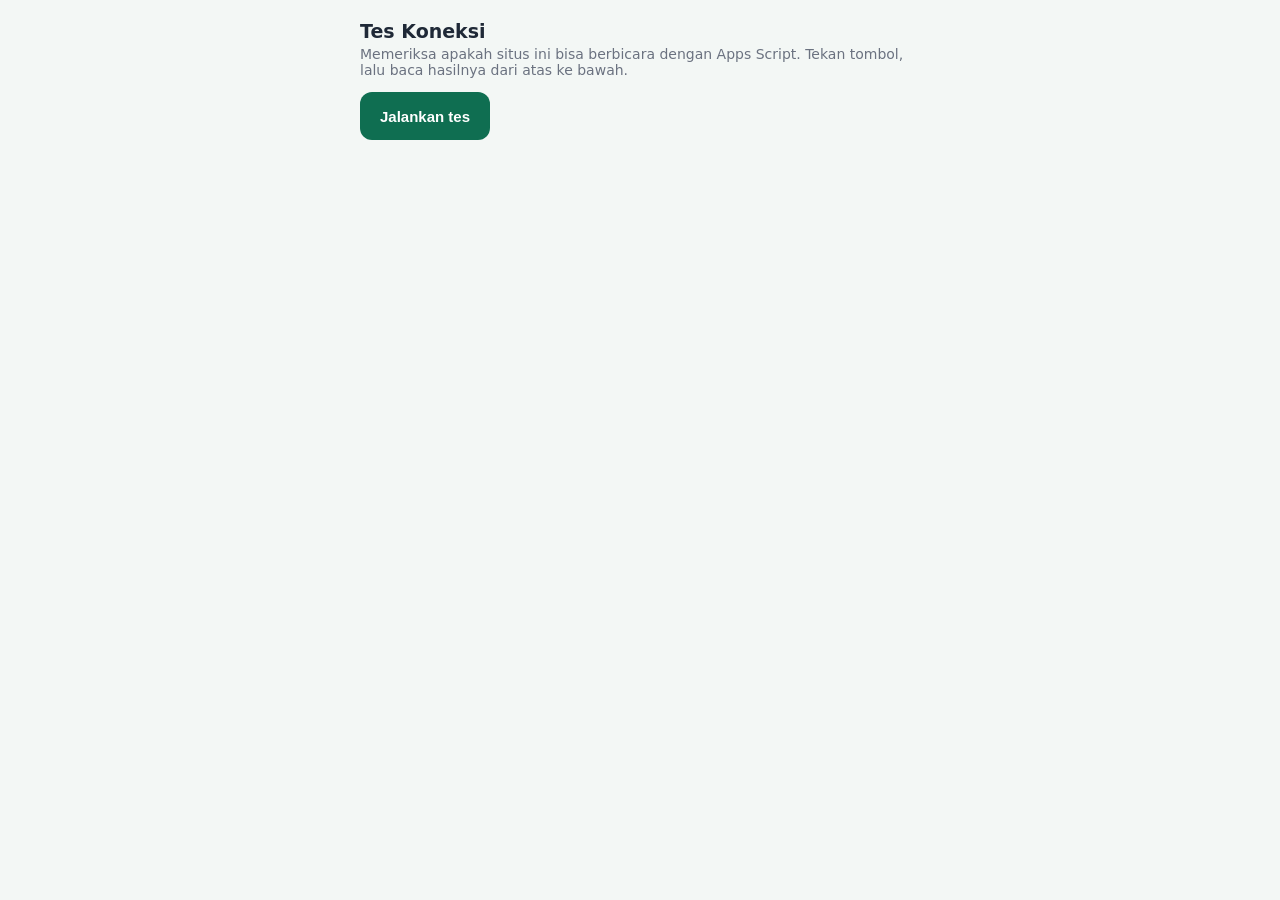
<file: tes.html>
<!DOCTYPE html>
<html lang="id"><head><meta charset="UTF-8">
<meta name="viewport" content="width=device-width, initial-scale=1">
<title>Tes Koneksi — MOBILE DATA CAPTURE</title>
<style>
  body{margin:0;font-family:system-ui,-apple-system,Segoe UI,Roboto,sans-serif;background:#F3F7F5;color:#1F2937;}
  main{max-width:560px;margin:0 auto;padding:20px 16px 40px;}
  h1{font-size:19px;margin:0 0 4px;} p{margin:0 0 14px;color:#6B7280;font-size:14px;}
  button{min-height:48px;padding:0 20px;border:0;border-radius:12px;background:#0F6E51;color:#fff;font-size:15px;font-weight:800;}
  button:disabled{opacity:.6;}
  .st{display:flex;gap:10px;margin:10px 0;padding:12px 14px;border-radius:12px;background:#fff;border:1.5px solid #E5E7EB;font-size:14px;line-height:1.45;overflow-wrap:anywhere;}
  .st b{flex:none;width:22px;} .ok{border-color:#86CBB0;} .bad{border-color:#F3B4B4;background:#FFF8F8;} .warn{border-color:#FCD34D;background:#FFFBEB;}
  code{background:#F3F4F6;padding:1px 5px;border-radius:5px;font-size:12.5px;}
</style></head><body><main>
<h1>Tes Koneksi</h1>
<p>Memeriksa apakah situs ini bisa berbicara dengan Apps Script. Tekan tombol, lalu baca hasilnya dari atas ke bawah.</p>
<button id="go">Jalankan tes</button>
<div id="out"></div>
<script src="config.js"></script>
<script>
(function () {
  var out = document.getElementById('out'), go = document.getElementById('go');
  function add(cls, icon, html) { var d = document.createElement('div'); d.className = 'st ' + cls; d.innerHTML = '<b>' + icon + '</b><span>' + html + '</span>'; out.appendChild(d); }
  function esc(s) { return String(s).replace(/[&<>]/g, function (c) { return {'&':'&amp;','<':'&lt;','>':'&gt;'}[c]; }); }
  go.addEventListener('click', async function () {
    out.innerHTML = ''; go.disabled = true;
    try {
      var url = (window.APP_CONFIG || {}).execUrl || '';
      if (!url || /GANTI|ISI_DI_SINI/.test(url)) { add('bad', '✗', 'Alamat belum diisi. Buka <code>config.js</code>, ganti <code>GANTI_DENGAN_URL_EXEC_ANDA</code> dengan URL web app Apps Script, simpan, lalu unggah ulang situs ke Netlify.'); return; }
      add('ok', '✓', 'config.js terbaca. Alamat: <code>' + esc(url) + '</code>');
      if (!/^https:\/\/script\.google\.com\/macros\/s\/[^/]+\/exec$/.test(url)) {
        add('warn', '!', 'Bentuk alamat tidak biasa. Seharusnya <code>https://script.google.com/macros/s/…/exec</code> (berakhiran <b>/exec</b>, bukan /dev, bukan alamat /a/macros/ milik domain Workspace).');
      }
      var reach = false;
      try { await fetch(url, { mode: 'no-cors', cache: 'no-store', credentials: 'omit' }); reach = true; add('ok', '✓', 'Alamat bisa dijangkau dari browser ini (jaringan dan alamat benar).'); }
      catch (e) { add('bad', '✗', 'Alamat tidak bisa dijangkau sama sekali. Periksa koneksi internet dan ejaan alamat.'); return; }
      var t0 = Date.now(), res;
      try {
        res = await fetch(url, { method: 'POST', headers: { 'Content-Type': 'text/plain;charset=utf-8' }, body: JSON.stringify({ fn: 'ping', args: [] }), redirect: 'follow', credentials: 'omit', cache: 'no-store' });
      } catch (e) {
        add('bad', '✗', 'Alamat terjangkau, tetapi browser <b>tidak boleh membaca jawabannya</b>. Penyebab paling umum: akses deploy bukan <b>Anyone</b>. Di Apps Script: Deploy → Manage deployments → pensil → <i>Who has access: Anyone</i> → Version: <i>New version</i> → Deploy. Lalu coba lagi.');
        return;
      }
      add('ok', '✓', 'Jawaban terbaca (HTTP ' + res.status + ', ' + (Date.now() - t0) + ' ms).');
      var text = await res.text(), j = null;
      try { j = JSON.parse(text); } catch (e) {}
      if (!j) { add('bad', '✗', 'Jawaban bukan data yang dikenal (<code>' + esc(text.slice(0, 120).replace(/\s+/g, ' ')) + '</code>). Biasanya deploy belum memakai versi terbaru yang memuat <code>Api.gs</code>. Deploy → Manage deployments → pensil → Version: <i>New version</i> → Deploy.'); return; }
      if (j.ok && j.data && j.data.pong) { add('ok', '✓', '<b>Berhasil.</b> Apps Script menjawab. Login seharusnya sudah bisa dipakai.'); return; }
      add('bad', '✗', 'Apps Script menjawab galat: <code>' + esc(JSON.stringify(j)) + '</code>. ' + (j.error === 'unknown_function' ? 'Versi <code>Api.gs</code> di Apps Script berbeda dengan situs ini; perbarui Api.gs lalu deploy versi baru.' : ''));
    } finally { go.disabled = false; }
  });
})();
</script></main></body></html>
</file>
